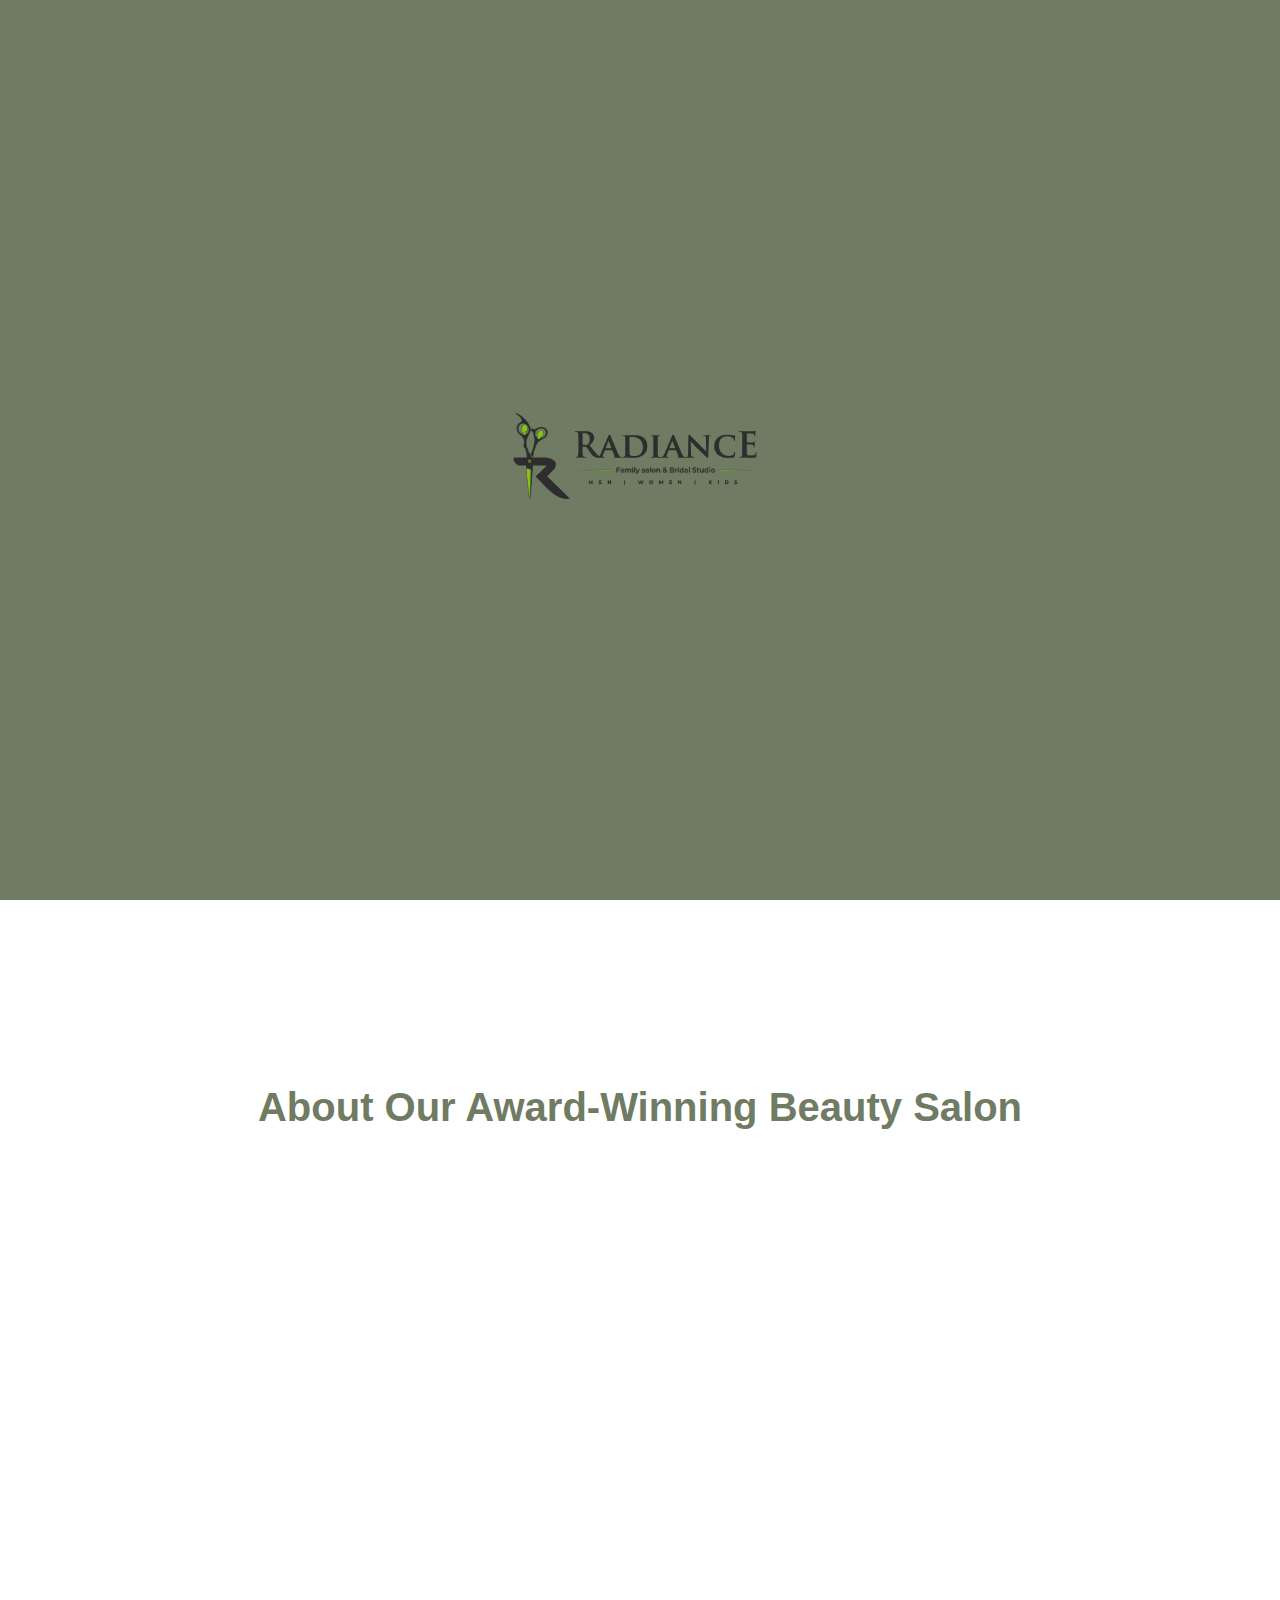
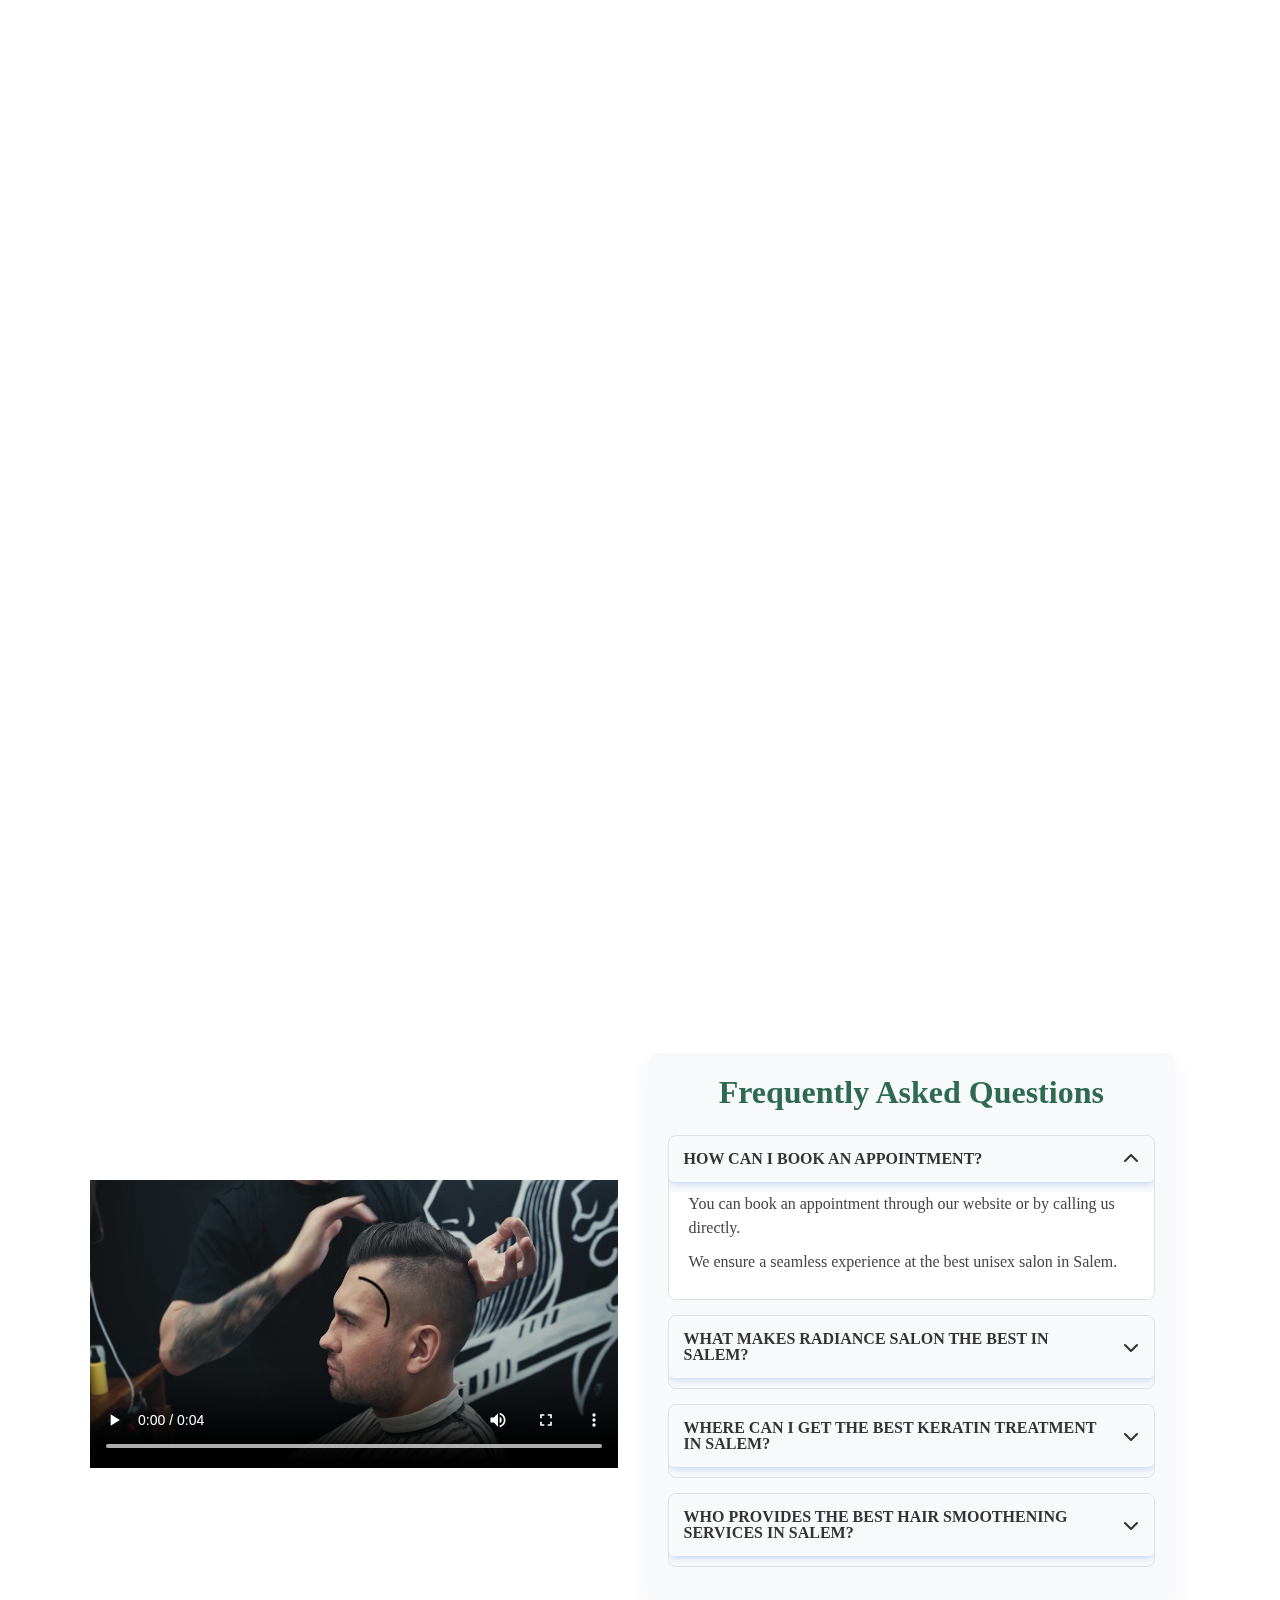
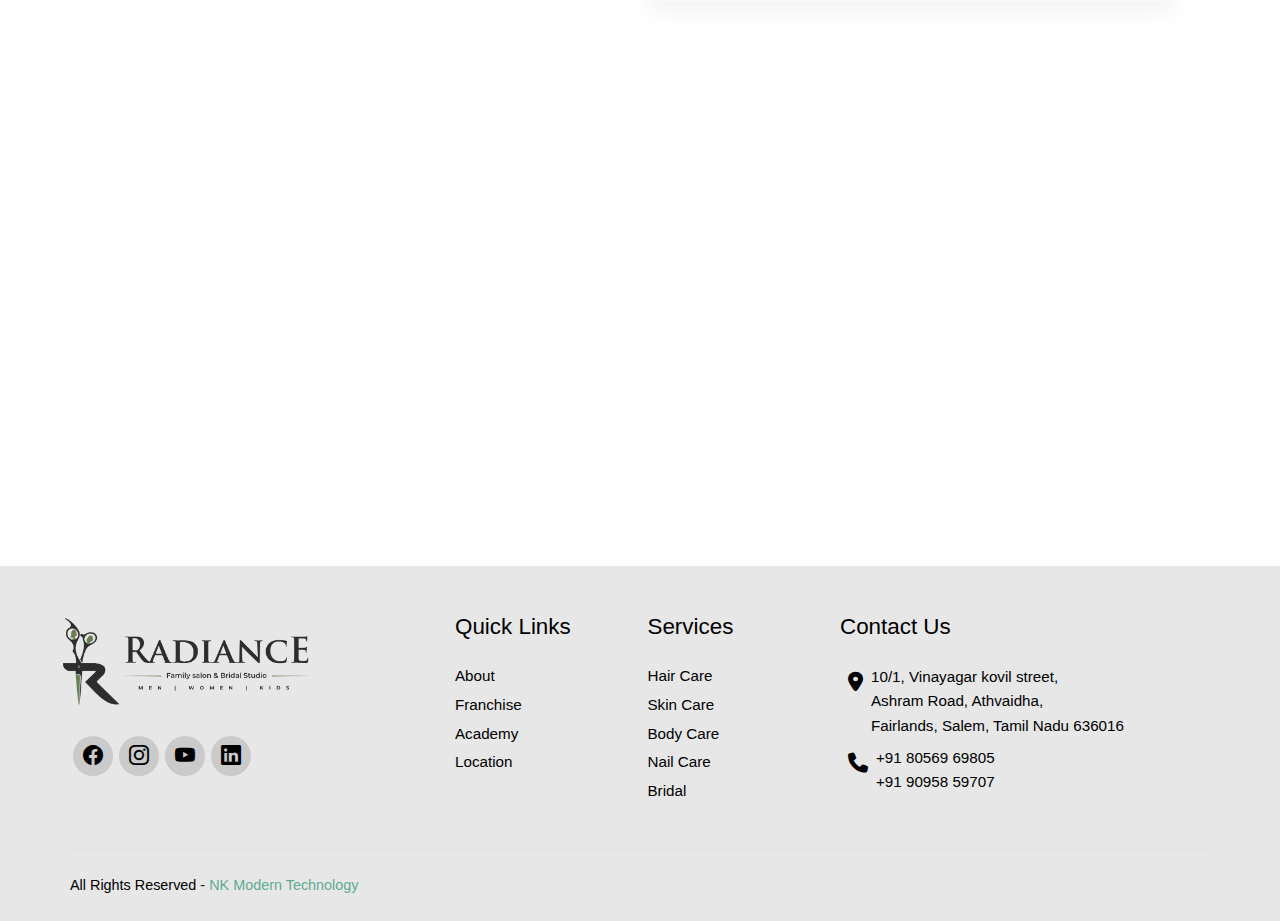
<file: about.html>
<!DOCTYPE html>
<html lang="en">

<head>
    <meta charset="utf-8">
    <title>About Radiance Beauty Salon | Our Story, Mission & Team</title>
    <meta content="width=device-width, initial-scale=1.0" name="viewport">
    <meta content="beauty salon" name="keywords">
    <meta
        content="Discover the story behind Radiance Beauty Salon. Learn about our mission to provide exceptional beauty services, our expert team, and our commitment to customer satisfaction."
        name="description">

    <!-- Favicon -->
    <link href="img/favicon.ico" rel="icon">

    <!-- Google Web Fonts -->
    <link rel="preconnect" href="https://fonts.gstatic.com">
    <link href="https://fonts.googleapis.com/css2?family=Poppins:wght@400;500;600;700&display=swap" rel="stylesheet">

    <!-- Font Awesome -->
    <link href="https://cdnjs.cloudflare.com/ajax/libs/font-awesome/5.10.0/css/all.min.css" rel="stylesheet">
    <link rel="stylesheet" href="https://cdnjs.cloudflare.com/ajax/libs/font-awesome/6.7.2/css/all.min.css"
        integrity="sha512-Evv84Mr4kqVGRNSgIGL/F/aIDqQb7xQ2vcrdIwxfjThSH8CSR7PBEakCr51Ck+w+/U6swU2Im1vVX0SVk9ABhg=="
        crossorigin="anonymous" referrerpolicy="no-referrer" />
    <!-- Bootstrap Icons CDN -->
    <link href="https://cdn.jsdelivr.net/npm/bootstrap-icons@1.11.1/font/bootstrap-icons.css" rel="stylesheet">

    <!-- Libraries Stylesheet -->
    <link href="lib/animate/animate.min.css" rel="stylesheet">
    <link href="lib/owlcarousel/assets/owl.carousel.min.css" rel="stylesheet">
    <link href="lib/tempusdominus/css/tempusdominus-bootstrap-4.min.css" rel="stylesheet" />
    <link href="https://unpkg.com/aos@2.3.1/dist/aos.css" rel="stylesheet">

    <!-- Customized Bootstrap Stylesheet -->
    <link href="css/style.css" rel="stylesheet">
    <link href="css/about.css" rel="stylesheet">
    <link href="css/1.css" rel="stylesheet">

</head>

<body>

    <!-- Preloader Start -->
    <div id="preloader">
        <div class="preloader-bg"></div>
        <img src="img/logo.svg" alt="Logo" class="preloader-logo">
    </div>
    <!-- Preloader End -->


<!-- Top Bar Start -->
<div class="top-bar bg-dark text-white">
   <div class="tob_bar py-2 px-3 d-flex justify-content-between align-items-center">
   <a href="images/rate_card.pdf" download target="_blank" class="btn btn-sm btn-warning text-white">
    Ratecard
</a>
 <a href="a"><div class="text-center font-weight-bold">Book Your Appointment</div></a>
    <div class="social-icons d-flex gap-2">
        <a href="https://www.facebook.com/radiancebridalstudio" class="text-warning mx-2"><i class="fab fa-facebook-f"></i></a>
        <a href="https://www.instagram.com/radiance_unisexsalon/?hl=en" class="text-warning mx-2"><i class="fab fa-instagram"></i></a>
        <a href="https://www.youtube.com/@rekharadianceunisexsaloon" class="text-warning mx-2"><i class="fab fa-youtube"></i></a>
         <a href="https://www.linkedin.com/in/rekha-k-1868a6275?utm_source=share&utm_campaign=share_via&utm_content=profile&utm_medium=android_app" class="text-warning mx-2"><i class="fab fa-linkedin"></i></a>
   </div>
  </div>
</div>
<!-- Top Bar End -->

    <!-- Navbar Start -->
    <nav class="navbar navbar-expand-lg bg-white navbar-light px-lg-5">
    <!-- Logo -->
    <a href="index.html" class="navbar-brand">
        <img class="nav-logo" src="images/Radiance Logo.png" alt="Logo">
    </a>

    <!-- Toggler for mobile -->
    <button class="navbar-toggler" type="button" data-toggle="collapse" data-target="#navbarCollapse">
        <span class="navbar-toggler-icon"></span>
    </button>

    <!-- Navbar links -->
    <div class="collapse navbar-collapse justify-content-center" id="navbarCollapse">
        <ul class="navbar-nav">

            
            <li class="nav-item"><a class="nav-link" href="about.html">About</a></li>
            <li class="nav-item dropdown">
                <a class="nav-link dropdown-toggle" href="#" data-toggle="dropdown">Services</a>
                <div class="dropdown-menu">
                    <a class="dropdown-item" href="hair-care.html">Hair Care</a>
                    <a class="dropdown-item" href="skin-care.html">Skin Care</a>
                    <a class="dropdown-item" href="nail-care.html">Nail Care</a>
                    <a class="dropdown-item" href="body-care.html">Body Care</a>
                    <a class="dropdown-item" href="Bridal.html">Bridal</a>
                </div>
            </li>
            <li class="nav-item"><a class="nav-link" href="Franchise.html">Franchise</a></li>
            <li class="nav-item"><a class="nav-link" href="academy.html">Academy</a></li>
            <li class="nav-item"><a class="nav-link" href="contact.html">Locations</a></li>
        </ul>
    </div>

    <!-- Cart Icon -->
    <!-- <div class="d-none d-lg-block">
        <a href="#" class="btn btn-dark rounded-pill">
            <i class="fas fa-shopping-cart text-white"></i>
        </a>
    </div> -->
</nav>

    <!-- Navbar End -->
    <!-- Header Start -->
    <div class="jumbotron jumbotron-fluid bg-jumbotron-about" style="margin-bottom: 40px;">
        <div class="container text-center py-5">
            <h3 class="text-white display-3 mb-4">About</h3>
            <div class="d-inline-flex align-items-center text-white">
                <p class="m-0"><a class="text-white" href="index.html">Home</a></p>
                <i class="far fa-circle px-3"></i>
                <p class="m-0">About</p>
            </div>
        </div>
    </div>
    <!-- Header End -->


    <!-- About Start -->
   <div class="container py-5">
    <div class="row align-items-center">
        <div class="col-lg-12 about_content">
            <h6 class="d-inline-block text-uppercase  py-1 px-2 about_us">About Us</h6>
            <h1 class="mb-4 fs-1" data-aos="fade-up" data-aos-delay="100">Empowering Beauty with Expertise & Care</h1>
            
            <p class="fs-5" data-aos="fade-up" data-aos-delay="150">
                With over <strong>14 years of experience</strong> in the beauty and cosmetology industry, Rekha K brings a unique blend of clinical knowledge and creative expertise. She holds a BSc in Nursing and a Master’s in Cosmetology.
            </p>
            
            <p class="fs-5" data-aos="fade-up" data-aos-delay="200">
                Her approach is driven by a belief that beauty is personal and empowering. Every treatment is crafted with care to help clients feel confident, radiant, and renewed.
            </p>
            
            <p class="pl-4 border-left border-primary fs-5" data-aos="fade-up" data-aos-delay="250">
                Rekha is also a proud member of Rotary, RMBF, JCI, and JCOM—organizations that reflect her dedication to growth, leadership, and community impact.
            </p>

            <div class="row pt-4">
                <div class="col-6">
                    <div class="text-center p-4 Specialist" data-aos="fade-left" data-aos-delay="300">
                        <h3 class="display-4 text-primary" data-toggle="counter-up">14</h3>
                        <h6 class="text-uppercase fs-5">Years of Excellence</h6>
                    </div>
                </div>
                <div class="col-6">
                    <div class="text-center p-4 Happy" data-aos="fade-right" data-aos-delay="300">
                        <h3 class="display-4 text-primary" data-toggle="counter-up">999</h3>
                        <h6 class="text-uppercase fs-5">Happy Clients</h6>
                    </div>
                </div>
            </div>
        </div>
    </div>
</div>

    <!-- About End -->

    <!-- award -->

   <!-- Awards Section -->
<div class="container-fluid award_head py-5 text-center">
    <h2 class="mb-5">About Our Award-Winning Beauty Salon</h2>
    <div class="row justify-content-center awards">
        <div class="col-md-4 mb-4" data-aos="zoom-in" data-aos-delay="500">
            <div class="award">
                <img src="images/background/104.jpg" class="img-fluid" alt="SIBA 2018 Award">
                <div class="info mt-2">
                    <span class="name">SIBA 2018</span>
                    <p>Best Bridal Makeup Artist, Salem</p>
                </div>
            </div>
        </div>
        <div class="col-md-4 mb-4" data-aos="zoom-in" data-aos-delay="600">
            <div class="award">
                <img src="images/background/105.jpg" class="img-fluid" alt="Singappenney Award">
                <div class="info mt-2">
                    <span class="name">Singappenney Award</span>
                    <p>Excellence in the beauty industry</p>
                </div>
            </div>
        </div>
        <div class="col-md-4 mb-4" data-aos="zoom-in" data-aos-delay="700">
            <div class="award">
                <img src="images/background/107.jpg" class="img-fluid" alt="Rotary Start-Up Award">
                <div class="info mt-2">
                    <span class="name">Rotary Start-Up Award</span>
                    <p>Entrepreneurial excellence</p>
                </div>
            </div>
        </div>
    </div>

    <div class="row justify-content-center award_sec mt-4">
        <div class="col-md-4 mb-4" data-aos="zoom-in" data-aos-delay="800">
            <div class="award1">
                <img src="images/background/109.jpg" class="img-fluid" alt="SIBA 2018">
                <div class="info mt-2">
                    <span class="name">SIBA 2018</span>
                    <p>Best Bridal Makeup Artist, Salem</p>
                </div>
            </div>
        </div>
        <div class="col-md-4 mb-4" data-aos="zoom-in" data-aos-delay="900">
            <div class="award1">
                <img src="images/background/110.jpg" class="img-fluid" alt="Singappenney Award">
                <div class="info mt-2">
                    <span class="name">Singappenney Award</span>
                    <p>Excellence in the beauty industry</p>
                </div>
            </div>
        </div>
    </div>
</div>
<div class="container my-5">
  <div class="row justify-content-center align-items-center">
    <!-- Video Section -->
    <div class="col-lg-6 mb-4 mb-lg-0 text-center">
      <video width="100%" controls>
        <source src="images/mullet-faq-aside-video.mp4" />
        Your browser does not support the video tag.
      </video>
    </div>

    <!-- FAQ Section -->
    <div class="col-lg-6">
      <div class="wrapper1">
        <h2 class="mb-4  text-center text-lg-start">Frequently Asked Questions</h2>

        <div class="faq active">
          <button class="accordion">How can I book an appointment?
            <i class="fa-solid fa-chevron-down"></i>
          </button>
          <div class="panel">
            <p>You can book an appointment through our website or by calling us directly.</p>
            <p>We ensure a seamless experience at the best unisex salon in Salem.</p>
          </div>
        </div>

        <div class="faq">
          <button class="accordion">What makes Radiance Salon the best in Salem?
            <i class="fa-solid fa-chevron-down"></i>
          </button>
          <div class="panel">
            <p>We combine expert stylists, premium products, and personalized care to give you the best results.</p>
            <p>Our reputation as Salem’s top-rated salon speaks for itself.</p>
          </div>
        </div>

        <div class="faq">
          <button class="accordion">Where can I get the best keratin treatment in Salem?
            <i class="fa-solid fa-chevron-down"></i>
          </button>
          <div class="panel">
            <p>Radiance Salon offers top-quality keratin treatments that leave your hair silky, smooth, and healthy.</p>
          </div>
        </div>

        <div class="faq">
          <button class="accordion">Who provides the best hair smoothening services in Salem?
            <i class="fa-solid fa-chevron-down"></i>
          </button>
          <div class="panel">
            <p>Our salon is trusted for professional hair smoothening, giving you frizz-free, glossy results that last.</p>
          </div>
        </div>
      </div>
    </div>
  </div>
</div>


    <div class="container">
        <div class="deffenition">
            <h2 data-aos="zoom-in" data-aos-duration="1000">Radiance - we specialize in providing an unforgettable
                experience for both men and women</h2>
        </div>
        <div class="para" data-aos="zoom-in" data-aos-duration="1200">
            <p>Radiance Unisex Salon is located in Salem, Tamil Nadu. We Offer Hair, Skin, Nails & Bridal Services and
                have been operational for over 9 years now. We are passionate about hair care, skincare, body care, and
                nail art/extensions, and we provide the highest quality services to our clients. Our Bridal Studio is
                one of the best in town and offers a range of services for Brides & Groom-to-be. Our team is experienced
                and passionate about our services providing the perfect look for each customer. We use only Premium &
                Latest products and technologies to give our clients the best possible results.</p>
        </div>
    </div>


    <!-- Footer start -->
    <footer id="footer" class="bg-black pt-5" data-bs-theme="dark">
        <div class="container">


            <div class="row">
                <div class="col-md-4 text-start text-md-end">
                    <div class="mb-4">
                        <a href="index.html">
                            <img src="images/Radiance Logo.png" class="logo footer-logo" alt="logo">
                        </a>
                    </div>


                    <div class="social-links">
                        <ul class="list-unstyled d-flex justify-content-start flex-wrap gap-3">
                            <li>
                                <a href="https://www.facebook.com/radiancebridalstudio" class="text-secondary">
                                    <i class="bi bi-facebook" style="font-size: 24px;"></i>
                                </a>
                            </li>
                            <li>
                                <a href="https://www.instagram.com/radiance_unisexsalon/?hl=en" class="text-secondary">
                                    <i class="bi bi-instagram" style="font-size: 24px;"></i>
                                    <!-- New Twitter (X) logo -->
                                </a>
                            </li>
                            <li>
                                <a href="https://www.youtube.com/@rekharadianceunisexsaloon" class="text-secondary">
                                    <i class="bi bi-youtube" style="font-size: 24px;"></i>
                                </a>
                            </li>
                            <li>
                                <a href="https://www.linkedin.com/in/rekha-k-1868a6275?utm_source=share&utm_campaign=share_via&utm_content=profile&utm_medium=android_app"
                                    class="text-secondary">
                                    <i class="bi bi-linkedin" style="font-size: 24px;"></i>
                                </a>
                            </li>
                        </ul>
                    </div>
                </div>
                <div class="col-6 col-md-2">
                    <div class="footer-menu">
                        <h5 class="widget-title mb-4">Quick Links</h5>
                        <ul class="menu-list list-unstyled fs-6">
                            <li class="menu-item">
                                <a href="about.html" class="item-anchor">About</a>
                            </li>
                            <li class="menu-item">
                                <a href="franchise.html" class="item-anchor">Franchise</a>
                            </li>
                            <li class="menu-item">
                                <a href="academy.html" class="item-anchor">Academy</a>
                            </li>
                            <li class="menu-item">
                                <a href="contact.html" class="item-anchor">Location</a>
                            </li>
                        </ul>
                    </div>
                </div>
                <div class="col-6 col-md-2">
                    <div class="footer-menu">
                        <h5 class="widget-title mb-4">Services</h5>
                        <ul class="menu-list list-unstyled fs-6">
                            <li class="menu-item">
                                <a href="hair-care.html" class="item-anchor">Hair Care</a>
                            </li>
                            <li class="menu-item">
                                <a href="skin-care.html" class="item-anchor">Skin Care</a>
                            </li>
                            <li class="menu-item">
                                <a href="body-care.html" class="item-anchor">Body Care</a>
                            </li>
                            <li class="menu-item">
                                <a href="nail-care.html" class="item-anchor">Nail Care</a>
                            </li>
                            <li class="menu-item">
                                <a href="bridal.html" class="item-anchor">Bridal</a>
                            </li>
                        </ul>
                    </div>
                </div>
                <div class="col-md-4 text-start text-md-end">
                    <div class="footer-menu">
                        <h5 class="widget-title mb-4">Contact Us</h5>

                        <p class="mb-2 branch_add d-flex"><i class="fa fa-map-marker-alt me-3 mx-2 foo-icon"></i>10/1,
                            Vinayagar kovil street, <br /> Ashram Road, Athvaidha, <br /> Fairlands, Salem, Tamil Nadu
                            636016</p>
                        <p class="mb-2 branch_add d-flex"><i class="fa fa-phone me-3 mx-2 foo-icon"></i>+91 80569 69805
                            <br /> +91 90958 59707</p>

                    </div>
                </div>

            </div>

            <div class="border-top py-4">
                <div class="row">
                    <div class="col-md-6">
                        <p>All Rights Reserved - <a href="https://nkmoderntechnology.com/"
                                style="color: rgb(97, 171, 146);">NK Modern Technology</a>
                        </p>
                    </div>

                </div>
            </div>

        </div>
    </footer>
    <!-- Footer End -->


    <!-- Back to Top -->
    <!-- <a href="#" class="btn btn-lg btn-primary back-to-top"><i class="fa fa-angle-double-up"></i></a> -->
    <a href="tel:8056969805" class="call-link" aria-label="Call Us">
        <img src="img/call.jpg" alt="Call" />
    </a>
    <a href="https://wa.me/8056969805" target="_blank" class="whatsapp-link" aria-label="Chat on WhatsApp">
        <img src="img/whatsapp-logo-1.png" alt="WhatsApp" />
    </a>

    <script>
        const counters = document.querySelectorAll('.counter');

        counters.forEach(counter => {
            counter.innerText = '0';
            const updateCounter = () => {
                const target = +counter.getAttribute('data-target');
                const current = +counter.innerText;
                const increment = target / 20; // speed

                if (current < target) {
                    counter.innerText = `${Math.ceil(current + increment)}`;
                    setTimeout(updateCounter, 200);
                } else {
                    counter.innerText = target.toLocaleString(); // add commas
                }
            };
            updateCounter();
        });


    </script>
    <script>
  document.querySelectorAll('.accordion').forEach(btn => {
    btn.addEventListener('click', function () {
      const faq = this.parentElement;
      faq.classList.toggle('active');
    });
  });
</script>

    <!-- JavaScript Libraries -->
    <script src="https://code.jquery.com/jquery-3.4.1.min.js"></script>
    <script src="https://stackpath.bootstrapcdn.com/bootstrap/4.4.1/js/bootstrap.bundle.min.js"></script>
    <script src="lib/easing/easing.min.js"></script>
    <script src="lib/waypoints/waypoints.min.js"></script>
    <script src="lib/counterup/counterup.min.js"></script>
    <script src="lib/owlcarousel/owl.carousel.min.js"></script>
    <script src="lib/tempusdominus/js/moment.min.js"></script>
    <script src="lib/tempusdominus/js/moment-timezone.min.js"></script>
    <script src="lib/tempusdominus/js/tempusdominus-bootstrap-4.min.js"></script>
    <script src="https://unpkg.com/aos@2.3.1/dist/aos.js"></script>
    <script>
        AOS.init();
    </script>
    <!-- Contact Javascript File -->
    <script src="mail/jqBootstrapValidation.min.js"></script>
    <script src="mail/contact.js"></script>

    <script>
        window.addEventListener('load', function () {
            const preloader = document.getElementById('preloader');
            const navbarDiv = document.querySelector('.nav-bar-div');

            // After preload animation
            setTimeout(() => {
                preloader.classList.add('hide');
                navbarDiv.classList.add('show'); // show the navbar
            }, 800); // match preloader animation time
        });
    </script>
    <!-- Template Javascript -->
    <script src="js/main.js"></script>
</body>

</html>
</file>
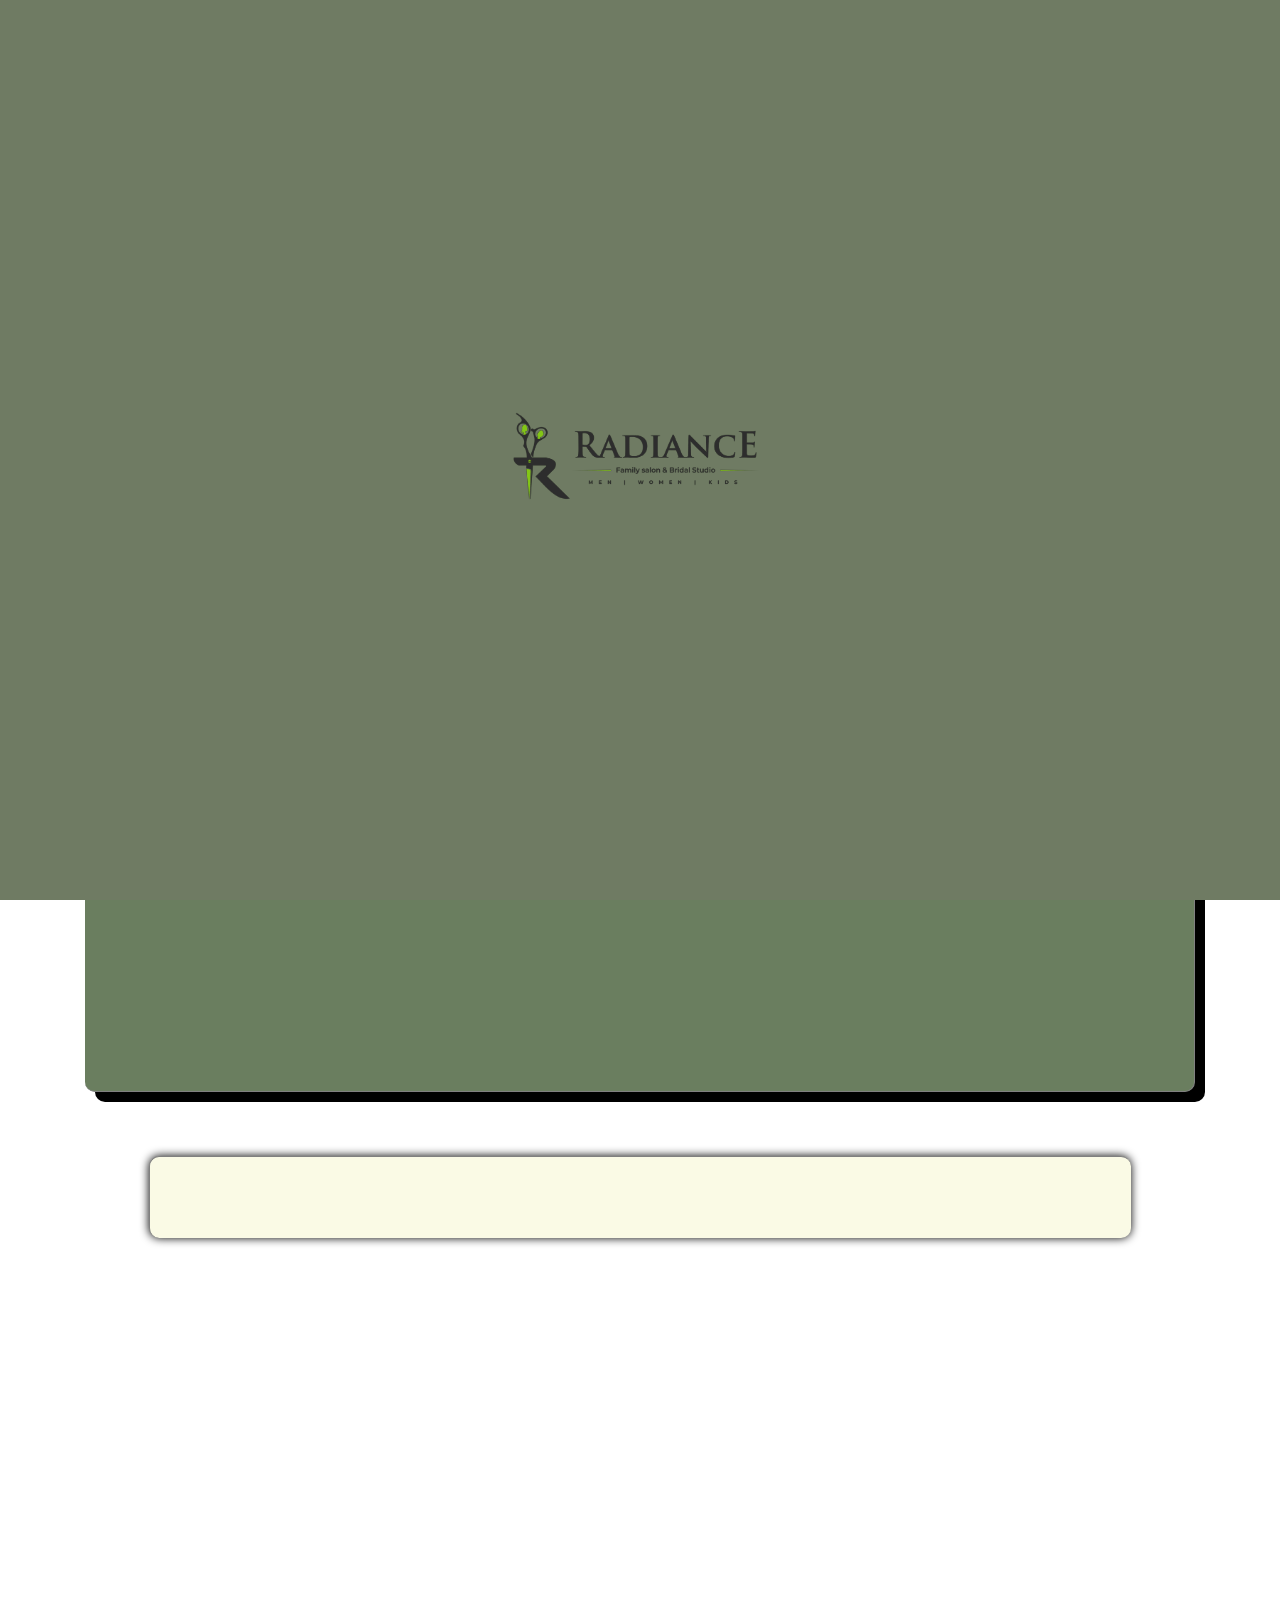
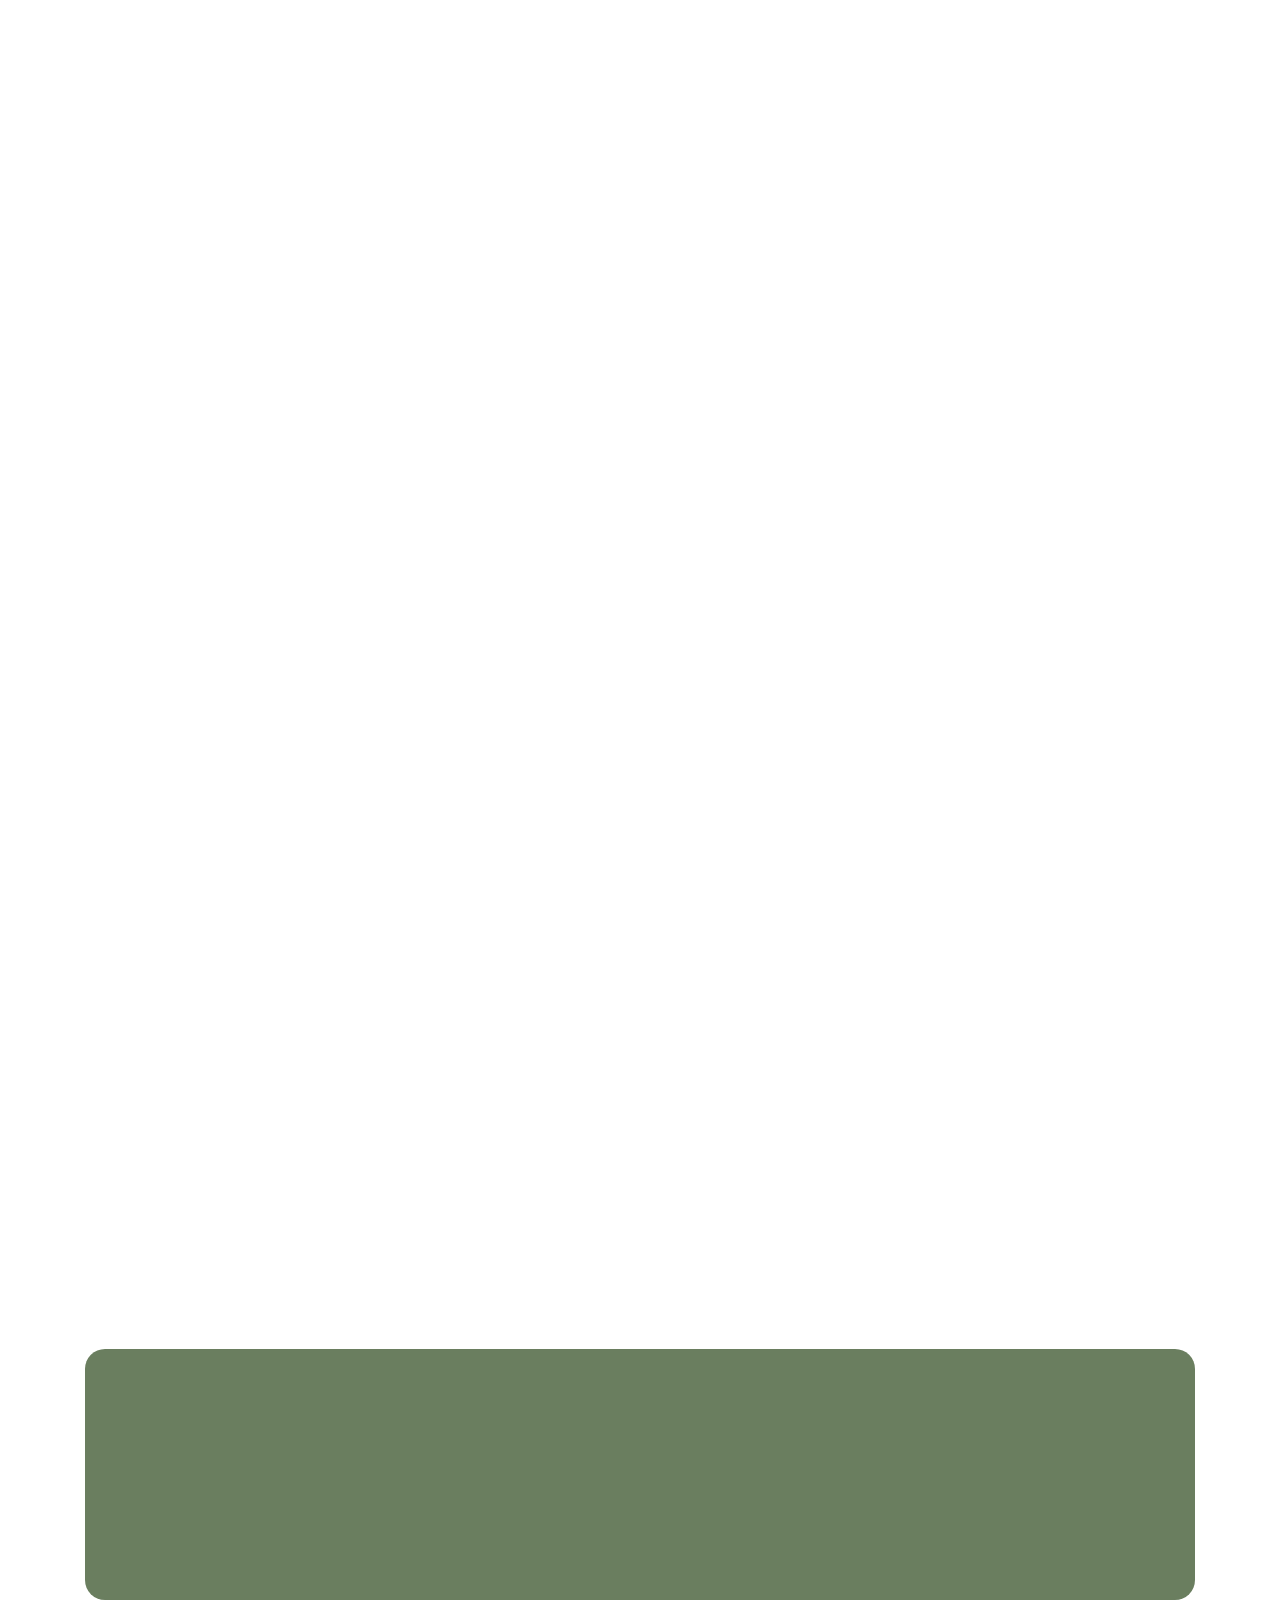
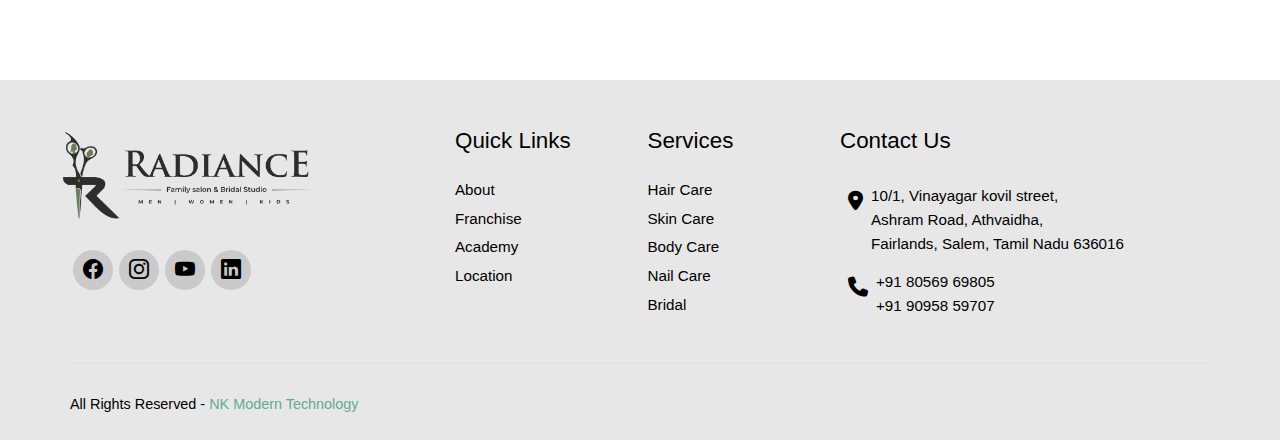
<file: academy.html>
<!DOCTYPE html>
<html lang="en">

<head>
    <meta charset="utf-8">
    <title>Radiance Beauty Academy | Professional Beauty Training Courses</title>
    <meta content="width=device-width, initial-scale=1.0" name="viewport">
    <meta content="beauty academy" name="keywords">
    <meta
        content="Launch your beauty career at Radiance Beauty Academy. Professional training in hair styling, makeup, skin care, nail technology, and more from industry experts."
        name="description">

    <!-- Favicon -->
    <link href="img/favicon.ico" rel="icon">

    <!-- Google Web Fonts -->
    <link rel="preconnect" href="https://fonts.gstatic.com">
    <link href="https://fonts.googleapis.com/css2?family=Poppins:wght@400;500;600;700&display=swap" rel="stylesheet">
    <!-- Bootstrap Icons CDN -->
    <link href="https://cdn.jsdelivr.net/npm/bootstrap-icons@1.11.1/font/bootstrap-icons.css" rel="stylesheet">

    <!-- Font Awesome -->
    <link href="https://cdnjs.cloudflare.com/ajax/libs/font-awesome/5.10.0/css/all.min.css" rel="stylesheet">
    <link rel="stylesheet" href="https://cdnjs.cloudflare.com/ajax/libs/font-awesome/6.7.2/css/all.min.css"
        integrity="sha512-Evv84Mr4kqVGRNSgIGL/F/aIDqQb7xQ2vcrdIwxfjThSH8CSR7PBEakCr51Ck+w+/U6swU2Im1vVX0SVk9ABhg=="
        crossorigin="anonymous" referrerpolicy="no-referrer" />

    <!-- Libraries Stylesheet -->
    <link href="lib/animate/animate.min.css" rel="stylesheet">
    <link href="lib/owlcarousel/assets/owl.carousel.min.css" rel="stylesheet">
    <link href="lib/tempusdominus/css/tempusdominus-bootstrap-4.min.css" rel="stylesheet" />
    <link href="https://unpkg.com/aos@2.3.1/dist/aos.css" rel="stylesheet">

    <!-- Customized Bootstrap Stylesheet -->
    <link href="css/style.css" rel="stylesheet">
    <link href="css/Acadamy.css" rel="stylesheet">
    <link href="css/1.css" rel="stylesheet">

</head>

<body>



    <!-- Preloader Start -->
    <div id="preloader">
        <div class="preloader-bg"></div>
        <img src="img/logo.svg" alt="Logo" class="preloader-logo">
    </div>
    <!-- Preloader End -->



<!-- Top Bar Start -->
<div class="top-bar bg-dark text-white">
   <div class="tob_bar py-2 px-3 d-flex justify-content-between align-items-center">
   <a href="images/rate_card.pdf" download target="_blank" class="btn btn-sm btn-warning text-white">
    Ratecard
</a>
 <a href="a"><div class="text-center font-weight-bold">Book Your Appointment</div></a>
    <div class="social-icons d-flex gap-2">
        <a href="https://www.facebook.com/radiancebridalstudio" class="text-warning mx-2"><i class="fab fa-facebook-f"></i></a>
        <a href="https://www.instagram.com/radiance_unisexsalon/?hl=en" class="text-warning mx-2"><i class="fab fa-instagram"></i></a>
        <a href="https://www.youtube.com/@rekharadianceunisexsaloon" class="text-warning mx-2"><i class="fab fa-youtube"></i></a>
         <a href="https://www.linkedin.com/in/rekha-k-1868a6275?utm_source=share&utm_campaign=share_via&utm_content=profile&utm_medium=android_app" class="text-warning mx-2"><i class="fab fa-linkedin"></i></a>
   </div>
  </div>
</div>
<!-- Top Bar End -->

    <!-- Navbar Start -->
    <nav class="navbar navbar-expand-lg bg-white navbar-light px-lg-5">
    <!-- Logo -->
    <a href="index.html" class="navbar-brand">
        <img class="nav-logo" src="images/Radiance Logo.png" alt="Logo">
    </a>

    <!-- Toggler for mobile -->
    <button class="navbar-toggler" type="button" data-toggle="collapse" data-target="#navbarCollapse">
        <span class="navbar-toggler-icon"></span>
    </button>

    <!-- Navbar links -->
    <div class="collapse navbar-collapse justify-content-center" id="navbarCollapse">
        <ul class="navbar-nav">

            
            <li class="nav-item"><a class="nav-link" href="about.html">About</a></li>
            <li class="nav-item dropdown">
                <a class="nav-link dropdown-toggle" href="#" data-toggle="dropdown">Services</a>
                <div class="dropdown-menu">
                    <a class="dropdown-item" href="hair-care.html">Hair Care</a>
                    <a class="dropdown-item" href="skin-care.html">Skin Care</a>
                    <a class="dropdown-item" href="nail-care.html">Nail Care</a>
                    <a class="dropdown-item" href="body-care.html">Body Care</a>
                    <a class="dropdown-item" href="Bridal.html">Bridal</a>
                </div>
            </li>
            <li class="nav-item"><a class="nav-link" href="Franchise.html">Franchise</a></li>
            <li class="nav-item"><a class="nav-link" href="academy.html">Academy</a></li>
            <li class="nav-item"><a class="nav-link" href="contact.html">Locations</a></li>
        </ul>
    </div>

    <!-- Cart Icon -->
    <!-- <div class="d-none d-lg-block">
        <a href="#" class="btn btn-dark rounded-pill">
            <i class="fas fa-shopping-cart text-white"></i>
        </a>
    </div> -->
</nav>

    <!-- Navbar End -->

    <!-- Header Start -->
    <div class="jumbotron jumbotron-fluid bg-jumbotron-acadamy bg-jumbotron header-div">
        <div class="container text-center py-5">
            <h3 class="text-white display-3 mb-4">Academy</h3>
            <div class="d-inline-flex align-items-center text-white">
                <p class="m-0"><a class="text-white" href="index.html">Home</a></p>
                <i class="far fa-circle px-3"></i>
                <p class="m-0">Academy</p>
            </div>
        </div>
    </div>
    <!-- Header End -->
    <div class="section container" data-aos="zoom-in" data-aos-duration="1000">
        <div class="our_acadamy">
            <h1 data-aos="zoom-in" data-aos-duration="1500">Radiance Beauty Academy - Excellence in Beauty Education
            </h1>
            <p data-aos="zoom-in" data-aos-duration="1800"><b>RADIANCE BEAUTY ACADEMY</b> is thrilled to offer the best
                beautician course in Salem! Hurray! Whether you’re dreaming of becoming a top makeup artist or a skilled
                beautician, our beautician courses in salem are your perfect start. Get ready to experience the best
                certified beauty courses in salem, designed for those who want to shine in the beauty industry.</p>
            <p data-aos="zoom-in" data-aos-duration="2000">Join our expert team and learn the latest techniques with
                hands-on training. From beauty hacks to industry secrets, we’ll make sure you’re ready to wow the world!
                Don’t miss out—start your journey to becoming a certified beauty pro with us today!</p>
        </div>
        <div class="Our_course">
            <h3 data-aos="zoom-in" data-aos-duration="2200">What Will You Learn in Our Course?</h3>
        </div>
    </div>

    <!-- ================= -->

    <section class="pricing-container">
        <div class="card" data-aos="zoom-in" data-aos-duration="1000">
            <h2>Basic Course <br>60 Days</h2>
            <p class="price"><span class="original">₹40000</span> ₹25000</p>
            <ul>
                <li>✔ Bleach (2 type)</li>
                <li>✔ Clean-up (Basic 3 types)</li>
                <li>✔ Facials (Basic 3 Types)</li>
                <li>✔ Threading, Waxing ,Manicure, Pedicure</li>
                <li>✔ Shampooing, Haircut ( Basic )</li>
                <li>✔ SHair Oil Massage ( 1 Type )</li>
                <li>✔ Blow Dry, Hair Do ( Basic )</li>
                <li>✔ Basic Make-up & Self Grooming</li>
            </ul>
            <button class="button"><a href="contact.html">Contact</a></button>
            <p>*T&C Applied</p>
        </div>

        <div class="card" data-aos="zoom-in-up" data-aos-duration="1000">
            <h2>Professional Course <br>120 Days</h2>
            <p class="price"><span class="original">₹80000</span> ₹48000</p>
            <ul>
                <li>✔ Bleach (4 type)</li>
                <li>✔ Clean-up (Advanced 5 types)</li>
                <li>✔ Facials (Basic + 5 Advanced)</li>
                <li>✔ Threading, Waxing ,Manicure, Pedicure</li>
                <li>✔ Haircuts (Basic), Shampooing, Ironing</li>
                <li>✔ Blow Dry, Hair Do, Hair Oil Massage ( Basic )</li>
                <li>✔ Hair Straightening</li>
                <li>✔ Hair Treatments</li>
                <li>✔ Hair Coloring, Lightening, Rebounding</li>
                <li>✔ Basic Make-up & Self Grooming</li>
                <li>✔ Saree Draping</li>
            </ul>
            <button class="button"><a href="contact.html">Contact</a></button>
            <p>*T&C Applied</p>
        </div>

        <div class="card" data-aos="zoom-in-down" data-aos-duration="1000">
            <h2>Adv Diploma Course <br>180 Days</h2>
            <p class="price"><span class="original">₹150000</span> ₹95000</p>
            <ul>
                <li>✔ Bleach (All types)</li>
                <li>✔ Clean-up (All types)</li>
                <li>✔ Advanced Facials (All Types)</li>
                <li>✔ Threading, Waxing ,Manicure, Pedicure</li>
                <li>✔ Haircuts (Adv), Shampooing, Blow dry, Hair Do</li>
                <li>✔ Skin Treatments (Advanced)</li>
                <li>✔ Hair Coloring, Lightening, Rebounding, Ironing, Tongs</li>
                <li>✔ Hair Treatments, (Advanced)</li>
                <li>✔ Hair Straightening, Shine Bond, Keratin, Botox</li>
                <li>✔ Bridal Make-up & Bridal Hair Do's</li>
                <li>✔ Saree Draping, Self Grooming</li>
                <li>✔ Salon Management</li>
            </ul>
            <button class="button"><a href="contact.html">Contact</a></button>
            <p>*T&C Applied</p>
        </div>
    </section>

    <!-- ==================== -->

    <section class="story-section">
        <div class="story-container">
            <div class="image-box" data-aos="fade-left" data-aos-duration="1000">
                <img src="images/team/102.jpg" alt="Woman with tablet">
                <div class="diagonal-lines"></div>
            </div>
            <div class="text-box">
                <p data-aos="fade-right" data-aos-duration="1000">
                    Hi, I’m Rekha K, and I bring over 14 years of experience in the beauty and cosmetology industry.
                    With a BSc in Nursing and a Master’s in Cosmetology, I’ve dedicated my career to blending science
                    and artistry to help people feel and look their best. My journey has been shaped by a passion for
                    beauty, a commitment to innovation, and the belief that every individual deserves to feel confident
                    and radiant.
                </p>
                <p data-aos="fade-right" data-aos-duration="1500">
                    I’m proud to be an active member of esteemed organizations like Rotary, RMBF, JCI, and JCOM. These
                    affiliations allow me to continuously grow, connect, and contribute to both the industry and my
                    community.
                </p>
            </div>
        </div>
    </section>

    <!-- award -->

    <div class="container">
        <div class="section award">
            <h3 class="head" data-aos="zoom-in" data-aos-duration="1000">Awards</h3>
            <ul>
                <li class="list" data-aos="fade-left" data-aos-duration="1200">✔ SIBA 2018: Best Bridal Makeup Artist,
                    Salem.</li>
                <li class="list" data-aos="fade-left" data-aos-duration="1400">✔ Singappenney Award: Excellence in the
                    beauty industry.</li>
                <li class="list" data-aos="fade-left" data-aos-duration="1600">✔ Rotary Start-Up Award: Entrepreneurial
                    excellence.</li>
                <li class="list" data-aos="fade-left" data-aos-duration="1800">✔ Excellence Award: Best Salon in Salem.
                </li>
                <li class="list" data-aos="fade-left" data-aos-duration="2000">✔ Best Makeup Artist: Awarded in Madurai
                    by actor Sneha.</li>
            </ul>
        </div>
    </div>


    <!-- Footer start -->
    <footer id="footer" class="bg-black pt-5" data-bs-theme="dark">
        <div class="container">


            <div class="row">
                <div class="col-md-4 text-start text-md-end">
                    <div class="mb-4">
                        <a href="index.html">
                            <img src="images/Radiance Logo.png" class="logo footer-logo" alt="logo">
                        </a>
                    </div>


                    <div class="social-links">
                        <ul class="list-unstyled d-flex justify-content-start flex-wrap gap-3">
                            <li>
                                <a href="https://www.facebook.com/radiancebridalstudio" class="text-secondary">
                                    <i class="bi bi-facebook" style="font-size: 24px;"></i>
                                </a>
                            </li>
                            <li>
                                <a href="https://www.instagram.com/radiance_unisexsalon/?hl=en" class="text-secondary">
                                    <i class="bi bi-instagram" style="font-size: 24px;"></i>
                                    <!-- New Twitter (X) logo -->
                                </a>
                            </li>
                            <li>
                                <a href="https://www.youtube.com/@rekharadianceunisexsaloon" class="text-secondary">
                                    <i class="bi bi-youtube" style="font-size: 24px;"></i>
                                </a>
                            </li>
                            <li>
                                <a href="https://www.linkedin.com/in/rekha-k-1868a6275?utm_source=share&utm_campaign=share_via&utm_content=profile&utm_medium=android_app"
                                    class="text-secondary">
                                    <i class="bi bi-linkedin" style="font-size: 24px;"></i>
                                </a>
                            </li>
                        </ul>
                    </div>
                </div>
                <div class="col-6 col-md-2">
                    <div class="footer-menu">
                        <h5 class="widget-title mb-4">Quick Links</h5>
                        <ul class="menu-list list-unstyled fs-6">
                            <li class="menu-item">
                                <a href="about.html" class="item-anchor">About</a>
                            </li>
                            <li class="menu-item">
                                <a href="franchise.html" class="item-anchor">Franchise</a>
                            </li>
                            <li class="menu-item">
                                <a href="academy.html" class="item-anchor">Academy</a>
                            </li>
                            <li class="menu-item">
                                <a href="contact.html" class="item-anchor">Location</a>
                            </li>
                        </ul>
                    </div>
                </div>
                <div class="col-6 col-md-2">
                    <div class="footer-menu">
                        <h5 class="widget-title mb-4">Services</h5>
                        <ul class="menu-list list-unstyled fs-6">
                            <li class="menu-item">
                                <a href="hair-care.html" class="item-anchor">Hair Care</a>
                            </li>
                            <li class="menu-item">
                                <a href="skin-care.html" class="item-anchor">Skin Care</a>
                            </li>
                            <li class="menu-item">
                                <a href="body-care.html" class="item-anchor">Body Care</a>
                            </li>
                            <li class="menu-item">
                                <a href="nail-care.html" class="item-anchor">Nail Care</a>
                            </li>
                            <li class="menu-item">
                                <a href="bridal.html" class="item-anchor">Bridal</a>
                            </li>
                        </ul>
                    </div>
                </div>
                <div class="col-md-4 text-start text-md-end">
                    <div class="footer-menu">
                        <h5 class="widget-title mb-4">Contact Us</h5>

                        <p class="mb-2 branch_add d-flex"><i class="fa fa-map-marker-alt me-3 mx-2 foo-icon"></i>10/1,
                            Vinayagar kovil street, <br /> Ashram Road, Athvaidha, <br /> Fairlands, Salem, Tamil Nadu
                            636016</p>
                        <p class="mb-2 branch_add d-flex"><i class="fa fa-phone me-3 mx-2 foo-icon"></i>+91 80569 69805
                            <br /> +91 90958 59707</p>

                    </div>
                </div>

            </div>

            <div class="border-top py-4">
                <div class="row">
                    <div class="col-md-6">
                        <p>All Rights Reserved - <a href="https://nkmoderntechnology.com/"
                                style="color: rgb(97, 171, 146);">NK Modern Technology</a>
                        </p>
                    </div>

                </div>
            </div>

        </div>
    </footer>
    <!-- Footer End -->


    <!-- Back to Top -->
    <!-- <a href="#" class="btn btn-lg btn-primary back-to-top"><i class="fa fa-angle-double-up"></i></a> -->
    <a href="tel:8056969805" class="call-link" aria-label="Call Us">
        <img src="img/call.jpg" alt="Call" />
    </a>
    <a href="https://wa.me/8056969805" target="_blank" class="whatsapp-link" aria-label="Chat on WhatsApp">
        <img src="img/whatsapp-logo-1.png" alt="WhatsApp" />
    </a>

    <!-- JavaScript Libraries -->
    <script src="https://code.jquery.com/jquery-3.4.1.min.js"></script>
    <script src="https://stackpath.bootstrapcdn.com/bootstrap/4.4.1/js/bootstrap.bundle.min.js"></script>
    <script src="lib/easing/easing.min.js"></script>
    <script src="lib/waypoints/waypoints.min.js"></script>
    <script src="lib/counterup/counterup.min.js"></script>
    <script src="lib/owlcarousel/owl.carousel.min.js"></script>
    <script src="lib/tempusdominus/js/moment.min.js"></script>
    <script src="lib/tempusdominus/js/moment-timezone.min.js"></script>
    <script src="lib/tempusdominus/js/tempusdominus-bootstrap-4.min.js"></script>
    <script src="https://unpkg.com/aos@2.3.1/dist/aos.js"></script>
    <script>
        AOS.init();
    </script>

    <!-- Contact Javascript File -->
    <script src="mail/jqBootstrapValidation.min.js"></script>
    <script src="mail/contact.js"></script>
    <script>
        window.addEventListener('load', function () {
            const preloader = document.getElementById('preloader');
            const navbarDiv = document.querySelector('.nav-bar-div');

            // After preload animation
            setTimeout(() => {
                preloader.classList.add('hide');
                navbarDiv.classList.add('show'); // show the navbar
            }, 2000); // match preloader animation time
        });
    </script>
    <!-- Template Javascript -->
    <script>
        window.addEventListener('load', function () {
            const preloader = document.getElementById('preloader');
            const navbarDiv = document.querySelector('.nav-bar-div');

            // After preload animation
            setTimeout(() => {
                preloader.classList.add('hide');
                navbarDiv.classList.add('show'); // show the navbar
            }, 800); // match preloader animation time
        });
    </script>
    <script src="js/main.js"></script>
</body>

</html>
</file>
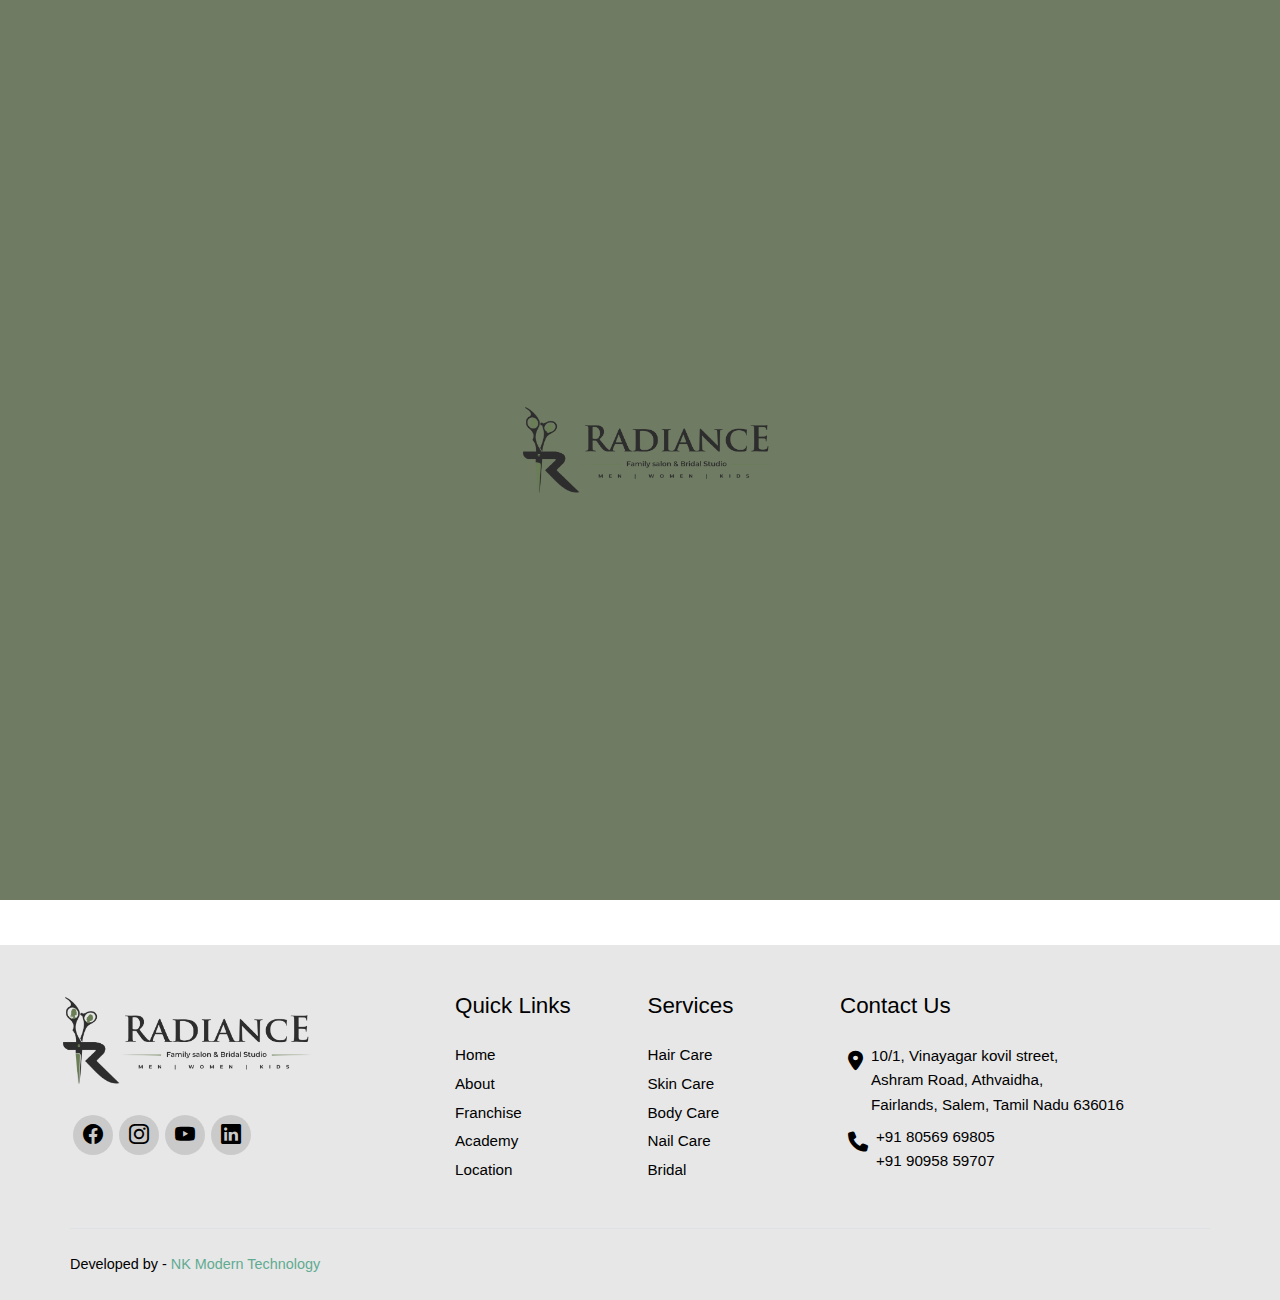
<file: appointment.html>
<!DOCTYPE html>
<html lang="en">

<head>
    <meta charset="utf-8">
    <title>Radiance Saloon</title>
    <meta content="width=device-width, initial-scale=1.0" name="viewport">
    <meta content="Free HTML Templates" name="keywords">
    <meta content="Free HTML Templates" name="description">

    <!-- Favicon -->
    <link href="img/favicon.ico" rel="icon">

    <!-- Google Web Fonts -->
    <link rel="preconnect" href="https://fonts.gstatic.com">
    <link href="https://fonts.googleapis.com/css2?family=Poppins:wght@400;500;600;700&display=swap" rel="stylesheet">

    <!-- Font Awesome -->
    <link href="https://cdnjs.cloudflare.com/ajax/libs/font-awesome/5.10.0/css/all.min.css" rel="stylesheet">
    <link rel="stylesheet" href="https://cdnjs.cloudflare.com/ajax/libs/font-awesome/6.7.2/css/all.min.css"
        integrity="sha512-Evv84Mr4kqVGRNSgIGL/F/aIDqQb7xQ2vcrdIwxfjThSH8CSR7PBEakCr51Ck+w+/U6swU2Im1vVX0SVk9ABhg=="
        crossorigin="anonymous" referrerpolicy="no-referrer" />
    <!-- Bootstrap Icons CDN -->
    <link href="https://cdn.jsdelivr.net/npm/bootstrap-icons@1.11.1/font/bootstrap-icons.css" rel="stylesheet">

    <!-- Libraries Stylesheet -->
    <link href="lib/animate/animate.min.css" rel="stylesheet">
    <link href="lib/owlcarousel/assets/owl.carousel.min.css" rel="stylesheet">
    <link href="lib/tempusdominus/css/tempusdominus-bootstrap-4.min.css" rel="stylesheet" />
    <link href="https://unpkg.com/aos@2.3.1/dist/aos.css" rel="stylesheet">

    <!-- Customized Bootstrap Stylesheet -->
    <link href="css/style.css" rel="stylesheet">
    <link href="css/1.css" rel="stylesheet">

    <style>
        .box{
            background-color: #6A7E5F;
            color: white;
        }
        .box:hover{
            color: black;
        }
    </style>
</head>

<body>

    <!-- Preloader Start -->
    <div id="preloader">
        <div class="preloader-bg"></div>
                <img src="images/Radiance Logo.png" alt="Logo" class="preloader-logo">
    </div>
    <!-- Preloader End -->


<!-- Top Bar Start -->
<div class="top-bar bg-dark text-white">
   <div class="tob_bar py-2 px-3 d-flex justify-content-between align-items-center">
   <a href="images/rate_card.pdf" target="_blank" class="btn btn-sm btn-warning text-white ratecard">
  Ratecard
</a>

 <a href="appointment.html" class="btn btn-sm btn-warning text-white"><div class="text-color font-weight-bold">Book Your Appointment</div></a>
    <div class="social-icons d-flex gap-2">
        <a href="https://www.facebook.com/radiancebridalstudio" class="text-color mx-2"><i class="fab fa-facebook-f"></i></a>
        <a href="https://www.instagram.com/radiance_unisexsalon/?hl=en" class="text-color mx-2"><i class="fab fa-instagram"></i></a>
        <a href="https://www.youtube.com/@rekharadianceunisexsaloon" class="text-color mx-2"><i class="fab fa-youtube"></i></a>
         <a href="https://www.linkedin.com/in/rekha-k-1868a6275?utm_source=share&utm_campaign=share_via&utm_content=profile&utm_medium=android_app" class="text-color mx-2"><i class="fab fa-linkedin"></i></a>
   </div>
  </div>
</div>
<!-- Top Bar End -->
    <!-- Navbar Start -->
    <nav class="navbar navbar-expand-lg bg-white navbar-light px-lg-5">
    <!-- Logo -->
    <a href="index.html" class="navbar-brand">
        <img class="nav-logo" src="images/Radiance Logo.png" alt="Logo">
    </a>

    <!-- Toggler for mobile -->
    <button class="navbar-toggler" type="button" data-toggle="collapse" data-target="#navbarCollapse">
        <span class="navbar-toggler-icon"></span>
    </button>

    <!-- Navbar links -->
    <div class="collapse navbar-collapse justify-content-center" id="navbarCollapse">
        <ul class="navbar-nav">

            
            <li class="nav-item"><a class="nav-link" href="index.html">Home</a></li>
            <li class="nav-item"><a class="nav-link" href="about.html">About</a></li>
            <li class="nav-item dropdown">
                <a class="nav-link dropdown-toggle" href="#" data-toggle="dropdown">Services</a>
                <div class="dropdown-menu">
                    <a class="dropdown-item" href="hair-care.html">Hair Care</a>
                    <a class="dropdown-item" href="skin-care.html">Skin Care</a>
                    <a class="dropdown-item" href="nail-care.html">Nail Care</a>
                    <a class="dropdown-item" href="body-care.html">Body Care</a>
                    <a class="dropdown-item" href="Bridal.html">Bridal</a>
                </div>
            </li>
            <li class="nav-item"><a class="nav-link" href="Franchise.html">Franchise</a></li>
            <li class="nav-item"><a class="nav-link" href="academy.html">Academy</a></li>
            <li class="nav-item"><a class="nav-link" href="contact.html">Locations</a></li>
        </ul>
    </div>

    <!-- Cart Icon -->
    <!-- <div class="d-none d-lg-block">
        <a href="#" class="btn btn-dark rounded-pill">
            <i class="fas fa-shopping-cart text-white"></i>
        </a>
    </div> -->
</nav>

    <!-- Navbar End -->

    <!-- Header Start -->
    <!-- <div class="jumbotron jumbotron-fluid bg-jumbotron" style="margin-bottom: 90px;">
        <div class="container text-center py-5">
            <h3 class="text-white display-3 mb-4">Appointment</h3>
            <div class="d-inline-flex align-items-center text-white">
                <p class="m-0"><a class="text-white" href="index.html">Home</a></p>
                <i class="far fa-circle px-3"></i>
                <p class="m-0">Appointment</p>
            </div>
        </div>
    </div> -->
    <!-- Header End -->


    <!-- Appointment Start -->
    <div class="container-fluid py-5">
        <div class="container py-5">
            <div class="row mx-0 justify-content-center text-center">
                <div class="col-lg-6">
                    <h6 class="d-inline-block box text-primary text-uppercase py-1 px-2">Appointment</h6>
                    <h1 class="mb-5">Make An Appointment</h1>
                </div>
            </div>
            <div class="row justify-content-center bg-appointment mx-0">
                <div class="col-lg-6 py-5">
                    <div class="p-5 my-5" style="background: rgba(255, 255, 255);">
                        <h1 class=" text-center mb-4">Make Appointment</h1>
                        <form>
                            <div class="form-row">
                                <div class="col-sm-6">
                                    <div class="form-group">
                                        <input type="text" class="form-control bg-transparent p-4"
                                            placeholder="Your Name" required="required" />
                                    </div>
                                </div>
                                <div class="col-sm-6">
                                    <div class="form-group">
                                        <input type="email" class="form-control bg-transparent p-4"
                                            placeholder="Your Email" required="required" />
                                    </div>
                                </div>
                            </div>
                            <div class="form-row">
                                <div class="col-sm-6">
                                    <div class="form-group">
                                        <div class="date" id="date" data-target-input="nearest">
                                            <input type="text"
                                                class="form-control bg-transparent p-4 datetimepicker-input"
                                                placeholder="Select Date" data-target="#date"
                                                data-toggle="datetimepicker" />
                                        </div>
                                    </div>
                                </div>
                                <div class="col-sm-6">
                                    <div class="form-group">
                                        <div class="time" id="time" data-target-input="nearest">
                                            <input type="text"
                                                class="form-control bg-transparent p-4 datetimepicker-input"
                                                placeholder="Select Time" data-target="#time"
                                                data-toggle="datetimepicker" />
                                        </div>
                                    </div>
                                </div>
                            </div>
                            <div class="form-row">
                                <div class="col-sm-6">
                                    <div class="form-group">
                                        <select class="custom-select bg-transparent px-4" style="height: 47px;">
                                            <option selected>Select A Service</option>
                                            <option value="1">Hair Care</option>
                                            <option value="2">Skin Care</option>
                                            <option value="3">Nail Care</option>
                                            <option value="4">Body Care</option>
                                        </select>
                                    </div>
                                </div>
                                <div class="col-sm-6">
                                    <button class="btn box btn-block" type="submit" style="height: 47px;">Make
                                        Appointment</button>
                                </div>
                            </div>
                        </form>
                    </div>
                </div>
            </div>
        </div>
    </div>
    <!-- Appointment End -->




    <!-- Footer start -->
    <footer id="footer" class="bg-black pt-5" data-bs-theme="dark">
        <div class="container">


            <div class="row">
                <div class="col-md-4 text-start text-md-end">
                    <div class="mb-4">
                        <a href="index.html">
                            <img src="images/Radiance Logo.png" class="logo footer-logo" alt="logo">
                        </a>
                    </div>


                    <div class="social-links">
                        <ul class="list-unstyled d-flex justify-content-start flex-wrap gap-3">
                            <li>
                                <a href="https://www.facebook.com/radiancebridalstudio" class="text-secondary">
                                    <i class="bi bi-facebook" style="font-size: 24px;"></i>
                                </a>
                            </li>
                            <li>
                                <a href="https://www.instagram.com/radiance_unisexsalon/?hl=en" class="text-secondary">
                                    <i class="bi bi-instagram" style="font-size: 24px;"></i>
                                    <!-- New Twitter (X) logo -->
                                </a>
                            </li>
                            <li>
                                <a href="https://www.youtube.com/@rekharadianceunisexsaloon" class="text-secondary">
                                    <i class="bi bi-youtube" style="font-size: 24px;"></i>
                                </a>
                            </li>
                            <li>
                                <a href="https://www.linkedin.com/in/rekha-k-1868a6275?utm_source=share&utm_campaign=share_via&utm_content=profile&utm_medium=android_app"
                                    class="text-secondary">
                                    <i class="bi bi-linkedin" style="font-size: 24px;"></i>
                                </a>
                            </li>
                        </ul>
                    </div>
                </div>
                <div class="col-6 col-md-2">
                    <div class="footer-menu">
                        <h5 class="widget-title mb-4">Quick Links</h5>
                        <ul class="menu-list list-unstyled fs-6">
                             <li class="menu-item">
                                    <a href="index.html" class="item-anchor">Home</a>
                                </li>
                                <li class="menu-item">
                                    <a href="about.html" class="item-anchor">About</a>
                            </li>
                            <li class="menu-item">
                                <a href="Franchise.html" class="item-anchor">Franchise</a>
                            </li>
                            <li class="menu-item">
                                <a href="academy.html" class="item-anchor">Academy</a>
                            </li>
                            <li class="menu-item">
                                <a href="contact.html" class="item-anchor">Location</a>
                            </li>
                        </ul>
                    </div>
                </div>
                <div class="col-6 col-md-2">
                    <div class="footer-menu">
                        <h5 class="widget-title mb-4">Services</h5>
                        <ul class="menu-list list-unstyled fs-6">
                            <li class="menu-item">
                                <a href="hair-care.html" class="item-anchor">Hair Care</a>
                            </li>
                            <li class="menu-item">
                                <a href="skin-care.html" class="item-anchor">Skin Care</a>
                            </li>
                            <li class="menu-item">
                                <a href="body-care.html" class="item-anchor">Body Care</a>
                            </li>
                            <li class="menu-item">
                                <a href="nail-care.html" class="item-anchor">Nail Care</a>
                            </li>
                            <li class="menu-item">
                                <a href="Bridal.html" class="item-anchor">Bridal</a>
                            </li>
                        </ul>
                    </div>
                </div>
                <div class="col-md-4 text-start text-md-end">
                    <div class="footer-menu">
                        <h5 class="widget-title mb-4">Contact Us</h5>

                        <p class="mb-2 branch_add d-flex"><i class="fa fa-map-marker-alt me-3 mx-2 foo-icon"></i>10/1,
                            Vinayagar kovil street, <br /> Ashram Road, Athvaidha, <br /> Fairlands, Salem, Tamil Nadu
                            636016</p>
                        <p class="mb-2 branch_add d-flex"><i class="fa fa-phone me-3 mx-2 foo-icon"></i>+91 80569 69805
                            <br /> +91 90958 59707</p>

                    </div>
                </div>

            </div>

            <div class="border-top py-4">
                <div class="row">
                    <div class="col-md-6">
                        <p>Developed by - <a href="https://nkmoderntechnology.com/"
                                style="color: rgb(97, 171, 146);">NK Modern Technology</a>
                        </p>
                    </div>

                </div>
            </div>

        </div>
    </footer>
    <!-- Footer End -->


    <!-- Back to Top -->
    <!-- <a href="#" class="btn btn-lg btn-primary back-to-top"><i class="fa fa-angle-double-up"></i></a> -->
    <a href="tel:9095859707" class="call-link" aria-label="Call Us">
        <img src="img/call.jpg" alt="Call" />
    </a>
    <a href="https://wa.me/9095859707" target="_blank" class="whatsapp-link" aria-label="Chat on WhatsApp">
        <img src="img/whatsapp-logo-1.png" alt="WhatsApp" />
    </a>
    <!-- JavaScript Libraries -->
    <script src="https://code.jquery.com/jquery-3.4.1.min.js"></script>
    <script src="https://stackpath.bootstrapcdn.com/bootstrap/4.4.1/js/bootstrap.bundle.min.js"></script>
    <script src="lib/easing/easing.min.js"></script>
    <script src="lib/waypoints/waypoints.min.js"></script>
    <script src="lib/counterup/counterup.min.js"></script>
    <script src="lib/owlcarousel/owl.carousel.min.js"></script>
    <script src="lib/tempusdominus/js/moment.min.js"></script>
    <script src="lib/tempusdominus/js/moment-timezone.min.js"></script>
    <script src="lib/tempusdominus/js/tempusdominus-bootstrap-4.min.js"></script>

    <!-- Contact Javascript File -->
    <script src="mail/jqBootstrapValidation.min.js"></script>
    <script src="mail/contact.js"></script>

    <!-- Template Javascript -->
    <script src="js/main.js"></script>

    <!-- Template Javascript -->
    <script>
        window.addEventListener('load', function () {
            const preloader = document.getElementById('preloader');
            const navbarDiv = document.querySelector('.nav-bar-div');

            // After preload animation
            setTimeout(() => {
                preloader.classList.add('hide');
                navbarDiv.classList.add('show'); // show the navbar
            }, 800); // match preloader animation time
        });
    </script>
</body>

</html>
</file>
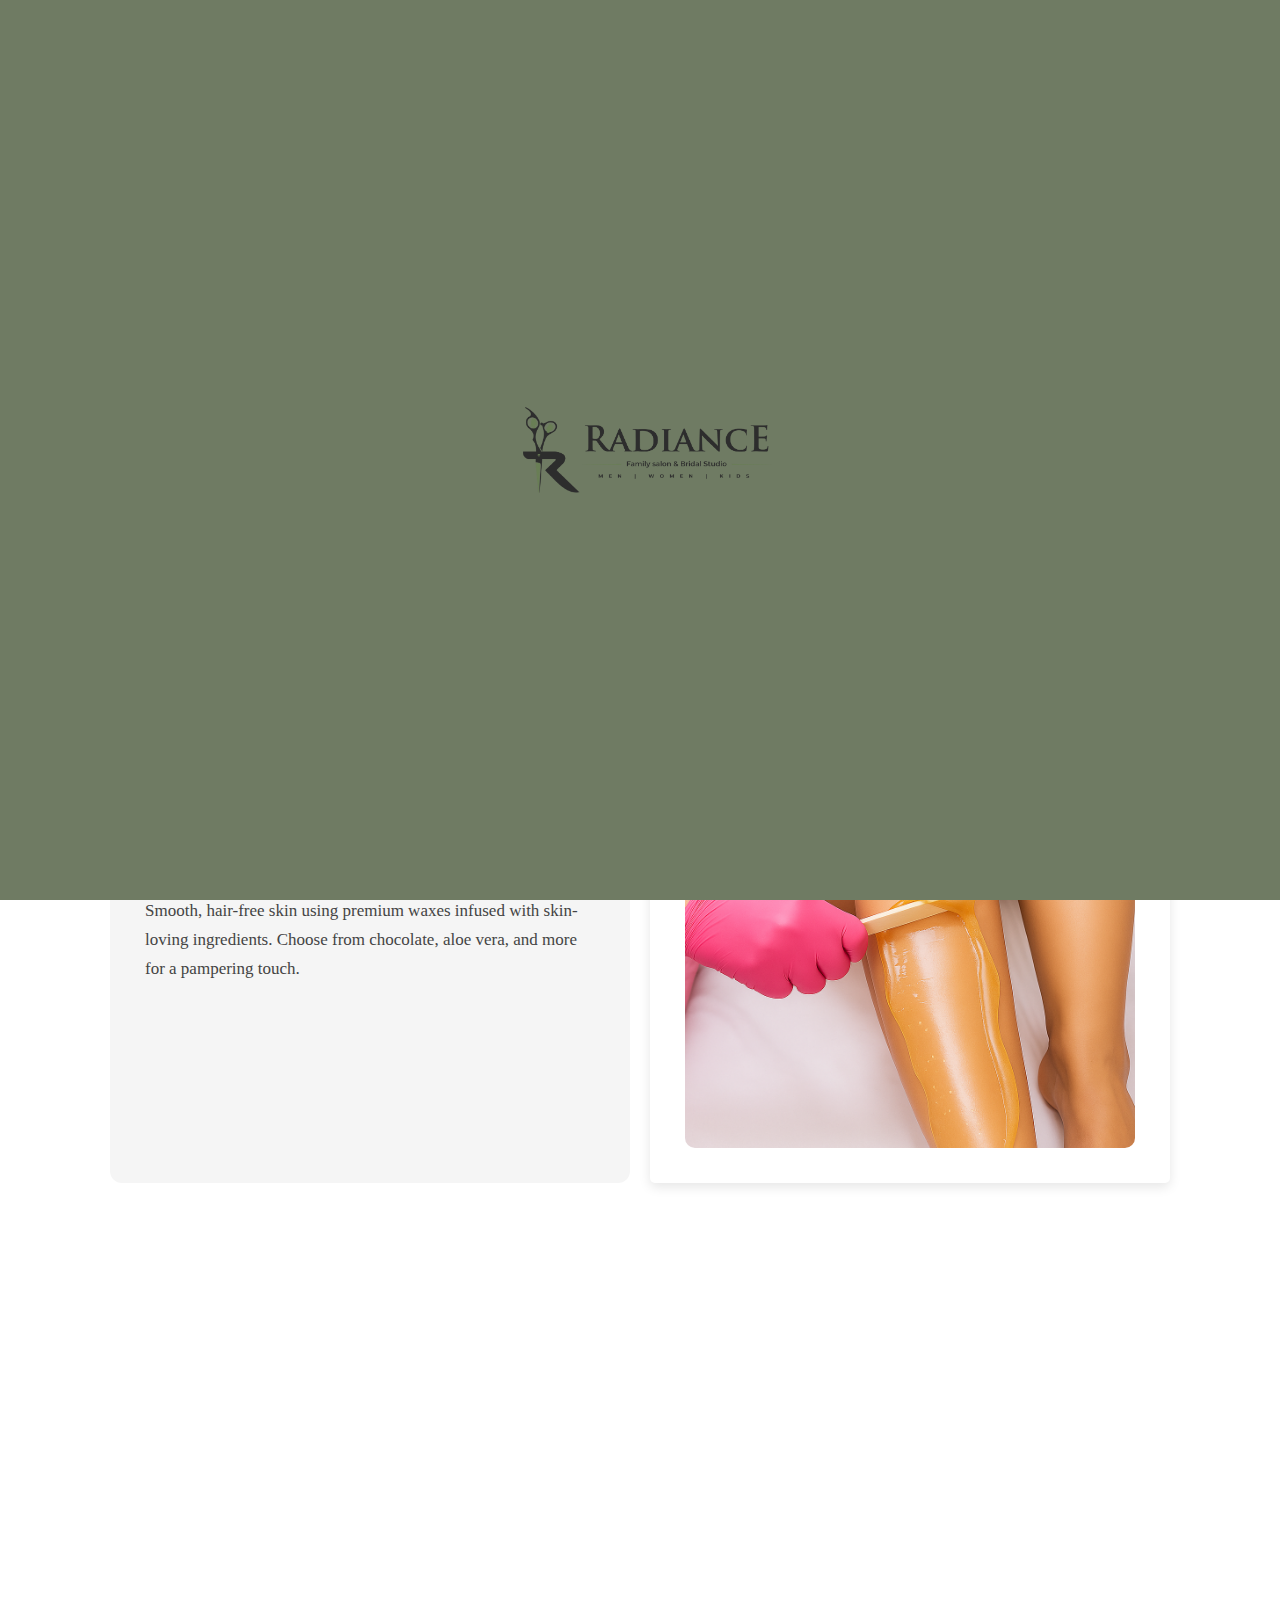
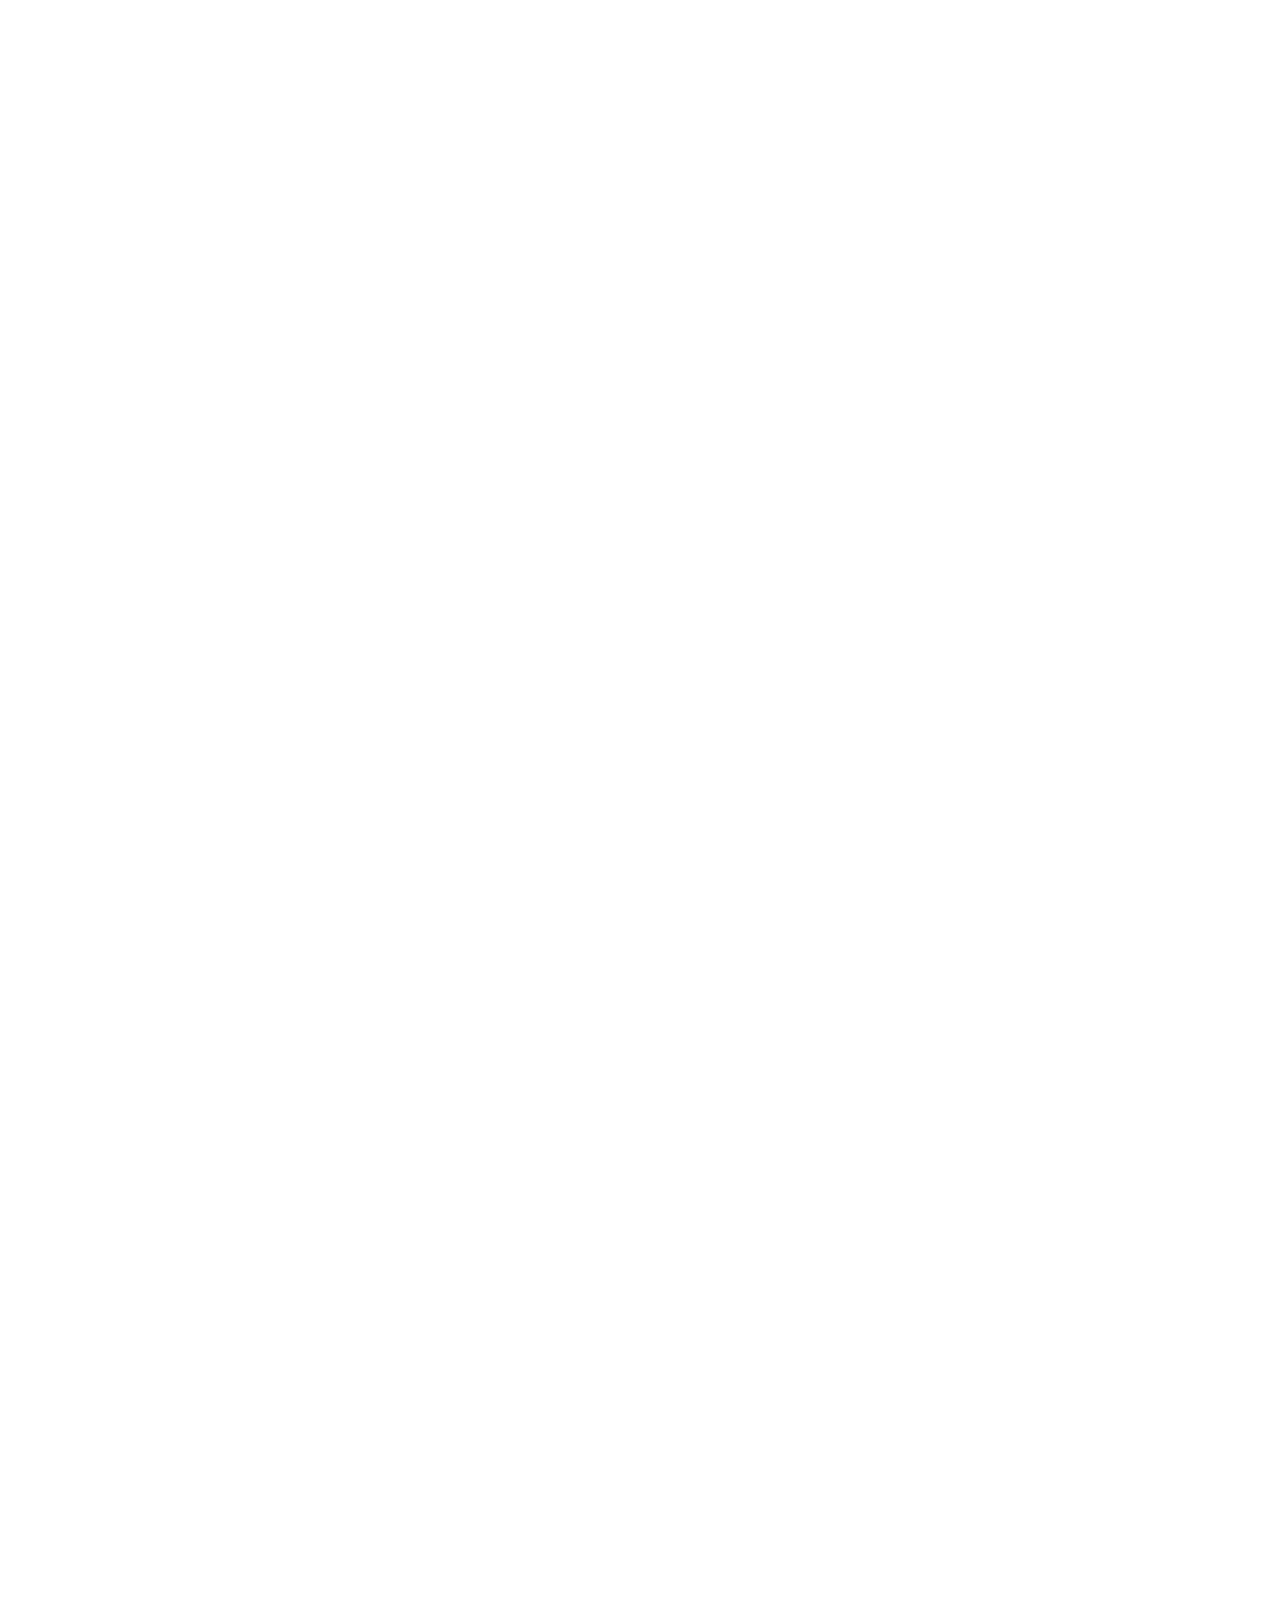
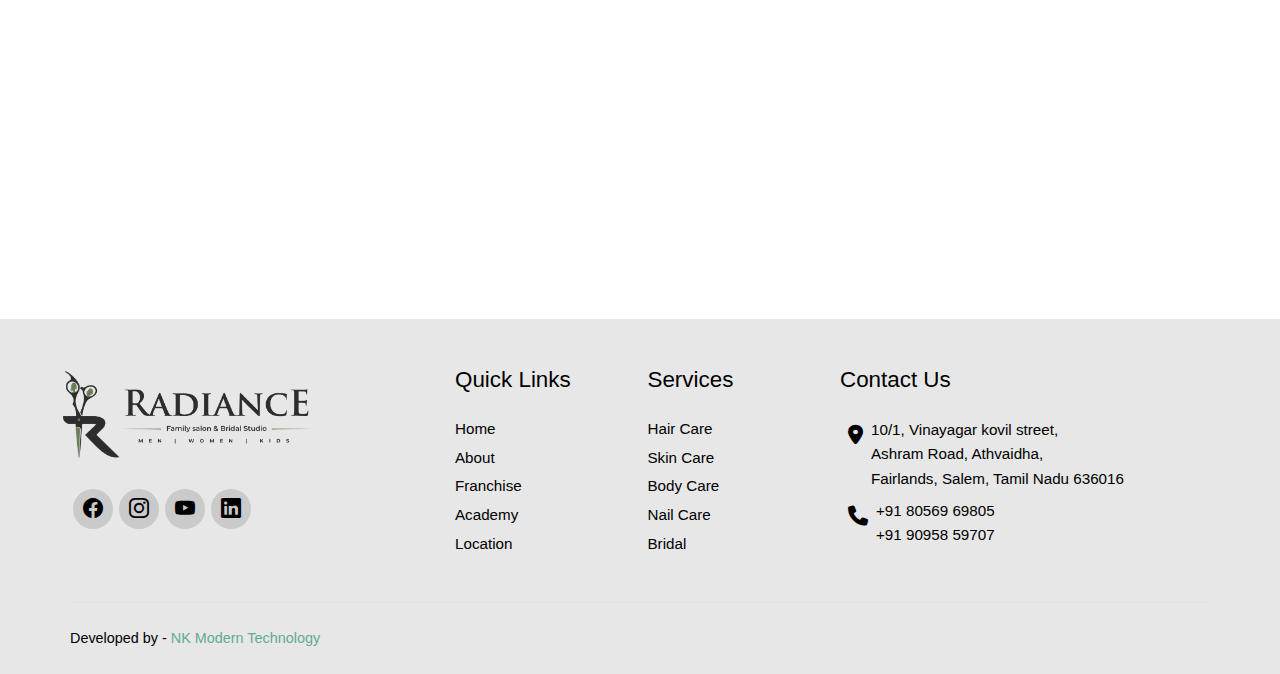
<file: body-care.html>
<!DOCTYPE html>
<html lang="en">

<head>
	<meta charset="utf-8">
	<title>Luxury Body Care & Massage Treatments | Radiance Salon</title>
	<meta content="width=device-width, initial-scale=1.0" name="viewport">
	<meta content="body care" name="keywords">
	<meta
		content="Indulge in premium body care services at Radiance Salon. Our therapists provide massages, scrubs, wraps, and cellulite treatments for total body wellness."
		name="description">

	<!-- Favicon -->
	<link href="img/favicon.ico" rel="icon">

	<!-- Google Web Fonts -->
	<link rel="preconnect" href="https://fonts.gstatic.com">
	<link href="https://fonts.googleapis.com/css2?family=Poppins:wght@400;500;600;700&display=swap" rel="stylesheet">

	<!-- Font Awesome -->
	<link href="https://cdnjs.cloudflare.com/ajax/libs/font-awesome/5.10.0/css/all.min.css" rel="stylesheet">
	<link rel="stylesheet" href="https://cdnjs.cloudflare.com/ajax/libs/font-awesome/6.7.2/css/all.min.css"
		integrity="sha512-Evv84Mr4kqVGRNSgIGL/F/aIDqQb7xQ2vcrdIwxfjThSH8CSR7PBEakCr51Ck+w+/U6swU2Im1vVX0SVk9ABhg=="
		crossorigin="anonymous" referrerpolicy="no-referrer" />
	<!-- Bootstrap Icons CDN -->
	<link href="https://cdn.jsdelivr.net/npm/bootstrap-icons@1.11.1/font/bootstrap-icons.css" rel="stylesheet">

	<!-- Libraries Stylesheet -->
	<link href="lib/animate/animate.min.css" rel="stylesheet">
	<link href="lib/owlcarousel/assets/owl.carousel.min.css" rel="stylesheet">
	<link href="lib/tempusdominus/css/tempusdominus-bootstrap-4.min.css" rel="stylesheet" />
	<link href="https://unpkg.com/aos@2.3.1/dist/aos.css" rel="stylesheet">

	<!-- Customized Bootstrap Stylesheet -->
	<link href="css/style.css" rel="stylesheet">
	<link href="css/1.css" rel="stylesheet">
	<link href="css/service.css" rel="stylesheet">

</head>

<body>


	<!-- Preloader Start -->
	<div id="preloader">
		<div class="preloader-bg"></div>
		        <img src="images/Radiance Logo.png" alt="Logo" class="preloader-logo">
	</div>
	<!-- Preloader End -->



<!-- Top Bar Start -->
<div class="top-bar bg-dark text-white">
   <div class="tob_bar py-2 px-3 d-flex justify-content-between align-items-center">
   <a href="images/rate_card.pdf" target="_blank" class="btn btn-sm btn-warning text-white ratecard">
  Ratecard
</a>

 <a href="appointment.html" class="btn btn-sm btn-warning text-white"><div class="text-color font-weight-bold">Book Your Appointment</div></a>
    <div class="social-icons d-flex gap-2">
        <a href="https://www.facebook.com/radiancebridalstudio" class="text-color mx-2"><i class="fab fa-facebook-f"></i></a>
        <a href="https://www.instagram.com/radiance_unisexsalon/?hl=en" class="text-color mx-2"><i class="fab fa-instagram"></i></a>
        <a href="https://www.youtube.com/@rekharadianceunisexsaloon" class="text-color mx-2"><i class="fab fa-youtube"></i></a>
         <a href="https://www.linkedin.com/in/rekha-k-1868a6275?utm_source=share&utm_campaign=share_via&utm_content=profile&utm_medium=android_app" class="text-color mx-2"><i class="fab fa-linkedin"></i></a>
   </div>
  </div>
</div>
<!-- Top Bar End -->

    <!-- Navbar Start -->
    <nav class="navbar navbar-expand-lg bg-white navbar-light px-lg-5">
    <!-- Logo -->
    <a href="index.html" class="navbar-brand">
        <img class="nav-logo" src="images/Radiance Logo.png" alt="Logo">
    </a>

    <!-- Toggler for mobile -->
    <button class="navbar-toggler" type="button" data-toggle="collapse" data-target="#navbarCollapse">
        <span class="navbar-toggler-icon"></span>
    </button>

    <!-- Navbar links -->
    <div class="collapse navbar-collapse justify-content-center" id="navbarCollapse">
        <ul class="navbar-nav">

            
            <li class="nav-item"><a class="nav-link" href="index.html">Home</a></li>
            <li class="nav-item"><a class="nav-link" href="about.html">About</a></li>
            <li class="nav-item dropdown">
                <a class="nav-link dropdown-toggle" href="#" data-toggle="dropdown">Services</a>
                <div class="dropdown-menu">
                    <a class="dropdown-item" href="hair-care.html">Hair Care</a>
                    <a class="dropdown-item" href="skin-care.html">Skin Care</a>
                    <a class="dropdown-item" href="nail-care.html">Nail Care</a>
                    <a class="dropdown-item" href="body-care.html">Body Care</a>
                    <a class="dropdown-item" href="Bridal.html">Bridal</a>
                </div>
            </li>
            <li class="nav-item"><a class="nav-link" href="Franchise.html">Franchise</a></li>
            <li class="nav-item"><a class="nav-link" href="academy.html">Academy</a></li>
            <li class="nav-item"><a class="nav-link" href="contact.html">Locations</a></li>
        </ul>
    </div>

    <!-- Cart Icon -->
    <!-- <div class="d-none d-lg-block">
        <a href="#" class="btn btn-dark rounded-pill">
            <i class="fas fa-shopping-cart text-white"></i>
        </a>
    </div> -->
</nav>

    <!-- Navbar End -->


	<!-- Header Start -->
	<div class="jumbotron jumbotron-fluid bg-jumbotron bg-jumbotron-body header-div">
		<div class="container text-center py-5">
			<h3 class="text-white display-3 mb-4">Body Care</h3>
			<div class="d-inline-flex align-items-center text-white">
				<p class="m-0"><a class="text-white" href="index.html">Home</a></p>
				<i class="far fa-circle px-3"></i>
				<p class="m-0">Body Care</p>
			</div>
		</div>
	</div>
	<!-- Header End -->



	<!-- Service Start -->
	<!-- <div class="container-fluid px-0 py-5 my-5 ">
		<div class="row mx-0 justify-content-center text-center">
			<div class="col-lg-6">
				<h6 class="d-inline-block bg-light text-primary text-uppercase py-1 px-2">Our Service</h6>
				<h1>Revitalize Your Body with Our Specialized Body Care Treatments</h1>
			</div>
		</div>
		<div class="owl-carousel service-carousel">
			<div class="service-item position-relative">
				<img class="img-fluid" src="img/service-1.jpg" alt="" data-aos="zoom-in" data-aos-duration="1200">
				<div class="service-text text-center">
					<h4 class="text-white font-weight-medium px-3">Body Massage</h4>
					<p class="text-white px-3 mb-3">Elitr labore sit dolor erat est lorem diam sea ipsum diam dolor duo
						sit ipsum</p>
					<div class="w-100 bg-white text-center p-4">
						<a class="btn btn-primary" href="">Make Order</a>
					</div>
				</div>
			</div>
			<div class="service-item position-relative">
				<img class="img-fluid" src="img/service-2.jpg" alt="Professional massage therapy at Radiance Salon"
					data-aos="zoom-in" data-aos-duration="1200">
				<div class="service-text text-center">
					<h4 class="text-white font-weight-medium px-3">Stone Therapy</h4>
					<p class="text-white px-3 mb-3">Elitr labore sit dolor erat est lorem diam sea ipsum diam dolor duo
						sit ipsum</p>
					<div class="w-100 bg-white text-center p-4">
						<a class="btn btn-primary" href="">Make Order</a>
					</div>
				</div>
			</div>
			<div class="service-item position-relative">
				<img class="img-fluid" src="img/service-3.jpg" alt="Professional  therapy" data-aos="zoom-in"
					data-aos-duration="1200">
				<div class="service-text text-center">
					<h4 class="text-white font-weight-medium px-3">Facial Therapy</h4>
					<p class="text-white px-3 mb-3">Elitr labore sit dolor erat est lorem diam sea ipsum diam dolor duo
						sit ipsum</p>
					<div class="w-100 bg-white text-center p-4">
						<a class="btn btn-primary" href="">Make Order</a>
					</div>
				</div>
			</div>
			<div class="service-item position-relative">
				<img class="img-fluid" src="img/service-4.jpg" alt="Professional  therapy" data-aos="zoom-in"
					data-aos-duration="1200">
				<div class="service-text text-center">
					<h4 class="text-white font-weight-medium px-3">Skin Care</h4>
					<p class="text-white px-3 mb-3">Elitr labore sit dolor erat est lorem diam sea ipsum diam dolor duo
						sit ipsum</p>
					<div class="w-100 bg-white text-center p-4">
						<a class="btn btn-primary" href="">Make Order</a>
					</div>
				</div>
			</div>
			<div class="service-item position-relative">
				<img class="img-fluid" src="img/service-5.jpg" alt="Professional  therapy" data-aos="zoom-in"
					data-aos-duration="1200">
				<div class="service-text text-center">
					<h4 class="text-white font-weight-medium px-3">Stream Bath</h4>
					<p class="text-white px-3 mb-3">Elitr labore sit dolor erat est lorem diam sea ipsum diam dolor duo
						sit ipsum</p>
					<div class="w-100 bg-white text-center p-4">
						<a class="btn btn-primary" href="">Make Order</a>
					</div>
				</div>
			</div>
			<div class="service-item position-relative">
				<img class="img-fluid" src="img/service-6.jpg" alt="Professional  therapy" data-aos="zoom-in"
					data-aos-duration="1200">
				<div class="service-text text-center">
					<h4 class="text-white font-weight-medium px-3">Face Masking</h4>
					<p class="text-white px-3 mb-3">Elitr labore sit dolor erat est lorem diam sea ipsum diam dolor duo
						sit ipsum</p>
					<div class="w-100 bg-white text-center p-4">
						<a class="btn btn-primary" href="">Make Order</a>
					</div>
				</div>
			</div>
		</div>

	</div> -->
	<!-- Service End -->




	<!-- <div class="toggle-buttons">
		<button class="toggle-btn active" data-gender="her">For Her</button>
		<button class="toggle-btn" data-gender="him">For Him</button>
	</div> -->

	<!-- Section 1 -->
	<div class="toggle-section">
		<div class="toggle-content her active">
			<div class="text-content" data-aos="zoom-in" data-aos-duration="1200">
				<h3 class="display-1">Waxing / Flavoured Waxing</h3>
				<p>Smooth, hair-free skin using premium waxes infused with skin-loving ingredients. Choose from chocolate, aloe vera, and more for a pampering touch.</p>
			</div>
			<div class="image-content" data-aos="zoom-in" data-aos-duration="1200">
				<img src="images/body/waxing.png">
			</div>
		</div>
		<div class="toggle-content him active mt-5 reverse">

			<div class="image-content" data-aos="zoom-in" data-aos-duration="1200">
				<img src="images/body/massage.png" alt="Professional therapy">
			</div>
			<div class="text-content" data-aos="zoom-in" data-aos-duration="1200">
				<h3>Massage</h3>
				<p>De-stress with our signature massages that release tension, improve blood flow, and promote total body relaxation.</p>
			</div>

		</div>
	</div>


	<!-- Section 1 -->
	<!-- Section 1 -->
	<div class="toggle-section">
		<div class="toggle-content her active">

			<div class="text-content" data-aos="zoom-in" data-aos-duration="1200">
				<h3>Sensi Peel-Off Waxing</h3>
				<p>Experience painless, skin-friendly waxing for sensitive areas. Ideal for delicate skin, offering smooth results without irritation.</p>
			</div>
			<div class="image-content" data-aos="zoom-in" data-aos-duration="1200">
				<img src="images/body/senii.png">
			</div>


		</div>

		<div class="toggle-content him active mt-5 reverse">

			<div class="image-content" data-aos="zoom-in" data-aos-duration="1200">
				<img src="images/body/Manicure.png" alt="Professional  therapy" data-aos="zoom-in" data-aos-duration="1200">
			</div>
			<div class="text-content" data-aos="zoom-in" data-aos-duration="1200">
				<h3>Manicure</h3>
				<p>Professional hand and foot grooming that focuses on hygiene, hydration, and a clean, confident appearance.
				</p>
			</div>

		</div>
	</div>


	<div class="toggle-section">
		<div class="toggle-content her active">

			<div class="text-content" data-aos="zoom-in" data-aos-duration="1200">
				<h3 class="display-1">Pedicure</h3>
				<p>Relax with nourishing manicures and pedicures that clean, exfoliate, and hydrate hands and feet for a polished, pampered finish.</p>
			</div>
			<div class="image-content" data-aos="zoom-in" data-aos-duration="1200">
				<img src="images/body/pedicure.png">
			</div>


		</div>
	</div>
	

	<!-- Footer start -->
	<footer id="footer" class="bg-black pt-5" data-bs-theme="dark">
		<div class="container">


			<div class="row">
				<div class="col-md-4 text-start text-md-end">
					<div class="mb-4">
						<a href="index.html">
							<img src="images/Radiance Logo.png" class="logo footer-logo" alt="logo">
						</a>
					</div>


					<div class="social-links">
						<ul class="list-unstyled d-flex justify-content-start flex-wrap gap-3">
							<li>
								<a href="https://www.facebook.com/radiancebridalstudio" class="text-secondary">
									<i class="bi bi-facebook" style="font-size: 24px;"></i>
								</a>
							</li>
							<li>
								<a href="https://www.instagram.com/radiance_unisexsalon/?hl=en" class="text-secondary">
									<i class="bi bi-instagram" style="font-size: 24px;"></i>
									<!-- New Twitter (X) logo -->
								</a>
							</li>
							<li>
								<a href="https://www.youtube.com/@rekharadianceunisexsaloon" class="text-secondary">
									<i class="bi bi-youtube" style="font-size: 24px;"></i>
								</a>
							</li>
							<li>
								<a href="https://www.linkedin.com/in/rekha-k-1868a6275?utm_source=share&utm_campaign=share_via&utm_content=profile&utm_medium=android_app"
									class="text-secondary">
									<i class="bi bi-linkedin" style="font-size: 24px;"></i>
								</a>
							</li>
						</ul>
					</div>
				</div>
				<div class="col-6 col-md-2">
					<div class="footer-menu">
						<h5 class="widget-title mb-4">Quick Links</h5>
						<ul class="menu-list list-unstyled fs-6">
							 <li class="menu-item">
                                    <a href="index.html" class="item-anchor">Home</a>
                                </li>
                                <li class="menu-item">
                                    <a href="about.html" class="item-anchor">About</a>
							</li>
							<li class="menu-item">
								<a href="Branchise.html" class="item-anchor">Franchise</a>
							</li>
							<li class="menu-item">
								<a href="academy.html" class="item-anchor">Academy</a>
							</li>
							<li class="menu-item">
								<a href="contact.html" class="item-anchor">Location</a>
							</li>
						</ul>
					</div>
				</div>
				<div class="col-6 col-md-2">
					<div class="footer-menu">
						<h5 class="widget-title mb-4">Services</h5>
						<ul class="menu-list list-unstyled fs-6">
							<li class="menu-item">
								<a href="hair-care.html" class="item-anchor">Hair Care</a>
							</li>
							<li class="menu-item">
								<a href="skin-care.html" class="item-anchor">Skin Care</a>
							</li>
							<li class="menu-item">
								<a href="body-care.html" class="item-anchor">Body Care</a>
							</li>
							<li class="menu-item">
								<a href="nail-care.html" class="item-anchor">Nail Care</a>
							</li>
							<li class="menu-item">
								<a href="Bridal.html" class="item-anchor">Bridal</a>
							</li>
						</ul>
					</div>
				</div>
				<div class="col-md-4 text-start text-md-end">
					<div class="footer-menu">
						<h5 class="widget-title mb-4">Contact Us</h5>

						<p class="mb-2 branch_add d-flex"><i class="fa fa-map-marker-alt me-3 mx-2 foo-icon"></i>10/1,
							Vinayagar kovil street, <br /> Ashram Road, Athvaidha, <br /> Fairlands, Salem, Tamil Nadu
							636016</p>
						<p class="mb-2 branch_add d-flex"><i class="fa fa-phone me-3 mx-2 foo-icon"></i>+91 80569 69805
							<br /> +91 90958 59707</p>

					</div>
				</div>

			</div>

			<div class="border-top py-4">
				<div class="row">
					<div class="col-md-6">
						<p>Developed by - <a href="https://nkmoderntechnology.com/"
								style="color: rgb(97, 171, 146);">NK Modern Technology</a>
						</p>
					</div>

				</div>
			</div>

		</div>
	</footer>
	<!-- Footer End -->


	<!-- Back to Top -->
	<!-- <a href="#" class="btn btn-lg btn-primary back-to-top"><i class="fa fa-angle-double-up"></i></a> -->
	<a href="tel:9095859707" class="call-link" aria-label="Call Us">
		<img src="img/call.jpg" alt="Call" />
	</a>
	<a href="https://wa.me/9095859707" target="_blank" class="whatsapp-link" aria-label="Chat on WhatsApp">
		<img src="img/whatsapp-logo-1.png" alt="WhatsApp" />
	</a>


	<link href="https://cdn.jsdelivr.net/npm/aos@2.3.4/dist/aos.css" rel="stylesheet">
	<!-- AOS JS -->
	<script src="https://cdn.jsdelivr.net/npm/aos@2.3.4/dist/aos.js"></script>
	<script>
		AOS.init();
	</script>
	<!-- JavaScript Libraries -->
	<script src="https://code.jquery.com/jquery-3.4.1.min.js"></script>
	<script src="https://stackpath.bootstrapcdn.com/bootstrap/4.4.1/js/bootstrap.bundle.min.js"></script>
	<script src="lib/easing/easing.min.js"></script>
	<script src="lib/waypoints/waypoints.min.js"></script>
	<script src="lib/counterup/counterup.min.js"></script>
	<script src="lib/owlcarousel/owl.carousel.min.js"></script>
	<script src="lib/tempusdominus/js/moment.min.js"></script>
	<script src="lib/tempusdominus/js/moment-timezone.min.js"></script>
	<script src="lib/tempusdominus/js/tempusdominus-bootstrap-4.min.js"></script>

	<!-- Contact Javascript File -->
	<script src="mail/jqBootstrapValidation.min.js"></script>
	<script src="mail/contact.js"></script>

	<!-- Template Javascript -->
	<script src="js/main.js"></script>

	<script src="js/jquery-1.11.0.min.js"></script>
	<script src="https://cdn.jsdelivr.net/npm/bootstrap@5.3.1/dist/js/bootstrap.bundle.min.js"
		integrity="sha384-HwwvtgBNo3bZJJLYd8oVXjrBZt8cqVSpeBNS5n7C8IVInixGAoxmnlMuBnhbgrkm"
		crossorigin="anonymous"></script>
	<script type="text/javascript" src="js/plugins.js"></script>
	<script type="text/javascript" src="js/script.js"></script>
	<script>
		const modeToggle = document.getElementById("modeToggle");
		const body = document.body;

		modeToggle.addEventListener("click", () => {
			body.classList.toggle("dark-mode");

			const icon = modeToggle.querySelector("i");
			if (body.classList.contains("dark-mode")) {
				icon.classList.remove("fa-moon");
				icon.classList.add("fa-sun");
			} else {
				icon.classList.remove("fa-sun");
				icon.classList.add("fa-moon");
			}
		});
	</script>
	<script>
		document.addEventListener('DOMContentLoaded', () => {
			const toggleButtons = document.querySelectorAll('.toggle-btn');

			toggleButtons.forEach(button => {
				button.addEventListener('click', () => {
					const selected = button.getAttribute('data-gender');

					// Toggle button active class
					toggleButtons.forEach(btn => btn.classList.remove('active'));
					button.classList.add('active');

					// Update all toggle sections
					const allSections = document.querySelectorAll('.toggle-section');
					allSections.forEach(section => {
						section.querySelectorAll('.toggle-content').forEach(content => {
							content.classList.remove('active');
						});
						const toShow = section.querySelector(`.toggle-content.${selected}`);
						if (toShow) toShow.classList.add('active');
					});
				});
			});
		});

	</script>
	<script>
		window.addEventListener('load', function () {
			const preloader = document.getElementById('preloader');
			const navbarDiv = document.querySelector('.nav-bar-div');

			// After preload animation
			setTimeout(() => {
				preloader.classList.add('hide');
				navbarDiv.classList.add('show'); // show the navbar
			}, 800); // match preloader animation time
		});
	</script>
</body>

</html>
</file>
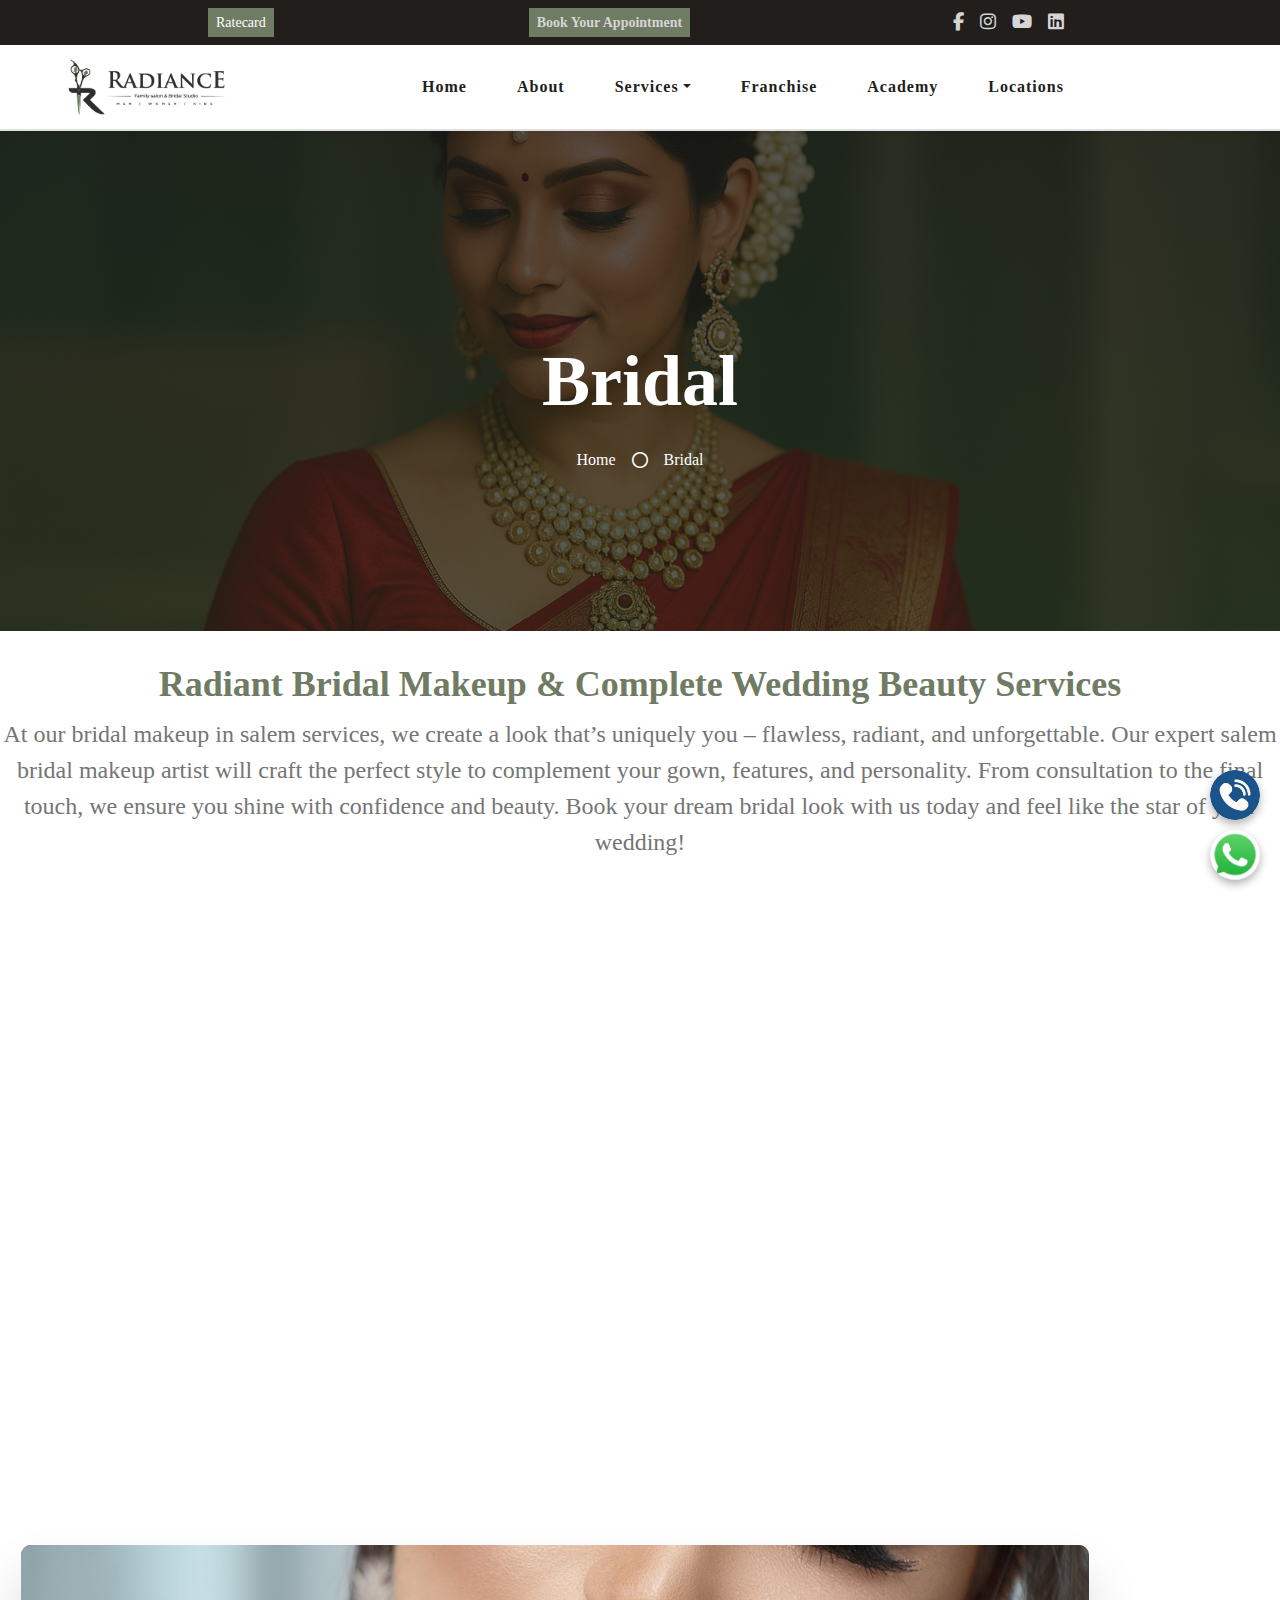
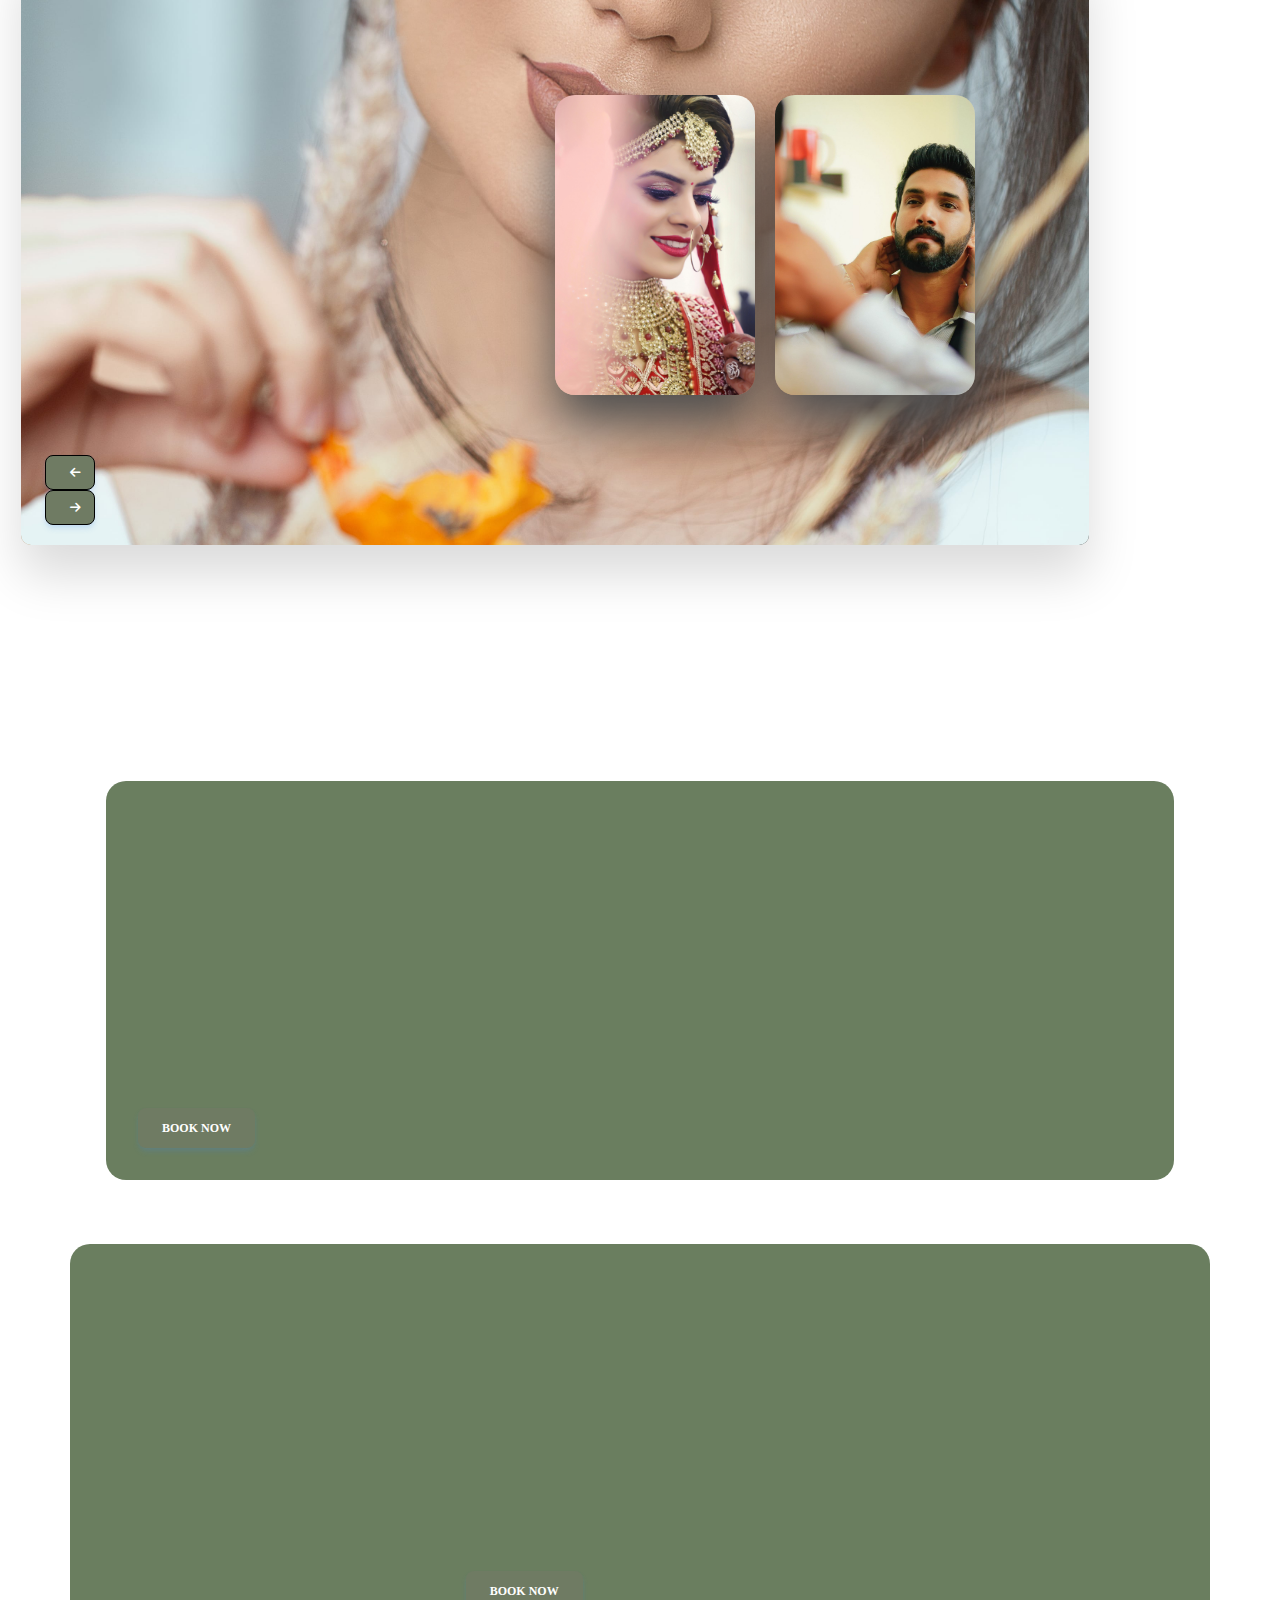
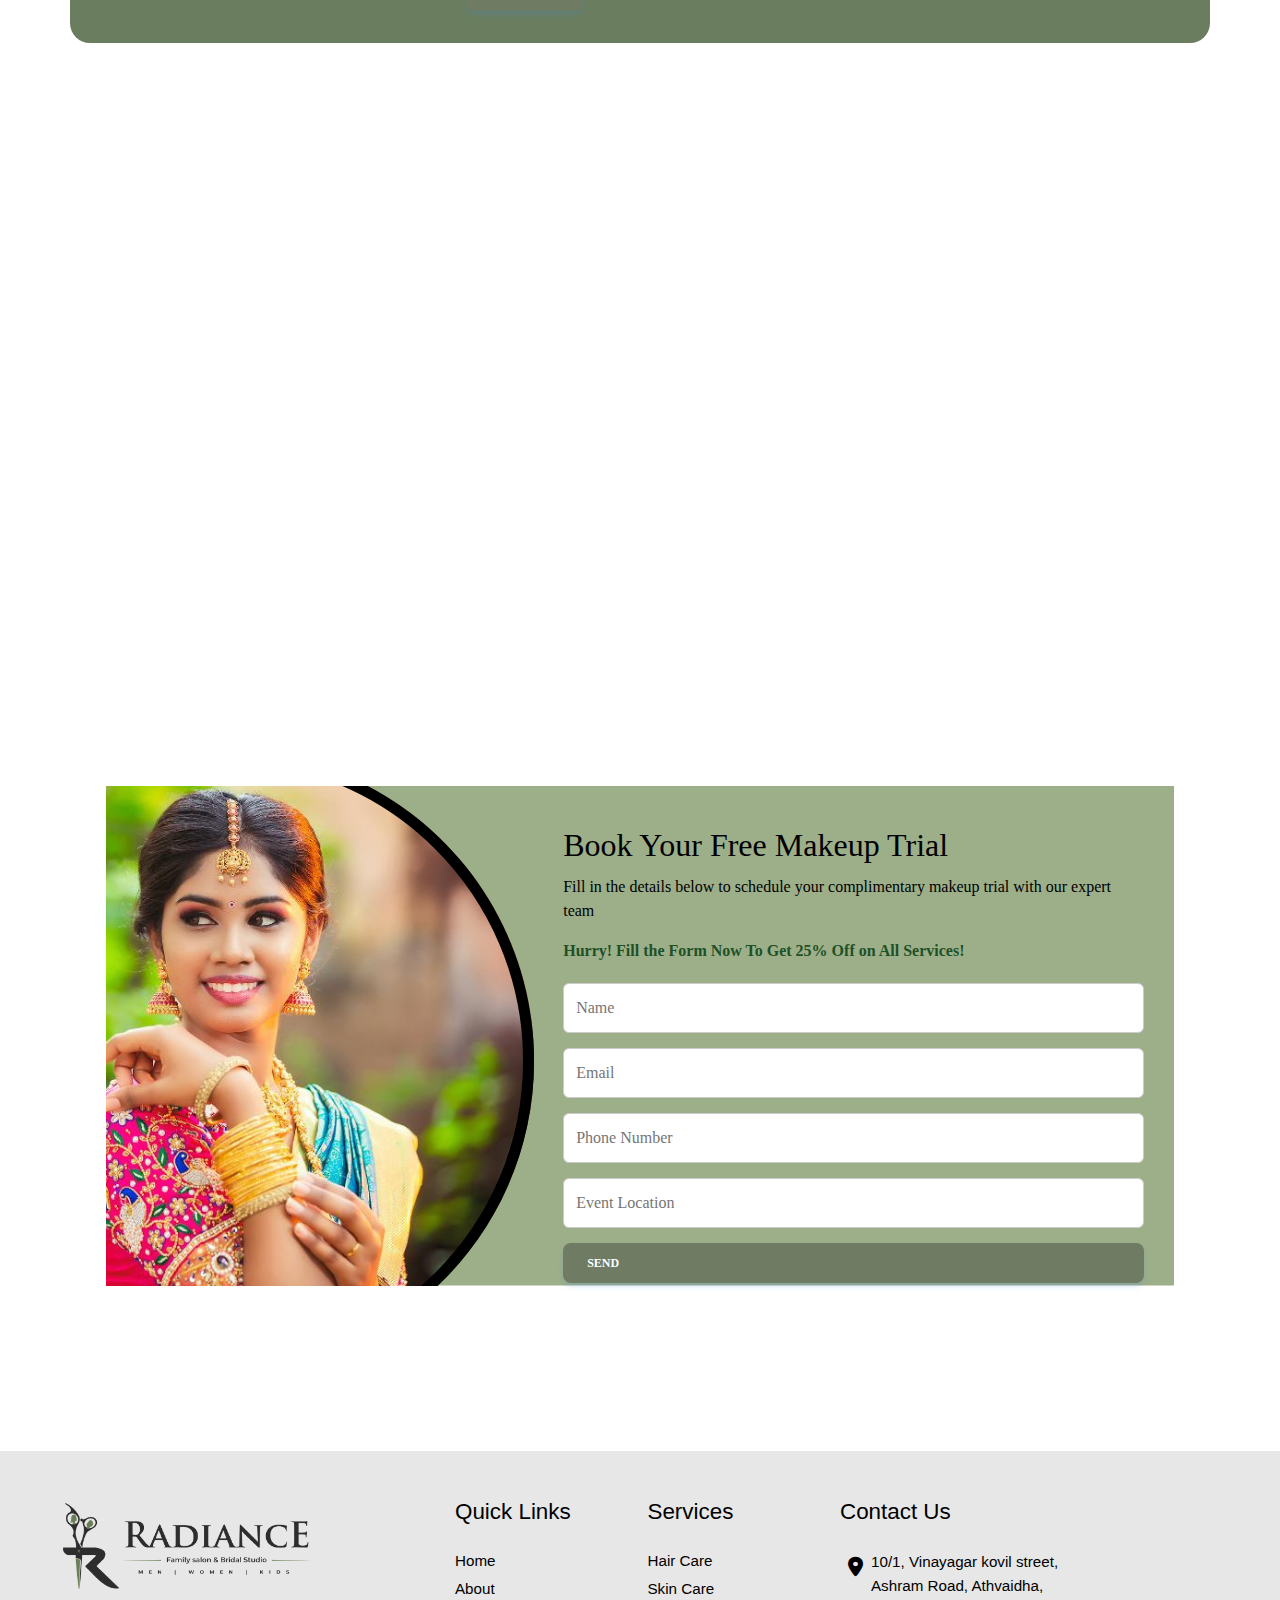
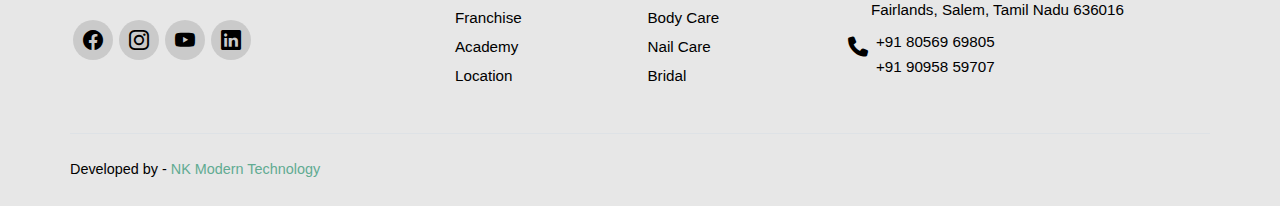
<file: Bridal.html>
<!DOCTYPE html>
<html lang="en">

<head>
  <meta charset="utf-8">
  <title>Professional Bridal Makeup & Wedding Services | Radiance Salon</title>
  <meta content="width=device-width, initial-scale=1.0" name="viewport">
  <meta content="bridal makeup" name="keywords">
  <meta
    content="Make your wedding day perfect with Radiance Salon's bridal makeup and beauty services. Customized packages for brides, bridesmaids, and wedding parties."
    name="description">

  <!-- Favicon -->
  <link href="img/favicon.ico" rel="icon">

  <!-- Google Web Fonts -->
  <link rel="preconnect" href="https://fonts.gstatic.com">
  <link href="https://fonts.googleapis.com/css2?family=Poppins:wght@400;500;600;700&display=swap" rel="stylesheet">

  <!-- Font Awesome -->
  <link href="https://cdnjs.cloudflare.com/ajax/libs/font-awesome/5.10.0/css/all.min.css" rel="stylesheet">
  <link rel="stylesheet" href="https://cdnjs.cloudflare.com/ajax/libs/font-awesome/6.7.2/css/all.min.css"
    integrity="sha512-Evv84Mr4kqVGRNSgIGL/F/aIDqQb7xQ2vcrdIwxfjThSH8CSR7PBEakCr51Ck+w+/U6swU2Im1vVX0SVk9ABhg=="
    crossorigin="anonymous" referrerpolicy="no-referrer" />
  <!-- Bootstrap Icons CDN -->
  <link href="https://cdn.jsdelivr.net/npm/bootstrap-icons@1.11.1/font/bootstrap-icons.css" rel="stylesheet">

  <!-- Libraries Stylesheet -->
  <link href="lib/animate/animate.min.css" rel="stylesheet">
  <link href="lib/owlcarousel/assets/owl.carousel.min.css" rel="stylesheet">
  <link href="lib/tempusdominus/css/tempusdominus-bootstrap-4.min.css" rel="stylesheet" />
  <link href="https://unpkg.com/aos@2.3.1/dist/aos.css" rel="stylesheet">

  <!-- Customized Bootstrap Stylesheet -->
  <link href="css/style.css" rel="stylesheet">
  <link href="css/bridal.css" rel="stylesheet">
  <link href="css/1.css" rel="stylesheet">
  <link href="css/service.css" rel="stylesheet">

</head>

<body>



  <!-- Preloader Start -->
  <div id="preloader">
    <div class="preloader-bg"></div>
            <img src="images/Radiance Logo.png" alt="Logo" class="preloader-logo">
  </div>
  <!-- Preloader End -->


<!-- Top Bar Start -->
<div class="top-bar bg-dark text-white">
   <div class="tob_bar py-2 px-3 d-flex justify-content-between align-items-center">
   <a href="images/rate_card.pdf" target="_blank" class="btn btn-sm btn-warning text-white ratecard">
  Ratecard
</a>

 <a href="appointment.html" class="btn btn-sm btn-warning text-white"><div class="text-color font-weight-bold">Book Your Appointment</div></a>
    <div class="social-icons d-flex gap-2">
        <a href="https://www.facebook.com/radiancebridalstudio" class="text-color mx-2"><i class="fab fa-facebook-f"></i></a>
        <a href="https://www.instagram.com/radiance_unisexsalon/?hl=en" class="text-color mx-2"><i class="fab fa-instagram"></i></a>
        <a href="https://www.youtube.com/@rekharadianceunisexsaloon" class="text-color mx-2"><i class="fab fa-youtube"></i></a>
         <a href="https://www.linkedin.com/in/rekha-k-1868a6275?utm_source=share&utm_campaign=share_via&utm_content=profile&utm_medium=android_app" class="text-color mx-2"><i class="fab fa-linkedin"></i></a>
   </div>
  </div>
</div>
<!-- Top Bar End -->

    <!-- Navbar Start -->
    <nav class="navbar navbar-expand-lg bg-white navbar-light px-lg-5">
    <!-- Logo -->
    <a href="index.html" class="navbar-brand">
        <img class="nav-logo" src="images/Radiance Logo.png" alt="Logo">
    </a>

    <!-- Toggler for mobile -->
    <button class="navbar-toggler" type="button" data-toggle="collapse" data-target="#navbarCollapse">
        <span class="navbar-toggler-icon"></span>
    </button>

    <!-- Navbar links -->
    <div class="collapse navbar-collapse justify-content-center" id="navbarCollapse">
        <ul class="navbar-nav">

            
            <li class="nav-item"><a class="nav-link" href="index.html">Home</a></li>
            <li class="nav-item"><a class="nav-link" href="about.html">About</a></li>
            <li class="nav-item dropdown">
                <a class="nav-link dropdown-toggle" href="#" data-toggle="dropdown">Services</a>
                <div class="dropdown-menu">
                    <a class="dropdown-item" href="hair-care.html">Hair Care</a>
                    <a class="dropdown-item" href="skin-care.html">Skin Care</a>
                    <a class="dropdown-item" href="nail-care.html">Nail Care</a>
                    <a class="dropdown-item" href="body-care.html">Body Care</a>
                    <a class="dropdown-item" href="Bridal.html">Bridal</a>
                </div>
            </li>
            <li class="nav-item"><a class="nav-link" href="Franchise.html">Franchise</a></li>
            <li class="nav-item"><a class="nav-link" href="academy.html">Academy</a></li>
            <li class="nav-item"><a class="nav-link" href="contact.html">Locations</a></li>
        </ul>
    </div>

    <!-- Cart Icon -->
    <!-- <div class="d-none d-lg-block">
        <a href="#" class="btn btn-dark rounded-pill">
            <i class="fas fa-shopping-cart text-white"></i>
        </a>
    </div> -->
</nav>

    <!-- Navbar End -->


  <!-- Header Start -->
  <div class="jumbotron jumbotron-fluid bg-jumbotron bg-jumbotron-bridal header-div">
    <div class="container text-center py-5">
      <h3 class="text-white display-3 mb-4">Bridal</h3>
      <div class="d-inline-flex align-items-center text-white">
        <p class="m-0"><a class="text-white" href="index.html">Home</a></p>
        <i class="far fa-circle px-3"></i>
        <p class="m-0">Bridal</p>
      </div>
    </div>
  </div>
  <!-- Header End -->

  <!-- contant -->

  <div class="content">
    <h1>Radiant Bridal Makeup & Complete Wedding Beauty Services</h1>
    <p>At our bridal makeup in salem services, we create a look that’s uniquely you – flawless, radiant, and
      unforgettable. Our expert salem bridal makeup artist will craft the perfect style to complement your gown,
      features, and personality. From consultation to the final touch, we ensure you shine with confidence and beauty.
      Book your dream bridal look with us today and feel like the star of your wedding!</p>
  </div>

  <!-- galary -->
  <div class="section">
    <div class="container">
      <div class="row mt-2">
        <div class="col-lg-6">
          <div class="hero-image">
            <img src="images/makeup/101.png" alt="image" data-aos="zoom-in-up" data-aos-duration="2000">
          </div>
        </div>
        <div class="col-lg-6" data-aos="fade-right" data-aos-duration="4000">
          <div class="hero-text">
            <h2>Best Bridal Makeup Artist in Salem</h2>
            <p>
              Be the stunning bride you’ve always dreamed of with our expert
              <strong>wedding makeup artist in salem</strong>. From flawless makeup to pre-wedding pampering, we’ll make
              sure you glow on your big day with our
              <strong>best bridal makeup artist in salem</strong>. Let us create the perfect bridal look just for you!
            </p>
          </div>
        </div>
      </div>

     
    </div>
  </div>

  <!-- makeup card -->

  <div class="section">
    <div class="container slider">
      <div class="slide">
        <div class="item" style="background-image: url(images/makeup/105.jpg);">
          <div class="cont">
            <div class="name">Air Bruch Makeup</div>
            <div class="des">Airbrush makeup is a technique that involves using an airbrush gun to apply makeup in a
              fine mist, creating a seamless and flawless finish. Weddings, red carpet-events, and photo sessions are
              just a few professional venues where this technique is frequently applied. Long-lasting, lightweight
              coverage is offered by airbrush makeup.</div>
            <button><a href="contact.html">Book Now</a></button>
          </div>
        </div>
        <div class="item" style="background-image: url(images/makeup/106.jpg);">
          <div class="cont">
            <div class="name">HD Makeup</div>
            <div class="des">High Definition (HD)” makeup is a method and product composition created to produce a
              flawless, camera-ready look. Since high-definition cameras can detect even the most minor flaws, it was
              initially designed for the film and television industries. Smooth skin and a naturally glowing appearance
              are the main goals of HD makeup.Generally preferred for receptions and engagements.</div>
            <button><a href="contact.html">Book Now</a></button>
          </div>
        </div>
       
        <div class="item" style="background-image: url(images/makeup/108.jpg);">
          <div class="cont">
            <div class="name">Soft Glam Makeup</div>
            <div class="des">A popular and adaptable makeup look known as "soft glam" mixes a gentle and natural look
              with modest glam components. It highlights the features, making them shine out and give the appearance of
              polish without being excessively theatrical. Soft glam makeup is appropriate for various settings, from
              daytime gatherings to nighttime parties.</div>
            <button><a href="contact.html">Book Now</a></button>
          </div>
        </div>
        <div class="item" style="background-image: url(images/makeup/102.png);">
          <div class="cont">
            <div class="name">Luxury HD Makeover</div>
            <div class="des">A popular and adaptable makeup look known as "soft glam" mixes a gentle and natural look
              with modest glam components. It highlights the features, making them shine out and give the appearance of
              polish without being excessively theatrical. Soft glam makeup is appropriate for various settings, from
              daytime gatherings to nighttime parties.</div>
            <button><a href="contact.html">Book Now</a></button>
          </div>
        </div>
        
      </div>
      <div class="button">
        <button class="next"><i class="fa-solid fa-arrow-left"></i></button>
        <button class="prev"><i class="fa-solid fa-arrow-right"></i></button>
      </div>
    </div>
  </div>

  <!-- trail makeup -->
  <div class="section">
    <div class="container Trail">
      <div class="row">
        <div class="col-lg-7">
          <h1 data-aos="zoom-in-up" data-aos-duration="1000">Trial Makeup<br>Sessions</h1>
          <p data-aos="zoom-in-up" data-aos-duration="2000">We know that choosing the right makeup look can be a
            daunting task, which is why we offer trial makeup sessions. During your trial, our makeup artist will work
            with you to create a look that highlights your best features and complements your personal style.</p>
          <button class="book"><a href="contact.html">Book Now</a></button>
        </div>
        <div class="col-lg-4">
          <div class="Trail_img" data-aos="fade-right" data-aos-duration="1500">
            <img src="images/makeup/103.png">
          </div>
        </div>
      </div>
    </div>
  </div>
  <div class="container Trail" style="margin-top: 1rem;">
    <div class="row">
      <div class="col-lg-4">
        <div class="Trail_img" data-aos="fade-right" data-aos-duration="1500">
          <img src="images/makeup/104.png">
        </div>
      </div>
      <div class="col-lg-8">
        <h1 data-aos="zoom-in-up" data-aos-duration="1000">Pre-Bridal<br>Service</h1>
        <p data-aos="zoom-in-up" data-aos-duration="000">Pre - bridal preparation is vital in achieving a flawless and
          radiant bridal makeup look. Before the wedding, a range of skincare and beauty regimens are included. The
          objective is to bring out the bride's natural beauty, ensure her skin is in perfect condition, and add
          skincare that will stay all day.</p>
 <button class="book"><a href="contact.html">Book Now</a></button>
      </div>
    </div>
  </div>


  <!-- bridal_service -->

  <section class="bridal-services">
    <h1 data-aos="zoom-in" data-aos-duration="1000">Bridal Services</h1>
    <div class="services-grid">

      <div class="service-card" data-aos="zoom-in-up" data-aos-duration="1200">
        <img src="images/bridal_service/101.png" alt="Post bridal care">
        <h3>Post bridal care</h3>
        <button class="book-btn">Book Now</button>
      </div>

      <div class="service-card" data-aos="zoom-in-up" data-aos-duration="1400">
        <img src="images/bridal_service/102.png" alt="Pre bridal photoshoot">
        <h3>Pre bridal photoshoot</h3>
        <button class="book-btn">Book Now</button>
      </div>

      <div class="service-card" data-aos="zoom-in-up" data-aos-duration="1600">
        <img src="images/bridal_service/103.png" alt="Bridal services">
        <h3>Bridal services</h3>
        <button class="book-btn">Book Now</button>
      </div>

      <div class="service-card" data-aos="zoom-in-up" data-aos-duration="1800">
        <img src="images/bridal_service/104.png" alt="Pre bridal">
        <h3>Pre bridal</h3>
        <button class="book-btn">Book Now</button>
      </div>

      <div class="service-card" data-aos="zoom-in-up" data-aos-duration="2000">
        <img src="images/bridal_service/105.png" alt="Mehndi">
        <h3>Mehndi</h3>
        <button class="book-btn">Book Now</button>
      </div>

    </div>
  </section>


  <div class="section">
    <div class="makeup">
      <div class="form-section">
        <h1>Book Your Free Makeup Trial</h1>
        <p class="black">
          Fill in the details below to schedule your complimentary makeup trial with our expert team
        </p>
        <p class="offer">Hurry! Fill the Form Now To Get 25% Off on All Services!</p>

        <form>
          <input type="text" placeholder="Name" required />
          <input type="email" placeholder="Email" required />
          <input type="tel" placeholder="Phone Number" required />
          <input type="text" placeholder="Event Location" required />
          <button type="submit">Send</button>
        </form>
      </div>
    </div>
  </div>

  <!-- Footer start -->
  <footer id="footer" class="bg-black pt-5" data-bs-theme="dark">
    <div class="container">


      <div class="row">
        <div class="col-md-4 text-start text-md-end">
          <div class="mb-4">
            <a href="index.html">
              <img src="images/Radiance Logo.png" class="logo footer-logo" alt="logo">
            </a>
          </div>


          <div class="social-links">
            <ul class="list-unstyled d-flex justify-content-start flex-wrap gap-3">
              <li>
                <a href="https://www.facebook.com/radiancebridalstudio" class="text-secondary">
                  <i class="bi bi-facebook" style="font-size: 24px;"></i>
                </a>
              </li>
              <li>
                <a href="https://www.instagram.com/radiance_unisexsalon/?hl=en" class="text-secondary">
                  <i class="bi bi-instagram" style="font-size: 24px;"></i>
                  <!-- New Twitter (X) logo -->
                </a>
              </li>
              <li>
                <a href="https://www.youtube.com/@rekharadianceunisexsaloon" class="text-secondary">
                  <i class="bi bi-youtube" style="font-size: 24px;"></i>
                </a>
              </li>
              <li>
                <a href="https://www.linkedin.com/in/rekha-k-1868a6275?utm_source=share&utm_campaign=share_via&utm_content=profile&utm_medium=android_app"
                  class="text-secondary">
                  <i class="bi bi-linkedin" style="font-size: 24px;"></i>
                </a>
              </li>
            </ul>
          </div>
        </div>
        <div class="col-6 col-md-2">
          <div class="footer-menu">
            <h5 class="widget-title mb-4">Quick Links</h5>
            <ul class="menu-list list-unstyled fs-6">
               <li class="menu-item">
                                    <a href="index.html" class="item-anchor">Home</a>
                                </li>
                                <li class="menu-item">
                                    <a href="about.html" class="item-anchor">About</a>
              </li>
              <li class="menu-item">
                <a href="Franchise.html" class="item-anchor">Franchise</a>
              </li>
              <li class="menu-item">
                <a href="academy.html" class="item-anchor">Academy</a>
              </li>
              <li class="menu-item">
                <a href="contact.html" class="item-anchor">Location</a>
              </li>
            </ul>
          </div>
        </div>
        <div class="col-6 col-md-2">
          <div class="footer-menu">
            <h5 class="widget-title mb-4">Services</h5>
            <ul class="menu-list list-unstyled fs-6">
              <li class="menu-item">
                <a href="hair-care.html" class="item-anchor">Hair Care</a>
              </li>
              <li class="menu-item">
                <a href="skin-care.html" class="item-anchor">Skin Care</a>
              </li>
              <li class="menu-item">
                <a href="body-care.html" class="item-anchor">Body Care</a>
              </li>
              <li class="menu-item">
                <a href="nail-care.html" class="item-anchor">Nail Care</a>
              </li>
              <li class="menu-item">
                <a href="Bridal.html" class="item-anchor">Bridal</a>
              </li>
            </ul>
          </div>
        </div>
        <div class="col-md-4 text-start text-md-end">
          <div class="footer-menu">
            <h5 class="widget-title mb-4">Contact Us</h5>

            <p class="mb-2 branch_add d-flex"><i class="fa fa-map-marker-alt me-3 mx-2 foo-icon"></i>10/1, Vinayagar
              kovil street, <br /> Ashram Road, Athvaidha, <br /> Fairlands, Salem, Tamil Nadu 636016</p>
            <p class="mb-2 branch_add d-flex"><i class="fa fa-phone me-3 mx-2 foo-icon"></i>+91 80569 69805 <br /> +91
              90958 59707</p>

          </div>
        </div>

      </div>

      <div class="border-top py-4">
        <div class="row">
          <div class="col-md-6">
            <p>Developed by - <a href="https://nkmoderntechnology.com/" style="color: rgb(97, 171, 146);">NK
                Modern Technology</a>
            </p>
          </div>

        </div>
      </div>

    </div>
  </footer>
  <!-- Footer End -->


  <!-- Back to Top -->
  <!-- <a href="#" class="btn btn-lg btn-primary back-to-top"><i class="fa fa-angle-double-up"></i></a> -->
  <a href="tel:9095859707" class="call-link" aria-label="Call Us">
    <img src="img/call.jpg" alt="Call" />
  </a>
  <a href="https://wa.me/9095859707" target="_blank" class="whatsapp-link" aria-label="Chat on WhatsApp">
    <img src="img/whatsapp-logo-1.png" alt="WhatsApp" />
  </a>


  <script>
    // Accordion toggle logic
    document.querySelectorAll('.faq-question').forEach((btn) => {
      btn.addEventListener('click', function () {
        const item = btn.parentElement;
        const accordion = item.parentElement;
        // Toggle this item
        const isOpen = item.classList.contains('open');
        document.querySelectorAll('.faq-item', accordion).forEach(child => {
          child.classList.remove('open');
          child.querySelector('button.faq-question').setAttribute('aria-expanded', 'false');
          child.querySelector('.faq-icon').textContent = '+';
        });
        if (!isOpen) {
          item.classList.add('open');
          btn.setAttribute('aria-expanded', 'true');
          btn.querySelector('.faq-icon').textContent = '\u2013';
        } else {
          item.classList.remove('open');
          btn.setAttribute('aria-expanded', 'false');
          btn.querySelector('.faq-icon').textContent = '+';
        }
      });
    });

    let next = document.querySelector('.next')
    let prev = document.querySelector('.prev')

    next.addEventListener('click', function () {
      let items = document.querySelectorAll('.item')
      document.querySelector('.slide').appendChild(items[0])
    })

    prev.addEventListener('click', function () {
      let items = document.querySelectorAll('.item')
      document.querySelector('.slide').prepend(items[items.length - 1])
    })
  </script>

  <!-- JavaScript Libraries -->
  <script src="https://code.jquery.com/jquery-3.4.1.min.js"></script>
  <script src="https://stackpath.bootstrapcdn.com/bootstrap/4.4.1/js/bootstrap.bundle.min.js"></script>
  <script src="lib/easing/easing.min.js"></script>
  <script src="lib/waypoints/waypoints.min.js"></script>
  <script src="lib/counterup/counterup.min.js"></script>
  <script src="lib/owlcarousel/owl.carousel.min.js"></script>
  <script src="lib/tempusdominus/js/moment.min.js"></script>
  <script src="lib/tempusdominus/js/moment-timezone.min.js"></script>
  <script src="lib/tempusdominus/js/tempusdominus-bootstrap-4.min.js"></script>
  <script src="https://unpkg.com/aos@2.3.1/dist/aos.js"></script>
  <script>
    AOS.init();
  </script>

  <!-- Contact Javascript File -->
  <script src="mail/jqBootstrapValidation.min.js"></script>
  <script src="mail/contact.js"></script>
  <script>
    window.addEventListener('load', function () {
      const preloader = document.getElementById('preloader');
      const navbarDiv = document.querySelector('.nav-bar-div');

      // After preload animation
      setTimeout(() => {
        preloader.classList.add('hide');
        navbarDiv.classList.add('show'); // show the navbar
      }, 800); // match preloader animation time
    });
  </script>
  <!-- Template Javascript -->
  <script src="js/main.js"></script>
</body>

</html>
</file>
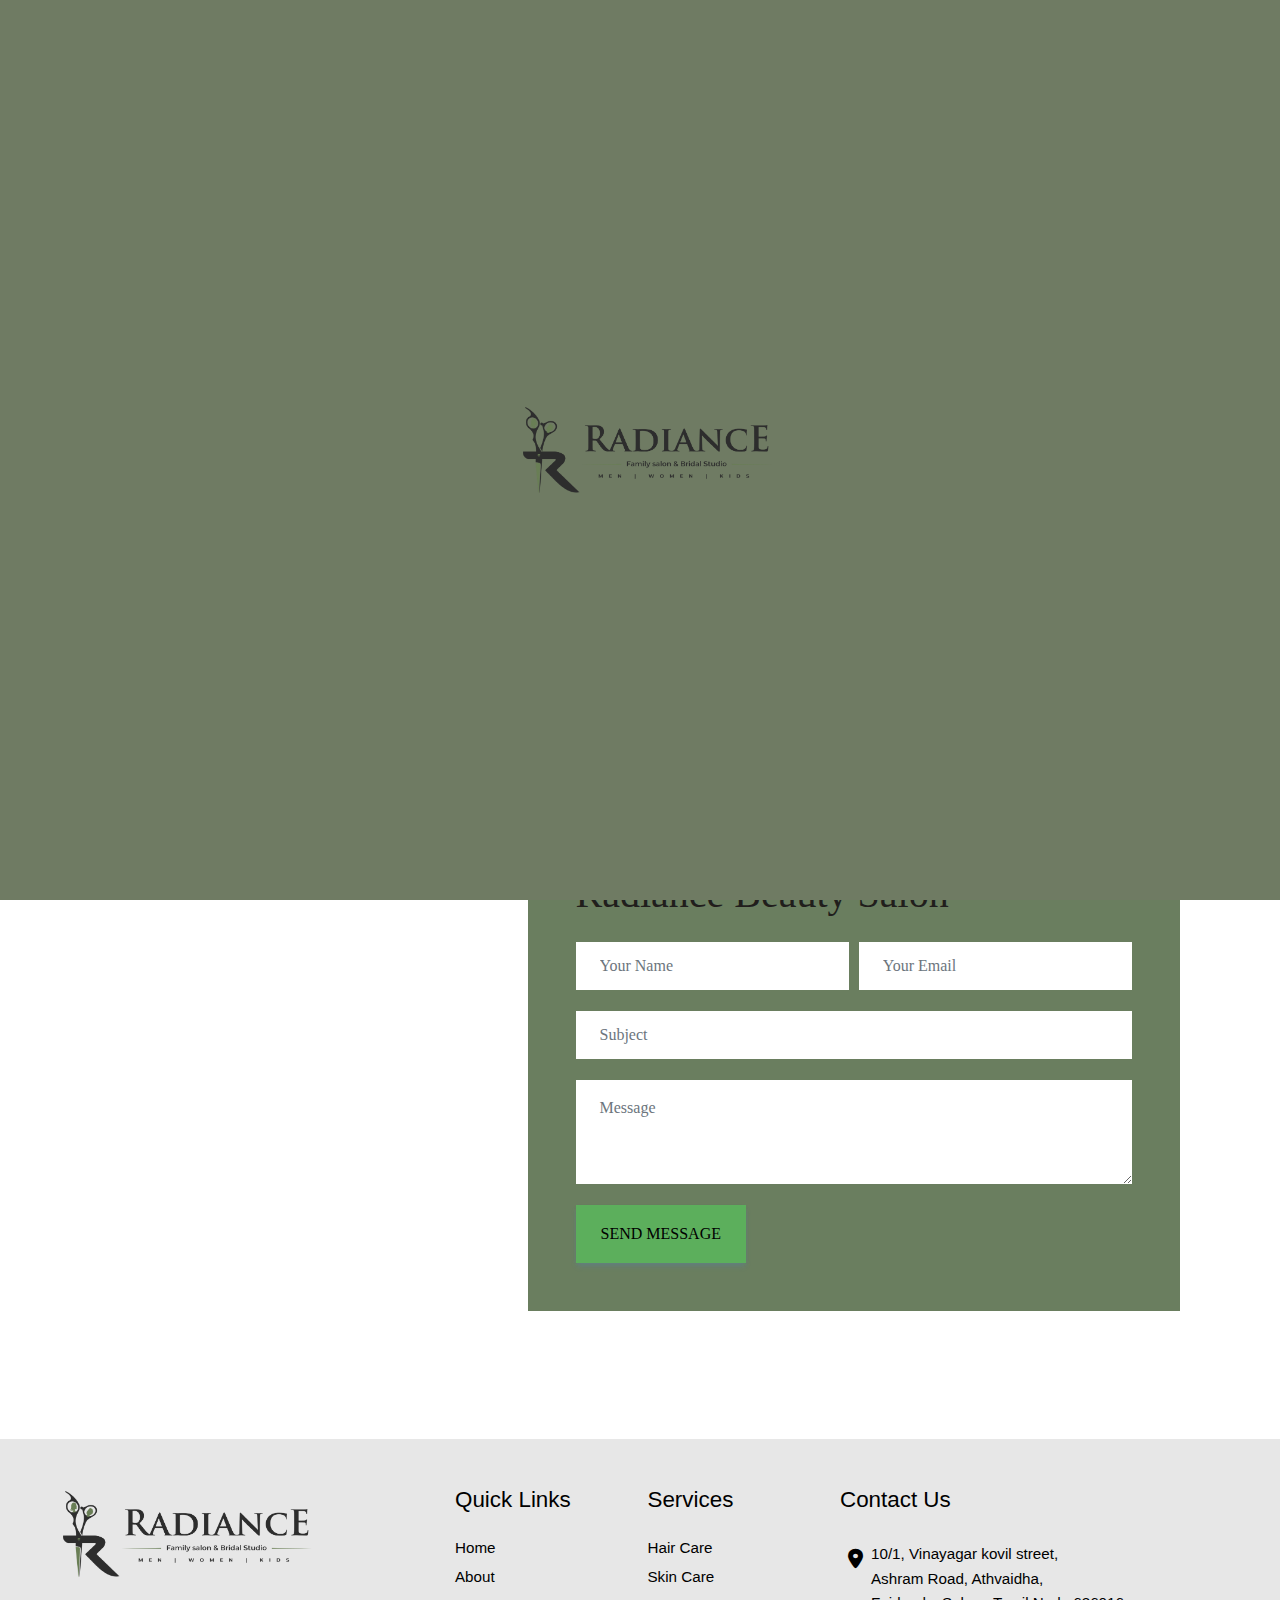
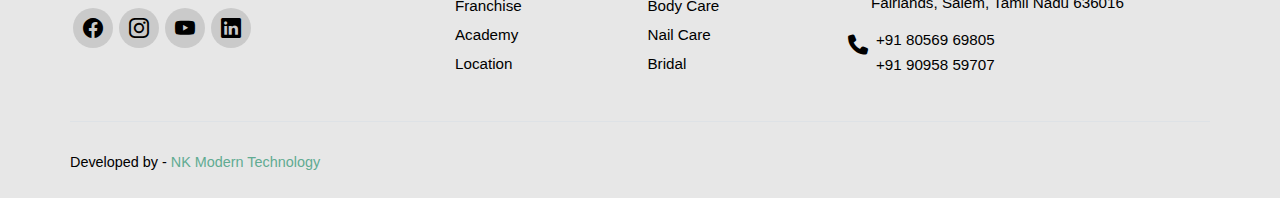
<file: contact.html>
<!DOCTYPE html>
<html lang="en">

<head>
    <meta charset="utf-8">
    <title>Contact Radiance - The Best Salon for All Your Beauty Needs</title>
    <meta content="width=device-width, initial-scale=1.0" name="viewport">
    <meta content="best salon" name="keywords">
    <meta
        content="Reach out to Radiance, the best salon in Salem. Book appointments, ask questions, or inquire about our premium beauty services. We're here to assist you."
        name="description">

    <!-- Favicon -->
    <link href="img/favicon.ico" rel="icon">

    <!-- Google Web Fonts -->
    <link rel="preconnect" href="https://fonts.gstatic.com">
    <link href="https://fonts.googleapis.com/css2?family=Poppins:wght@400;500;600;700&display=swap" rel="stylesheet">

    <!-- Font Awesome -->
    <link href="https://cdnjs.cloudflare.com/ajax/libs/font-awesome/5.10.0/css/all.min.css" rel="stylesheet">
    <link rel="stylesheet" href="https://cdnjs.cloudflare.com/ajax/libs/font-awesome/6.7.2/css/all.min.css"
        integrity="sha512-Evv84Mr4kqVGRNSgIGL/F/aIDqQb7xQ2vcrdIwxfjThSH8CSR7PBEakCr51Ck+w+/U6swU2Im1vVX0SVk9ABhg=="
        crossorigin="anonymous" referrerpolicy="no-referrer" />
    <!-- Bootstrap Icons CDN -->
    <link href="https://cdn.jsdelivr.net/npm/bootstrap-icons@1.11.1/font/bootstrap-icons.css" rel="stylesheet">

    <!-- Libraries Stylesheet -->
    <link href="lib/animate/animate.min.css" rel="stylesheet">
    <link href="lib/owlcarousel/assets/owl.carousel.min.css" rel="stylesheet">
    <link href="lib/tempusdominus/css/tempusdominus-bootstrap-4.min.css" rel="stylesheet" />
    <link href="https://unpkg.com/aos@2.3.1/dist/aos.css" rel="stylesheet">

    <!-- Customized Bootstrap Stylesheet -->
    <link href="css/style.css" rel="stylesheet">
    <link href="css/Acadamy.css" rel="stylesheet">
    <link href="css/1.css" rel="stylesheet">

    <Style>
        .contact-form {
            background-color: #6A7E5F;
        }

        .btn {
            background-color: rgb(92, 175, 92);
            color: black;
        }

        .btn:hover {
            background-color: #6A7E5F;
            color: white;
        }
    </Style>

</head>

<body>

    <!-- Preloader Start -->
    <div id="preloader">
        <div class="preloader-bg"></div>
                <img src="images/Radiance Logo.png" alt="Logo" class="preloader-logo">
    </div>
    <!-- Preloader End -->




<!-- Top Bar Start -->
<div class="top-bar bg-dark text-white">
   <div class="tob_bar py-2 px-3 d-flex justify-content-between align-items-center">
   <a href="images/rate_card.pdf" target="_blank" class="btn btn-sm btn-warning text-white ratecard">
  Ratecard
</a>

 <a href="appointment.html" class="btn btn-sm btn-warning text-white"><div class="text-color font-weight-bold">Book Your Appointment</div></a>
    <div class="social-icons d-flex gap-2">
        <a href="https://www.facebook.com/radiancebridalstudio" class="text-color mx-2"><i class="fab fa-facebook-f"></i></a>
        <a href="https://www.instagram.com/radiance_unisexsalon/?hl=en" class="text-color mx-2"><i class="fab fa-instagram"></i></a>
        <a href="https://www.youtube.com/@rekharadianceunisexsaloon" class="text-color mx-2"><i class="fab fa-youtube"></i></a>
         <a href="https://www.linkedin.com/in/rekha-k-1868a6275?utm_source=share&utm_campaign=share_via&utm_content=profile&utm_medium=android_app" class="text-color mx-2"><i class="fab fa-linkedin"></i></a>
   </div>
  </div>
</div>
<!-- Top Bar End -->

    <!-- Navbar Start -->
    <nav class="navbar navbar-expand-lg bg-white navbar-light px-lg-5">
    <!-- Logo -->
    <a href="index.html" class="navbar-brand">
        <img class="nav-logo" src="images/Radiance Logo.png" alt="Logo">
    </a>

    <!-- Toggler for mobile -->
    <button class="navbar-toggler" type="button" data-toggle="collapse" data-target="#navbarCollapse">
        <span class="navbar-toggler-icon"></span>
    </button>

    <!-- Navbar links -->
    <div class="collapse navbar-collapse justify-content-center" id="navbarCollapse">
        <ul class="navbar-nav">

            
            <li class="nav-item"><a class="nav-link" href="index.html">Home</a></li>
            <li class="nav-item"><a class="nav-link" href="about.html">About</a></li>
            <li class="nav-item dropdown">
                <a class="nav-link dropdown-toggle" href="#" data-toggle="dropdown">Services</a>
                <div class="dropdown-menu">
                    <a class="dropdown-item" href="hair-care.html">Hair Care</a>
                    <a class="dropdown-item" href="skin-care.html">Skin Care</a>
                    <a class="dropdown-item" href="nail-care.html">Nail Care</a>
                    <a class="dropdown-item" href="body-care.html">Body Care</a>
                    <a class="dropdown-item" href="Bridal.html">Bridal</a>
                </div>
            </li>
            <li class="nav-item"><a class="nav-link" href="Franchise.html">Franchise</a></li>
            <li class="nav-item"><a class="nav-link" href="academy.html">Academy</a></li>
            <li class="nav-item"><a class="nav-link" href="contact.html">Locations</a></li>
        </ul>
    </div>

    <!-- Cart Icon -->
    <!-- <div class="d-none d-lg-block">
        <a href="#" class="btn btn-dark rounded-pill">
            <i class="fas fa-shopping-cart text-white"></i>
        </a>
    </div> -->
</nav>

    <!-- Navbar End -->
    <!-- Navbar End -->

    <!-- Header Start -->
    <div class="jumbotron bg-jumbotron-contact jumbotron-fluid" style="margin-bottom: 90px;">
        <div class="container text-center py-5">
            <h3 class="text-white display-3 mb-4">Contact</h3>
            <div class="d-inline-flex align-items-center text-white">
                <p class="m-0"><a class="text-white" href="index.html">Home</a></p>
                <i class="far fa-circle px-3"></i>
                <p class="m-0">Contact</p>
            </div>
        </div>
    </div>
    <!-- Header End -->


    <!-- Contact Start -->
    <div class="container-fluid py-5">
        <div class="container py-5">
            <div class="row">
                <div class="col-lg-6" style="min-height: 500px;">
                    <div class="position-relative h-100">
                        <iframe class="position-absolute w-100 h-100"
                            src="https://www.google.com/maps/embed?pb=!1m18!1m12!1m3!1d3907.2670469506006!2d78.1431284!3d11.6754769!2m3!1f0!2f0!3f0!3m2!1i1024!2i768!4f13.1!3m3!1m2!1s0x3babf045302e43bb%3A0x3d217a8b949d3d63!2sRadiance%20Unisex%20Salon%20%26%20Bridal%20Makeup%20Studio!5e0!3m2!1sen!2sin!4v1745909430769!5m2!1sen!2sin"
                            frameborder="0" style="border:0;" allowfullscreen="" aria-hidden="false"
                            tabindex="0"></iframe>


                    </div>
                </div>
                <div class="col-lg-6 pt-5 pb-lg-5">
                    <div class="contact-form p-4 p-lg-5 my-lg-5">
                        <h6 class="d-inline-block text-white text-uppercase  py-1 px-2">Contact</h6>
                        <h1 class="mb-4">Contact the Best Salon in Salem - Radiance Beauty Salon</h1>
                        <div id="success"></div>
                        <form name="sentMessage" id="contactForm" novalidate="novalidate">
                            <div class="form-row">
                                <div class="col-sm-6 control-group">
                                    <input type="text" class="form-control border-0 p-4" id="name"
                                        placeholder="Your Name" required="required"
                                        data-validation-required-message="Please enter your name" />
                                    <p class="help-block text-danger"></p>
                                </div>
                                <div class="col-sm-6 control-group">
                                    <input type="email" class="form-control border-0 p-4" id="email"
                                        placeholder="Your Email" required="required"
                                        data-validation-required-message="Please enter your email" />
                                    <p class="help-block text-danger"></p>
                                </div>
                            </div>
                            <div class="control-group">
                                <input type="text" class="form-control border-0 p-4" id="subject" placeholder="Subject"
                                    required="required" data-validation-required-message="Please enter a subject" />
                                <p class="help-block text-danger"></p>
                            </div>
                            <div class="control-group">
                                <textarea class="form-control border-0 py-3 px-4" rows="3" id="message"
                                    placeholder="Message" required="required"
                                    data-validation-required-message="Please enter your message"></textarea>
                                <p class="help-block text-danger"></p>
                            </div>
                            <div>
                                <button class="btn py-3 px-4" type="submit" id="sendMessageButton">Send
                                    Message</button>
                            </div>
                        </form>
                    </div>
                </div>
            </div>
        </div>
    </div>
    <!-- Contact End -->


    <!-- Footer start -->
    <footer id="footer" class="bg-black pt-5" data-bs-theme="dark">
        <div class="container">


            <div class="row">
                <div class="col-md-4 text-start text-md-end">
                    <div class="mb-4">
                        <a href="index.html">
                            <img src="images/Radiance Logo.png" class="logo footer-logo" alt="logo">
                        </a>
                    </div>


                    <div class="social-links">
                        <ul class="list-unstyled d-flex justify-content-start flex-wrap gap-3">
                            <li>
                                <a href="https://www.facebook.com/radiancebridalstudio" class="text-secondary">
                                    <i class="bi bi-facebook" style="font-size: 24px;"></i>
                                </a>
                            </li>
                            <li>
                                <a href="https://www.instagram.com/radiance_unisexsalon/?hl=en" class="text-secondary">
                                    <i class="bi bi-instagram" style="font-size: 24px;"></i>
                                    <!-- New Twitter (X) logo -->
                                </a>
                            </li>
                            <li>
                                <a href="https://www.youtube.com/@rekharadianceunisexsaloon" class="text-secondary">
                                    <i class="bi bi-youtube" style="font-size: 24px;"></i>
                                </a>
                            </li>
                            <li>
                                <a href="https://www.linkedin.com/in/rekha-k-1868a6275?utm_source=share&utm_campaign=share_via&utm_content=profile&utm_medium=android_app"
                                    class="text-secondary">
                                    <i class="bi bi-linkedin" style="font-size: 24px;"></i>
                                </a>
                            </li>
                        </ul>
                    </div>
                </div>
                <div class="col-6 col-md-2">
                    <div class="footer-menu">
                        <h5 class="widget-title mb-4">Quick Links</h5>
                        <ul class="menu-list list-unstyled fs-6">
                             <li class="menu-item">
                                    <a href="index.html" class="item-anchor">Home</a>
                                </li>
                                <li class="menu-item">
                                    <a href="about.html" class="item-anchor">About</a>
                            </li>
                            <li class="menu-item">
                                <a href="Franchise.html" class="item-anchor">Franchise</a>
                            </li>
                            <li class="menu-item">
                                <a href="academy.html" class="item-anchor">Academy</a>
                            </li>
                            <li class="menu-item">
                                <a href="contact.html" class="item-anchor">Location</a>
                            </li>
                        </ul>
                    </div>
                </div>
                <div class="col-6 col-md-2">
                    <div class="footer-menu">
                        <h5 class="widget-title mb-4">Services</h5>
                        <ul class="menu-list list-unstyled fs-6">
                            <li class="menu-item">
                                <a href="hair-care.html" class="item-anchor">Hair Care</a>
                            </li>
                            <li class="menu-item">
                                <a href="skin-care.html" class="item-anchor">Skin Care</a>
                            </li>
                            <li class="menu-item">
                                <a href="body-care.html" class="item-anchor">Body Care</a>
                            </li>
                            <li class="menu-item">
                                <a href="nail-care.html" class="item-anchor">Nail Care</a>
                            </li>
                            <li class="menu-item">
                                <a href="Bridal.html" class="item-anchor">Bridal</a>
                            </li>
                        </ul>
                    </div>
                </div>
                <div class="col-md-4 text-start text-md-end">
                    <div class="footer-menu">
                        <h5 class="widget-title mb-4">Contact Us</h5>

                        <p class="mb-2 branch_add d-flex"><i class="fa fa-map-marker-alt me-3 mx-2 foo-icon"></i>10/1,
                            Vinayagar kovil street, <br /> Ashram Road, Athvaidha, <br /> Fairlands, Salem, Tamil Nadu
                            636016</p>
                        <p class="mb-2 branch_add d-flex"><i class="fa fa-phone me-3 mx-2 foo-icon"></i>+91 80569 69805
                            <br /> +91 90958 59707</p>

                    </div>
                </div>

            </div>

            <div class="border-top py-4">
                <div class="row">
                    <div class="col-md-6">
                        <p>Developed by - <a href="https://nkmoderntechnology.com/"
                                style="color: rgb(97, 171, 146);">NK Modern Technology</a>
                        </p>
                    </div>

                </div>
            </div>

        </div>
    </footer>
    <!-- Footer End -->


    <!-- Back to Top -->
    <!-- <a href="#" class="btn btn-lg btn-primary back-to-top"><i class="fa fa-angle-double-up"></i></a> -->
    <a href="tel:9095859707" class="call-link" aria-label="Call Us">
        <img src="img/call.jpg" alt="Call" />
    </a>
    <a href="https://wa.me/9095859707" target="_blank" class="whatsapp-link" aria-label="Chat on WhatsApp">
        <img src="img/whatsapp-logo-1.png" alt="WhatsApp" />
    </a>

    <!-- JavaScript Libraries -->
    <script src="https://code.jquery.com/jquery-3.4.1.min.js"></script>
    <script src="https://stackpath.bootstrapcdn.com/bootstrap/4.4.1/js/bootstrap.bundle.min.js"></script>
    <script src="lib/easing/easing.min.js"></script>
    <script src="lib/waypoints/waypoints.min.js"></script>
    <script src="lib/counterup/counterup.min.js"></script>
    <script src="lib/owlcarousel/owl.carousel.min.js"></script>
    <script src="lib/tempusdominus/js/moment.min.js"></script>
    <script src="lib/tempusdominus/js/moment-timezone.min.js"></script>
    <script src="lib/tempusdominus/js/tempusdominus-bootstrap-4.min.js"></script>

    <!-- Contact Javascript File -->
    <script src="mail/jqBootstrapValidation.min.js"></script>
    <script src="mail/contact.js"></script>
    <script>
        window.addEventListener('load', function () {
            const preloader = document.getElementById('preloader');
            const navbarDiv = document.querySelector('.nav-bar-div');

            // After preload animation
            setTimeout(() => {
                preloader.classList.add('hide');
                navbarDiv.classList.add('show'); // show the navbar
            }, 800); // match preloader animation time
        });
    </script>
    <!-- Template Javascript -->
    <script src="js/main.js"></script>
</body>

</html>
</file>
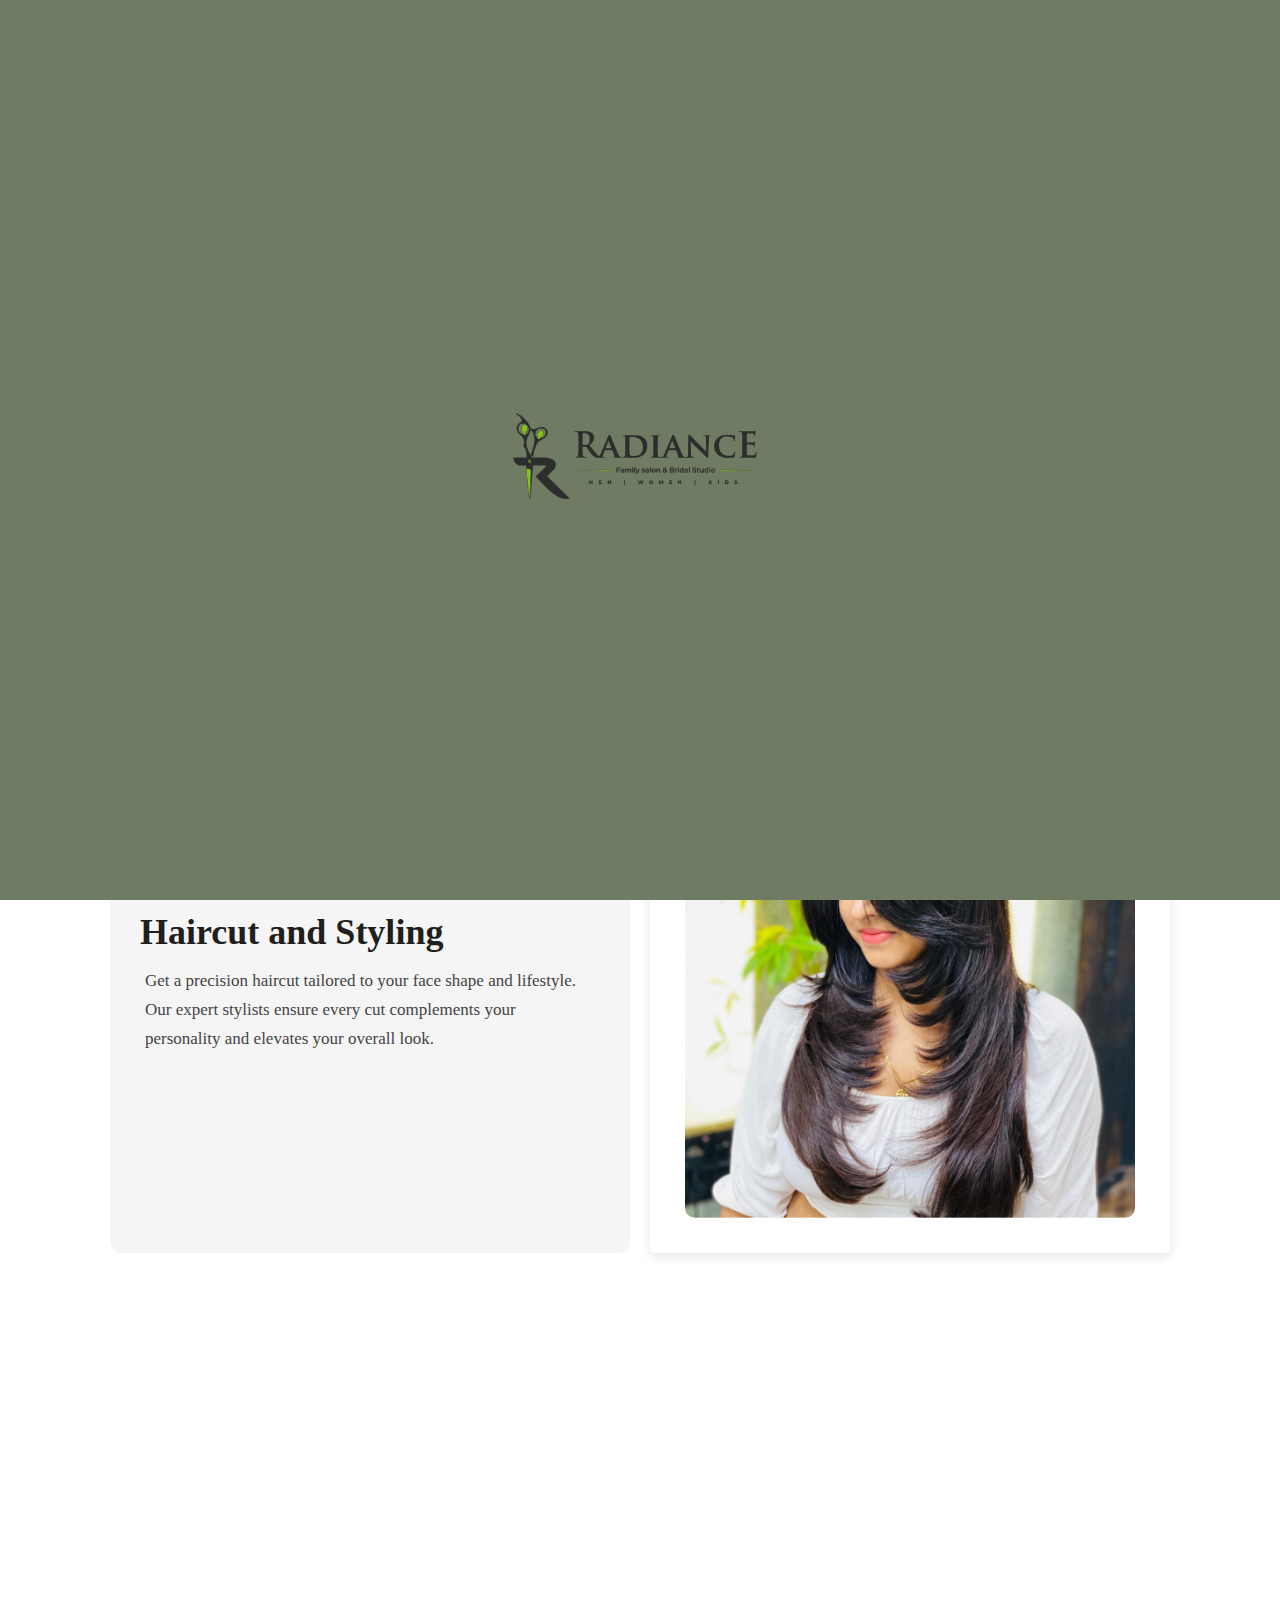
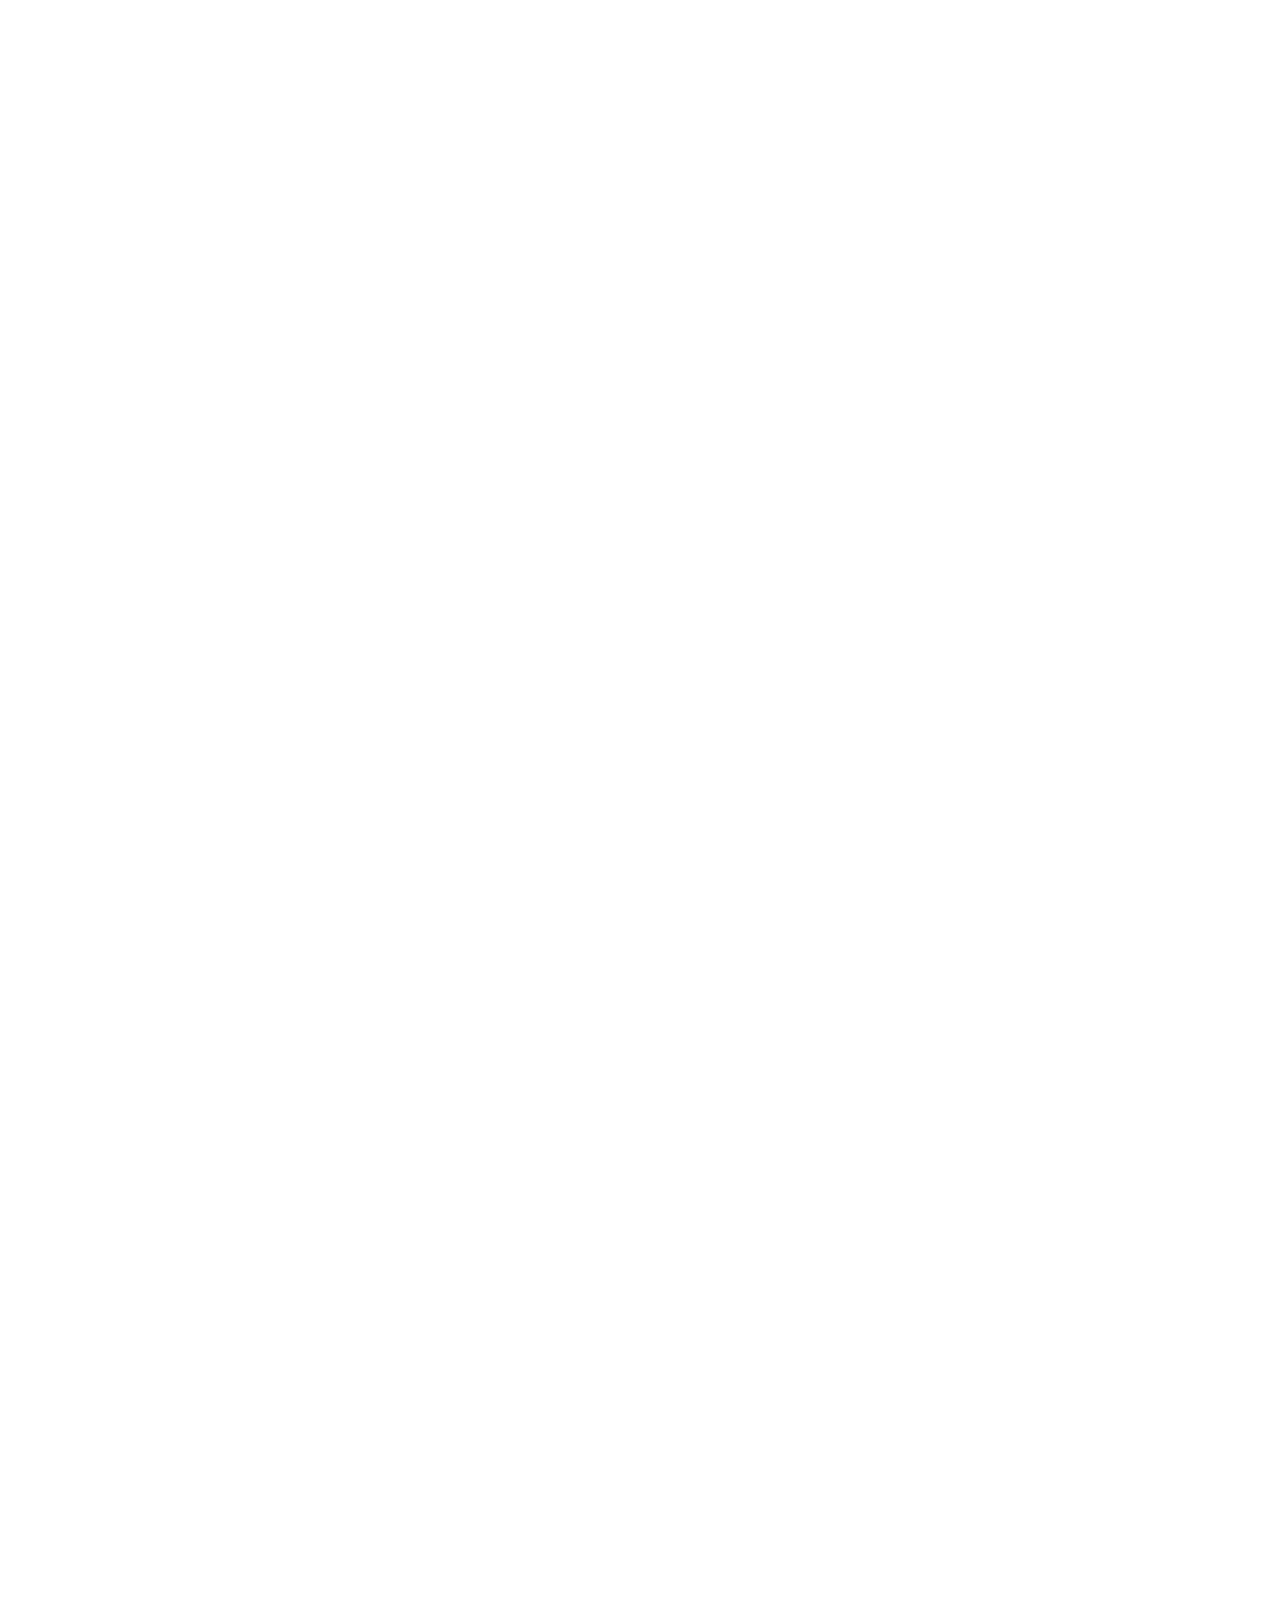
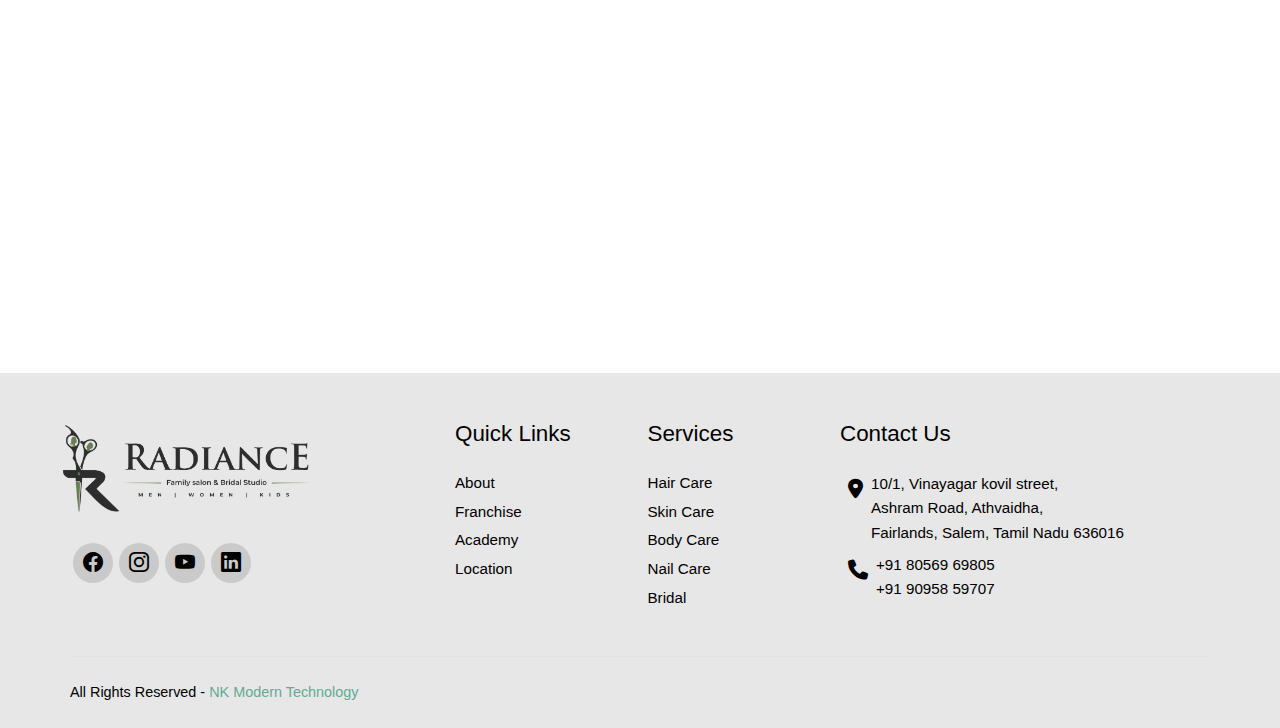
<file: hair-care.html>
<!DOCTYPE html>
<html lang="en">

<head>
	<meta charset="utf-8">
	<title>Professional Hair Salon Services | Radiance Beauty Salon</title>
	<meta content="width=device-width, initial-scale=1.0" name="viewport">
	<meta content="hair salon" name="keywords">
	<meta
		content="Experience exceptional hair care at Radiance Hair Salon. Our expert stylists offer cutting, coloring, styling, treatments, and more to transform your look. Book now!"
		name="description">

	<!-- Favicon -->
	<link href="img/favicon.ico" rel="icon">

	<!-- Google Web Fonts -->
	<link rel="preconnect" href="https://fonts.gstatic.com">
	<link href="https://fonts.googleapis.com/css2?family=Poppins:wght@400;500;600;700&display=swap" rel="stylesheet">

	<!-- Font Awesome -->
	<link href="https://cdnjs.cloudflare.com/ajax/libs/font-awesome/5.10.0/css/all.min.css" rel="stylesheet">
	<link rel="stylesheet" href="https://cdnjs.cloudflare.com/ajax/libs/font-awesome/6.7.2/css/all.min.css"
		integrity="sha512-Evv84Mr4kqVGRNSgIGL/F/aIDqQb7xQ2vcrdIwxfjThSH8CSR7PBEakCr51Ck+w+/U6swU2Im1vVX0SVk9ABhg=="
		crossorigin="anonymous" referrerpolicy="no-referrer" />
	<!-- Bootstrap Icons CDN -->
	<link href="https://cdn.jsdelivr.net/npm/bootstrap-icons@1.11.1/font/bootstrap-icons.css" rel="stylesheet">

	<!-- Libraries Stylesheet -->
	<link href="lib/animate/animate.min.css" rel="stylesheet">
	<link href="lib/owlcarousel/assets/owl.carousel.min.css" rel="stylesheet">
	<link href="lib/tempusdominus/css/tempusdominus-bootstrap-4.min.css" rel="stylesheet" />
	<link href="https://unpkg.com/aos@2.3.1/dist/aos.css" rel="stylesheet">

	<!-- Customized Bootstrap Stylesheet -->
	<link href="css/style.css" rel="stylesheet">
	<link href="css/1.css" rel="stylesheet">
	<link href="css/service.css" rel="stylesheet">

</head>

<body>



	<!-- Preloader Start -->
	<div id="preloader">
		<div class="preloader-bg"></div>
		<img src="img/logo.svg" alt="Logo" class="preloader-logo">
	</div>
	<!-- Preloader End -->




<!-- Top Bar Start -->
<div class="top-bar bg-dark text-white">
   <div class="tob_bar py-2 px-3 d-flex justify-content-between align-items-center">
   <a href="images/rate_card.pdf" download target="_blank" class="btn btn-sm btn-warning text-white">
    Ratecard
</a>
 <a href="a"><div class="text-center font-weight-bold">Book Your Appointment</div></a>
    <div class="social-icons d-flex gap-2">
        <a href="https://www.facebook.com/radiancebridalstudio" class="text-warning mx-2"><i class="fab fa-facebook-f"></i></a>
        <a href="https://www.instagram.com/radiance_unisexsalon/?hl=en" class="text-warning mx-2"><i class="fab fa-instagram"></i></a>
        <a href="https://www.youtube.com/@rekharadianceunisexsaloon" class="text-warning mx-2"><i class="fab fa-youtube"></i></a>
         <a href="https://www.linkedin.com/in/rekha-k-1868a6275?utm_source=share&utm_campaign=share_via&utm_content=profile&utm_medium=android_app" class="text-warning mx-2"><i class="fab fa-linkedin"></i></a>
   </div>
  </div>
</div>
<!-- Top Bar End -->

    <!-- Navbar Start -->
    <nav class="navbar navbar-expand-lg bg-white navbar-light px-lg-5">
    <!-- Logo -->
    <a href="index.html" class="navbar-brand">
        <img class="nav-logo" src="images/Radiance Logo.png" alt="Logo">
    </a>

    <!-- Toggler for mobile -->
    <button class="navbar-toggler" type="button" data-toggle="collapse" data-target="#navbarCollapse">
        <span class="navbar-toggler-icon"></span>
    </button>

    <!-- Navbar links -->
    <div class="collapse navbar-collapse justify-content-center" id="navbarCollapse">
        <ul class="navbar-nav">

            
            <li class="nav-item"><a class="nav-link" href="about.html">About</a></li>
            <li class="nav-item dropdown">
                <a class="nav-link dropdown-toggle" href="#" data-toggle="dropdown">Services</a>
                <div class="dropdown-menu">
                    <a class="dropdown-item" href="hair-care.html">Hair Care</a>
                    <a class="dropdown-item" href="skin-care.html">Skin Care</a>
                    <a class="dropdown-item" href="nail-care.html">Nail Care</a>
                    <a class="dropdown-item" href="body-care.html">Body Care</a>
                    <a class="dropdown-item" href="Bridal.html">Bridal</a>
                </div>
            </li>
            <li class="nav-item"><a class="nav-link" href="Franchise.html">Franchise</a></li>
            <li class="nav-item"><a class="nav-link" href="academy.html">Academy</a></li>
            <li class="nav-item"><a class="nav-link" href="contact.html">Locations</a></li>
        </ul>
    </div>

    <!-- Cart Icon -->
    <!-- <div class="d-none d-lg-block">
        <a href="#" class="btn btn-dark rounded-pill">
            <i class="fas fa-shopping-cart text-white"></i>
        </a>
    </div> -->
</nav>

    <!-- Navbar End -->
	<!-- Header Start -->
	<div class="jumbotron jumbotron-fluid bg-jumbotron bg-jumbotron-hair header-div">
		<div class="container text-center py-5">
			<h3 class="text-white display-3 mb-4">Hair Care</h3>
			<div class="d-inline-flex align-items-center text-white">
				<p class="m-0"><a class="text-white" href="index.html">Home</a></p>
				<i class="far fa-circle px-3"></i>
				<p class="m-0">Hair Care</p>
			</div>
		</div>
	</div>
	<!-- Header End -->


	<div class="toggle-buttons">
		<button class="toggle-btn active" data-gender="her">For Her</button>
		<button class="toggle-btn" data-gender="him">For Him</button>
	</div>

	<!-- Section 1 -->
	<div class="toggle-section">
		<div class="toggle-content her active">
			<div class="text-content" data-aos="zoom-in-down" data-aos-duration="1000">
				<h3 class="">Haircut and Styling</h3>
				<p>Get a precision haircut tailored to your face shape and lifestyle. Our expert stylists ensure every cut complements your personality and elevates your overall look.
				</p>
			</div>
			<div class="image-content" data-aos="zoom-in" data-aos-duration="1200">
				<img src="img/hair/10001.png" alt="Hair Styling at Radiance Salon">
			</div>
		</div>
		<div class="toggle-content him">
			<div class="text-content" data-aos="zoom-in-down" data-aos-duration="1000">
				<h3>Haircut and Styling</h3>
				<p>Get a sharp, modern look with expert haircuts tailored to your face shape and style. Perfect grooming for the contemporary gentleman.</p>
			</div>
			<div class="image-content" data-aos="zoom-in" data-aos-duration="1200">
				<img src="img/hair/10003.jpg" alt="Men's Haircut at Radiance Salon">
			</div>
		</div>
	</div>

	<!-- Section 1 -->
	<!-- Section 1 -->
	<div class="toggle-section">
		<div class="toggle-content her active">

			<div class="image-content" data-aos="zoom-in" data-aos-duration="1000">
				<img src="img/hair/10002.png" alt="Hair Styling at Radiance Salon">
			</div>
			<div class="text-content" data-aos="zoom-in" data-aos-duration="1200">
				<h3>Hair Wash & Blow Dry</h3>
				<p>Revitalize your hair with a luxurious wash followed by a voluminous, smooth blow-dry. Ideal for adding bounce, shine, and salon-fresh vibes to any day.</p>
			</div>

		</div>
		<div class="toggle-content him">
			<div class="image-content" data-aos="zoom-in" data-aos-duration="1000">
				<img src="img/hair/10008.jpg" alt="Men's Haircut at Radiance Salon">
			</div>
			<div class="text-content" data-aos="zoom-in" data-aos-duration="1200">
				<h3>Hair Coloring</h3>
				<p>Cover greys or go bold with premium hair color for men. Natural-looking, low-maintenance options for a confident, refreshed appearance.</p>
			</div>

		</div>
	</div>

	<!-- Section 1 -->
	<!-- Section 1 -->
	<div class="toggle-section">
		<div class="toggle-content her active">
			<div class="text-content" data-aos="fade-right" data-aos-duration="1000">
				<h3>Colouring & Highlights</h3>
				<p>Transform your look with premium hair colouring and expertly placed highlights. We use high-quality, ammonia-free colours that nourish and shine.</p>
			</div>
			<div class="image-content" data-aos="fade-left" data-aos-duration="1200">
				<img src="img/hair/100011.jpg" alt="Hair Styling at Radiance Salon">
			</div>
		</div>
		<div class="toggle-content him">
			<div class="text-content" data-aos="fade-right" data-aos-duration="1000">
				<h3> Hair Spa Treatments</h3>
				<p>Nourish and relax with targeted spa treatments that strengthen roots, boost shine, and relieve scalp stress.</p>
			</div>
			<div class="image-content" data-aos="fade-left" data-aos-duration="1200">
				<img src="img/hair/10010.jpg" alt="Men's Haircut at Radiance Salon">
			</div>
		</div>
	</div>

	<!-- Section 1 -->
	<!-- Section 1 -->
	<!-- Section 1 -->
	<div class="toggle-section">
		<div class="toggle-content her active">

			<div class="image-content" data-aos="zoom-in" data-aos-duration="1000">
				<img src="img/hair/100021.jpg" alt="Hair Styling at Radiance Salon">
			</div>
			<div class="text-content" data-aos="zoom-in" data-aos-duration="1200">
				<h3>Hair Texture</h3>
				<p>From sleek straightening to glamorous curls, redefine your hair texture with our safe and long-lasting treatments for a fresh, fabulous finish.
				</p>
			</div>

		</div>
		<div class="toggle-content him">
			<div class="image-content" data-aos="zoom-in" data-aos-duration="1000">
				<img src="img/hair/10011.jpg" alt="Men's Haircut at Radiance Salon">
			</div>
			<div class="text-content" data-aos="zoom-in" data-aos-duration="1200">
				<h3>Hair Treatments</h3>
				<p>From dandruff control to hair fall solutions, our advanced hair treatments are designed to restore scalp health and improve hair quality.</p>
			</div>

		</div>
	</div>

	<!-- Section 1 -->
	<!-- Section 1 -->
	<div class="toggle-section">
		<div class="toggle-content her active">
			<div class="text-content" data-aos="zoom-in" data-aos-duration="1000">
				<h3>Blow Dry</h3>
				<p>Add instant polish with our professional blow dry service. Choose your preferred style—sleek, voluminous, or wavy—and let your hair do the talking.
				</p>
			</div>
			<div class="image-content" data-aos="zoom-in" data-aos-duration="1200">
				<img src="img/hair/10009.jpg" alt="Hair Styling at Radiance Salon">
			</div>
		</div>
		<div class="toggle-content him">
			<div class="text-content" data-aos="zoom-in" data-aos-duration="1000">
				<h3>Straightening / Smoothening</h3>
				<p>De-frizzing & smoothing treatment for curly or wavy hair to make it more manageable. *Same price for
					any Boy style length, thickness and condition of hair</p>
			</div>
			<div class="image-content" data-aos="zoom-in" data-aos-duration="1200">
				<img src="img/hair/10006.jpg" alt="Men's Haircut at Radiance Salon">
			</div>
		</div>
	</div>

	<!-- Section 1 -->



	<!-- Repeat .toggle-section as needed -->





	<!-- Footer start -->
	<footer id="footer" class="bg-black pt-5" data-bs-theme="dark">
		<div class="container">


			<div class="row">
				<div class="col-md-4 text-start text-md-end">
					<div class="mb-4">
						<a href="index.html">
							<img src="images/Radiance Logo.png" class="logo footer-logo" alt="logo">
						</a>
					</div>


					<div class="social-links">
						<ul class="list-unstyled d-flex justify-content-start flex-wrap gap-3">
							<li>
								<a href="https://www.facebook.com/radiancebridalstudio" class="text-secondary">
									<i class="bi bi-facebook" style="font-size: 24px;"></i>
								</a>
							</li>
							<li>
								<a href="https://www.instagram.com/radiance_unisexsalon/?hl=en" class="text-secondary">
									<i class="bi bi-instagram" style="font-size: 24px;"></i>
									<!-- New Twitter (X) logo -->
								</a>
							</li>
							<li>
								<a href="https://www.youtube.com/@rekharadianceunisexsaloon" class="text-secondary">
									<i class="bi bi-youtube" style="font-size: 24px;"></i>
								</a>
							</li>
							<li>
								<a href="https://www.linkedin.com/in/rekha-k-1868a6275?utm_source=share&utm_campaign=share_via&utm_content=profile&utm_medium=android_app"
									class="text-secondary">
									<i class="bi bi-linkedin" style="font-size: 24px;"></i>
								</a>
							</li>
						</ul>
					</div>
				</div>
				<div class="col-6 col-md-2">
					<div class="footer-menu">
						<h5 class="widget-title mb-4">Quick Links</h5>
						<ul class="menu-list list-unstyled fs-6">
							<li class="menu-item">
								<a href="about.html" class="item-anchor">About</a>
							</li>
							<li class="menu-item">
								<a href="franchise.html" class="item-anchor">Franchise</a>
							</li>
							<li class="menu-item">
								<a href="academy.html" class="item-anchor">Academy</a>
							</li>
							<li class="menu-item">
								<a href="contact.html" class="item-anchor">Location</a>
							</li>
						</ul>
					</div>
				</div>
				<div class="col-6 col-md-2">
					<div class="footer-menu">
						<h5 class="widget-title mb-4">Services</h5>
						<ul class="menu-list list-unstyled fs-6">
							<li class="menu-item">
								<a href="hair-care.html" class="item-anchor">Hair Care</a>
							</li>
							<li class="menu-item">
								<a href="skin-care.html" class="item-anchor">Skin Care</a>
							</li>
							<li class="menu-item">
								<a href="body-care.html" class="item-anchor">Body Care</a>
							</li>
							<li class="menu-item">
								<a href="nail-care.html" class="item-anchor">Nail Care</a>
							</li>
							<li class="menu-item">
								<a href="bridal.html" class="item-anchor">Bridal</a>
							</li>
						</ul>
					</div>
				</div>
				<div class="col-md-4 text-start text-md-end">
					<div class="footer-menu">
						<h5 class="widget-title mb-4">Contact Us</h5>

						<p class="mb-2 branch_add d-flex"><i class="fa fa-map-marker-alt me-3 mx-2 foo-icon"></i>10/1,
							Vinayagar kovil street, <br /> Ashram Road, Athvaidha, <br /> Fairlands, Salem, Tamil Nadu
							636016</p>
						<p class="mb-2 branch_add d-flex"><i class="fa fa-phone me-3 mx-2 foo-icon"></i>+91 80569 69805
							<br /> +91 90958 59707</p>

					</div>
				</div>

			</div>

			<div class="border-top py-4">
				<div class="row">
					<div class="col-md-6">
						<p>All Rights Reserved - <a href="https://nkmoderntechnology.com/"
								style="color: rgb(97, 171, 146);">NK Modern Technology</a>
						</p>
					</div>

				</div>
			</div>

		</div>
	</footer>
	<!-- Footer End -->


	<!-- Back to Top -->
	<!-- <a href="#" class="btn btn-lg btn-primary back-to-top"><i class="fa fa-angle-double-up"></i></a> -->
	<a href="tel:8056969805" class="call-link" aria-label="Call Us">
		<img src="img/call.jpg" alt="Call" />
	</a>
	<a href="https://wa.me/8056969805" target="_blank" class="whatsapp-link" aria-label="Chat on WhatsApp">
		<img src="img/whatsapp-logo-1.png" alt="WhatsApp" />
	</a>
	<!-- JavaScript Libraries -->
	<script src="https://code.jquery.com/jquery-3.4.1.min.js"></script>
	<script src="https://stackpath.bootstrapcdn.com/bootstrap/4.4.1/js/bootstrap.bundle.min.js"></script>
	<script src="lib/easing/easing.min.js"></script>
	<script src="lib/waypoints/waypoints.min.js"></script>
	<script src="lib/counterup/counterup.min.js"></script>
	<script src="lib/owlcarousel/owl.carousel.min.js"></script>
	<script src="lib/tempusdominus/js/moment.min.js"></script>
	<script src="lib/tempusdominus/js/moment-timezone.min.js"></script>
	<script src="lib/tempusdominus/js/tempusdominus-bootstrap-4.min.js"></script>
	<script src="https://unpkg.com/aos@2.3.1/dist/aos.js"></script>
	<script>
		AOS.init();
	</script>

	<!-- Contact Javascript File -->
	<script src="mail/jqBootstrapValidation.min.js"></script>
	<script src="mail/contact.js"></script>

	<!-- Template Javascript -->
	<script src="js/main.js"></script>

	<script src="js/jquery-1.11.0.min.js"></script>
	<script src="https://cdn.jsdelivr.net/npm/bootstrap@5.3.1/dist/js/bootstrap.bundle.min.js"
		integrity="sha384-HwwvtgBNo3bZJJLYd8oVXjrBZt8cqVSpeBNS5n7C8IVInixGAoxmnlMuBnhbgrkm"
		crossorigin="anonymous"></script>
	<script type="text/javascript" src="js/plugins.js"></script>
	<script type="text/javascript" src="js/script.js"></script>
	<script>
		const modeToggle = document.getElementById("modeToggle");
		const body = document.body;

		modeToggle.addEventListener("click", () => {
			body.classList.toggle("dark-mode");

			const icon = modeToggle.querySelector("i");
			if (body.classList.contains("dark-mode")) {
				icon.classList.remove("fa-moon");
				icon.classList.add("fa-sun");
			} else {
				icon.classList.remove("fa-sun");
				icon.classList.add("fa-moon");
			}
		});
	</script>
	<script>
		document.addEventListener('DOMContentLoaded', () => {
			const toggleButtons = document.querySelectorAll('.toggle-btn');

			toggleButtons.forEach(button => {
				button.addEventListener('click', () => {
					const selected = button.getAttribute('data-gender');

					// Toggle button active class
					toggleButtons.forEach(btn => btn.classList.remove('active'));
					button.classList.add('active');

					// Update all toggle sections
					const allSections = document.querySelectorAll('.toggle-section');
					allSections.forEach(section => {
						section.querySelectorAll('.toggle-content').forEach(content => {
							content.classList.remove('active');
						});
						const toShow = section.querySelector(`.toggle-content.${selected}`);
						if (toShow) toShow.classList.add('active');
					});
				});
			});
		});

	</script>
	<script>
		window.addEventListener('load', function () {
			const preloader = document.getElementById('preloader');
			const navbarDiv = document.querySelector('.nav-bar-div');

			// After preload animation
			setTimeout(() => {
				preloader.classList.add('hide');
				navbarDiv.classList.add('show'); // show the navbar
			}, 900); // match preloader animation time
		});
	</script>


</body>

</html>
</file>
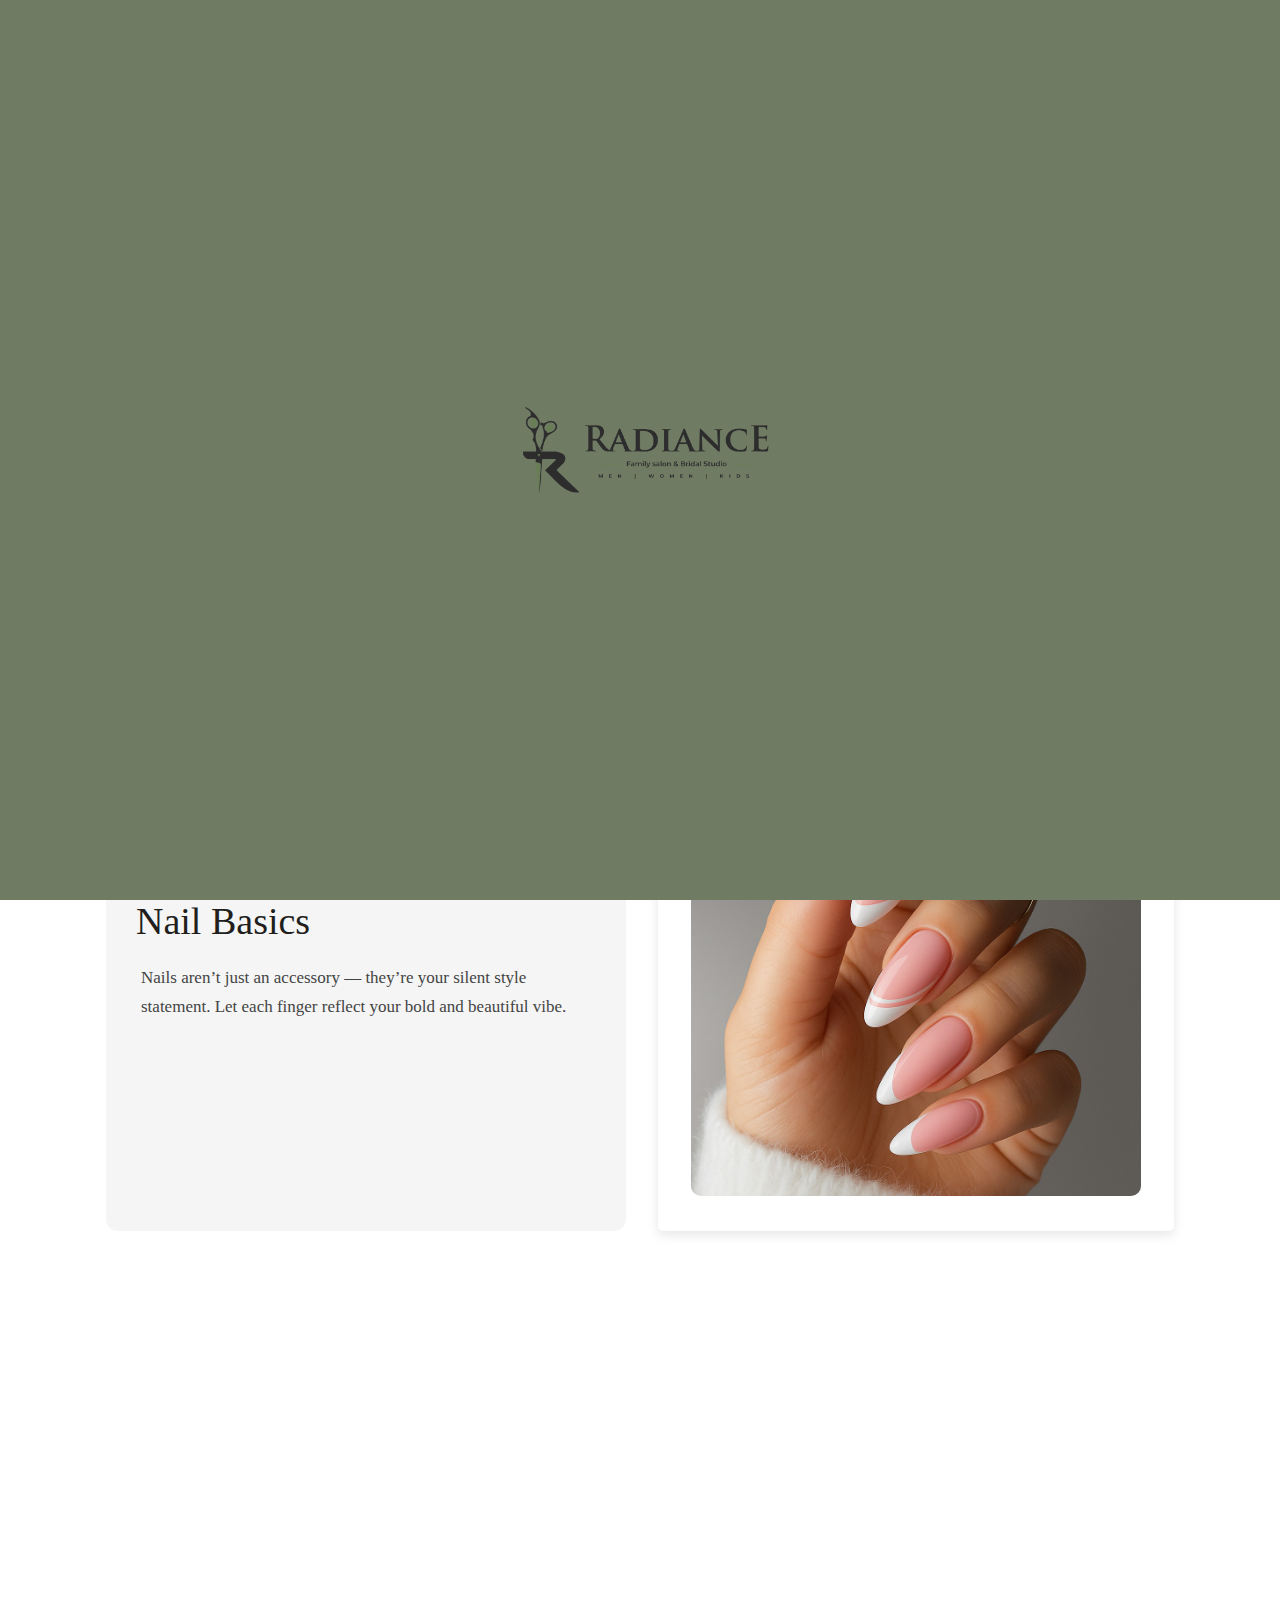
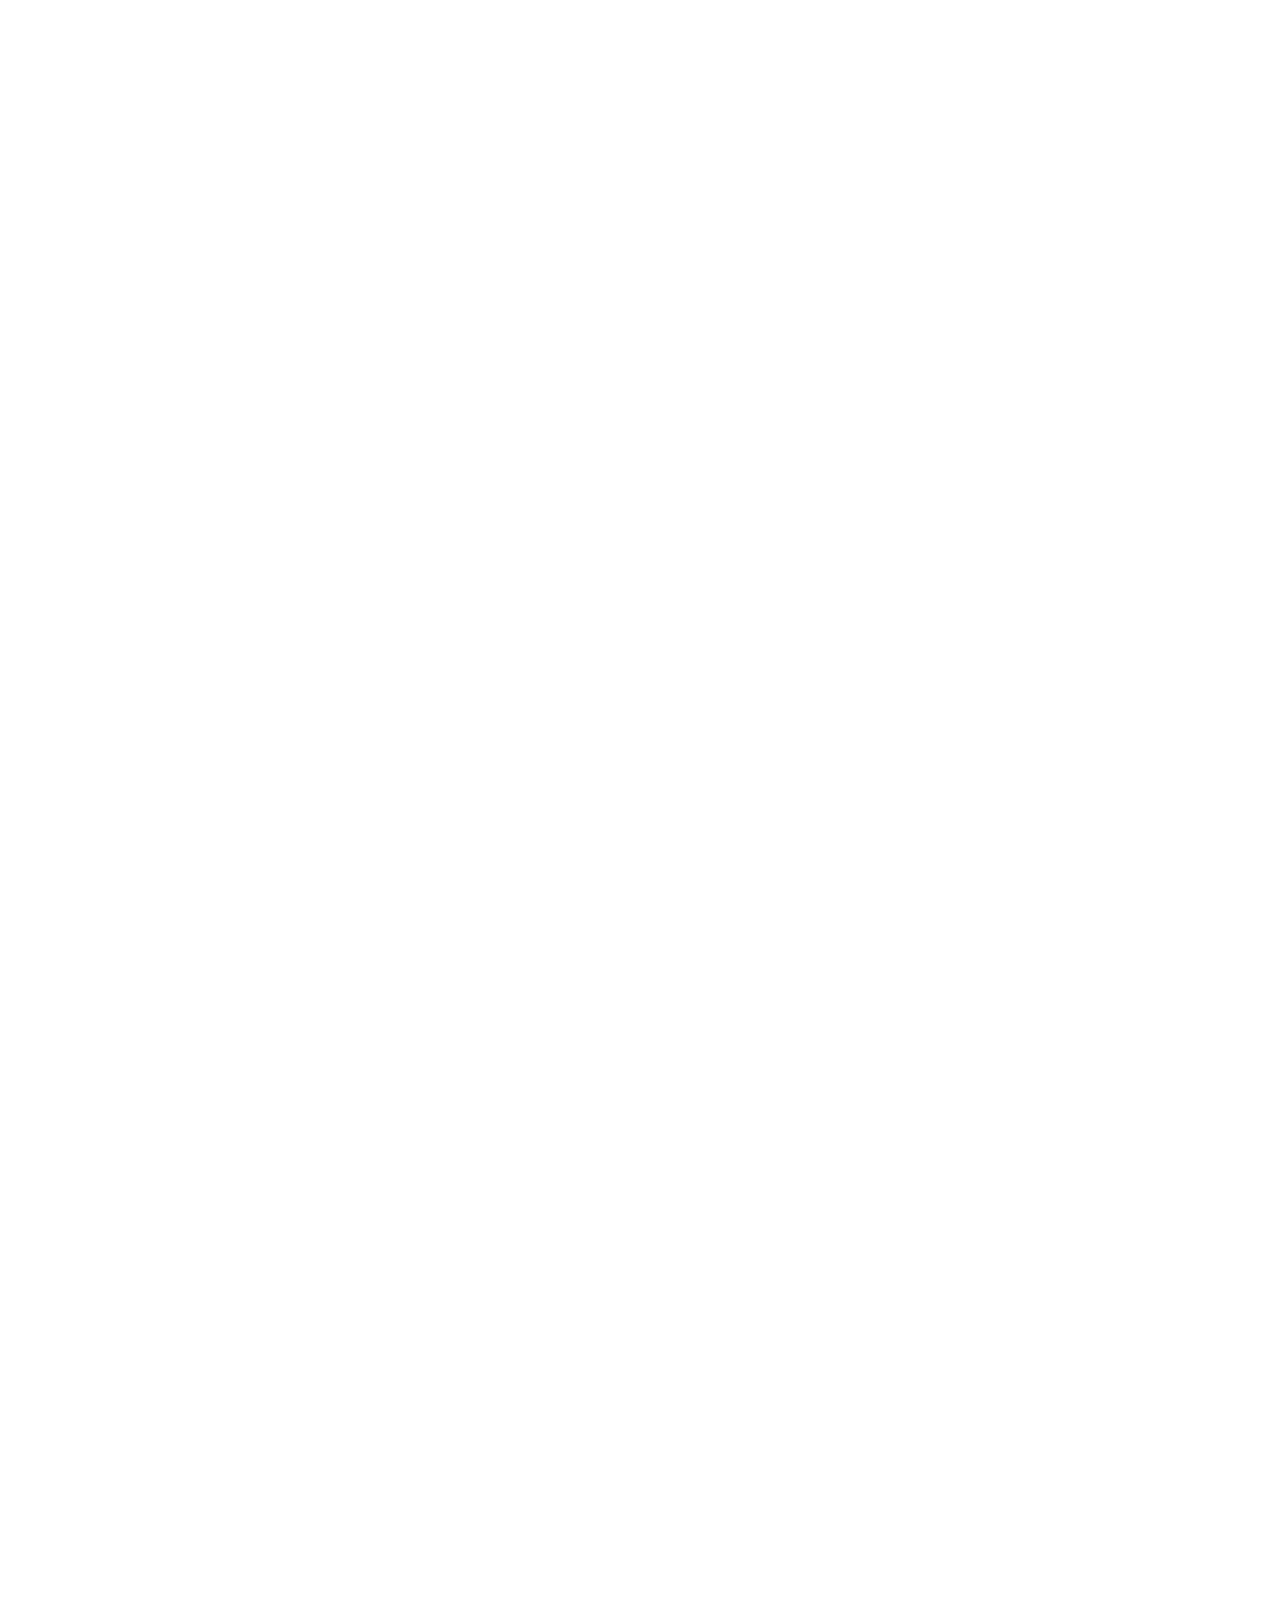
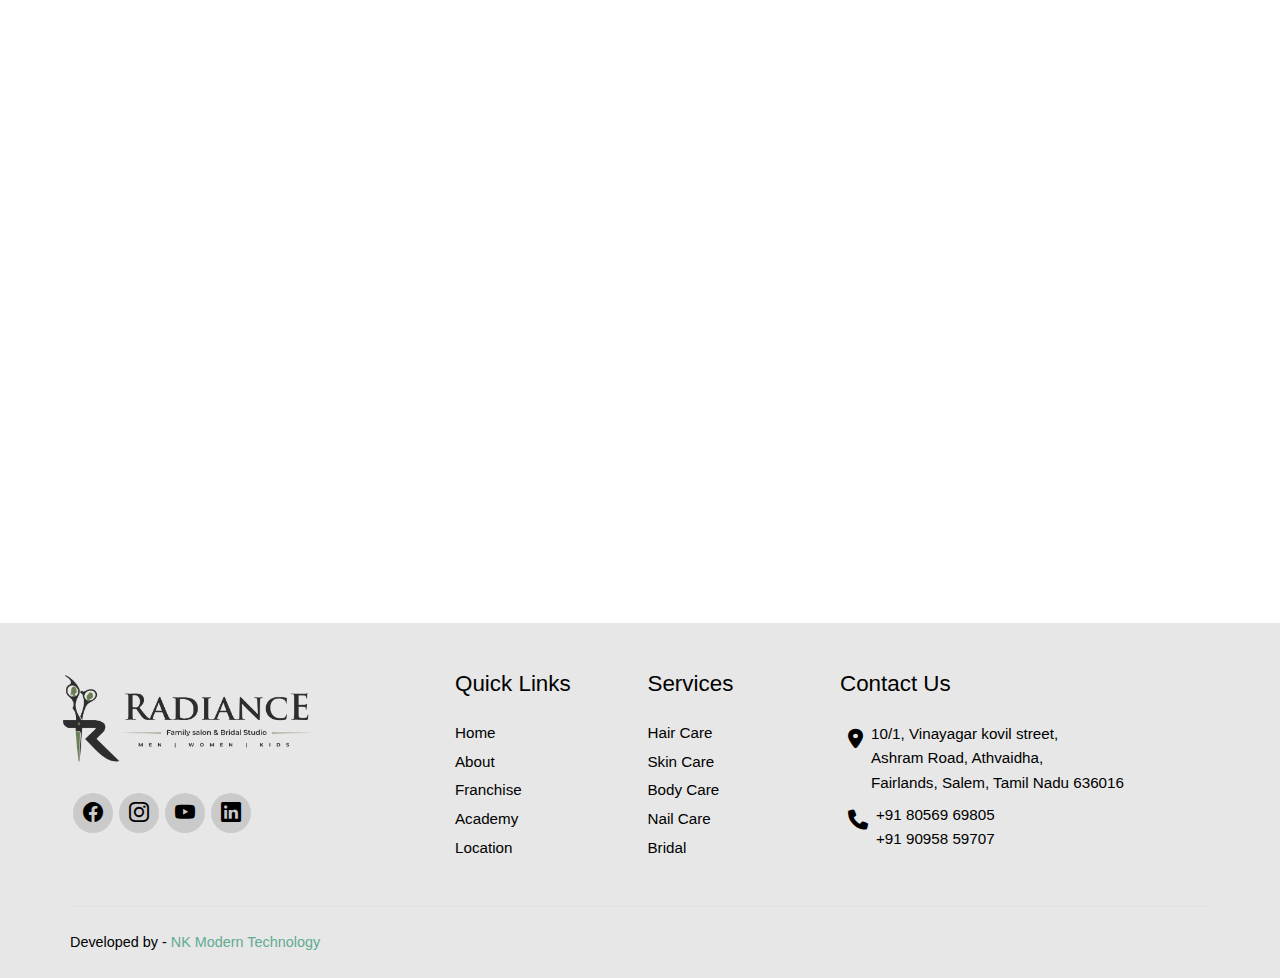
<file: nail-care.html>
<!DOCTYPE html>
<html lang="en">

<head>
	<meta charset="utf-8">
	<title>Professional Nail Care Services | Manicures & Pedicures | Radiance Salon</title>
	<meta content="width=device-width, initial-scale=1.0" name="viewport">
	<meta content="nail care" name="keywords">
	<meta
		content="Pamper your hands and feet with Radiance Salon's premium nail care services. Expert manicures, pedicures, nail art, and treatments using quality products."
		name="description">

	<!-- Favicon -->
	<link href="img/favicon.ico" rel="icon">

	<!-- Google Web Fonts -->
	<link rel="preconnect" href="https://fonts.gstatic.com">
	<link href="https://fonts.googleapis.com/css2?family=Poppins:wght@400;500;600;700&display=swap" rel="stylesheet">

	<!-- Font Awesome -->
	<link href="https://cdnjs.cloudflare.com/ajax/libs/font-awesome/5.10.0/css/all.min.css" rel="stylesheet">
	<link rel="stylesheet" href="https://cdnjs.cloudflare.com/ajax/libs/font-awesome/6.7.2/css/all.min.css"
		integrity="sha512-Evv84Mr4kqVGRNSgIGL/F/aIDqQb7xQ2vcrdIwxfjThSH8CSR7PBEakCr51Ck+w+/U6swU2Im1vVX0SVk9ABhg=="
		crossorigin="anonymous" referrerpolicy="no-referrer" />
	<!-- Bootstrap Icons CDN -->
	<link href="https://cdn.jsdelivr.net/npm/bootstrap-icons@1.11.1/font/bootstrap-icons.css" rel="stylesheet">

	<!-- Libraries Stylesheet -->
	<link href="lib/animate/animate.min.css" rel="stylesheet">
	<link href="lib/owlcarousel/assets/owl.carousel.min.css" rel="stylesheet">
	<link href="lib/tempusdominus/css/tempusdominus-bootstrap-4.min.css" rel="stylesheet" />
	<link href="https://unpkg.com/aos@2.3.1/dist/aos.css" rel="stylesheet">

	<!-- Customized Bootstrap Stylesheet -->
	<link href="css/style.css" rel="stylesheet">
	<link href="css/1.css" rel="stylesheet">
	<link href="css/service.css" rel="stylesheet">

</head>

<body>


	<!-- Preloader Start -->
	<div id="preloader">
		<div class="preloader-bg"></div>
		        <img src="images/Radiance Logo.png" alt="Logo" class="preloader-logo">
	</div>
	<!-- Preloader End -->



<!-- Top Bar Start -->
<div class="top-bar bg-dark text-white">
   <div class="tob_bar py-2 px-3 d-flex justify-content-between align-items-center">
   <a href="images/rate_card.pdf" target="_blank" class="btn btn-sm btn-warning text-white ratecard">
  Ratecard
</a>

 <a href="appointment.html" class="btn btn-sm btn-warning text-white"><div class="text-color font-weight-bold">Book Your Appointment</div></a>
    <div class="social-icons d-flex gap-2">
        <a href="https://www.facebook.com/radiancebridalstudio" class="text-color mx-2"><i class="fab fa-facebook-f"></i></a>
        <a href="https://www.instagram.com/radiance_unisexsalon/?hl=en" class="text-color mx-2"><i class="fab fa-instagram"></i></a>
        <a href="https://www.youtube.com/@rekharadianceunisexsaloon" class="text-color mx-2"><i class="fab fa-youtube"></i></a>
         <a href="https://www.linkedin.com/in/rekha-k-1868a6275?utm_source=share&utm_campaign=share_via&utm_content=profile&utm_medium=android_app" class="text-color mx-2"><i class="fab fa-linkedin"></i></a>
   </div>
  </div>
</div>
<!-- Top Bar End -->

    <!-- Navbar Start -->
    <nav class="navbar navbar-expand-lg bg-white navbar-light px-lg-5">
    <!-- Logo -->
    <a href="index.html" class="navbar-brand">
        <img class="nav-logo" src="images/Radiance Logo.png" alt="Logo">
    </a>

    <!-- Toggler for mobile -->
    <button class="navbar-toggler" type="button" data-toggle="collapse" data-target="#navbarCollapse">
        <span class="navbar-toggler-icon"></span>
    </button>

    <!-- Navbar links -->
    <div class="collapse navbar-collapse justify-content-center" id="navbarCollapse">
        <ul class="navbar-nav">

            
            <li class="nav-item"><a class="nav-link" href="index.html">Home</a></li>
            <li class="nav-item"><a class="nav-link" href="about.html">About</a></li>
            <li class="nav-item dropdown">
                <a class="nav-link dropdown-toggle" href="#" data-toggle="dropdown">Services</a>
                <div class="dropdown-menu">
                    <a class="dropdown-item" href="hair-care.html">Hair Care</a>
                    <a class="dropdown-item" href="skin-care.html">Skin Care</a>
                    <a class="dropdown-item" href="nail-care.html">Nail Care</a>
                    <a class="dropdown-item" href="body-care.html">Body Care</a>
                    <a class="dropdown-item" href="Bridal.html">Bridal</a>
                </div>
            </li>
            <li class="nav-item"><a class="nav-link" href="Franchise.html">Franchise</a></li>
            <li class="nav-item"><a class="nav-link" href="academy.html">Academy</a></li>
            <li class="nav-item"><a class="nav-link" href="contact.html">Locations</a></li>
        </ul>
    </div>

    <!-- Cart Icon -->
    <!-- <div class="d-none d-lg-block">
        <a href="#" class="btn btn-dark rounded-pill">
            <i class="fas fa-shopping-cart text-white"></i>
        </a>
    </div> -->
</nav>

    <!-- Navbar End -->



	<!-- Header Start -->
	<div class="jumbotron jumbotron-fluid bg-jumbotron bg-jumbotron-nail header-div">
		<div class="container text-center py-5">
			<h3 class="text-white display-3 mb-4">Nail Care</h3>
			<div class="d-inline-flex align-items-center text-white">
				<p class="m-0"><a class="text-white" href="index.html">Home</a></p>
				<i class="far fa-circle px-3"></i>
				<p class="m-0">Nail Care</p>
			</div>
		</div>
	</div>
	<!-- Header End -->



	<!-- <section id="services" class="personal-info py-2 py-md-5 overflow-hidden">
		<div class="service-about">
			<div class="row">
				<div class="col-md-5">
					<div class="m-1 p-1 m-md-5 p-md-5" data-aos="slide-right">
						<h2 class="display-1 text-uppercase">Nail Basics</h2>
						<p>Maintain clean, shaped, and polished nails with our essential manicure and pedicure services. A must for healthy, elegant hands and feet.</p>
						<a href="contact.html" class="btn btn-dark px-5 py-3">Book Now</a>
					</div>
				</div>
				<div class="col-md-7">
					<figure data-aos="slide-left">
						<img src="images/nail/nil.png" class="img-fluid" alt="Beauty">
					</figure>
				</div>
			</div>
		</div>
	</section> -->

	<section class="section">
		<div class="text-content" data-aos="zoom-in" data-aos-duration="1200">
			<h1 class="display-1">Nail Basics</h1>
			<p>
			Nails aren’t just an accessory — they’re your silent style statement.
Let each finger reflect your bold and beautiful vibe.
			</p>
		</div>
		<div class="image-content" data-aos="zoom-in" data-aos-duration="1200">
			<img src="images/nail/nail-basics.jpeg" alt="Nail Design Set">
		</div>
	</section>

<section class="section reverse">
		<div class="image-content" data-aos="zoom-in" data-aos-duration="1200">
			<img src="images/nail/lux.png" alt="Nail Art Showcase">
		</div>
		<div class="text-content" data-aos="zoom-in" data-aos-duration="1200">
			<h1 class="display-1">Luxury Nail Art</h1>
			<p>
				Flaunt unique, artistic nails with intricate designs, crystals, and textures. Perfect for special occasions or a bold fashion statement.
			</p>
			<p>
				Add some glamour with glitter-infused nail designs that shimmer and shine—ideal for parties and festive vibes.
			</p>
		</div>

	</section>


	<section class="section">
		<div class="text-content" data-aos="zoom-in" data-aos-duration="1200">
			<h1 class="display-1">Gel Polish</h1>
			<p>
				Enjoy long-lasting, chip-resistant colour with our gel polish range. Glossy, smooth, and perfect for busy lifestyles.
			</p>
		</div>
		<div class="image-content" data-aos="zoom-in" data-aos-duration="1200">
			<img src="images/nail/gail.png" alt="Nail Design Set">
		</div>
	</section>


<section class="section reverse">
		<div class="image-content" data-aos="zoom-in" data-aos-duration="1200">
			<img src="images/nail/spark.png" alt="Nail Art Showcase">
		</div>
		<div class="text-content" data-aos="zoom-in" data-aos-duration="1200">
			<h1 class="display-1">Sparkle Nail Art</h1>
			<p>Maintain clean, shaped, and polished nails with our essential manicure and pedicure services. A must for healthy, elegant hands and feet.</p>
		</div>

	</section>
	


	

	<section class="section">
		
		<div class="text-content" data-aos="zoom-in" data-aos-duration="1200">
			<h1 class="display-1">Nail Extension</h1>
			<p>Add instant charm to your hands with stylish nail extensions.
Crafted with care to suit your personality and style.</p>
		
		</div>
		<div class="image-content" data-aos="zoom-in" data-aos-duration="1200">
			<img src="images/nail/nil.png" alt="Nail Art Showcase">
		</div>

	</section>


	<!-- Footer start -->
	<footer id="footer" class="bg-black pt-5" data-bs-theme="dark">
		<div class="container">


			<div class="row">
				<div class="col-md-4 text-start text-md-end">
					<div class="mb-4">
						<a href="index.html">
							<img src="images/Radiance Logo.png" class="logo footer-logo" alt="logo">
						</a>
					</div>


					<div class="social-links">
						<ul class="list-unstyled d-flex justify-content-start flex-wrap gap-3">
							<li>
								<a href="https://www.facebook.com/radiancebridalstudio" class="text-secondary">
									<i class="bi bi-facebook" style="font-size: 24px;"></i>
								</a>
							</li>
							<li>
								<a href="https://www.instagram.com/radiance_unisexsalon/?hl=en" class="text-secondary">
									<i class="bi bi-instagram" style="font-size: 24px;"></i>
									<!-- New Twitter (X) logo -->
								</a>
							</li>
							<li>
								<a href="https://www.youtube.com/@rekharadianceunisexsaloon" class="text-secondary">
									<i class="bi bi-youtube" style="font-size: 24px;"></i>
								</a>
							</li>
							<li>
								<a href="https://www.linkedin.com/in/rekha-k-1868a6275?utm_source=share&utm_campaign=share_via&utm_content=profile&utm_medium=android_app"
									class="text-secondary">
									<i class="bi bi-linkedin" style="font-size: 24px;"></i>
								</a>
							</li>
						</ul>
					</div>
				</div>
				<div class="col-6 col-md-2">
					<div class="footer-menu">
						<h5 class="widget-title mb-4">Quick Links</h5>
						<ul class="menu-list list-unstyled fs-6">
							<li class="menu-item">
                                    <a href="index.html" class="item-anchor">Home</a>
                                </li>
							<li class="menu-item">
								<a href="about.html" class="item-anchor">About</a>
							</li>
							<li class="menu-item">
								<a href="Franchise.html" class="item-anchor">Franchise</a>
							</li>
							<li class="menu-item">
								<a href="academy.html" class="item-anchor">Academy</a>
							</li>
							<li class="menu-item">
								<a href="contact.html" class="item-anchor">Location</a>
							</li>
						</ul>
					</div>
				</div>
				<div class="col-6 col-md-2">
					<div class="footer-menu">
						<h5 class="widget-title mb-4">Services</h5>
						<ul class="menu-list list-unstyled fs-6">
							<li class="menu-item">
								<a href="hair-care.html" class="item-anchor">Hair Care</a>
							</li>
							<li class="menu-item">
								<a href="skin-care.html" class="item-anchor">Skin Care</a>
							</li>
							<li class="menu-item">
								<a href="body-care.html" class="item-anchor">Body Care</a>
							</li>
							<li class="menu-item">
								<a href="nail-care.html" class="item-anchor">Nail Care</a>
							</li>
							<li class="menu-item">
								<a href="Bridal.html" class="item-anchor">Bridal</a>
							</li>
						</ul>
					</div>
				</div>
				<div class="col-md-4 text-start text-md-end">
					<div class="footer-menu">
						<h5 class="widget-title mb-4">Contact Us</h5>

						<p class="mb-2 branch_add d-flex"><i class="fa fa-map-marker-alt me-3 mx-2 foo-icon"></i>10/1,
							Vinayagar kovil street, <br /> Ashram Road, Athvaidha, <br /> Fairlands, Salem, Tamil Nadu
							636016</p>
						<p class="mb-2 branch_add d-flex"><i class="fa fa-phone me-3 mx-2 foo-icon"></i>+91 80569 69805
							<br /> +91 90958 59707</p>

					</div>
				</div>

			</div>

			<div class="border-top py-4">
				<div class="row">
					<div class="col-md-6">
						<p>Developed by - <a href="https://nkmoderntechnology.com/"
								style="color: rgb(97, 171, 146);">NK Modern Technology</a>
						</p>
					</div>

				</div>
			</div>

		</div>
	</footer>
	<!-- Footer End -->


	<!-- Back to Top -->
	<!-- <a href="#" class="btn btn-lg btn-primary back-to-top"><i class="fa fa-angle-double-up"></i></a> -->
	<a href="tel:9095859707" class="call-link" aria-label="Call Us">
		<img src="img/call.jpg" alt="Call" />
	</a>
	<a href="https://wa.me/9095859707" target="_blank" class="whatsapp-link" aria-label="Chat on WhatsApp">
		<img src="img/whatsapp-logo-1.png" alt="WhatsApp" />
	</a>
	<!-- Back to Top -->
	<!-- <a href="#" class="btn btn-lg btn-primary back-to-top"><i class="fa fa-angle-double-up"></i></a> -->

	<!-- JavaScript Libraries -->
	<script src="https://code.jquery.com/jquery-3.4.1.min.js"></script>
	<script src="https://stackpath.bootstrapcdn.com/bootstrap/4.4.1/js/bootstrap.bundle.min.js"></script>
	<script src="lib/easing/easing.min.js"></script>
	<script src="lib/waypoints/waypoints.min.js"></script>
	<script src="lib/counterup/counterup.min.js"></script>
	<script src="lib/owlcarousel/owl.carousel.min.js"></script>
	<script src="lib/tempusdominus/js/moment.min.js"></script>
	<script src="lib/tempusdominus/js/moment-timezone.min.js"></script>
	<script src="lib/tempusdominus/js/tempusdominus-bootstrap-4.min.js"></script>
	<script src="https://unpkg.com/aos@2.3.1/dist/aos.js"></script>
	<script>
		AOS.init();
	</script>

	<!-- Contact Javascript File -->
	<script src="mail/jqBootstrapValidation.min.js"></script>
	<script src="mail/contact.js"></script>

	<!-- Template Javascript -->
	<script src="js/main.js"></script>

	<script src="js/jquery-1.11.0.min.js"></script>
	<script src="https://cdn.jsdelivr.net/npm/bootstrap@5.3.1/dist/js/bootstrap.bundle.min.js"
		integrity="sha384-HwwvtgBNo3bZJJLYd8oVXjrBZt8cqVSpeBNS5n7C8IVInixGAoxmnlMuBnhbgrkm"
		crossorigin="anonymous"></script>
	<script type="text/javascript" src="js/plugins.js"></script>
	<script type="text/javascript" src="js/script.js"></script>
	<script>
		const modeToggle = document.getElementById("modeToggle");
		const body = document.body;

		modeToggle.addEventListener("click", () => {
			body.classList.toggle("dark-mode");

			const icon = modeToggle.querySelector("i");
			if (body.classList.contains("dark-mode")) {
				icon.classList.remove("fa-moon");
				icon.classList.add("fa-sun");
			} else {
				icon.classList.remove("fa-sun");
				icon.classList.add("fa-moon");
			}
		});
	</script>
	<script>
		window.addEventListener('load', function () {
			const preloader = document.getElementById('preloader');
			const navbarDiv = document.querySelector('.nav-bar-div');

			// After preload animation
			setTimeout(() => {
				preloader.classList.add('hide');
				navbarDiv.classList.add('show'); // show the navbar
			}, 800); // match preloader animation time
		});
	</script>

</body>

</html>
</file>
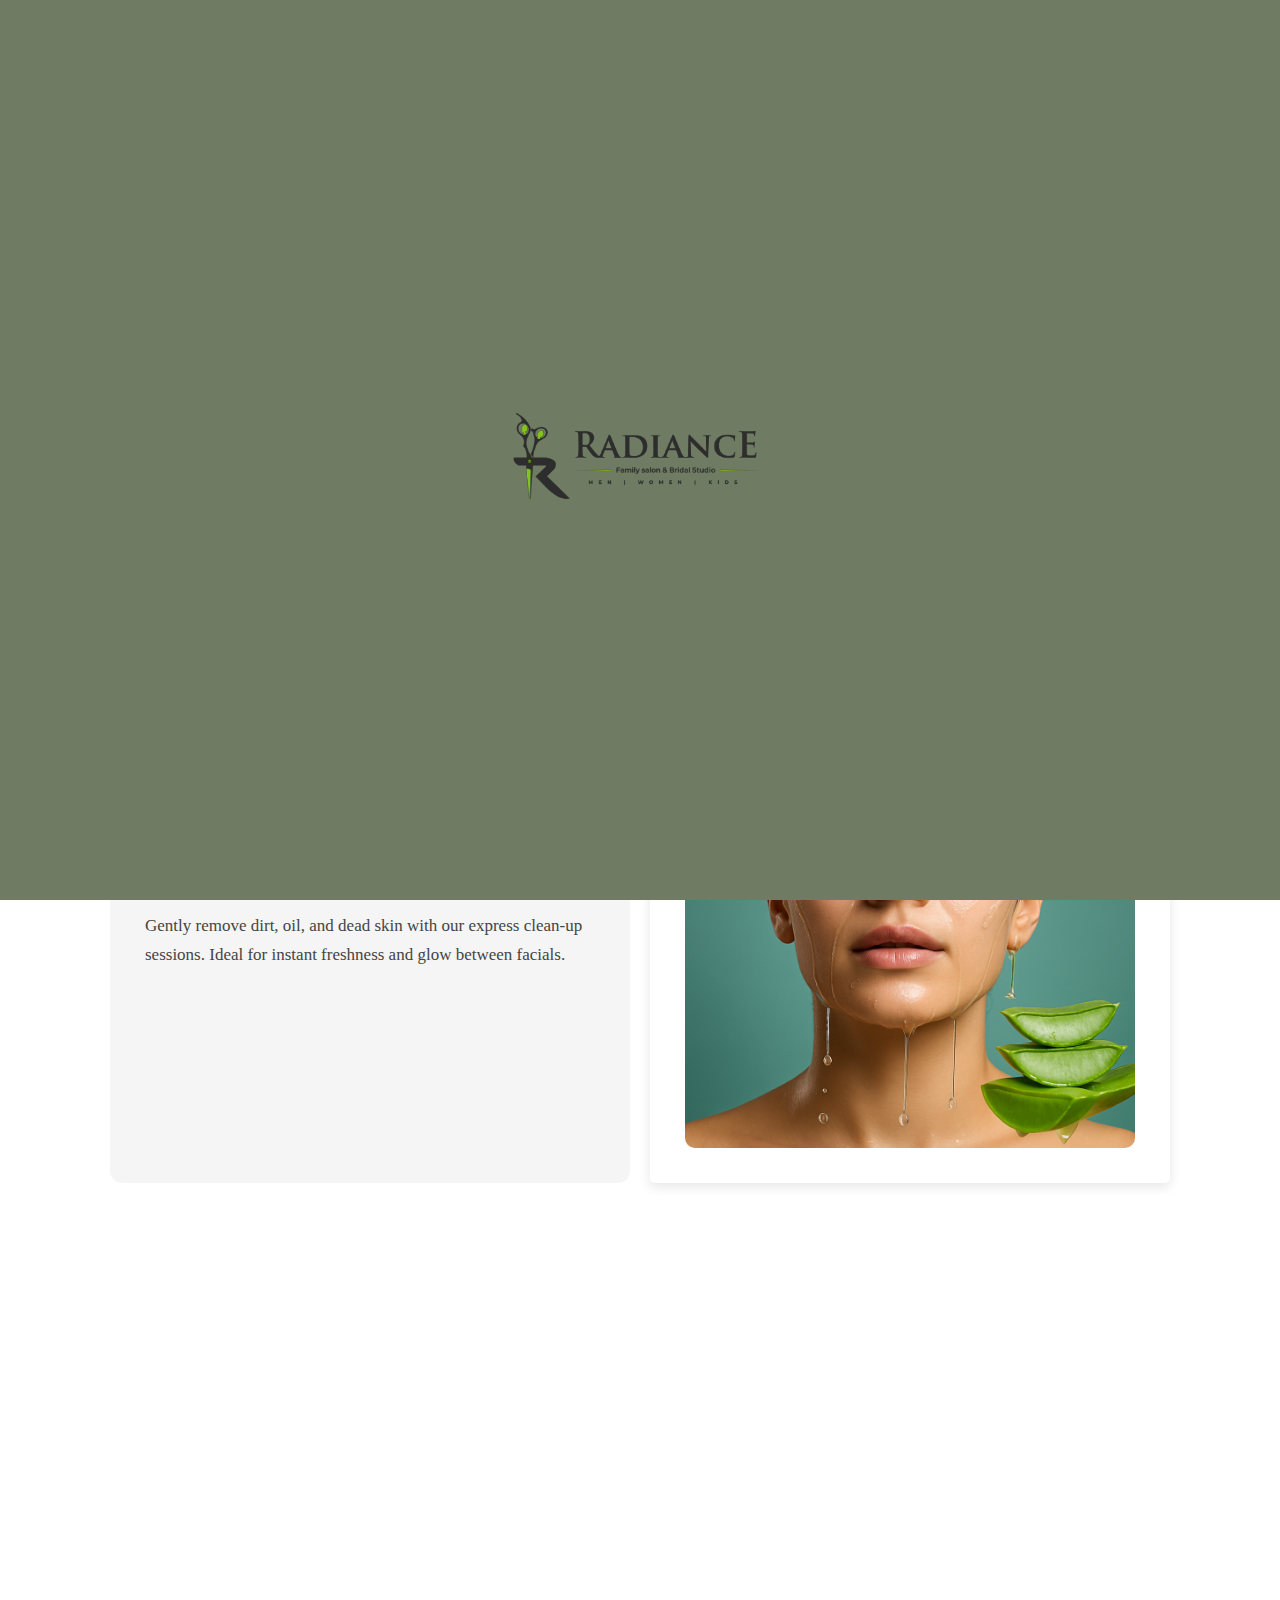
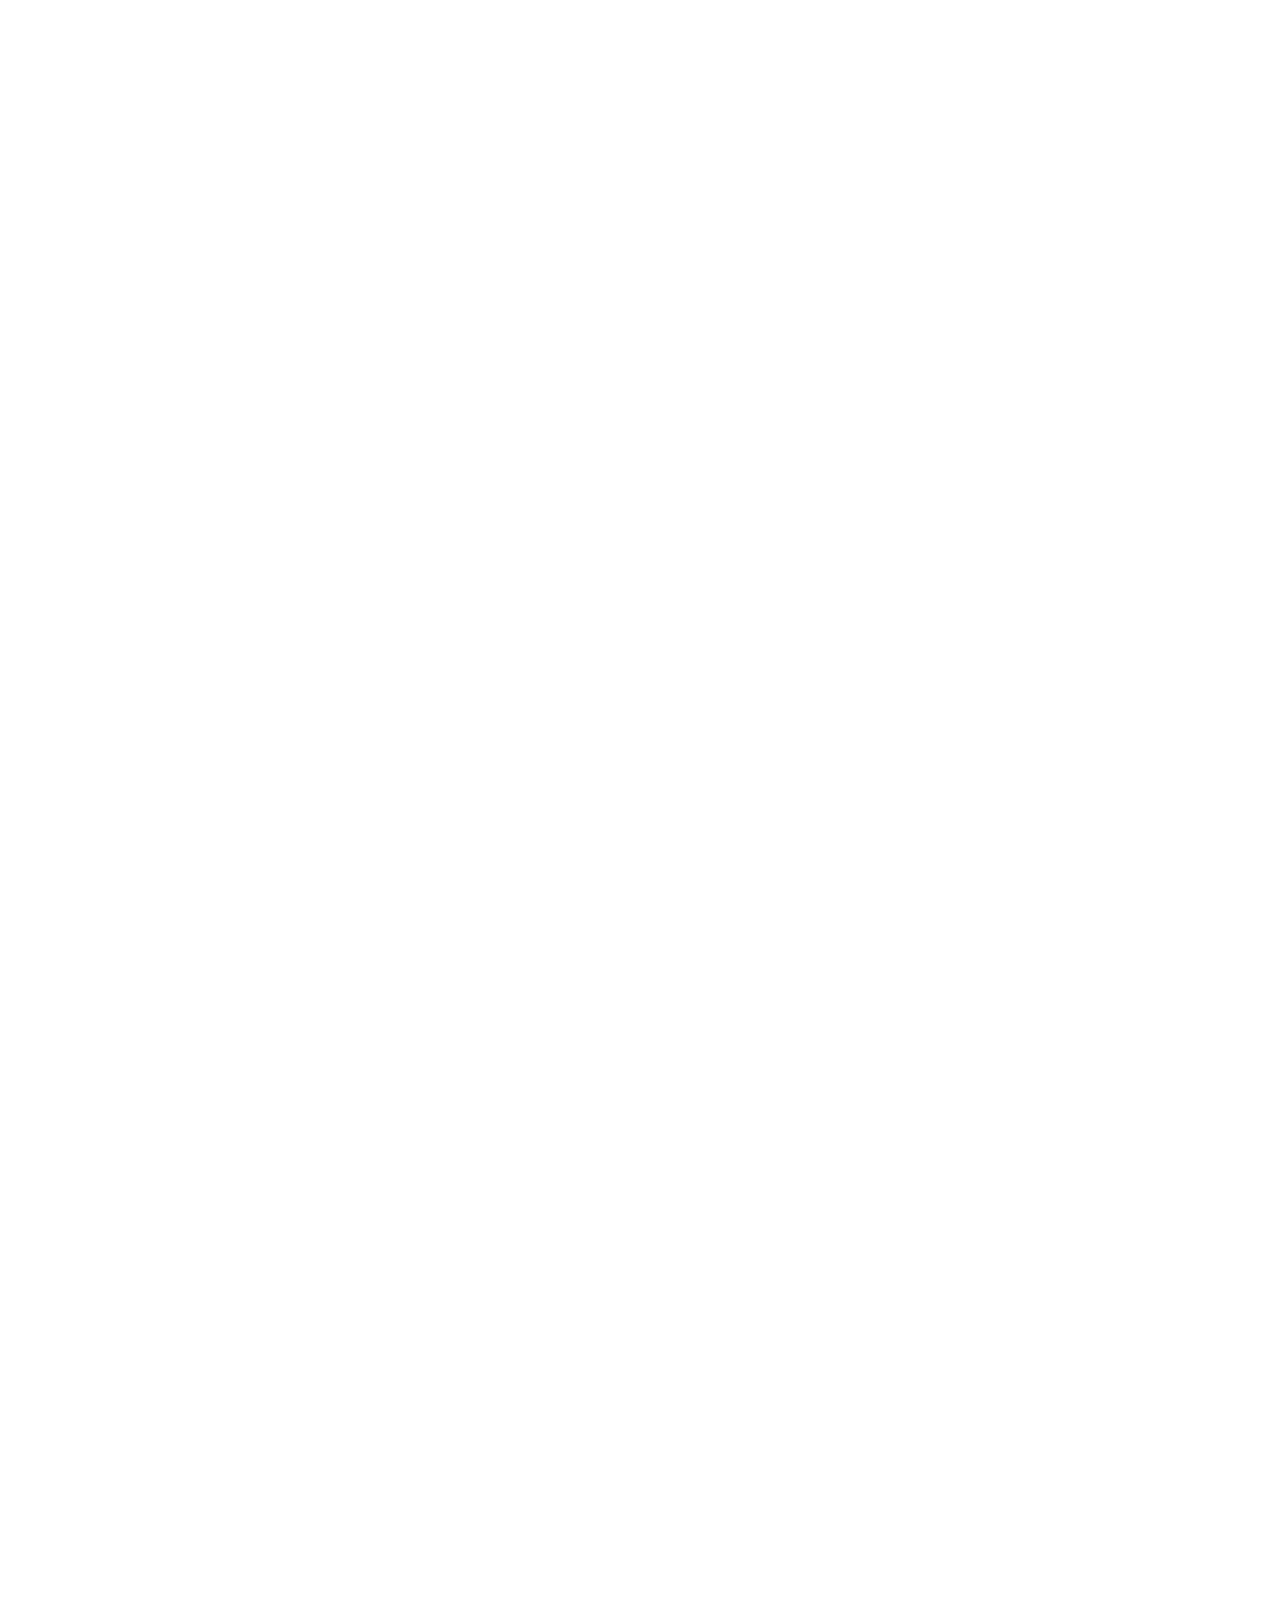
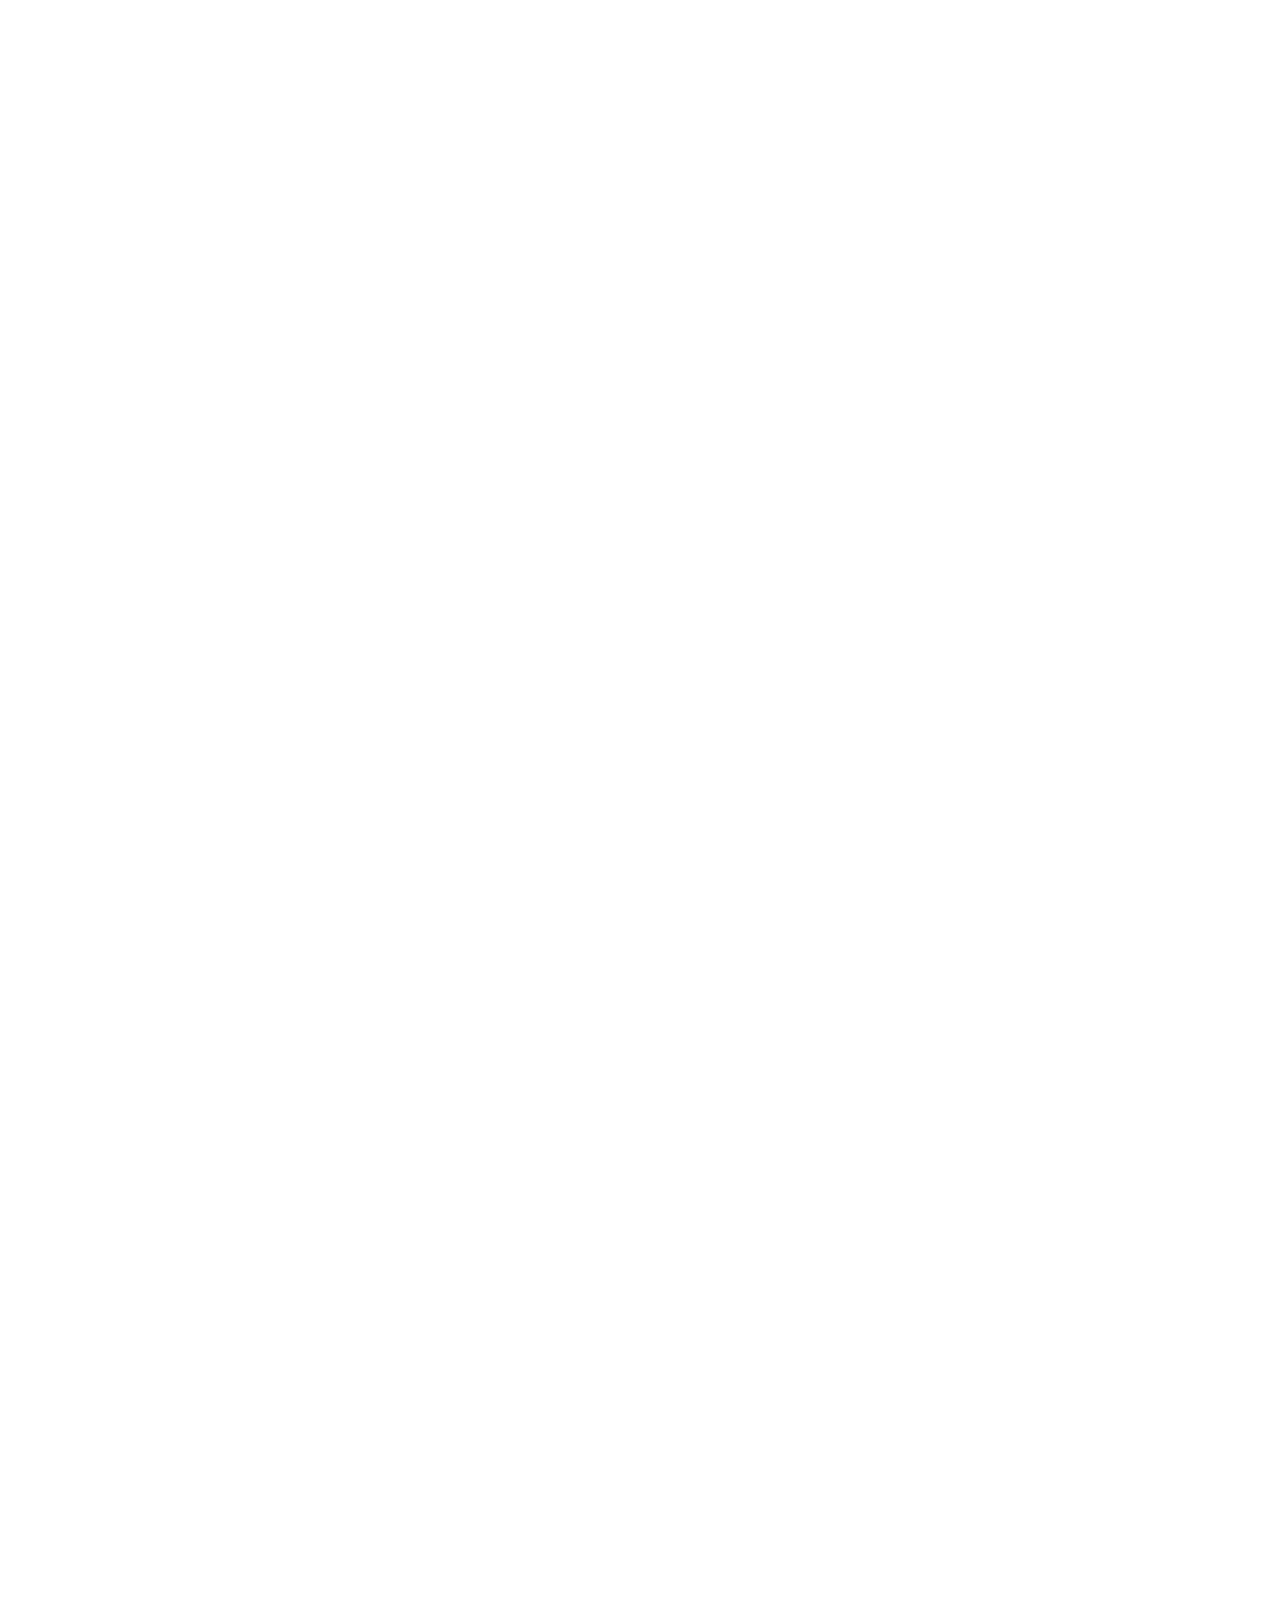
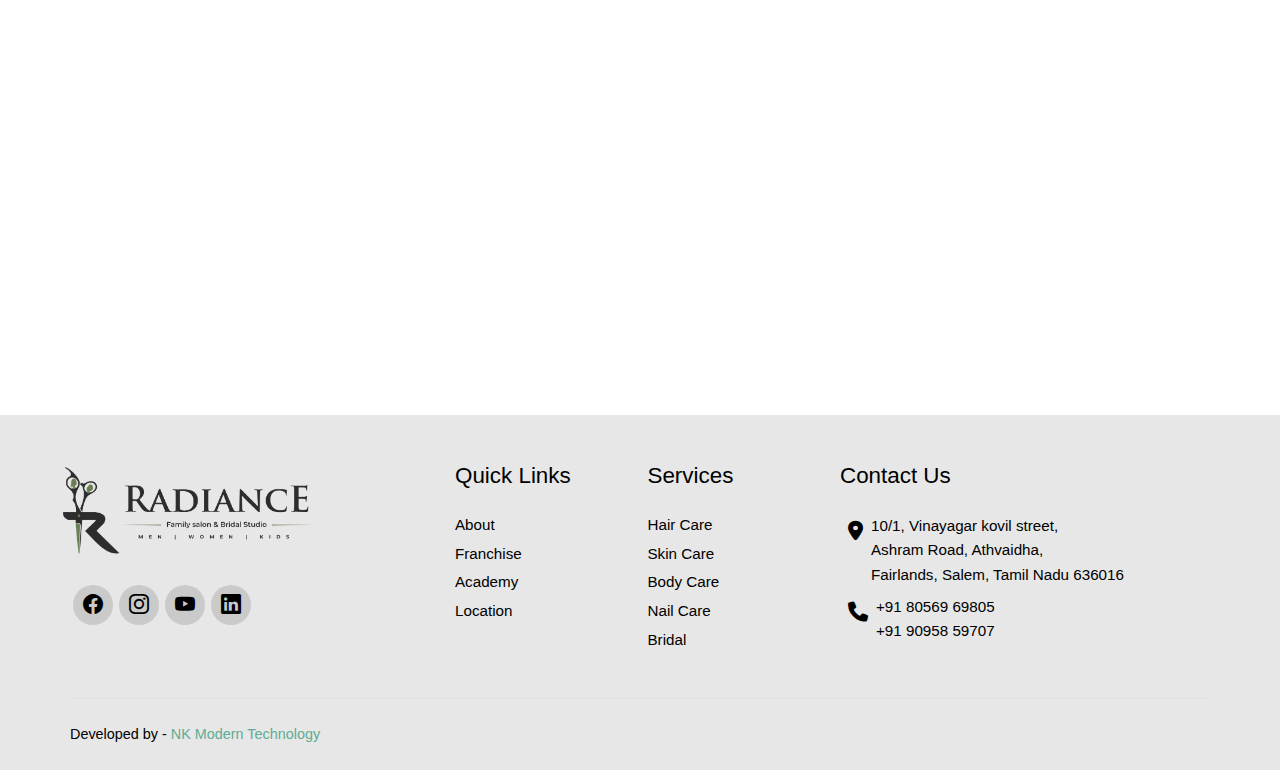
<file: skin-care.html>
<!DOCTYPE html>
<html lang="en">

<head>
	<meta charset="utf-8">
	<title>Professional Skin Care Services & Treatments | Radiance Salon</title>
	<meta content="width=device-width, initial-scale=1.0" name="viewport">
	<meta content="skin care" name="keywords">
	<meta
		content="Revitalize your skin with Radiance Salon's professional skin care treatments. From facials to advanced therapies, our skin experts deliver glowing, healthy results."
		name="description">

	<!-- Favicon -->
	<link href="img/favicon.ico" rel="icon">

	<!-- Google Web Fonts -->
	<link rel="preconnect" href="https://fonts.gstatic.com">
	<link href="https://fonts.googleapis.com/css2?family=Poppins:wght@400;500;600;700&display=swap" rel="stylesheet">

	<!-- Font Awesome -->
	<link href="https://cdnjs.cloudflare.com/ajax/libs/font-awesome/5.10.0/css/all.min.css" rel="stylesheet">
	<link rel="stylesheet" href="https://cdnjs.cloudflare.com/ajax/libs/font-awesome/6.7.2/css/all.min.css"
		integrity="sha512-Evv84Mr4kqVGRNSgIGL/F/aIDqQb7xQ2vcrdIwxfjThSH8CSR7PBEakCr51Ck+w+/U6swU2Im1vVX0SVk9ABhg=="
		crossorigin="anonymous" referrerpolicy="no-referrer" />
	<!-- Bootstrap Icons CDN -->
	<link href="https://cdn.jsdelivr.net/npm/bootstrap-icons@1.11.1/font/bootstrap-icons.css" rel="stylesheet">

	<!-- Libraries Stylesheet -->
	<link href="lib/animate/animate.min.css" rel="stylesheet">
	<link href="lib/owlcarousel/assets/owl.carousel.min.css" rel="stylesheet">
	<link href="lib/tempusdominus/css/tempusdominus-bootstrap-4.min.css" rel="stylesheet" />
	<link href="https://unpkg.com/aos@2.3.1/dist/aos.css" rel="stylesheet">

	<!-- Customized Bootstrap Stylesheet -->
	<link href="css/style.css" rel="stylesheet">
	<link href="css/1.css" rel="stylesheet">
	<link href="css/service.css" rel="stylesheet">

</head>

<body>



	<!-- Preloader Start -->
	<div id="preloader">
		<div class="preloader-bg"></div>
		<img src="img/logo.svg" alt="Logo" class="preloader-logo">
	</div>
	<!-- Preloader End -->




<!-- Top Bar Start -->
<div class="top-bar bg-dark text-white">
   <div class="tob_bar py-2 px-3 d-flex justify-content-between align-items-center">
   <a href="images/rate_card.pdf" download target="_blank" class="btn btn-sm btn-warning text-white">
    Ratecard
</a>
 <a href="a"><div class="text-center font-weight-bold">Book Your Appointment</div></a>
    <div class="social-icons d-flex gap-2">
        <a href="https://www.facebook.com/radiancebridalstudio" class="text-warning mx-2"><i class="fab fa-facebook-f"></i></a>
        <a href="https://www.instagram.com/radiance_unisexsalon/?hl=en" class="text-warning mx-2"><i class="fab fa-instagram"></i></a>
        <a href="https://www.youtube.com/@rekharadianceunisexsaloon" class="text-warning mx-2"><i class="fab fa-youtube"></i></a>
         <a href="https://www.linkedin.com/in/rekha-k-1868a6275?utm_source=share&utm_campaign=share_via&utm_content=profile&utm_medium=android_app" class="text-warning mx-2"><i class="fab fa-linkedin"></i></a>
   </div>
  </div>
</div>
<!-- Top Bar End -->

    <!-- Navbar Start -->
    <nav class="navbar navbar-expand-lg bg-white navbar-light px-lg-5">
    <!-- Logo -->
    <a href="index.html" class="navbar-brand">
        <img class="nav-logo" src="images/Radiance Logo.png" alt="Logo">
    </a>

    <!-- Toggler for mobile -->
    <button class="navbar-toggler" type="button" data-toggle="collapse" data-target="#navbarCollapse">
        <span class="navbar-toggler-icon"></span>
    </button>

    <!-- Navbar links -->
    <div class="collapse navbar-collapse justify-content-center" id="navbarCollapse">
        <ul class="navbar-nav">

            
            <li class="nav-item"><a class="nav-link" href="about.html">About</a></li>
            <li class="nav-item dropdown">
                <a class="nav-link dropdown-toggle" href="#" data-toggle="dropdown">Services</a>
                <div class="dropdown-menu">
                    <a class="dropdown-item" href="hair-care.html">Hair Care</a>
                    <a class="dropdown-item" href="skin-care.html">Skin Care</a>
                    <a class="dropdown-item" href="nail-care.html">Nail Care</a>
                    <a class="dropdown-item" href="body-care.html">Body Care</a>
                    <a class="dropdown-item" href="Bridal.html">Bridal</a>
                </div>
            </li>
            <li class="nav-item"><a class="nav-link" href="Franchise.html">Franchise</a></li>
            <li class="nav-item"><a class="nav-link" href="academy.html">Academy</a></li>
            <li class="nav-item"><a class="nav-link" href="contact.html">Locations</a></li>
        </ul>
    </div>

    <!-- Cart Icon -->
    <!-- <div class="d-none d-lg-block">
        <a href="#" class="btn btn-dark rounded-pill">
            <i class="fas fa-shopping-cart text-white"></i>
        </a>
    </div> -->
</nav>

    <!-- Navbar End -->

	<!-- Header Start -->
	<div class="jumbotron jumbotron-fluid bg-jumbotron bg-jumbotron-skin header-div">
		<div class="container text-center py-5">
			<h3 class="text-white display-3 mb-4">Skin Care</h3>
			<div class="d-inline-flex align-items-center text-white">
				<p class="m-0"><a class="text-white" href="index.html">Home</a></p>
				<i class="far fa-circle px-3"></i>
				<p class="m-0">Skin Care</p>
			</div>
		</div>
	</div>
	<!-- Header End -->





	<!-- Service Start -->
	<!-- <div class="container-fluid px-0 py-5 my-5 ">
		<div class="row mx-0 justify-content-center text-center">
			<div class="col-lg-6">
				<h6 class="d-inline-block bg-light text-primary text-uppercase py-1 px-2">Our Service</h6>
				<h1>Transform Your Skin with Our Professional Skin Care Services</h1>
			</div>
		</div>
		<div class="owl-carousel service-carousel">
			<div class="service-item position-relative">
				<img class="img-fluid" src="img/service-1.jpg" alt="Professional facial treatment at Radiance Salon">
				<div class="service-text text-center">
					<h4 class="text-white font-weight-medium px-3">Body Massage</h4>
					<p class="text-white px-3 mb-3">Elitr labore sit dolor erat est lorem diam sea ipsum diam dolor duo
						sit ipsum</p>
					<div class="w-100 bg-white text-center p-4">
						<a class="btn btn-primary" href="">Make Order</a>
					</div>
				</div>
			</div>
			<div class="service-item position-relative">
				<img class="img-fluid" src="img/service-2.jpg" alt="Professional facial treatment at Radiance Salon">
				<div class="service-text text-center">
					<h4 class="text-white font-weight-medium px-3">Stone Therapy</h4>
					<p class="text-white px-3 mb-3">Elitr labore sit dolor erat est lorem diam sea ipsum diam dolor duo
						sit ipsum</p>
					<div class="w-100 bg-white text-center p-4">
						<a class="btn btn-primary" href="">Make Order</a>
					</div>
				</div>
			</div>
			<div class="service-item position-relative">
				<img class="img-fluid" src="img/service-3.jpg" alt="Professional facial treatment at Radiance Salon">
				<div class="service-text text-center">
					<h4 class="text-white font-weight-medium px-3">Facial Therapy</h4>
					<p class="text-white px-3 mb-3">Elitr labore sit dolor erat est lorem diam sea ipsum diam dolor duo
						sit ipsum</p>
					<div class="w-100 bg-white text-center p-4">
						<a class="btn btn-primary" href="">Make Order</a>
					</div>
				</div>
			</div>
			<div class="service-item position-relative">
				<img class="img-fluid" src="img/service-4.jpg" alt="Professional facial treatment at Radiance Salon">
				<div class="service-text text-center">
					<h4 class="text-white font-weight-medium px-3">Skin Care</h4>
					<p class="text-white px-3 mb-3">Elitr labore sit dolor erat est lorem diam sea ipsum diam dolor duo
						sit ipsum</p>
					<div class="w-100 bg-white text-center p-4">
						<a class="btn btn-primary" href="">Make Order</a>
					</div>
				</div>
			</div>
			<div class="service-item position-relative">
				<img class="img-fluid" src="img/service-5.jpg" alt="Professional facial treatment at Radiance Salon">
				<div class="service-text text-center">
					<h4 class="text-white font-weight-medium px-3">Stream Bath</h4>
					<p class="text-white px-3 mb-3">Elitr labore sit dolor erat est lorem diam sea ipsum diam dolor duo
						sit ipsum</p>
					<div class="w-100 bg-white text-center p-4">
						<a class="btn btn-primary" href="">Make Order</a>
					</div>
				</div>
			</div>
			<div class="service-item position-relative">
				<img class="img-fluid" src="img/service-6.jpg" alt="Professional facial treatment at Radiance Salon">
				<div class="service-text text-center">
					<h4 class="text-white font-weight-medium px-3">Face Masking</h4>
					<p class="text-white px-3 mb-3">Elitr labore sit dolor erat est lorem diam sea ipsum diam dolor duo
						sit ipsum</p>
					<div class="w-100 bg-white text-center p-4">
						<a class="btn btn-primary" href="">Make Order</a>
					</div>
				</div>
			</div>
		</div>

	</div> -->
	<!-- Service End -->


	<!-- 
	<div class="toggle-buttons">
		<button class="toggle-btn active" data-gender="her">For Her</button>
		<button class="toggle-btn" data-gender="him">For Him</button>
	</div> -->

	<!-- Section 1 -->

	<div class="toggle-section">
		<div class="toggle-content her active">
			<div class="text-content" data-aos="zoom-in" data-aos-duration="1200">
				<h3 class="display-1">Clean-up</h3>
				<p>Gently remove dirt, oil, and dead skin with our express clean-up sessions. Ideal for instant freshness and glow between facials.</p>
			</div>
			<div class="image-content" data-aos="zoom-in" data-aos-duration="1200">
				<img src="images/skin/clean.png" alt="Professional facial treatment at Radiance Salon">
			</div>
		</div>

		<div class="toggle-content him active mt-5">

			<div class="image-content" data-aos="zoom-in" data-aos-duration="1200">
				<img src="images/skin/facial.png" alt="Professional facial treatment at Radiance Salon">
			</div>

			<div class="text-content" data-aos="zoom-in" data-aos-duration="1200">

				<h3>Facials</h3>
				<p>Choose from a variety of facials that target acne, dullness, pigmentation, and aging—delivering visible results and healthier skin.</p>
			</div>

		</div>
	</div>


	<!-- Section 1 -->
	<!-- Section 1 -->
	<div class="toggle-section">
		<div class="toggle-content her active">

			<div class="text-content" data-aos="zoom-in" data-aos-duration="1200">
				<h3>Luxury Facials</h3>
				<p>Indulge in premium skincare rituals with high-end ingredients. Tailored to your skin type, these facials restore radiance, youthfulness, and hydration.</p>
			</div>
			<div class="image-content" data-aos="zoom-in" data-aos-duration="1200">
				<img src="images/skin/luxgy.png" alt="Professional facial treatment at Radiance Salon">
			</div>
		</div>

		<div class="toggle-content him active mt-5">

			<div class="image-content" data-aos="zoom-in" data-aos-duration="1200">
				<img src="images/skin/mask.png" alt="Professional facial treatment at Radiance Salon">
			</div>
			<div class="text-content" data-aos="zoom-in" data-aos-duration="1200">
				<h3>Add-On Mask</h3>
				<p>Boost your skin treatment with targeted masks that address dryness, acne, or pigmentation—customized to elevate your facial results.</p>
			</div>

		</div>
	</div>

	<div class="toggle-section">
		<div class="toggle-content her active">
			<div class="text-content" data-aos="zoom-in" data-aos-duration="1200">
				<h3>Glow Instantly with Our Face Clean-Up</h3>
				<p>Radiance Salon’s face clean-up cleanses, exfoliates, and hydrates your skin, leaving it refreshed and
					radiant. Say goodbye to dullness and hello to a natural glow with expert care crafted just for you!
				</p>
			</div>
			<div class="image-content" data-aos="zoom-in" data-aos-duration="1200">
				<img src="img/skin/10003 (1).jpg" alt="Professional facial treatment at Radiance Salon">
			</div>
		</div>


		<div class="toggle-content him active mt-5">

			<div class="image-content" data-aos="zoom-in" data-aos-duration="1200">
				<img src="img/skin/10006 (1).jpg" alt="Professional facial treatment at Radiance Salon">
			</div>
			<div class="text-content" data-aos="zoom-in" data-aos-duration="1200">
				<h3>Face Clean up</h3>
				<p> A face clean-up in the salon is a process of improving the appearance of the skin on your face. This
					can be done by cleansing, exfoliating, and moisturizing the skin.</p>
			</div>

		</div>
	</div>

	<div class="toggle-section">
		<div class="toggle-content her active">

			<div class="text-content" data-aos="zoom-in" data-aos-duration="1200">
				<h3>Glow Naturally with Our Face Mask Service</h3>
				<p>Refresh and rejuvenate your skin with Radiance Salon’s face mask treatment. From cleansing to gentle
					exfoliation and massage, our service leaves your skin soft, nourished, and radiant. Simple care,
					visible results—try it today!</p>
			</div>
			<div class="image-content" data-aos="zoom-in" data-aos-duration="1200">
				<img src="img/skin/10004 (1).jpg" alt="Professional facial treatment at Radiance Salon">
			</div>


		</div>

		<div class="toggle-content him active mt-5">

			<div class="image-content" data-aos="zoom-in" data-aos-duration="1200">
				<img src="img/skin/10008.jpg" alt="Professional facial treatment at Radiance Salon">
			</div>
			<div class="text-content" data-aos="zoom-in" data-aos-duration="1200">
				<h3>Face Mask</h3>
				<p>The face mask service at the salon is a great way to relax and rejuvenate your skin. Radiance unisex
					salon that uses high-quality products. The face mask service includes deep cleansing, exfoliation,
					and massaging of the face.</p>
			</div>

		</div>
	</div>


	<!-- Footer start -->
	<footer id="footer" class="bg-black pt-5" data-bs-theme="dark">
		<div class="container">


			<div class="row">
				<div class="col-md-4 text-start text-md-end">
					<div class="mb-4">
						<a href="index.html">
							<img src="images/Radiance Logo.png" class="logo footer-logo" alt="logo">
						</a>
					</div>


					<div class="social-links">
						<ul class="list-unstyled d-flex justify-content-start flex-wrap gap-3">
							<li>
								<a href="https://www.facebook.com/radiancebridalstudio" class="text-secondary">
									<i class="bi bi-facebook" style="font-size: 24px;"></i>
								</a>
							</li>
							<li>
								<a href="https://www.instagram.com/radiance_unisexsalon/?hl=en" class="text-secondary">
									<i class="bi bi-instagram" style="font-size: 24px;"></i>
									<!-- New Twitter (X) logo -->
								</a>
							</li>
							<li>
								<a href="https://www.youtube.com/@rekharadianceunisexsaloon" class="text-secondary">
									<i class="bi bi-youtube" style="font-size: 24px;"></i>
								</a>
							</li>
							<li>
								<a href="https://www.linkedin.com/in/rekha-k-1868a6275?utm_source=share&utm_campaign=share_via&utm_content=profile&utm_medium=android_app"
									class="text-secondary">
									<i class="bi bi-linkedin" style="font-size: 24px;"></i>
								</a>
							</li>
						</ul>
					</div>
				</div>
				<div class="col-6 col-md-2">
					<div class="footer-menu">
						<h5 class="widget-title mb-4">Quick Links</h5>
						<ul class="menu-list list-unstyled fs-6">
							<li class="menu-item">
								<a href="about.html" class="item-anchor">About</a>
							</li>
							<li class="menu-item">
								<a href="Franchise.html" class="item-anchor">Franchise</a>
							</li>
							<li class="menu-item">
								<a href="academy.html" class="item-anchor">Academy</a>
							</li>
							<li class="menu-item">
								<a href="contact.html" class="item-anchor">Location</a>
							</li>
						</ul>
					</div>
				</div>
				<div class="col-6 col-md-2">
					<div class="footer-menu">
						<h5 class="widget-title mb-4">Services</h5>
						<ul class="menu-list list-unstyled fs-6">
							<li class="menu-item">
								<a href="hair-care.html" class="item-anchor">Hair Care</a>
							</li>
							<li class="menu-item">
								<a href="skin-care.html" class="item-anchor">Skin Care</a>
							</li>
							<li class="menu-item">
								<a href="body-care.html" class="item-anchor">Body Care</a>
							</li>
							<li class="menu-item">
								<a href="nail-care.html" class="item-anchor">Nail Care</a>
							</li>
							<li class="menu-item">
								<a href="Bridal.html" class="item-anchor">Bridal</a>
							</li>
						</ul>
					</div>
				</div>
				<div class="col-md-4 text-start text-md-end">
					<div class="footer-menu">
						<h5 class="widget-title mb-4">Contact Us</h5>

						<p class="mb-2 branch_add d-flex"><i class="fa fa-map-marker-alt me-3 mx-2 foo-icon"></i>10/1,
							Vinayagar kovil street, <br /> Ashram Road, Athvaidha, <br /> Fairlands, Salem, Tamil Nadu
							636016</p>
						<p class="mb-2 branch_add d-flex"><i class="fa fa-phone me-3 mx-2 foo-icon"></i>+91 80569 69805
							<br /> +91 90958 59707</p>

					</div>
				</div>

			</div>

			<div class="border-top py-4">
				<div class="row">
					<div class="col-md-6">
						<p>Developed by - <a href="https://nkmoderntechnology.com/"
								style="color: rgb(97, 171, 146);">NK Modern Technology</a>
						</p>
					</div>

				</div>
			</div>

		</div>
	</footer>
	<!-- Footer End -->


	<!-- Back to Top -->
	<!-- <a href="#" class="btn btn-lg btn-primary back-to-top"><i class="fa fa-angle-double-up"></i></a> -->
	<a href="tel:9095859707" class="call-link" aria-label="Call Us">
		<img src="img/call.jpg" alt="Call" />
	</a>
	<a href="https://wa.me/9095859707" target="_blank" class="whatsapp-link" aria-label="Chat on WhatsApp">
		<img src="img/whatsapp-logo-1.png" alt="WhatsApp" />
	</a>
	<!-- JavaScript Libraries -->
	<script src="https://code.jquery.com/jquery-3.4.1.min.js"></script>
	<script src="https://stackpath.bootstrapcdn.com/bootstrap/4.4.1/js/bootstrap.bundle.min.js"></script>
	<script src="lib/easing/easing.min.js"></script>
	<script src="lib/waypoints/waypoints.min.js"></script>
	<script src="lib/counterup/counterup.min.js"></script>
	<script src="lib/owlcarousel/owl.carousel.min.js"></script>
	<script src="lib/tempusdominus/js/moment.min.js"></script>
	<script src="lib/tempusdominus/js/moment-timezone.min.js"></script>
	<script src="lib/tempusdominus/js/tempusdominus-bootstrap-4.min.js"></script>
	<script src="https://unpkg.com/aos@2.3.1/dist/aos.js"></script>
	<script>
		AOS.init();
	</script>

	<!-- Contact Javascript File -->
	<script src="mail/jqBootstrapValidation.min.js"></script>
	<script src="mail/contact.js"></script>

	<!-- Template Javascript -->
	<script src="js/main.js"></script>

	<script src="js/jquery-1.11.0.min.js"></script>
	<script src="https://cdn.jsdelivr.net/npm/bootstrap@5.3.1/dist/js/bootstrap.bundle.min.js"
		integrity="sha384-HwwvtgBNo3bZJJLYd8oVXjrBZt8cqVSpeBNS5n7C8IVInixGAoxmnlMuBnhbgrkm"
		crossorigin="anonymous"></script>
	<script type="text/javascript" src="js/plugins.js"></script>
	<script type="text/javascript" src="js/script.js"></script>
	<script>
		const modeToggle = document.getElementById("modeToggle");
		const body = document.body;

		modeToggle.addEventListener("click", () => {
			body.classList.toggle("dark-mode");

			const icon = modeToggle.querySelector("i");
			if (body.classList.contains("dark-mode")) {
				icon.classList.remove("fa-moon");
				icon.classList.add("fa-sun");
			} else {
				icon.classList.remove("fa-sun");
				icon.classList.add("fa-moon");
			}
		});
	</script>
	<!-- <script>
	document.addEventListener('DOMContentLoaded', () => {
			const toggleButtons = document.querySelectorAll('.toggle-btn');

			toggleButtons.forEach(button => {
				button.addEventListener('click', () => {
					const selected = button.getAttribute('data-gender');

					// Toggle button active class
					toggleButtons.forEach(btn => btn.classList.remove('active'));
					button.classList.add('active');

					// Update all toggle sections
					const allSections = document.querySelectorAll('.toggle-section');
					allSections.forEach(section => {
						section.querySelectorAll('.toggle-content').forEach(content => {
							content.classList.remove('active');
						});
						const toShow = section.querySelector(`.toggle-content.${selected}`);
						if (toShow) toShow.classList.add('active');
					});
				});
			});
		});
	
	</script> -->
	<script>
		window.addEventListener('load', function () {
			const preloader = document.getElementById('preloader');
			const navbarDiv = document.querySelector('.nav-bar-div');

			// After preload animation
			setTimeout(() => {
				preloader.classList.add('hide');
				navbarDiv.classList.add('show'); // show the navbar
			}, 800); // match preloader animation time
		});
	</script>
</body>

</html>
</file>
<file: css/about.css>
/* about */
.about_us{
    background-color: #6A7E5F;
}
.Specialist{
    background-color: #6A7E5F;

}
.Happy{
    background-color: #6A7E5F;

}
.about_head img{
    position: absolute;
    display: flex;
    background-position: center;
    background-repeat: no-repeat;
    background-clip: border-box;
    margin-top: -70px;
    width: 40%;
    margin-left: 50%;
    height: auto;
    
}
.about img{
    border: 1px solid gray;
    border-radius: 10% 10% 10% 10%;
}
.about_content .about_img img{
    width: 50px;
    height: auto;
}
/*** FAQ'S Start ***/
.wrapper1 {
  padding: 20px;
  background: #f8f9fa;
  border-radius: 10px;
  box-shadow: 0 10px 25px rgba(0, 0, 0, 0.05);
}

h2 {
  font-weight: 700;
  color: #2d6a4f;
}

.accordion {
  background-color: #fff;
  color: #333;
  cursor: pointer;
  padding: 15px 20px;
  width: 100%;
  border: none;
  outline: none;
  text-align: left;
  font-size: 1.1rem;
  font-weight: 600;
  border-radius: 8px;
  transition: background 0.3s ease;
  display: flex;
  justify-content: space-between;
  align-items: center;
}

.accordion:hover {
  background-color: #e9f5ef;
}

.faq {
  margin-bottom: 15px;
  border: 1px solid #e0e0e0;
  border-radius: 8px;
  overflow: hidden;
}

.panel {
  padding: 0 20px 15px;
  display: none;
  background-color: #fff;
  animation: fadeIn 0.3s ease-in-out;
}

.faq.active .panel {
  display: block;
}
.wrapper1 {
  padding: 20px;
  border-radius: 10px;
  box-shadow: 0 10px 25px rgba(0, 0, 0, 0.05);
}

.accordion {
  background-color: #fff;
  color: #333;
  cursor: pointer;
  padding: 15px 20px;
  width: 100%;
  border: none;
  outline: none;
  text-align: left;
  font-size: 1rem;
  font-weight: 600;
  border-radius: 8px;
  transition: background 0.3s ease;
  display: flex;
  justify-content: space-between;
  align-items: center;
}

.accordion:hover {
  background-color: #e9f5ef;
}

.panel {
  padding: 0 20px 15px;
  display: none;
  background-color: #fff;
}

.faq.active .panel {
  display: block;
}

.panel p {
  margin: 10px 0;
  color: #444;
}

.fa-chevron-down {
  transition: transform 0.3s ease;
}

.faq.active .fa-chevron-down {
  transform: rotate(180deg);
}

.panel p {
  margin: 10px 0;
  color: #444;
}

.fa-chevron-down {
  transition: transform 0.3s ease;
}

.faq.active .fa-chevron-down {
  transform: rotate(180deg);
}

@keyframes fadeIn {
  from {
    opacity: 0;
    transform: translateY(-5px);
  }
  to {
    opacity: 1;
    transform: translateY(0);
  }
}


/*** FAQ'S End ***/

.stats-section {
    margin-top: 5rem;
    margin-bottom: 5rem;
    background: #beb7be; /* purple */
    color: white;
    text-align: center;
    padding: 60px 20px;
  }
  
  .stats-title {
    font-size: 2rem;
    margin-bottom: 40px;
    font-family: 'Georgia', serif;
  }
  
  .stats-grid {
    display: grid;
    grid-template-columns: repeat(auto-fit, minmax(180px, 1fr));
    gap: 30px;
    max-width: 1200px;
    margin: 0 auto;
  }
  
  .stat-card {
    background: transparent;
    padding: 20px 10px;
  }
  
  .stat-icon {
    width: 60px;
    height: auto;
    margin-bottom: 15px;
  }
  
  .stat-card h3 {
    font-size: 1.2rem;
    font-weight: normal;
    margin-top: 1rem;
  }
  
  .counter {
    font-size: 1.8rem;
    font-weight: bold;
  }
  
  /* Responsive tweaks */
  @media (max-width: 768px) {
    .stats-title {
      font-size: 1.8rem;
    }
  
    .stat-icon {
      width: 50px;
    }
  }
  
  @media (max-width: 480px) {
    .stats-grid {
      grid-template-columns: 1fr 1fr;
    }
  
    .stat-card h3 {
      font-size: 1rem;
    }
  
    .counter {
      font-size: 1.5rem;
    }
  }
  

/* media query */
@media (min-width: 320px) and (max-width:425px){

    .awards{
        display: block;
        width: 100%;
        height: 120%;
    }
    .award {
        margin-top: 1rem;
        margin-left: 0px;
        width: 100%;
      
      }
      .award_sec{
        display: block;
        width: 100%;
        padding-top: 60px;
      }
      .award1{
       margin-left: 0px;
        width: 100%;
        margin-top: 1rem;
      }
      .about_head img{
        display: none;
      }
  
}
@media (min-width: 767px) and (max-width:900px){

    .award_sec{
        /* margin-top: -45%; */
        width: 717px;
    }
    .award1{
        margin-top: -9rem;
    }
    .about_head img{
        display: none;
      }
  
}
@media (min-width: 1024px) and (max-width:1200px){

    .award_sec{
        margin-top: -35%;
        width: 98%;
    }
    .award1{
        margin-top: 1%;
    }
}

.award, .award1 {
    background: #fff;
    padding: 15px;
    border-radius: 10px;
    box-shadow: 0 0 15px rgba(0,0,0,0.1);
}

.award img, .award1 img {
    border-radius: 10px;
}

.accordion {
    background: #f8f9fa;
    border: none;
    padding: 15px;
    font-weight: 600;
    width: 100%;
    text-align: left;
    border-radius: 5px;
    margin-bottom: 10px;
    cursor: pointer;
}

.pannel {
    padding: 10px 15px;
    background-color: #fff;
    margin-bottom: 15px;
    border-radius: 5px;
}
.award_head {
  background: #fff;
  color: #222;
  font-family: 'Segoe UI', Tahoma, Geneva, Verdana, sans-serif;
}

.award_head h2 {
  font-weight: 700;
  font-size: 2.5rem;
  color: #6f7b63; /* A nice green shade for beauty salons */
  margin-bottom: 3rem;
}


.awards,
.award_sec {
  display: flex;
  flex-wrap: wrap;
  gap: 30px;
  justify-content: center;
  max-width: 1200px;
  margin: 0 auto;
  box-sizing: border-box;
}

.award,
.award1 {
  background: #f9f9f9;
  border-radius: 12px;
  box-shadow: 0 8px 20px rgba(45, 106, 79, 0.15);
  overflow: hidden;
  transition: transform 0.3s ease, box-shadow 0.3s ease;
  cursor: pointer;
  text-align: center;
  padding: 15px;

  flex: 0 1 calc(33.333% - 20px); /* 3 items per row */
  box-sizing: border-box;
  min-height: 420px;
  display: flex;
  flex-direction: column;
  justify-content: flex-start;
}

.award:hover,
.award1:hover {
  transform: translateY(-10px);
  box-shadow: 0 14px 28px rgba(45, 106, 79, 0.3);
}

.award img,
.award1 img {
  width: 100%;
  height: 250px;
  border-radius: 10px;
  object-fit: cover;
}

.info {
  margin-top: 15px;
  flex-grow: 1;
  display: flex;
  flex-direction: column;
  justify-content: center;
}

.name {
  display: block;
  font-weight: 700;
  font-size: 1.3rem;
  color: #2d6a4f;
  margin-bottom: 5px;
}

.info p {
  font-size: 1rem;
  color: #555;
  margin: 0;
}

/* RESPONSIVE */
@media (max-width: 991px) {
  .award,
  .award1 {
    flex: 0 1 calc(50% - 20px);
  }
}

@media (max-width: 576px) {
  .award,
  .award1 {
    flex: 0 1 100%;
  }
}
.container1{
    background-color: #6f7b63;
}

.container {
  max-width: 1140px;
  margin: 0 auto;
  padding: 40px 20px;
}

.deffenition h2 {
  font-size: 2rem;
  font-weight: 700;
  text-align: center;
  color: #6f7b63; /* Deep green for premium feel */
  margin-bottom: 25px;
  line-height: 1.4;
}

.para p {
  font-size: 1.05rem;
  color: #444;
  line-height: 1.8;
  text-align: center;
  max-width: 900px;
  margin: 0 auto;
  background-color: #f9f9f9;
  padding: 20px 25px;
  border-top: 5px solid #6f7b63;
  border-bottom: 5px solid #6f7b63;
  border-left: 5px solid #6f7b63;
  border-right: 5px solid #6f7b63;
  border-radius: 8px;
  box-shadow: 0 8px 25px rgba(0, 0, 0, 0.05);
  transition: all 0.3s ease;
}

@media (max-width: 768px) {
  .deffenition h2 {
    font-size: 1.5rem;
  }

  .para p {
    font-size: 1rem;
    padding: 15px;
  }
}
</file>
<file: css/1.css>
/* Preloader */
#preloader {
  position: fixed;
  top: 0;
  left: 0;
  width: 100%;
  height: 100%;
  background-color: #6f7b63; /* Base green */
  display: flex;
  align-items: center;
  justify-content: center;
  z-index: 9999;
  overflow: hidden;
}

/* Logo Style */
.preloader-logo {
  max-width: 180px;
  height: auto;
  z-index: 2;
  animation: fadeInLogo 1s ease-in-out;
}

/* Background Animation (Slide Up) */
.preloader-bg {
  position: absolute;
  width: 100%;
  height: 200%;
  background: #6f7b63;
  animation: slideUp 2s ease forwards;
  z-index: 1;
}

/* Logo fade-in */
@keyframes fadeInLogo {
  0% { opacity: 0; transform: scale(0.8); }
  100% { opacity: 1; transform: scale(1); }
}

/* Background Slide Up */
@keyframes slideUp {
  0% { transform: translateY(0); }
  100% { transform: translateY(-100%); }
}

/* Hide Preloader */
#preloader.hide {
  opacity: 0;
  visibility: hidden;
  transition: opacity 0.8s ease, visibility 0.8s ease;
}
.top-bar {
    background-color: #0e0e0e;
    font-size: 14px;
}
.text-color{
  color: rgb(213, 213, 213);
}
.top-bar .btn-warning {
    background-color: #6f7b63;
    border: none;
}
.top-bar i:hover{
  color: white;
}
.social-icons a {
    font-size: 18px;
}

.nav-logo {
    width: 190px;
    /* margin-left: 150px; */
}
.navbar-nav .nav-link {
    margin: 0 10px;
    font-weight: 600;
}

.btn-dark i {
    font-size: 18px;
}

.navbar {
    border-bottom: 2px solid #e0e0e0; /* Light grey border */
    box-shadow: 0 2px 5px rgba(0, 0, 0, 0.05); /* Optional subtle shadow */
    margin: auto;
    
}
@media (max-width: 800px) {
  .ratecard{
    display: none;
  }
.tob_bar{
    width: 85% !important;
    margin: auto;
  }

}
@media (max-width: 500px) {

.tob_bar{
    width: 98% !important;
    margin: auto;
  }

}
.tob_bar{
  width: 70%;
  margin: auto;
  max-width: 1500px;
}
.btn-book-now {
  background-color: #000;
  color: #fff;
  padding: 8px 22px;
  border-radius: 10px;
  font-weight: 600;
  transition: 0.3s ease-in-out;
  border: 2px solid transparent;
}
.navbar-content{
  
    max-width: 1500px;
}

.btn-book-now:hover {
  background-color:  #6f7b63;
  color: #000;
  border-color: #000;
}
.toggle-mode-btn {
  background: transparent;
  border: none;
  font-size: 1.5rem;
  color: #000;
  cursor: pointer;
  transition: 0.3s;
}
.toggle-section h3{
  font-size: 36px;
}

.toggle-mode-btn:hover {
  color: #888;
}

.toggle-buttons{
  display: flex;
  justify-content: center;
  align-items: center;
}

.radiance-carousel {
  margin-top: 84px;
  position: relative;
  width: 100%;
  height: 650px;
  overflow: hidden;
}

.radiance-carousel > .radiance-slide > img {
  filter: brightness(0.4);
}
.radiance-slide {
  /* position: absolute; */
  width: 100%;
  height: 100%;
  background-size: cover;
  background-position: center;
  background-repeat: no-repeat;
  display: flex;
  align-items: center;
  justify-content: center;
}

.radiance-overlay {
  position: absolute;
  text-align: center;
  z-index: 1000;
  color: white;
  padding: 20px;
  max-width: 800px;
}

.radiance-overlay h5 {
  font-size: 18px;
  letter-spacing: 2px;
  margin-bottom: 10px;
  color: white;
}

.radiance-overlay h1 {
  font-size: 48px;
  margin-bottom: 20px;
  color: white;
}

.radiance-overlay h1 em {
  font-style: italic;
  color: #4cc05e;
}

.radiance-overlay p {
  font-size: 20px;
  color: whitesmoke;
}

.radiance-services {
  display: flex;
  justify-content: center;
  gap: 80px;
  margin-bottom: 30px;
  flex-wrap: wrap;
}

.radiance-service img {
  width: 50px;
  height: 50px;
  margin-bottom: 10px;
}

.radiance-service h4 {
  font-size: 18px;
  color: white;
  margin-bottom: 5px;
}

.radiance-service p {
  font-size: 14px;
  opacity: 0.8;
}

.radiance-buttons {
  display: flex;
  justify-content: center;
  align-items: center;
  gap: 20px;
  margin-top: 20px;
}

.radiance-btn {
  background-color: #4fd743;
  color: black;
  padding: 12px 30px;
  border-radius: 25px;
  text-decoration: none;
  font-weight: bold;
}

.radiance-call-box {
  color: #ffffff;
  padding: 10px 20px;
  border-radius: 30px;
  display: flex;
  align-items: center;
  color: whitesmoke;
  gap: 10px;
}

.radiance-call-info h4 {
  margin-bottom: 2px;
  color: white;
}

.radiance-call-info p {
  font-size: 12px;
  color: #ebebeb;
}

.radiance-arrow {
  position: absolute;
  top: 50%;
  font-size: 30px;
  color: white;
  padding: 10px;
  cursor: pointer;
  user-select: none;
  transform: translateY(-50%);
}

.radiance-arrow.radiance-left {
  left: 20px;
}

.radiance-arrow.radiance-right {
  right: 20px;
}

.radiance-bottom-features {
  position: absolute;
  bottom: 0px;
  width: 100%;
  background-color: rgba(0,0,0,0.5);
  padding: 10px;
  text-align: center;
  font-size: 14px;
  display: flex;
  justify-content: center;
  gap: 20px;
  color: white;
  flex-wrap: wrap;
}

/* Default already looks good for Desktop */
/* Let's add responsive for smaller devices */

@media (max-width: 1200px) {
  .radiance-overlay h1 {
    font-size: 40px;
  }
  .radiance-overlay p {
    font-size: 16px;
  }
}

@media (max-width: 992px) {
  .radiance-carousel {
    height: 500px;
  }
  
  .radiance-overlay h1 {
    font-size: 32px;
  }

  .radiance-overlay p {
    font-size: 15px;
  }

  .radiance-service img {
    width: 40px;
    height: 40px;
  }

  .radiance-services {
    gap: 25px;
  }

  .radiance-btn {
    padding: 10px 25px;
    font-size: 14px;
  }

  .radiance-call-box {
    padding: 8px 16px;
  }

  .radiance-call-info h4 {
    font-size: 14px;
  }

  .radiance-call-info p {
    font-size: 10px;
  }
 
}

@media (max-width: 768px) {
  .radiance-carousel {
    height: 450px;
  }

  .radiance-overlay {
    padding: 15px;
  }

  .radiance-overlay h1 {
    font-size: 26px;
  }

  .radiance-overlay p {
    font-size: 14px;
    margin-bottom: 20px;
  }

  .radiance-services {
    flex-direction: column;
    align-items: center;
    gap: 15px;
  }

  .radiance-service h4 {
    font-size: 16px;
  }

  .radiance-bottom-features {
    flex-wrap: wrap;
    font-size: 12px;
    padding: 8px;
  }

  .radiance-arrow {
    font-size: 24px;
  }
}

@media (max-width: 576px) {
  .radiance-carousel {
    margin-top: 100px;
    height: 560px;
  }
  .radiance-overlay{
    padding-top: 70px;
  }
  .radiance-overlay h1 {
    font-size: 22px;
    margin-bottom: 10px;
  }

  .radiance-overlay p {
    font-size: 13px;
  }

  .radiance-buttons {
    flex-direction: column;
    gap: 10px;
  }

  .radiance-btn, .radiance-call-box {
    width: 100%;
    justify-content: center;
  }


  
}
.radiance-phone-icon {
  font-size: 30px !important;
}

.radiance-bottom-features {
  overflow: hidden;
  background-color: #1b1b1b;
  padding: 15px 0;
  white-space: nowrap;
  position: absolute;
}

.radiance-marquee {
  display: flex;
  width: fit-content;
}

.radiance-marquee-group {
  display: flex;
  animation: scrollMarquee 50s linear infinite;
}

.radiance-marquee-group span {
  display: inline-block;
  margin: 0 40px;
  font-size: 18px;
  color: #c9f5d0;
  font-family: 'Poppins', sans-serif;
  font-weight: 500;
}

/* Animation for smooth infinite scrolling */
@keyframes scrollMarquee {
  0% {
    transform: translateX(0%);
  }
  100% {
    transform: translateX(-50%);
  }
}

/* Pause on hover */
.radiance-bottom-features:hover .radiance-marquee-group {
  animation-play-state: paused;
}

/* Optional: pause on hover */
.radiance-bottom-features:hover .radiance-marquee {
  animation-play-state: paused;
}


.hair-salon-bg{

  background: url(/img/Mullet-transparent-bg-01.png) no-repeat;
  background-color: #ced7cf;
  margin-top: 80px;
}


.hair-salon-section {
  width: 90% !important;
  margin: auto;
  padding: 70px 20px;
  max-width: 1200px;
  margin: 0 auto;
  position: relative;
}

.hair-header-text {
  text-align: center;
  margin-bottom: 40px;
}

.hair-small-title {
  letter-spacing: 2px;
  font-size: 12px;
  color: #7aa67e;
  margin-bottom: 10px;
}

.hair-header-text h1 {
  font-size: 2.5rem;
  font-weight: normal;
}

.hair-header-text em {
  font-style: italic;
  color: #7aa67e;
  font-weight: bold;
}

.hair-content-grid {
  display: grid;
  grid-template-columns: 1fr 1fr;
  gap: 30px;
  align-items: center;
}
.hair-image-box{
  width: 80%;
  margin: auto;
}
.hair-image-box img {
  width: 100%;
  height: auto;
  border-radius: 10px;
}
.hair-text-box{
  width: 80%;
  margin: auto;
}
.hair-text-box h2 {
  font-size: 14px;
  letter-spacing: 2px;
  color: #7aa67e;
  margin-bottom: 10px;
  text-transform: uppercase;
  font-weight: 800;
}

.hair-text-box h3 {
  font-size: 42px;
  margin-bottom: 15px;
  font-weight: 800;
}

.hair-text-box p {
  margin-bottom: 20px;
  font-size: 18px;
  color: black;
}

.hair-text-box ul {
  margin-bottom: 20px;
  color: black;
}

.hair-text-box ul li {
  margin-bottom: 8px;
  list-style-type: disc;
  margin-left: 20px;
  font-size: 18px;
}
.svg-con{
  display: flex;
  flex-direction: column;
  width: 120px;
}
.hair-svg{
 fill: #4cc05e !important;
 height: 80px;
 
}
.hair-features {
  width: 80%;
  display: flex;
  gap: 5px;
  margin-bottom: 20px;
}

.hair-features p {
  /* display: flex;
  align-items: center;
  font-size: 16px; */
  text-align: center;
}

.hair-btn {
  display: inline-block;
  background-color: #306b37;
  color: #fff;
  padding: 10px 25px;
  border-radius: 5px;
  text-decoration: none;
  font-size: 16px;
  transition: background-color 0.3s ease;
}

.hair-btn:hover {
  background-color: #2b5d31;
}

/* ----------------- RESPONSIVE ----------------- */

/* Tablet devices (768px and smaller) */
@media (max-width: 768px) {
  .hair-header-text h1 {
      font-size: 2rem;
  }

  .hair-content-grid {
      grid-template-columns: 1fr;
      gap: 20px;
  }

  .hair-text-box h3 {
      font-size: 20px;
  }

  .hair-btn {
      padding: 10px 20px;
      font-size: 15px;
  }
}

/* Mobile devices (480px and smaller) */
@media (max-width: 480px) {
  .hair-header-text h1 {
      font-size: 1.7rem;
  }
.hair-salon-section{
  padding: 20px;
  margin: 20px;
}
  .hair-small-title {
      font-size: 10px;
  }

  .hair-content-grid {
      gap: 15px;
  }

  .hair-text-box h2 {
      font-size: 12px;
  }

  .hair-text-box h3 {
      font-size: 18px;
  }

  .hair-text-box p,
  .hair-features p,
  .hair-text-box ul li {
      font-size: 14px;
  }

  .hair-btn {
      padding: 8px 18px;
      font-size: 14px;
  }
  .hair-features{
    margin-left: -50px;
  }
}

.plans-container {
  display: flex;
  justify-content: space-between;
  gap: 20px;
}

.plans-left {
  width: 60%;
}

.plans-right {
  width: 35%;
}

#plans-image {
  width: 100%;
  height: auto;
}

.plans-item {
  cursor: pointer;
}

.plans-item:hover {
  opacity: 0.7;
}

.plans-container {
  display: flex;
  justify-content: space-between;
  padding: 50px;
  align-items: center;
  min-height: 600px;
}

.plans-left {
  width: 50%;
}

.plans-left h2 {
  font-size: 36px;
  margin-bottom: 20px;
}

.plans-left h2 span {
  font-style: italic;
  color: #6f7b63;
}

.plans-list {
  display: flex;
  flex-direction: column;
  gap: 20px;
}

.plans-item {
  display: flex;
  align-items: center;
  justify-content: space-between;
  padding: 20px;
  border-radius: 15px;
  box-shadow: 0 4px 10px rgba(0,0,0,0.1);
  cursor: pointer;
  transition: all 0.3s ease;
}

.plans-item:hover {
  background: #6f7b63;
  color: white;
}

.plans-item h3 {
  margin: 0 0 10px 0;
  font-size: 22px;
}

.plans-item p {
  margin: 0 0 10px 0;
  font-size: 14px;
}

.plans-item span {
  font-weight: bold;
  font-size: 18px;
}

.plans-right {
  width: 45%;
  display: flex;
  justify-content: center;
  align-items: center;
}

.plans-right img {
  width: 400px;
  border-radius: 20px;
  object-fit: cover;
}

.plans-container {
  display: flex;
  justify-content: space-between;
  gap: 20px;
}

.plans-left {
  width: 60%;
}

.plans-right {
  width: 35%;
}

#plans-image {
  width: 100%;
  height: auto;
}

.plans-item {
  cursor: pointer;
}

.plans-item:hover {
  opacity: 0.7;
}
/* Basic styling */
.plans-container {
  display: flex;
  justify-content: space-between;
  gap: 20px;
  flex-wrap: wrap; /* Allows elements to wrap on smaller screens */
}

.plans-left {
  width: 60%; /* Default width for larger screens */
}

.plans-right {
  width: 35%; /* Default width for larger screens */
}

#plans-image {
  width: 100%; /* Make sure the image takes the full width of its container */
  height: auto;
}

.plans-item {
  cursor: pointer;
}

.plans-item:hover {
  opacity: 0.7;
}

/* Responsive adjustments for smaller screens */
@media (max-width: 1024px) {
  .plans-container {
      flex-direction: column; /* Stack the plans and the image vertically */
      align-items: center;
  }

  .plans-left, .plans-right {
      width: 90%; /* Make both columns take up most of the width */
      margin-bottom: 20px; /* Add some space between the left and right sections */
  }

  #plans-image {
      max-width: 80%; /* Limit the image width for smaller screens */
  }
}

@media (max-width: 768px) {
  .plans-left {
      width: 100%; /* Full width for the plans list on smaller screens */
  }

  .plans-right {
      width: 100%; /* Full width for the image on smaller screens */
      margin-top: 20px; /* Space between the plans and the image */
  }

  #plans-image {
      max-width: 100%; /* Full width for the image */
  }
}

@media (max-width: 480px) {
  .plans-container {
      padding: 10px;
}
  .plans-item {
      font-size: 14px; /* Make the text smaller for mobile devices */
  }

  h2 {
      font-size: 18px; /* Smaller heading size for mobile */
  }
}







/* General billboard styling */
#billboard {
  /* min-height: 90vh !important; */
  margin-top: 70px; /* adjust if your navbar is fixed */
  display: flex;
  align-items: center;
}
#billboard .text-content {
  position: relative;
  z-index: 2;
  width: 100%;
  color: black !important;
  margin-top: 20px; /* reduced spacing */
}

#billboard .text-content .display-1 {
  font-size: calc(2.5rem + 5vw); /* slightly smaller */
  line-height: 1.1;
}

#billboard .btn {
  padding: 0.75rem 2rem; /* less padding */
  font-size: 1rem;
}

#billboard figure {
  margin: 0;
  padding: 0;
}

#billboard figure img {
  max-width: 100%;
  height: auto;
  display: block;
}

#billboard figure figcaption {
  position: absolute;
  top: 10px;
  right: 10px;
  background: white;
  padding: 1.5rem !important;
  margin: 0;
  font-size: 0.95rem;
  line-height: 1.4;
  box-shadow: 0 2px 8px rgba(0, 0, 0, 0.1);
  color: #000;
  max-width: 280px;
}

/* Tablet view (768px - 991px) */
@media screen and (max-width: 991px) {
  #billboard .text-content {
    margin-top: 30px;
    text-align: center;
  }

  #billboard figure figcaption {
    position: relative;
    padding: 1rem 1.25rem;
    margin: 20px auto 0 auto;
    max-width: 90%;
  }

  #billboard .text-content .display-1 {
    font-size: calc(2.8rem + 2vw) !important;
  }
}
@media screen and (max-width: 991px) and (min-width: 768px) {
  #billboard .text-content {
    text-align: left !important;
  }

  #billboard .text-content .display-1 {
    font-size: 3rem;
  }
}

/* Mobile view (up to 767px) */
@media screen and (max-width: 767px) {
  #billboard {
    margin-top: 30px;
  }

  #billboard .text-content {
    margin-top: 20px;
    margin-bottom: 20px;
    text-align: center;
  }

  #billboard .text-content .display-1 {
    font-size: 3rem;
  }

  #billboard .btn {
    padding: 0.5rem 1.5rem;
    font-size: 0.95rem;
  }

  #billboard figure figcaption {
    position: relative;
    padding: 1rem;
    margin: 15px auto 0 auto;
    max-width: 100%;
    font-size: 0.9rem;
  }
}
@media screen and (max-width: 767px) {
  #billboard {
    margin-top: 70px; 
  }

  #billboard .text-content {
    margin-top: 20px;
    text-align: left;
  }

  #billboard .text-content .display-1 {
    font-size: 2.4rem; /* slightly larger text for mobile */
    line-height: 1.2;
  }

  #billboard .btn {
    padding: 7px 12px !important; /* smaller button */
    font-size: 0.9rem;
  }

  #billboard figure figcaption {
    position: relative;
    margin: 15px auto 0 auto;
    max-width: 100%;
    font-size: 0.9rem;
  }
}

.billboard-sec{
  width: 90%;
  margin: auto;
  max-width: 1500px;
}

.preloader {
  z-index: 1000;
  background-color: var(--primary-700);
  justify-content: center;
  align-items: center;
  display: none;
  position: absolute;
  inset: 0%;
}




.preloader-logo {
  width: 300px;
  max-width: 100%;
  display: block;
}
.logo{
  width: 300px !important;
  max-width: 100%;
  display: block;
}

.nav-bar-div{
  position: fixed !important;
  top: 0;
  background-color: white !important;
  z-index: 10001;
}




/* Footer Base Styling */
#footer {
  background-color: #e7e7e7 !important; /* Pure black */
  margin-top: 80px;
  color: #000000;
  width: 100%;
  font-family: 'Segoe UI', Tahoma, Geneva, Verdana, sans-serif;
}
#footer .container {
   padding: 0 !important;
}

#footer a {
  color: #000000;
  text-decoration: none;
  transition: color 0.3s ease;
}

#footer a:hover {
  color: #43ce7b;
}

#footer .widget-title {
  color: #000000;
  font-size: 1.4rem;
  text-align: left;
  font-weight: 600;
}

#footer ul.menu-list li {
  margin-bottom: 8px;
}

#footer p {
  font-size: 0.95rem;
  line-height: 1.6;
  color: #000000;
}

/* Contact info */
#footer ul.list-unstyled li {
  margin-bottom: 6px;
  color: #000000;
  font-size: 0.95rem;
}

/* Social Icons */
#footer .social-links a {
  display: inline-flex;
  align-items: center;
  justify-content: center;
  background-color: #cacaca;
  border-radius: 50%;
  width: 36px;
  margin: 3px;
  height: 36px;
  transition: background-color 0.3s ease, color 0.3s ease;
}
.foo-icon{
  margin-top: 7px;
}
#footer .social-links a:hover {
  background-color: #ffffff;
  color: #000000;
}
#footer i {
font-size: 20px !important;
color: #000;
}
#footer .social-links svg {
  fill: currentColor;
}

/* Bottom Border Section */
#footer .border-top {
  border-top: 1px solid #333;
}

#footer .border-top p {
  font-size: 0.9rem;
  color: #000000;
}

#footer .border-top a {
  color: #000000;
}

#footer .border-top a:hover {
  color: #000000;
}


.footer-div{
  width: 82%;
  margin: auto;
}
/* Responsive Fixes */
@media (max-width: 767px) {
  #footer .text-md-end {
    text-align: start !important;
  }



  #footer .social-links {
    justify-content: center !important;
  }

  #footer{
    padding: 15px;
  }

  #footer .border-top {
    text-align: center;
  }
}
.footer-logo{
  margin-left: -40px;
}

.about .display-1{
  font-size: 50px;
}

.service .display-1{
  font-size: 50px;
}

.specialist .display-1{
  font-size: 50px;
}

.header-div{
  height: 500px !important;
  display: flex;
  justify-content: center;
  align-items: center;
}


.service-about{
  width: 90%;
  max-width: 1500px;
  margin: auto;
  margin-top: 50px;
}

@media (max-width: 1300px) {
  .personal-info h2.display-1 {
    font-size: 3rem;
  }

  .personal-info .btn {
    padding: 12px 40px;
    font-size: 1.1rem;
  }
}

@media (max-width: 1024px) {
  .personal-info h2.display-1 {
    font-size: 2.5rem;
  }

  .personal-info .btn {
    padding: 10px 30px;
    font-size: 1rem;
  }

  .personal-info p {
    font-size: 1rem;
  }
}

@media (max-width: 991px) {
  .personal-info .row {
    flex-direction: column;
  }

  .personal-info .col-md-7,
  .personal-info .col-md-5 {
    width: 100%;
    max-width: 100%;
  }

  .personal-info figure img {
    width: 100%;
    height: auto;
    object-fit: cover;
  }

  .personal-info .m-md-5,
  .personal-info .p-md-5 {
    margin: 1rem !important;
    padding: 1.5rem !important;
  }

  .personal-info h2.display-1 {
    font-size: 2.3rem !important;
    text-align: left !important;
  }

  .personal-info p {
    font-size: 0.95rem;
    text-align: left;
  }

  .personal-info .btn {
    display: block;
    margin: 20px auto 0;
    padding: 10px 25px;
    font-size: 1rem;
  }
}

@media (max-width: 767px) {
  .personal-info h2.display-1 {
    font-size: 1.9rem !important;
  }

  .personal-info p {
    font-size: 0.9rem;
  }

  .personal-info .btn {
    font-size: 0.9rem;
    padding: 8px 20px;
  }
}

@media (max-width: 576px) {
  .personal-info h2.display-1 {
    font-size: 1.6rem !important;
    text-align: left !important;
  }

  .personal-info p {
    font-size: 0.85rem;
    text-align: left;
  }

  .personal-info .btn {
    font-size: 0.85rem;
    padding: 6px 16px;
    margin-left: 0;
  }
}




/* ===== MOBILE RESPONSIVE ===== */
@media (max-width: 768px) {
  .radiance-overlay h1 {
    font-size: 1.5rem;
  }

  .radiance-overlay p {
    font-size: 0.9rem;
  }

  .radiance-services {
    display: none; /* Hide services on mobile */
  }

  .radiance-buttons {
    flex-direction: column;
    gap: 10px;
  }

  .radiance-call-box {
    flex-direction: column;
    align-items: center;
  }
}
/* ===== Default button style ===== */


/* ===== Tablet view (up to 991px) ===== */
@media (max-width: 991px) {
  .radiance-services {
    display: none; /* Hide services for tab and mobile */
  }
}

/* ===== Mobile view (up to 576px) ===== */
@media (max-width: 576px) {
  .radiance-btn {
    width: 100%; /* Full width button */
    padding: 18px 0; /* More height */
    font-size: 1.2rem;
    border-radius: 10px; /* Slightly less rounded */
  }

  .radiance-buttons {
    display: flex;
    flex-direction: column;
    gap: 15px;
    align-items: center;
    margin-top: 20px;
  }

  .radiance-call-box {
    flex-direction: column;
    align-items: center;
  }

  .radiance-overlay h1 {
    font-size: 1.5rem;
  }

  .radiance-overlay p {
    font-size: 1rem;
  }
}


/* From Uiverse.io by Yaya12085 */ 
button {
  border: none;
  display: flex;
  padding: 0.75rem 1.5rem;
  background-color:#6f7b63;
  color: #ffffff;
  font-size: 0.75rem;
  line-height: 1rem;
  font-weight: 700;
  cursor: pointer;
  text-align: center;
  text-transform: uppercase;
  vertical-align: middle;
  align-items: center;
  border-radius: 0.5rem;
  user-select: none;
  gap: 0.75rem;
  box-shadow: 0 4px 6px -1px #488aec31, 0 2px 4px -1px #488aec17;
  transition: all 0.6s ease;
}

button:hover {
  box-shadow: 0 10px 15px -3px #488aec4f, 0 4px 6px -2px #488aec17;
}

button:focus,
button:active {
  opacity: 0.85;
  box-shadow: none;
}

button svg {
  width: 1.25rem;
  height: 1.25rem;
}



/* ===== Footer Social Icons ===== */
#footer .social-links a {
  display: inline-flex;
  align-items: center;
  justify-content: center;
  background-color: #cacaca;
  border-radius: 50%;
  width: 40px;
  height: 40px;
  transition: background-color 0.3s ease, color 0.3s ease;
  text-decoration: none;
}

#footer .social-links a i {
  font-size: 20px;
  color: #000;
  transition: color 0.3s ease;
}

#footer .social-links a:hover {
  background-color: #ffffff;
}

#footer .social-links a:hover i {
  color: #000000; /* Icon color stays black on hover */
}

/* No need for this anymore because you're not using SVGs */
/* #footer .social-links svg {
  fill: currentColor;
} */

/* ===== Bottom Border Section ===== */
#footer .border-top {
  border-top: 1px solid #333;
  margin-top: 30px;
  padding-top: 20px;
}

#footer .border-top p {
  font-size: 0.9rem;
  color: #000;
  margin: 0;
}

#footer .border-top a {
  color: #000;
  /* text-decoration: underline; */
}

#footer .border-top a:hover {
  color: #000;
  text-decoration: none;
}

/* ===== Footer Container Width ===== */
.footer-div {
  width: 82%;
  margin: auto;
  padding: 40px 0;
}
.salon-promo {
  display: flex;
  align-items: center;
  justify-content: space-between;
  max-width: 1200px;
  margin: auto;
  padding: 50px 20px; /* Add some side padding for small screens */
  height: auto;
  /* margin-top: 84px; */
  gap: 40px;
  flex-wrap: wrap; /* Allow wrapping on small screens */
}

.salon-text {
  flex: 1;
  min-width: 300px;
}

.salon-text h1 {
  font-size: 3rem;
  color: #333;
  margin-bottom: 20px;
}

.salon-text p {
  font-size: 1.1rem;
  color: #666;
  margin-bottom: 30px;
}

.salon-button {
  display: inline-block;
  padding: 12px 25px;
  background-color: #6f7b63;
  color: white;
  text-decoration: none;
  font-weight: bold;
  border-radius: 5px;
}

.salon-image {
  flex: 1;
  position: relative;
  display: flex;
  justify-content: center;
  align-items: flex-end;
  min-height: 500px;
}

.salon-image::before {
  content: "";
  position: absolute;
  bottom: 0;
  width: 400px;
  height: 400px;
  background-color: #778569;
  border-radius: 50%;
  z-index: 0;
}

.salon-image img {
  position: relative;
  z-index: 1;
  max-height: 500px;
  width: auto;
  object-fit: cover;
}

/* RESPONSIVE: Tablet and below */
@media (max-width: 992px) {
  .salon-promo {
    flex-direction: column-reverse;
    text-align: left;
    height: auto;
    padding: 40px 20px;
  }
  .salon-text{
    width: 82%;
  }
  .salon-text h1 {
    font-size: 2.5rem;
  }

  .salon-text p {
    font-size: 1rem;
  }

  .salon-image {
    min-height: 400px;
  }

  .salon-image::before {
    width: 300px;
    height: 300px;
  }

  .salon-image img {
    max-height: 400px;
  }
}

/* RESPONSIVE: Mobile */
@media (max-width: 576px) {
  .salon-text h1 {
    font-size: 2rem;
  }

  .salon-text p {
    font-size: 0.95rem;
  }

  .salon-button {
    padding: 10px 20px;
    font-size: 0.95rem;
  }

  .salon-image {
    min-height: 300px;
  }

  .salon-image::before {
    width: 220px;
    height: 220px;
  }

  .salon-image img {
    max-height: 300px;
  }
}
.call_to_action{
  width: 80%;
  height: 100px;
  background-color: #009CFF;
  top: -50px;
  left: 100px;
}



.whatsapp-link {
  position: fixed;
  bottom: 20px; /* Adjust for vertical position */
  right: 20px;  /* Adjust for horizontal position */
  z-index: 1000; /* Ensure it stays on top */
}

.whatsapp-link img {
  width: 50px;  /* Adjust the size as needed */
  height: 50px;
  border-radius: 50%;
  box-shadow: 0 4px 8px rgba(0, 0, 0, 0.3);
  transition: transform 0.3s ease;
}

.whatsapp-link img:hover {
  transform: scale(1.1); /* Slightly enlarges on hover */
}


.call-link {
  position: fixed;
  bottom: 80px;  /* Matches WhatsApp icon's vertical position */
  right: 20px;   /* Adjust horizontal distance from WhatsApp icon */
  z-index: 1000;
}

.call-link img {
  width: 50px;  /* Adjust size as needed */
  height: 50px;
  border-radius: 50%;
  box-shadow: 0 4px 8px rgba(0, 0, 0, 0.3);
  transition: transform 0.3s ease;
}

.call-link img:hover {
  transform: scale(1.1); /* Enlarges slightly on hover */
}



.controls-button, .slide-side-text, .slide-content-cta {
  font-family: "Montserrat";
  text-transform: uppercase;
  color: #fff;
  letter-spacing: 0.12rem;
  font-size: 0.7rem;
  line-height: 1; }

[v-cloak] {
  opacity: 0; }

body {
  cursor: default; }
  body ::selection {
    background-color: rgba(46, 49, 52, 0.7);
    color: #f5f5f1; }
  body ::-moz-selection {
    background-color: rgba(46, 49, 52, 0.7);
    color: #f5f5f1; }

.wrapper {
  height: calc(50vh - 50px);
  min-height: 36rem;
  position: relative; }

@media (max-width: 630px) {
  .wrapper {
    height: 50vh;
    min-height: 0; } }

.slide-wrapper {
  background-size: cover;
  height: 100%;
  background-position: center center;
  position: absolute;
  width: 100%;
  background-blend-mode: darken; }
  .slide-wrapper:nth-child(1) {
    background-color: rgba(115, 129, 153, 0.4); }
    .slide-wrapper:nth-child(1):before {
      background-color: rgba(115, 129, 153, 0.25); }
    .slide-wrapper:nth-child(1) .slide-content-text {
      text-shadow: 2px 5px 45px rgba(85, 96, 113, 0.25); }
  .slide-wrapper:nth-child(2) {
    background-color: rgba(144, 171, 184, 0.7); }
    .slide-wrapper:nth-child(2):before {
      background-color: rgba(144, 171, 184, 0.3); }
    .slide-wrapper:nth-child(2) .slide-content-text {
      text-shadow: 2px 5px 45px rgba(121, 142, 152, 0.2); }
  .slide-wrapper:nth-child(3) {
    background-color: rgba(86, 125, 156, 0.5); }
    .slide-wrapper:nth-child(3):before {
      background-color: rgba(86, 125, 156, 0.2); }
    .slide-wrapper:nth-child(3) .slide-content-text {
      text-shadow: 2px 5px 55px rgba(57, 83, 103, 0.4); }
  .slide-wrapper:before {
    content: "";
    position: absolute;
    width: 100%;
    height: 100%;
    z-index: 1; }

.slide-inner {
  position: relative;
  z-index: 2;
  height: 100%;
  overflow: hidden; }

.slide-bg-text {
  font-family: "Playfair Display";
  color: #000;
  font-size: 42vh;
  line-height: 0.8;
  opacity: 0.03;
  font-weight: 900;
  margin-top: -4rem;
  position: absolute;
  top: 50%;
  left: 5vw;
  transform: translateY(-50%); }
  .slide-bg-text > p:last-child {
    padding-left: 4rem; }

.slide-content {
  color: #fff;
  margin-top: 5rem;
  position: absolute;
  top: 50%;
  left: calc(13vw + (0.7) * 30vh);
  transform: translateY(-50%);
  display: flex;
  flex-direction: column; }

@media (max-width: 1000px) {
  .slide-content {
    left: calc(13vw + 1rem); } }

@media (max-height: 730px) {
  .slide-content {
    top: 30%;
    transform: translateY(-30%);
    left: calc(9vw + (0.7) * 16vw); } }
  .slide-content-text {
    font-family: "Playfair Display";
    font-size: 9rem;
    letter-spacing: 0.2rem;
    line-height: 0.87;
    font-weight: 700;
    will-change: auto; }

@media (max-height: 790px) {
  .slide-content-text {
    font-size: 7rem; } }

@media (max-width: 1150px) {
  .slide-content-text {
    font-size: 7rem; } }

@media (max-width: 840px) {
  .slide-content-text {
    font-size: 5.5rem; } }

@media (max-width: 630px) {
  .slide-content-text {
    margin-bottom: 5.5rem; } }

@media (max-width: 500px) {
  .slide-content-text {
    font-size: 3.5rem; } }
    .slide-content-text > p:last-child {
      padding-left: 3rem; }
  .slide-content-cta {
    cursor: pointer;
    align-self: flex-start;
    margin-top: 4.5rem;
    margin-left: calc((0.3) * 48vh + 4.5rem);
    padding: 0.9rem 2.2rem;
    border-left: 1px solid #fff;
    border-right: 1px solid #fff;
    transition: 0.18s ease-in-out;
    font-weight: 700; }

@media (max-width: 1000px) {
  .slide-content-cta {
    background-color: rgba(255, 255, 255, 0.3);
    padding-top: 1.2rem;
    padding-bottom: 1.2rem; } }

@media (max-width: 630px) {
  .slide-content-cta {
    display: none; } }
    .slide-content-cta:hover {
      color: #000;
      background-color: #fff; }

.slide-rect {
  height: 42vh;
  width: 25vh;
  border-image-slice: 10%;
  position: absolute;
  top: 50%;
  transform: translateY(-50%);
  left: 13vw;
  border-width: 4vh;
  border-style: solid;
  box-shadow: 2px 2px 90px 30px rgba(41, 50, 61, 0.22);
  will-change: auto; }

@media (max-height: 790px) {
  .slide-rect {
    left: 9vw;
    height: 20vw;
    width: 16vw;
    border-width: 5vh; } }

@media (max-height: 730px) {
  .slide-rect {
    top: 30%;
    transform: translateY(-30%); } }
  .slide-rect-filter {
    filter: brightness(110%) contrast(110%) saturate(110%); }

.slide-side-text {
  position: absolute;
  left: calc(13vw - 3rem);
  writing-mode: vertical-rl;
  top: calc((50% - (62vh / 2)) + (5vh / 2)); }

@media (max-height: 790px) {
  .slide-side-text {
    left: calc(9vw - 3rem);
    top: calc( (50% - (20vw / 2)) + (5vh / 2)); } }

@media (max-height: 730px) {
  .slide-side-text {
    top: calc( (40% - (20vw / 2)) + (5vh / 2)); } }
  .slide-side-text > span:first-child {
    font-weight: 700; }
  .slide-side-text:after {
    content: "";
    width: 1px;
    background-color: #fff;
    height: 40px;
    display: block;
    position: absolute;
    top: calc(100% + 25px);
    left: 50%;
    transform: translateX(-50%); }

.controls-container {
  position: absolute;
  z-index: 200;
  display: flex;
  bottom: 0;
  right: 0;
  align-items: flex-end; }

@media (max-width: 630px) {
  .controls-container {
    display: none; } }

.controls-button {
  cursor: pointer;
  background-color: rgba(208, 206, 204, 0.32);
  border: 0;
  padding: 1.6rem 2.2rem;
  flex-basis: 0;
  flex-grow: 1;
  min-width: 15rem;
  transition: 0.25s ease-in-out;
  outline: 0; }

@media (max-width: 730px) {
  .controls-button {
    padding: 1.2rem 1.4rem;
    min-width: 13rem; } }
  .controls-button:not(.active):hover {
    color: #000;
    background-color: #fff; }
  .controls-button.active {
    cursor: default;
    font-weight: 700;
    background-color: #3b3e45;
    padding-top: 1.9rem;
    padding-bottom: 1.9rem;
    margin-bottom: -0.3rem;
    position: relative; }

@media (max-width: 730px) {
  .controls-button.active {
    padding-top: 1.4rem;
    padding-bottom: 1.4rem;
    margin-bottom: -0.15rem; } }
    .controls-button.active:after {
      content: "";
      background-color: #e3e3e3;
      height: 5px;
      width: calc(100% - 8px);
      position: absolute;
      top: 100%;
      left: 4px; }
  .controls-button:not(.active) + .controls-button {
    border-left: 1px solid rgba(255, 255, 255, 0.2); }

.pagination-container {
  position: absolute;
  z-index: 200;
  display: flex;
  flex-direction: column;
  align-items: flex-end;
  right: 2rem;
  top: 50%;
  transform: translateY(-50%); }

@media (max-width: 920px) {
  .pagination-container {
    display: none; } }

  

.pagination-item {
  width: 30px;
  height: 1px;
  background-color: rgba(255, 255, 255, 0.6);
  transition: 0.18s ease-in-out; }
  .pagination-item + .pagination-item {
    margin-top: 1rem; }
  .pagination-item.active {
    background-color: #fff;
    position: relative;
    transform: translateX(-0.6rem);
    width: 35px; }
    .pagination-item.active:after {
      content: "";
      height: 4px;
      width: 2px;
      border-radius: 35%;
      background-color: #fff;
      display: inline-block;
      position: absolute;
      right: 0;
      top: 50%;
      transform: translateX(0.6rem) translateY(-50%); }
  .pagination-item:not(.active) {
    cursor: pointer; }
    .pagination-item:not(.active):hover {
      background-color: #fff;
      width: 35px; }

@keyframes slideLeft {
  from {
    transform: translateX(0); }
  to {
    transform: translateX(-100%); } }

@keyframes slideRight {
  from {
    transform: translateX(-100%); }
  to {
    transform: translateX(0); } }

@keyframes cutTextUp {
  from {
    clip-path: inset(0 0 -10% 0); }
  to {
    clip-path: inset(0 0 100% 0); } }

@keyframes cutTextDown {
  from {
    clip-path: inset(100% 0 0 0); }
  to {
    clip-path: inset(-10% 0 -20% 0);
    opacity: 1; } }

@keyframes cutTextDownFromTop {
  from {
    clip-path: inset(0 0 100% 0); }
  to {
    clip-path: inset(0 0 -30% 0);
    opacity: 1; } }

@keyframes rectMovement {
  0% {
    transform: translateX(0) rotate(0) translateY(-50%); }
  60% {
    opacity: 1; }
  100% {
    transform: translateX(calc(-48vh + -13vw)) rotate(12deg) translateY(-50%);
    opacity: 0; } }

@media (max-height: 730px) {
  @keyframes rectMovement {
    0% {
      transform: translateX(0) rotate(0) translateY(-30%); }
    60% {
      opacity: 1; }
    100% {
      transform: translateX(calc(-48vh + -13vw)) rotate(12deg) translateY(-30%);
      opacity: 0; } } }

@keyframes rectMovementFromRight {
  0% {
    transform: translateX(calc(48vh)) rotate(12deg) translateY(-50%);
    opacity: 0; }
  60% {
    opacity: 1; }
  100% {
    transform: translateX(0) rotate(0) translateY(-50%);
    opacity: 1;
    @media (max-height: 730px) {
      transform: translateX(0) rotate(0) translateY(-30%); } } }

@media (max-height: 730px) {
  @keyframes rectMovementFromRight {
    0% {
      transform: translateX(calc(48vh)) rotate(12deg) translateY(-30%);
      opacity: 0; }
    60% {
      opacity: 1; }
    100% {
      transform: translateX(0) rotate(0) translateY(-30%);
      opacity: 1; } } }

@keyframes rectMovementRight {
  0% {
    transform: translateX(calc(-48vh + -13vw)) rotate(12deg) translateY(-50%); }
  40% {
    opacity: 1; }
  100% {
    transform: translateX(0) rotate(0) translateY(-50%);
    opacity: 1;
    @media (max-height: 730px) {
      transform: translateX(0) rotate(0) translateY(-30%); } } }

@media (max-height: 730px) {
  @keyframes rectMovementRight {
    0% {
      transform: translateX(calc(-48vh + -13vw)) rotate(12deg) translateY(-30%); }
    40% {
      opacity: 1; }
    100% {
      transform: translateX(0) rotate(0) translateY(-30%);
      opacity: 1; } } }

@keyframes fadeIn {
  from {
    opacity: 0; }
  to {
    opacity: 1; } }

.slide-wrapper {
  opacity: 0;
  transition-delay: 1.4s;
  transition-duration: 0s;
  transition-property: opacity;
  will-change: opacity, transform; }
  .slide-wrapper:not(.active) {
    animation-delay: 0.5s;
    animation-name: slideLeft;
    animation-duration: 0.9s;
    animation-timing-function: cubic-bezier(0.18, 0.54, 0.52, 0.93);
    pointer-events: none; }
    .slide-wrapper:not(.active) .slide-content-text > p,
.slide-wrapper:not(.active) .slide-side-text {
      animation-name: cutTextUp;
      animation-duration: 0.5s;
      animation-timing-function: ease-out; }
    .slide-wrapper:not(.active) .slide-rect {
      animation-name: rectMovement;
      animation-duration: 0.5s;
      animation-timing-function: ease;
      animation-fill-mode: forwards; }
  .slide-wrapper.active {
    transition-delay: 0s;
    opacity: 1; }
    .slide-wrapper.active .slide-content-text > p {
      opacity: 0;
      animation-delay: 0.8s;
      animation-name: cutTextDown;
      animation-duration: 0.5s;
      animation-timing-function: ease;
      animation-fill-mode: forwards; }
    .slide-wrapper.active .slide-rect {
      opacity: 0;
      animation-name: rectMovementFromRight;
      animation-duration: 0.45s;
      animation-timing-function: ease;
      animation-fill-mode: forwards;
      animation-delay: 0.9s; }
  .is-previous .slide-wrapper:not(.active) {
    animation: none; }
    .is-previous .slide-wrapper:not(.active) .slide-rect {
      animation: none; }
  .is-previous .slide-wrapper.active {
    transform: translateX(-100%);
    animation-fill-mode: forwards;
    animation-delay: 0.5s;
    animation-name: slideRight;
    animation-duration: 0.8s;
    animation-timing-function: cubic-bezier(0.18, 0.54, 0.52, 0.93); }
    .is-previous .slide-wrapper.active .slide-rect {
      opacity: 0;
      animation-name: rectMovementRight;
      animation-duration: 0.5s;
      animation-timing-function: ease-out;
      animation-fill-mode: forwards;
      animation-delay: 0.9s; }

.first-load .slide-wrapper.active .slide-side-text,
.first-load .slide-wrapper.active .slide-content-cta,
.first-load .slide-wrapper.active .slide-rect,
.first-load .controls-container {
  opacity: 0;
  animation-name: fadeIn;
  animation-delay: 0.3s;
  animation-duration: 0.3s;
  animation-fill-mode: forwards;
  animation-timing-function: ease-in; }

.first-load .slide-wrapper.active .slide-content-text > p {
  animation-name: fadeIn;
  animation-delay: 0.5s;
  animation-duration: 0.7s; }


  .slide-content-text{
    color: whitesmoke !important;
  }
  .wrapper{
    margin-top: 70px;
    margin-bottom: 50px;
  }
   .bg-jumbotron-franchise {
    background: linear-gradient(rgba(33, 30, 28, 0.7), rgba(33, 40, 28, 0.7)), url(../images/home/Radiance\ 1920\ X\ 1080.png_Franchaise.png), no-repeat center center;
    background-size: cover;
    height: 600px !important;
  }
     .bg-jumbotron-acadamy {
    background: linear-gradient(rgba(33, 30, 28, 0.7), rgba(33, 40, 28, 0.7)), url(../images/home/Radiance\ 1920\ X\ 1080.png\ academy.png), no-repeat center center;
    background-size: cover;
    height: 600px !important;
  }
    .bg-jumbotron-contact {
    background-color: #6f7b63 !important;
  }
     .bg-jumbotron-about {
    background-color: #6f7b63 !important;
  }

    @media (max-width: 420px) {
    
      .slide-wrapper.active .slide-content-text > p {
     font-size: 42px;
      }
    
    }
    .bg-light-green {
  background-color: #607b5e; /* Soothing green */
}
.text-white {
  color: #fff !important;
}
.btn-success {
  background-color: #aee1b9;
  color: #1e3d2f;
  border: none;
  font-weight: 600;
}
.btn-success:hover {
  background-color: #607b5e;
}
.open-hours{
  margin-bottom: 100px;
  margin-top: 100px;
}
.opn-btn{
  padding: 20px 50px;
}
.black{
  color: #000;
}
.col-6{
  padding-right: 0;
}
</file>
<file: css/Acadamy.css>
.our_acadamy {
  margin-top: 2rem;
  text-align: center;
  border: 1px solid gray;
  border-radius: 10px;
  padding: 20px;
  box-shadow: 10px 10px black;
  border-left: none;
  border-top: none;
  background-color: #6A7E5F;
}

.our_acadamy h1 {
  margin: 30px;
  color: white;
}

.our_acadamy p {
  font-size: 17px;
  color: black;
}

.Our_course {
  text-align: center;
  margin-top: 5rem;
  border: 1px solid gray;
  padding: 20px;
  border-radius: 10px;
  box-shadow: 0px 0px 10px black;
  border-right: none;
  border-bottom: none;
  margin: 4rem;
  background-color: #fafae5;
}

.pricing-container {
  display: flex;
  flex-wrap: wrap;
  gap: 20px;
  justify-content: center;
}

.card {
  background-color: #fff;
  border: 2px solid #ddd;
  border-radius: 10px;
  background-color: #f3f3f3;
  width: 400px;
  max-width: 100%;
  box-shadow: 0 4px 8px rgba(0, 0, 0, 0.1);
  text-align: center;
}

h2 {
  background-color: black;
  color: white;
  padding: 10px 0;
  margin-bottom: 10px;
  font-size: 1.5em;
}

.price {
  font-size: 2em;
  margin-bottom: 15px;
  color: #000;
}

.original {
  text-decoration: line-through;
  color: #888;
  font-size: 0.6em;
  margin-right: 10px;
}

ul {
  text-align: left;
  margin-top: 10px;
  list-style: none;
  padding-left: 0;
}
ul li{
  color: #000;
}

.pricing-container li {
  margin-bottom: 8px;
  padding-bottom: 1rem;
  border-bottom: 1px solid gray;
  width: 350px;
  margin-left: 1rem;
}

.button a {
  text-decoration: none;
  color: white;
  font-size: 20px;
  margin: 10px;

}

.button {
  background-color: #5e7445;
  width: 150px;
  text-align: center;
  margin-left: 30%;
  border-radius: 10px;
  border: none;
}

p {
  padding-top: 5px;
}

.story-section {
  padding: 40px 20px;
  margin-top: 3rem;
}

.story-container {
  display: flex;
  flex-wrap: wrap;
  align-items: center;
  gap: 20px;
  max-width: 1200px;
  margin: auto;
}

.image-box {
  position: relative;
  flex: 1 1 400px;
  min-width: 280px;
}

.image-box img {
  width: 90%;
  height: 600px;
  border: 8px solid white;
  box-shadow: 0 5px 15px rgba(0, 0, 0, 0.1);
}

.diagonal-lines {
  position: absolute;
  top: -20px;
  left: -20px;
  width: 100%;
  height: 100%;
  background-image: repeating-linear-gradient(-45deg,
      transparent,
      transparent 8px,
      #ccc 8px,
      #ccc 10px);
  z-index: -1;
}

.text-box {
  flex: 1 1 400px;
  min-width: 280px;
}

.text-box p {
  font-size: 24px;
  margin-bottom: 1rem;
  color: #333;
  line-height: 1.6;
}

.award {
  margin-top: 1rem;
  background-color: #6A7E5F;
  padding: 1rem;
  border-radius: 20px;
}

.award .head {
  text-align: center;
  font-weight: bold;
  font-size: 36px;

}

.award .list {
  border-bottom: none;
  width: 100%;
  font-size: 20px;
  color: white;
}

@media (min-width: 320px) and (max-width:425px) {



  .image-box img {
    width: 100%;
    object-fit: cover;
  }

  .text-box p {
    font-size: 16px;
  }

  .award .list {
    font-size: 16px;
  }
}
</file>
<file: css/service.css>
.section {
    display: flex;
    flex-wrap: wrap;
    padding: 3rem 1rem; /* more vertical padding */
    justify-content: center;
    align-items: stretch;
    gap: 2rem;
    max-width: 1100px;     /* reduced overall width */
    margin: 0 auto;         /* center it */
  }
  
  .text-content,
  .image-content {
    flex: 1 1 450px;
    max-width: 520px;
    height: 520px; /* increased height */
  }
  
  
  .text-content {
    background-color: #fefee9;
    padding: 2rem;
    border-radius: 5px;
    display: flex;
    flex-direction: column;
    justify-content: center;
  }
  
  .text-content h1 {
    font-size: 2.5rem;
    margin-bottom: 1rem;
  }
  
  .text-content p {
    font-size: 1.2rem;
    line-height: 32px;
    color: #444;
    padding: 5px;
  }
  
  .image-content {
    display: flex;
    align-items: center;
    justify-content: center;
    overflow: hidden;
    border-radius: 5px;
    box-shadow: 0 4px 12px rgba(0, 0, 0, 0.1);
  }
  
  .image-content img {
    width: 100%;
    height: 100%;
    object-fit: cover; /* Keeps proportions and fills the container */
    border-radius: 5px;
  }
  
  /* Responsive for mobile */
  @media (max-width: 768px) {
    .section {
      flex-direction: column;
      text-align: left;
    }
      .reverse{
    flex-direction: column-reverse !important;
  }
  
    .text-content,
    .image-content {
      height: auto;
      max-width: 100%;
    }
  
    .text-content h1 {
      font-size: 2rem;
    }
  
    .text-content p {
      font-size: 1rem;
    }
  
    .image-content img {
      height: auto;
    }
  }
  
.bg-jumbotron-nail {
  background: linear-gradient(rgba(33, 30, 28, 0.7), rgba(33, 40, 28, 0.7)),
              url(../images/nail/103.png) no-repeat center center;
  background-size: cover;
  height: 500px;
}

  .bg-jumbotron-hair {
    background: linear-gradient(rgba(33, 30, 28, 0.7), rgba(33, 40, 28, 0.7)), url(../images/home/10002.jpg), no-repeat center center;
    background-size: cover;
  }
   .bg-jumbotron-skin {
  background: linear-gradient(rgba(34, 34, 34, 0.2), rgba(28, 28, 28, 0.2)), 
              url(../images/skin/107.png) no-repeat center center;
  background-size: cover;
}
 .bg-jumbotron-body {
    background: linear-gradient(rgba(33, 30, 28, 0.7), rgba(33, 40, 28, 0.7)), url(../images/home/Radiance\ 1920\ X\ 1080.png\ body\ care.png) no-repeat center center;
  background-size: cover;
  height: 500px;
  }
    .bg-jumbotron-bridal {
    background: linear-gradient(rgba(33, 30, 28, 0.7), rgba(33, 40, 28, 0.7)), url(../images/makeup/100.png) no-repeat center center;
  background-size: cover;
  height: 500px;
  }
  .toggle-container {
    max-width: 1200px;
    margin: 0 auto;
    padding: 40px 20px;
  }

  .toggle-buttons {
    text-align: center;
    margin-bottom: 30px;
  }

  .toggle-btn {
    padding: 12px 30px;
    margin: 0 10px;
    font-size: 16px;
    border: none;
    background: #ddd;
    color: #333;
    cursor: pointer;
    border-radius: 30px;
    transition: all 0.3s ease;
  }

  .toggle-btn.active {
    background: #000;
    color: #fff;
  }

  .toggle-wrapper {
    position: relative;
    width: 100%;
    min-height: 500px;
  }

  .toggle-content {
    position: absolute;
    top: 0;
    left: 0;
    width: 100%;
    display: flex;
    gap: 30px;
    align-items: center;
    justify-content: center;
    opacity: 0;
    visibility: hidden;
    transition: opacity 0.5s ease, visibility 0.5s ease;
  }

  .toggle-content.active {
    opacity: 1;
    visibility: visible;
    position: relative;
  }

  .text-content {
    flex: 1;
    background-color: #f5f5f5;
    padding: 30px;
    border-radius: 12px;
  }

  .text-content h1 {
    font-size: 38px;
    margin-bottom: 15px;
  }

  .text-content p {
    font-size: 17px;
    line-height: 1.7;
  }

  .image-content {
    flex: 1;
    text-align: center;
  }

  .image-content img {
    width: 100%;
    max-width: 450px;
    height: auto;
    border-radius: 12px;
  }

  @media (max-width: 768px) {
    .toggle-content {
      flex-direction: column;
    }

    .image-content img {
      max-width: 100%;
    }
  }

  .toggle-section {
    display: flex;
    flex-wrap: wrap;
    margin-bottom: 40px;
    position: relative;
  }
  
  .toggle-content {
    display: none;
    flex: 1 1 100%;
    gap: 20px;
    align-items: center;
  }
  
  .toggle-content.active {
    display: flex;
  }
  
  .text-content, .image-content {
    flex: 1;
    /* padding: 20px; */
  }
  
  .image-content img {
    width: 100%;
    max-width: 450px;
    border-radius: 10px;
  }

  
.toggle-btn.active {
    background-color: #000;
    color: #fff;
  }
  
  .toggle-section {
    display: flex;
    flex-wrap: wrap;
    margin-bottom: 40px;
    position: relative;
  }
  
  .toggle-content {
    display: none;
    flex: 1 1 100%;
    gap: 20px;
    align-items: center;
  }
  
  .toggle-content.active {
    display: flex;
  }
  
  .text-content, .image-content {
    flex: 1;
    /* padding: 20px; */
  }
  
  .image-content img {
    width: 100%;
    max-width: 450px;
    border-radius: 10px;
  }
</file>
<file: css/bridal.css>
.makeup {
  display: flex;
  width: 100%;
  max-height: 100vh;
  flex-wrap: wrap;
  background-image: url(/images/radiaance\ 1920\ x\ 500.png);
  background-repeat: no-repeat;
}

.form-section {
  width: 50%;
  margin-left: 40%;
  flex: 1;
  padding: 40px 30px;
  display: flex;
  flex-direction: column;
}

h1 {
  font-size: 2rem;
  margin-bottom: 10px;
  color: #000;
}

.description {
  font-size: 1rem;
  margin-bottom: 10px;
}

.offer {
  color: #1e5128;
  font-weight: bold;
  margin-bottom: 20px;
}

form {
  display: flex;
  flex-direction: column;
}

input {
  padding: 12px;
  margin-bottom: 15px;
  border: 1px solid #ccc;
  border-radius: 6px;
  font-size: 1rem;
}

button {
  padding: 12px;
  background-color: #ffffff;
  color: #1e5128;
  border: none;
  font-weight: bold;
  cursor: pointer;
  border-radius: 6px;
  transition: background 0.3s ease;
}

button:hover {
  background-color: #d8f3a0;
}
button a{
  color: white;
}
.container {
  position: relative;
}

.hours-text {
  background-color: #c2e766;
}

.content {
  text-align: center;
  margin: 1rem;
  max-width: 1500px;
  margin: auto;
}


.content h1 {
  font-optical-sizing: auto;
  font-weight: 600;
  font-style: italic 0;
  color: #6f7b63; 
  font-size: 36px;
}

.content p {
  font-size: 24px;
}

.hero-text {
  flex: 1;
  padding: 60px 40px;
  background-color: #fefee5;
  display: flex;
  flex-direction: column;
  justify-content: center;
  width: 100%;
  height: 100%;
}

.hero-text h2 {
  font-size: 2.2rem;
  margin-bottom: 20px;
  color: #111;
}

.hero-text p {
  font-size: 1.1rem;
  line-height: 1.6;
  color: #333;
}

.hero-text strong {
  font-weight: bold;
}

.hero-image img {
  width: 100%;
  height: 100%;
  object-fit: cover;
  display: block;
}

.slider {
  position: relative;
  margin-top: 30%;
  left: 42%;
  transform: translate(-50%, -50%);
  width: 1500px;
  height: 600px;
  background: #f5f5f5;
  box-shadow: 0 30px 50px #dbdbdb;
  overflow: hidden;
  border-radius: 10px;
}

.slider .slide .item {
  width: 200px;
  height: 300px;
  position: absolute;
  top: 50%;
  transform: translate(0, -50%);
  border-radius: 20px;
  box-shadow: 0 30px 50px #505050;
  background-position: 50% 50%;
  background-size: cover;
  display: inline-block;
  transition: 0.5s;
}

.slide .item:nth-child(1),
.slide .item:nth-child(2) {
  top: 0;
  left: 0;
  transform: translate(0, 0);
  border-radius: 0;
  width: 100%;
  height: 100%;
}

.slide .item:nth-child(3) {
  left: 50%;
}

.slide .item:nth-child(4) {
  left: calc(50% + 220px);
}

.slide .item:nth-child(5) {
  left: calc(50% + 440px);
}

.slide .item:nth-child(n + 6) {
  left: calc(50% + 660px);
  opacity: 0;
}

.item .cont {
  position: absolute;
  top: 50%;
  left: 50px;
  width: 45%;
  text-align: left;
  color: #f5f5f5;
  transform: translate(0, -50%);
  font-family: system-ui;
  display: none;
}

.slide .item:nth-child(2) .cont {
  display: block;
}

.cont .name {
  font-size: 40px;
  text-transform: uppercase;
  font-weight: bold;
  opacity: 0;
  animation: animate 1s ease-in-out 1 forwards;
}

.cont .des {
  margin-top: 10px;
  margin-bottom: 20px;
  opacity: 0;
  animation: animate 1s ease-in-out 0.3s 1 forwards;
}

.cont button {
  padding: 10px 20px;
  border: none;
  cursor: pointer;
  opacity: 0;
  animation: animate 1s ease-in-out 0.6s 1 forwards;
}

@keyframes animate {
  from {
    opacity: 0;
    transform: translate(0, 100px);
    filter: blur(33px);
  }

  to {
    opacity: 1;
    transform: translate(0);
    filter: blur(0);
  }
}

.button {
  width: 100%;
  text-align: center;
  position: absolute;
  bottom: 20px;
}

.button button {
  width: 40px;
  height: 35px;
  border-radius: 8px;
  border: none;
  cursor: pointer;
  margin: 0 9px;
  border: 1px solid #000;
  transition: 0.3s;
}

.button button i {
  text-align: center;
}

.button button:hover {
  background-color: #d8f3a0;
  color: white;
}

/* bridal_service */


.bridal-services {
  text-align: center;
  padding: 40px 20px;
}

.bridal-services h1 {
  font-size: 48px;
  color: #201e1e;
  margin-bottom: 40px;
  font-family: 'Cursive', sans-serif;
}

.services-grid {
  display: grid;
  grid-template-columns: repeat(3, 1fr);
  gap: 30px;
  justify-content: center;
}

.service-card {
  background: #c4c1c2;
  padding: 30px 20px;
  border-radius: 20px;
  box-shadow: 0 2px 8px rgba(0,0,0,0.1);
  transition: transform 0.3s ease;
}

.service-card:hover {
  transform: translateY(-8px);
}

.service-card img {
  width: 80px;
  height: 80px;
  margin-bottom: 20px;
}

.service-card h3 {
  font-size: 20px;
  margin-bottom: 20px;
  font-family: 'Poppins', sans-serif;
}

.book-btn {
  padding: 10px 25px;
  background: transparent;
  border: 2px solid #bddf86;
  color: #fcfdf9;
  border-radius: 25px;
  font-weight: 600;
  cursor: pointer;
  transition: all 0.3s ease;
}

.book-btn:hover {
  background: #bddf86;
  color: #fff;
}

/* Tablet Responsive */
@media (max-width: 992px) {
  .services-grid {
    grid-template-columns: repeat(2, 1fr);
  }

  .bridal-services h1 {
    font-size: 36px;
  }
  .makeup {
  
    background: none;
    background-color: #6f7b63 !important;
  }
}

/* Mobile Responsive */
@media (max-width: 576px) {
  .services-grid {
    grid-template-columns: 1fr;
  }

  .bridal-services h1 {
    font-size: 28px;
  }
}

.Trail {
  margin-top: -10rem;
  background-color: #6A7E5F;
  padding: 2rem;
  border-radius: 20px;
}

.Trail h1 {
  font-family: 'Playfair Display', serif;
  font-weight: 700;
  font-size: 5rem;
  color: #c2e766;
  letter-spacing: 0.5px;
}

.Trail p {
  font-family: 'Playfair Display', serif;
  font-weight: 400;
  font-size: 1rem;
  color: white;
  line-height: 1.6;
}

.Trail .Trail_img img {
  width: 100%;
}

@media (max-width: 700px) {
 

  .faq-title {
    font-size: 2.2rem;
    margin-bottom: 36px;
  }

  .faq-question {
    font-size: 1.05rem;
    padding: 20px 18px 18px 14px;
  }

  .faq-answer {
    padding-left: 14px;
    padding-right: 18px;
    font-size: 0.98rem;
  }
}

@media (max-width: 430px) {
  .container {
    padding: 10px 2vw 24px;
  }

  .faq-title {
    font-size: 1.4rem;
  }

  .faq-question {
    font-size: 0.98rem;
    padding: 16px 10px 14px 8px;
  }

  .faq-answer {
    font-size: 0.92rem;
  }
}

@media (min-width: 320px) and (max-width:425px) {



  .form-section {
    width: 100%;
    background-color: #6f7b63;
    margin-left: 0px;
  }

  .content h1 {
    font-size: 24px;
  }

  .content p {
    font-size: 16px;
  }

  .slider {
    position: relative;
    margin-top: 90%;
    left: 50%;
    transform: translate(-50%, -50%);
    width: 100%;

  }

  .item .cont {
    width: 40%;
    margin-left: -30px;
  }

  .item .cont .name {
    font-size: 22px;
  }

  .item .cont .des {
    font-size: 12px;
  }

  .Trail {
    margin-top: -250px;
  }

  .Trail h1 {
    font-size: 3rem;
  }
}

@media (min-width: 767px) and (max-width:900px) {
  .makeup {
    height: 700px;
  }

  .form-section {
    width: 40%;
    height: 200px;
    margin-left: 60%;

  }

  input {
    height: 20px;
  }

  .slider {
    margin-top: 50%;
    left: 47%;
  }

  .item .cont .des {
    font-size: 14px;
  }

  .item .cont {
    margin-left: -1rem;
  }

}

@media (min-width: 1024px) and (max-width:1200px) {

  .form-section {
    margin-left: 50%;
  }

  .slider {
    margin-top: 40%;
    left: 47%;
  }
}

/* Responsive Design */
@media (max-width: 768px) {
  .container {
    flex-direction: column !important;
    padding: 22px 2vw 36px;

  }
 
  .form-section {
    padding: 20px;
  }

  h1 {
    font-size: 1.5rem;
  }
}
</file>
<file: css/style.css>
/******* Bootstrap Theming ********/
/*!
 * Bootstrap v4.5.3 (https://getbootstrap.com/)
 * Copyright 2011-2020 The Bootstrap Authors
 * Copyright 2011-2020 Twitter, Inc.
 * Licensed under MIT (https://github.com/twbs/bootstrap/blob/main/LICENSE)
 */
:root {
  --shades-white: white;
  --primary-800: #004b49;
  --primary-700: rgb(0,100,88)
  --primary-900: #00211d;
  --shades-black: #001412;
  --primary-600: #008576;
  --primary-400: #A8D5BA;
  --neutral-800: #323b50;
  --primary-500: #00a693;
  --neutral-500: #9ca6c1;
  --neutral-700: #546286;
  --neutral-600: #818eb0;
  --primary-50: #e5f6f4;;
  --primary-100: #ccede9;
  --primary-200: #A8D5BA;
  --primary-300: #66cabe;
  --neutral-50: #f5f6f9;
  --neutral-100: #e6e9f0;
  --neutral-200: #d7dbe6;
  --neutral-300: #c9cedd;
  --neutral-400: #bac1d4;
  --neutral-900: #11141b;
  --breakpoint-xs: 0;
  --breakpoint-sm: 576px;
  --breakpoint-md: 768px;
  --breakpoint-lg: 992px;
  --breakpoint-xl: 1200px;
  }

*,
*::before,
*::after {
  box-sizing: border-box;
}

html {
  line-height: 1.15;
  -webkit-text-size-adjust: 100%;
  -webkit-tap-highlight-color: rgba(0, 0, 0, 0);
}

article, aside, figcaption, figure, footer, header, hgroup, main, nav, section {
  display: block;
}

body {
  margin: 0;
  font-size: 1rem;
  font-weight: 400;
  line-height: 1.5;
  color: #757575;
  text-align: left;
  background-color: #fff;
}

[tabindex="-1"]:focus:not(:focus-visible) {
  outline: 0 !important;
}

hr {
  box-sizing: content-box;
  height: 0;
  overflow: visible;
}

h1, h2, h3, h4, h5, h6 {
  margin-top: 0;
  margin-bottom: 0.5rem;
}

p {
  margin-top: 0;
  margin-bottom: 1rem;
}

abbr[title],
abbr[data-original-title] {
  text-decoration: underline;
  text-decoration: underline dotted;
  cursor: help;
  border-bottom: 0;
  text-decoration-skip-ink: none;
}

address {
  margin-bottom: 1rem;
  font-style: normal;
  line-height: inherit;
}

ol,
ul,
dl {
  margin-top: 0;
  margin-bottom: 1rem;
}

ol ol,
ul ul,
ol ul,
ul ol {
  margin-bottom: 0;
}

dt {
  font-weight: 700;
}

dd {
  margin-bottom: .5rem;
  margin-left: 0;
}

blockquote {
  margin: 0 0 1rem;
}

b,
strong {
  font-weight: bolder;
}

small {
  font-size: 80%;
}

sub,
sup {
  position: relative;
  font-size: 75%;
  line-height: 0;
  vertical-align: baseline;
}

sub {
  bottom: -.25em;
}

sup {
  top: -.5em;
}

a {
  color: #A8D5BA;
  text-decoration: none;
  background-color: transparent;
}

a:hover {
  color: #A8D5BA;
  /* text-decoration: underline; */
}

a:not([href]):not([class]) {
  color: inherit;
  text-decoration: none;
}

a:not([href]):not([class]):hover {
  color: inherit;
  text-decoration: none;
}

pre,
code,
kbd,
samp {
 font-size: 1em;
}

pre {
  margin-top: 0;
  margin-bottom: 1rem;
  overflow: auto;
  -ms-overflow-style: scrollbar;
}

figure {
  margin: 0 0 1rem;
}

img {
  vertical-align: middle;
  border-style: none;
}

svg {
  overflow: hidden;
  vertical-align: middle;
}

table {
  border-collapse: collapse;
}

caption {
  padding-top: 0.75rem;
  padding-bottom: 0.75rem;
  color: #6c757d;
  text-align: left;
  caption-side: bottom;
}

th {
  text-align: inherit;
  text-align: -webkit-match-parent;
}

label {
  display: inline-block;
  margin-bottom: 0.5rem;
}

button {
  border-radius: 0;
}

button:focus {
  outline: 1px dotted;
  outline: 5px auto -webkit-focus-ring-color;
}

input,
button,
select,
optgroup,
textarea {
  margin: 0;
  font-family: inherit;
  font-size: inherit;
  line-height: inherit;
}

button,
input {
  overflow: visible;
}

button,
select {
  text-transform: none;
}

[role="button"] {
  cursor: pointer;
}

select {
  word-wrap: normal;
}

button,
[type="button"],
[type="reset"],
[type="submit"] {
  -webkit-appearance: button;
}

button:not(:disabled),
[type="button"]:not(:disabled),
[type="reset"]:not(:disabled),
[type="submit"]:not(:disabled) {
  cursor: pointer;
}

button::-moz-focus-inner,
[type="button"]::-moz-focus-inner,
[type="reset"]::-moz-focus-inner,
[type="submit"]::-moz-focus-inner {
  padding: 0;
  border-style: none;
}

input[type="radio"],
input[type="checkbox"] {
  box-sizing: border-box;
  padding: 0;
}

textarea {
  overflow: auto;
  resize: vertical;
}

fieldset {
  min-width: 0;
  padding: 0;
  margin: 0;
  border: 0;
}

legend {
  display: block;
  width: 100%;
  max-width: 100%;
  padding: 0;
  margin-bottom: .5rem;
  font-size: 1.5rem;
  line-height: inherit;
  color: inherit;
  white-space: normal;
}

@media (max-width: 1200px) {
  legend {
    font-size: calc(1.275rem + 0.3vw) ;
  }
}

progress {
  vertical-align: baseline;
}

[type="number"]::-webkit-inner-spin-button,
[type="number"]::-webkit-outer-spin-button {
  height: auto;
}

[type="search"] {
  outline-offset: -2px;
  -webkit-appearance: none;
}

[type="search"]::-webkit-search-decoration {
  -webkit-appearance: none;
}

::-webkit-file-upload-button {
  font: inherit;
  -webkit-appearance: button;
}

output {
  display: inline-block;
}

summary {
  display: list-item;
  cursor: pointer;
}

template {
  display: none;
}

[hidden] {
  display: none !important;
}

h1, h2, h3, h4, h5, h6,
.h1, .h2, .h3, .h4, .h5, .h6 {
  margin-bottom: 0.5rem;
  font-weight: 500;
  line-height: 1.2;
  color: #211E1C;
}

h1, .h1 {
  font-size: 2.5rem;
}

@media (max-width: 1200px) {
  h1, .h1 {
    font-size: calc(1.375rem + 1.5vw) ;
  }
}

h2, .h2 {
  font-size: 2rem;
}

@media (max-width: 1200px) {
  h2, .h2 {
    font-size: calc(1.325rem + 0.9vw) ;
  }
}

h3, .h3 {
  font-size: 1.75rem;
}

@media (max-width: 1200px) {
  h3, .h3 {
    font-size: calc(1.3rem + 0.6vw) ;
  }
}

h4, .h4 {
  font-size: 1.5rem;
}

@media (max-width: 1200px) {
  h4, .h4 {
    font-size: calc(1.275rem + 0.3vw) ;
  }
}

h5, .h5 {
  font-size: 1.25rem;
}

h6, .h6 {
  font-size: 1rem;
}

.lead {
  font-size: 1.25rem;
  font-weight: 300;
}

.display-1 {
  font-size: 6rem;
  font-weight: 300;
  line-height: 1.2;
}

@media (max-width: 1200px) {
  .display-1 {
    font-size: calc(1.725rem + 5.7vw) ;
  }
}

.display-2 {
  font-size: 5.5rem;
  font-weight: 300;
  line-height: 1.2;
}

@media (max-width: 1200px) {
  .display-2 {
    font-size: calc(1.675rem + 5.1vw) ;
  }
}

.display-3 {
  font-size: 4.5rem;
  font-weight: 300;
  line-height: 1.2;
}

@media (max-width: 1200px) {
  .display-3 {
    font-size: calc(1.575rem + 3.9vw) ;
  }
}

.display-4 {
  font-size: 3.5rem;
  font-weight: 300;
  line-height: 1.2;
}

@media (max-width: 1200px) {
  .display-4 {
    font-size: calc(1.475rem + 2.7vw) ;
  }
}

hr {
  margin-top: 1rem;
  margin-bottom: 1rem;
  border: 0;
  border-top: 1px solid rgba(0, 0, 0, 0.1);
}

small,
.small {
  font-size: 80%;
  font-weight: 400;
}

mark,
.mark {
  padding: 0.2em;
  background-color: #fcf8e3;
}

.list-unstyled {
  padding-left: 0;
  list-style: none;
}

.list-inline {
  padding-left: 0;
  list-style: none;
}

.list-inline-item {
  display: inline-block;
}

.list-inline-item:not(:last-child) {
  margin-right: 0.5rem;
}

.initialism {
  font-size: 90%;
  text-transform: uppercase;
}

.blockquote {
  margin-bottom: 1rem;
  font-size: 1.25rem;
}

.blockquote-footer {
  display: block;
  font-size: 80%;
  color: #6c757d;
}

.blockquote-footer::before {
  content: "\2014\00A0";
}

.img-fluid {
  max-width: 100%;
  height: auto;
}

.img-thumbnail {
  padding: 0.25rem;
  background-color: #fff;
  border: 1px solid #dee2e6;
  max-width: 100%;
  height: auto;
}

.figure {
  display: inline-block;
}

.figure-img {
  margin-bottom: 0.5rem;
  line-height: 1;
}

.figure-caption {
  font-size: 90%;
  color: #6c757d;
}

code {
  font-size: 87.5%;
  color: #e83e8c;
  word-wrap: break-word;
}

a > code {
  color: inherit;
}

kbd {
  padding: 0.2rem 0.4rem;
  font-size: 87.5%;
  color: #fff;
  background-color: #5e7445;
}

kbd kbd {
  padding: 0;
  font-size: 100%;
  font-weight: 700;
}

pre {
  display: block;
  font-size: 87.5%;
  color: #5e7445;
}

pre code {
  font-size: inherit;
  color: inherit;
  word-break: normal;
}

.pre-scrollable {
  max-height: 340px;
  overflow-y: scroll;
}

.container,
.container-fluid,
.container-sm,
.container-md,
.container-lg,
.container-xl {
  width: 100%;
  padding-right: 15px;
  padding-left: 15px;
  margin-right: auto;
  margin-left: auto;
}

@media (min-width: 576px) {
  .container, .container-sm {
    max-width: 540px;
  }
}

@media (min-width: 768px) {
  .container, .container-sm, .container-md {
    max-width: 720px;
  }
}

@media (min-width: 992px) {
  .container, .container-sm, .container-md, .container-lg {
    max-width: 960px;
  }
}

@media (min-width: 1200px) {
  .container, .container-sm, .container-md, .container-lg, .container-xl {
    max-width: 1140px;
  }
}

.row {
  display: flex;
  flex-wrap: wrap;
  /* margin-right: -15px; */
  margin-left: -15px;
}

.no-gutters {
  margin-right: 0;
  margin-left: 0;
}

.no-gutters > .col,
.no-gutters > [class*="col-"] {
  padding-right: 0;
  padding-left: 0;
}

.col-1, .col-2, .col-3, .col-4, .col-5, .col-6, .col-7, .col-8, .col-9, .col-10, .col-11, .col-12, .col,
.col-auto, .col-sm-1, .col-sm-2, .col-sm-3, .col-sm-4, .col-sm-5, .col-sm-6, .col-sm-7, .col-sm-8, .col-sm-9, .col-sm-10, .col-sm-11, .col-sm-12, .col-sm,
.col-sm-auto, .col-md-1, .col-md-2, .col-md-3, .col-md-4, .col-md-5, .col-md-6, .col-md-7, .col-md-8, .col-md-9, .col-md-10, .col-md-11, .col-md-12, .col-md,
.col-md-auto, .col-lg-1, .col-lg-2, .col-lg-3, .col-lg-4, .col-lg-5, .col-lg-6, .col-lg-7, .col-lg-8, .col-lg-9, .col-lg-10, .col-lg-11, .col-lg-12, .col-lg,
.col-lg-auto, .col-xl-1, .col-xl-2, .col-xl-3, .col-xl-4, .col-xl-5, .col-xl-6, .col-xl-7, .col-xl-8, .col-xl-9, .col-xl-10, .col-xl-11, .col-xl-12, .col-xl,
.col-xl-auto {
  position: relative;
  width: 100%;
  padding-right: 15px;
  padding-left: 15px;
}

.col {
  flex-basis: 0;
  flex-grow: 1;
  max-width: 100%;
}

.row-cols-1 > * {
  flex: 0 0 100%;
  max-width: 100%;
}

.row-cols-2 > * {
  flex: 0 0 50%;
  max-width: 50%;
}

.row-cols-3 > * {
  flex: 0 0 33.33333%;
  max-width: 33.33333%;
}

.row-cols-4 > * {
  flex: 0 0 25%;
  max-width: 25%;
}

.row-cols-5 > * {
  flex: 0 0 20%;
  max-width: 20%;
}

.row-cols-6 > * {
  flex: 0 0 16.66667%;
  max-width: 16.66667%;
}

.col-auto {
  flex: 0 0 auto;
  width: auto;
  max-width: 100%;
}

.col-1 {
  flex: 0 0 8.33333%;
  max-width: 8.33333%;
}

.col-2 {
  flex: 0 0 16.66667%;
  max-width: 16.66667%;
}

.col-3 {
  flex: 0 0 25%;
  max-width: 25%;
}

.col-4 {
  flex: 0 0 33.33333%;
  max-width: 33.33333%;
}

.col-5 {
  flex: 0 0 41.66667%;
  max-width: 41.66667%;
}

.col-6 {
  flex: 0 0 50%;
  max-width: 50%;
}

.col-7 {
  flex: 0 0 58.33333%;
  max-width: 58.33333%;
}

.col-8 {
  flex: 0 0 66.66667%;
  max-width: 66.66667%;
}

.col-9 {
  flex: 0 0 75%;
  max-width: 75%;
}

.col-10 {
  flex: 0 0 83.33333%;
  max-width: 83.33333%;
}

.col-11 {
  flex: 0 0 91.66667%;
  max-width: 91.66667%;
}

.col-12 {
  flex: 0 0 100%;
  max-width: 100%;
}

.order-first {
  order: -1;
}

.order-last {
  order: 13;
}

.order-0 {
  order: 0;
}

.order-1 {
  order: 1;
}

.order-2 {
  order: 2;
}

.order-3 {
  order: 3;
}

.order-4 {
  order: 4;
}

.order-5 {
  order: 5;
}

.order-6 {
  order: 6;
}

.order-7 {
  order: 7;
}

.order-8 {
  order: 8;
}

.order-9 {
  order: 9;
}

.order-10 {
  order: 10;
}

.order-11 {
  order: 11;
}

.order-12 {
  order: 12;
}

.offset-1 {
  margin-left: 8.33333%;
}

.offset-2 {
  margin-left: 16.66667%;
}

.offset-3 {
  margin-left: 25%;
}

.offset-4 {
  margin-left: 33.33333%;
}

.offset-5 {
  margin-left: 41.66667%;
}

.offset-6 {
  margin-left: 50%;
}

.offset-7 {
  margin-left: 58.33333%;
}

.offset-8 {
  margin-left: 66.66667%;
}

.offset-9 {
  margin-left: 75%;
}

.offset-10 {
  margin-left: 83.33333%;
}

.offset-11 {
  margin-left: 91.66667%;
}

@media (min-width: 576px) {
  .col-sm {
    flex-basis: 0;
    flex-grow: 1;
    max-width: 100%;
  }
  .row-cols-sm-1 > * {
    flex: 0 0 100%;
    max-width: 100%;
  }
  .row-cols-sm-2 > * {
    flex: 0 0 50%;
    max-width: 50%;
  }
  .row-cols-sm-3 > * {
    flex: 0 0 33.33333%;
    max-width: 33.33333%;
  }
  .row-cols-sm-4 > * {
    flex: 0 0 25%;
    max-width: 25%;
  }
  .row-cols-sm-5 > * {
    flex: 0 0 20%;
    max-width: 20%;
  }
  .row-cols-sm-6 > * {
    flex: 0 0 16.66667%;
    max-width: 16.66667%;
  }
  .col-sm-auto {
    flex: 0 0 auto;
    width: auto;
    max-width: 100%;
  }
  .col-sm-1 {
    flex: 0 0 8.33333%;
    max-width: 8.33333%;
  }
  .col-sm-2 {
    flex: 0 0 16.66667%;
    max-width: 16.66667%;
  }
  .col-sm-3 {
    flex: 0 0 25%;
    max-width: 25%;
  }
  .col-sm-4 {
    flex: 0 0 33.33333%;
    max-width: 33.33333%;
  }
  .col-sm-5 {
    flex: 0 0 41.66667%;
    max-width: 41.66667%;
  }
  .col-sm-6 {
    flex: 0 0 50%;
    max-width: 50%;
  }
  .col-sm-7 {
    flex: 0 0 58.33333%;
    max-width: 58.33333%;
  }
  .col-sm-8 {
    flex: 0 0 66.66667%;
    max-width: 66.66667%;
  }
  .col-sm-9 {
    flex: 0 0 75%;
    max-width: 75%;
  }
  .col-sm-10 {
    flex: 0 0 83.33333%;
    max-width: 83.33333%;
  }
  .col-sm-11 {
    flex: 0 0 91.66667%;
    max-width: 91.66667%;
  }
  .col-sm-12 {
    flex: 0 0 100%;
    max-width: 100%;
  }
  .order-sm-first {
    order: -1;
  }
  .order-sm-last {
    order: 13;
  }
  .order-sm-0 {
    order: 0;
  }
  .order-sm-1 {
    order: 1;
  }
  .order-sm-2 {
    order: 2;
  }
  .order-sm-3 {
    order: 3;
  }
  .order-sm-4 {
    order: 4;
  }
  .order-sm-5 {
    order: 5;
  }
  .order-sm-6 {
    order: 6;
  }
  .order-sm-7 {
    order: 7;
  }
  .order-sm-8 {
    order: 8;
  }
  .order-sm-9 {
    order: 9;
  }
  .order-sm-10 {
    order: 10;
  }
  .order-sm-11 {
    order: 11;
  }
  .order-sm-12 {
    order: 12;
  }
  .offset-sm-0 {
    margin-left: 0;
  }
  .offset-sm-1 {
    margin-left: 8.33333%;
  }
  .offset-sm-2 {
    margin-left: 16.66667%;
  }
  .offset-sm-3 {
    margin-left: 25%;
  }
  .offset-sm-4 {
    margin-left: 33.33333%;
  }
  .offset-sm-5 {
    margin-left: 41.66667%;
  }
  .offset-sm-6 {
    margin-left: 50%;
  }
  .offset-sm-7 {
    margin-left: 58.33333%;
  }
  .offset-sm-8 {
    margin-left: 66.66667%;
  }
  .offset-sm-9 {
    margin-left: 75%;
  }
  .offset-sm-10 {
    margin-left: 83.33333%;
  }
  .offset-sm-11 {
    margin-left: 91.66667%;
  }
}

@media (min-width: 768px) {
  .col-md {
    flex-basis: 0;
    flex-grow: 1;
    max-width: 100%;
  }
  .row-cols-md-1 > * {
    flex: 0 0 100%;
    max-width: 100%;
  }
  .row-cols-md-2 > * {
    flex: 0 0 50%;
    max-width: 50%;
  }
  .row-cols-md-3 > * {
    flex: 0 0 33.33333%;
    max-width: 33.33333%;
  }
  .row-cols-md-4 > * {
    flex: 0 0 25%;
    max-width: 25%;
  }
  .row-cols-md-5 > * {
    flex: 0 0 20%;
    max-width: 20%;
  }
  .row-cols-md-6 > * {
    flex: 0 0 16.66667%;
    max-width: 16.66667%;
  }
  .col-md-auto {
    flex: 0 0 auto;
    width: auto;
    max-width: 100%;
  }
  .col-md-1 {
    flex: 0 0 8.33333%;
    max-width: 8.33333%;
  }
  .col-md-2 {
    flex: 0 0 16.66667%;
    max-width: 16.66667%;
  }
  .col-md-3 {
    flex: 0 0 25%;
    max-width: 25%;
  }
  .col-md-4 {
    flex: 0 0 33.33333%;
    max-width: 33.33333%;
  }
  .col-md-5 {
    flex: 0 0 41.66667%;
    max-width: 41.66667%;
  }
  .col-md-6 {
    flex: 0 0 50%;
    max-width: 50%;
  }
  .col-md-7 {
    flex: 0 0 58.33333%;
    max-width: 58.33333%;
  }
  .col-md-8 {
    flex: 0 0 66.66667%;
    max-width: 66.66667%;
  }
  .col-md-9 {
    flex: 0 0 75%;
    max-width: 75%;
  }
  .col-md-10 {
    flex: 0 0 83.33333%;
    max-width: 83.33333%;
  }
  .col-md-11 {
    flex: 0 0 91.66667%;
    max-width: 91.66667%;
  }
  .col-md-12 {
    flex: 0 0 100%;
    max-width: 100%;
  }
  .order-md-first {
    order: -1;
  }
  .order-md-last {
    order: 13;
  }
  .order-md-0 {
    order: 0;
  }
  .order-md-1 {
    order: 1;
  }
  .order-md-2 {
    order: 2;
  }
  .order-md-3 {
    order: 3;
  }
  .order-md-4 {
    order: 4;
  }
  .order-md-5 {
    order: 5;
  }
  .order-md-6 {
    order: 6;
  }
  .order-md-7 {
    order: 7;
  }
  .order-md-8 {
    order: 8;
  }
  .order-md-9 {
    order: 9;
  }
  .order-md-10 {
    order: 10;
  }
  .order-md-11 {
    order: 11;
  }
  .order-md-12 {
    order: 12;
  }
  .offset-md-0 {
    margin-left: 0;
  }
  .offset-md-1 {
    margin-left: 8.33333%;
  }
  .offset-md-2 {
    margin-left: 16.66667%;
  }
  .offset-md-3 {
    margin-left: 25%;
  }
  .offset-md-4 {
    margin-left: 33.33333%;
  }
  .offset-md-5 {
    margin-left: 41.66667%;
  }
  .offset-md-6 {
    margin-left: 50%;
  }
  .offset-md-7 {
    margin-left: 58.33333%;
  }
  .offset-md-8 {
    margin-left: 66.66667%;
  }
  .offset-md-9 {
    margin-left: 75%;
  }
  .offset-md-10 {
    margin-left: 83.33333%;
  }
  .offset-md-11 {
    margin-left: 91.66667%;
  }
}

@media (min-width: 992px) {
  .col-lg {
    flex-basis: 0;
    flex-grow: 1;
    max-width: 100%;
  }
  .row-cols-lg-1 > * {
    flex: 0 0 100%;
    max-width: 100%;
  }
  .row-cols-lg-2 > * {
    flex: 0 0 50%;
    max-width: 50%;
  }
  .row-cols-lg-3 > * {
    flex: 0 0 33.33333%;
    max-width: 33.33333%;
  }
  .row-cols-lg-4 > * {
    flex: 0 0 25%;
    max-width: 25%;
  }
  .row-cols-lg-5 > * {
    flex: 0 0 20%;
    max-width: 20%;
  }
  .row-cols-lg-6 > * {
    flex: 0 0 16.66667%;
    max-width: 16.66667%;
  }
  .col-lg-auto {
    flex: 0 0 auto;
    width: auto;
    max-width: 100%;
  }
  .col-lg-1 {
    flex: 0 0 8.33333%;
    max-width: 8.33333%;
  }
  .col-lg-2 {
    flex: 0 0 16.66667%;
    max-width: 16.66667%;
  }
  .col-lg-3 {
    flex: 0 0 25%;
    max-width: 25%;
  }
  .col-lg-4 {
    flex: 0 0 33.33333%;
    max-width: 33.33333%;
  }
  .col-lg-5 {
    flex: 0 0 41.66667%;
    max-width: 41.66667%;
  }
  .col-lg-6 {
    flex: 0 0 50%;
    max-width: 50%;
  }
  .col-lg-7 {
    flex: 0 0 58.33333%;
    max-width: 58.33333%;
  }
  .col-lg-8 {
    flex: 0 0 66.66667%;
    max-width: 66.66667%;
  }
  .col-lg-9 {
    flex: 0 0 75%;
    max-width: 75%;
  }
  .col-lg-10 {
    flex: 0 0 83.33333%;
    max-width: 83.33333%;
  }
  .col-lg-11 {
    flex: 0 0 91.66667%;
    max-width: 91.66667%;
  }
  .col-lg-12 {
    flex: 0 0 100%;
    max-width: 100%;
  }
  .order-lg-first {
    order: -1;
  }
  .order-lg-last {
    order: 13;
  }
  .order-lg-0 {
    order: 0;
  }
  .order-lg-1 {
    order: 1;
  }
  .order-lg-2 {
    order: 2;
  }
  .order-lg-3 {
    order: 3;
  }
  .order-lg-4 {
    order: 4;
  }
  .order-lg-5 {
    order: 5;
  }
  .order-lg-6 {
    order: 6;
  }
  .order-lg-7 {
    order: 7;
  }
  .order-lg-8 {
    order: 8;
  }
  .order-lg-9 {
    order: 9;
  }
  .order-lg-10 {
    order: 10;
  }
  .order-lg-11 {
    order: 11;
  }
  .order-lg-12 {
    order: 12;
  }
  .offset-lg-0 {
    margin-left: 0;
  }
  .offset-lg-1 {
    margin-left: 8.33333%;
  }
  .offset-lg-2 {
    margin-left: 16.66667%;
  }
  .offset-lg-3 {
    margin-left: 25%;
  }
  .offset-lg-4 {
    margin-left: 33.33333%;
  }
  .offset-lg-5 {
    margin-left: 41.66667%;
  }
  .offset-lg-6 {
    margin-left: 50%;
  }
  .offset-lg-7 {
    margin-left: 58.33333%;
  }
  .offset-lg-8 {
    margin-left: 66.66667%;
  }
  .offset-lg-9 {
    margin-left: 75%;
  }
  .offset-lg-10 {
    margin-left: 83.33333%;
  }
  .offset-lg-11 {
    margin-left: 91.66667%;
  }
}

@media (min-width: 1200px) {
  .col-xl {
    flex-basis: 0;
    flex-grow: 1;
    max-width: 100%;
  }
  .row-cols-xl-1 > * {
    flex: 0 0 100%;
    max-width: 100%;
  }
  .row-cols-xl-2 > * {
    flex: 0 0 50%;
    max-width: 50%;
  }
  .row-cols-xl-3 > * {
    flex: 0 0 33.33333%;
    max-width: 33.33333%;
  }
  .row-cols-xl-4 > * {
    flex: 0 0 25%;
    max-width: 25%;
  }
  .row-cols-xl-5 > * {
    flex: 0 0 20%;
    max-width: 20%;
  }
  .row-cols-xl-6 > * {
    flex: 0 0 16.66667%;
    max-width: 16.66667%;
  }
  .col-xl-auto {
    flex: 0 0 auto;
    width: auto;
    max-width: 100%;
  }
  .col-xl-1 {
    flex: 0 0 8.33333%;
    max-width: 8.33333%;
  }
  .col-xl-2 {
    flex: 0 0 16.66667%;
    max-width: 16.66667%;
  }
  .col-xl-3 {
    flex: 0 0 25%;
    max-width: 25%;
  }
  .col-xl-4 {
    flex: 0 0 33.33333%;
    max-width: 33.33333%;
  }
  .col-xl-5 {
    flex: 0 0 41.66667%;
    max-width: 41.66667%;
  }
  .col-xl-6 {
    flex: 0 0 50%;
    max-width: 50%;
  }
  .col-xl-7 {
    flex: 0 0 58.33333%;
    max-width: 58.33333%;
  }
  .col-xl-8 {
    flex: 0 0 66.66667%;
    max-width: 66.66667%;
  }
  .col-xl-9 {
    flex: 0 0 75%;
    max-width: 75%;
  }
  .col-xl-10 {
    flex: 0 0 83.33333%;
    max-width: 83.33333%;
  }
  .col-xl-11 {
    flex: 0 0 91.66667%;
    max-width: 91.66667%;
  }
  .col-xl-12 {
    flex: 0 0 100%;
    max-width: 100%;
  }
  .order-xl-first {
    order: -1;
  }
  .order-xl-last {
    order: 13;
  }
  .order-xl-0 {
    order: 0;
  }
  .order-xl-1 {
    order: 1;
  }
  .order-xl-2 {
    order: 2;
  }
  .order-xl-3 {
    order: 3;
  }
  .order-xl-4 {
    order: 4;
  }
  .order-xl-5 {
    order: 5;
  }
  .order-xl-6 {
    order: 6;
  }
  .order-xl-7 {
    order: 7;
  }
  .order-xl-8 {
    order: 8;
  }
  .order-xl-9 {
    order: 9;
  }
  .order-xl-10 {
    order: 10;
  }
  .order-xl-11 {
    order: 11;
  }
  .order-xl-12 {
    order: 12;
  }
  .offset-xl-0 {
    margin-left: 0;
  }
  .offset-xl-1 {
    margin-left: 8.33333%;
  }
  .offset-xl-2 {
    margin-left: 16.66667%;
  }
  .offset-xl-3 {
    margin-left: 25%;
  }
  .offset-xl-4 {
    margin-left: 33.33333%;
  }
  .offset-xl-5 {
    margin-left: 41.66667%;
  }
  .offset-xl-6 {
    margin-left: 50%;
  }
  .offset-xl-7 {
    margin-left: 58.33333%;
  }
  .offset-xl-8 {
    margin-left: 66.66667%;
  }
  .offset-xl-9 {
    margin-left: 75%;
  }
  .offset-xl-10 {
    margin-left: 83.33333%;
  }
  .offset-xl-11 {
    margin-left: 91.66667%;
  }
}

.table {
  width: 100%;
  margin-bottom: 1rem;
  color: #757575;
}

.table th,
.table td {
  padding: 0.75rem;
  vertical-align: top;
  border-top: 1px solid #dee2e6;
}

.table thead th {
  vertical-align: bottom;
  border-bottom: 2px solid #dee2e6;
}

.table tbody + tbody {
  border-top: 2px solid #dee2e6;
}

.table-sm th,
.table-sm td {
  padding: 0.3rem;
}

.table-bordered {
  border: 1px solid #dee2e6;
}

.table-bordered th,
.table-bordered td {
  border: 1px solid #dee2e6;
}

.table-bordered thead th,
.table-bordered thead td {
  border-bottom-width: 2px;
}

.table-borderless th,
.table-borderless td,
.table-borderless thead th,
.table-borderless tbody + tbody {
  border: 0;
}

.table-striped tbody tr:nth-of-type(odd) {
  background-color: rgba(0, 0, 0, 0.05);
}

.table-hover tbody tr:hover {
  color: #757575;
  background-color: rgba(0, 0, 0, 0.075);
}

.table-primary,
.table-primary > th,
.table-primary > td {
  background-color: #fde5e0;
}

.table-primary th,
.table-primary td,
.table-primary thead th,
.table-primary tbody + tbody {
  border-color: #fccfc6;
}

.table-hover .table-primary:hover {
  background-color: #fbd1c8;
}

.table-hover .table-primary:hover > td,
.table-hover .table-primary:hover > th {
  background-color: #fbd1c8;
}

.table-secondary,
.table-secondary > th,
.table-secondary > td {
  background-color: #d6ecfc;
}

.table-secondary th,
.table-secondary td,
.table-secondary thead th,
.table-secondary tbody + tbody {
  border-color: #b4dcfa;
}

.table-hover .table-secondary:hover {
  background-color: #bee1fa;
}

.table-hover .table-secondary:hover > td,
.table-hover .table-secondary:hover > th {
  background-color: #bee1fa;
}

.table-success,
.table-success > th,
.table-success > td {
  background-color: #c3e6cb;
}

.table-success th,
.table-success td,
.table-success thead th,
.table-success tbody + tbody {
  border-color: #8fd19e;
}

.table-hover .table-success:hover {
  background-color: #b1dfbb;
}

.table-hover .table-success:hover > td,
.table-hover .table-success:hover > th {
  background-color: #b1dfbb;
}

.table-info,
.table-info > th,
.table-info > td {
  background-color: #bee5eb;
}

.table-info th,
.table-info td,
.table-info thead th,
.table-info tbody + tbody {
  border-color: #86cfda;
}

.table-hover .table-info:hover {
  background-color: #abdde5;
}

.table-hover .table-info:hover > td,
.table-hover .table-info:hover > th {
  background-color: #abdde5;
}

.table-warning,
.table-warning > th,
.table-warning > td {
  background-color: #ffeeba;
}

.table-warning th,
.table-warning td,
.table-warning thead th,
.table-warning tbody + tbody {
  border-color: #ffdf7e;
}

.table-hover .table-warning:hover {
  background-color: #ffe8a1;
}

.table-hover .table-warning:hover > td,
.table-hover .table-warning:hover > th {
  background-color: #ffe8a1;
}

.table-danger,
.table-danger > th,
.table-danger > td {
  background-color: #f5c6cb;
}

.table-danger th,
.table-danger td,
.table-danger thead th,
.table-danger tbody + tbody {
  border-color: #ed969e;
}

.table-hover .table-danger:hover {
  background-color: #f1b0b7;
}

.table-hover .table-danger:hover > td,
.table-hover .table-danger:hover > th {
  background-color: #f1b0b7;
}

.table-light,
.table-light > th,
.table-light > td {
  background-color: #fffbfb;
}

.table-light th,
.table-light td,
.table-light thead th,
.table-light tbody + tbody {
  border-color: #fef8f7;
}

.table-hover .table-light:hover {
  background-color: #ffe2e2;
}

.table-hover .table-light:hover > td,
.table-hover .table-light:hover > th {
  background-color: #ffe2e2;
}

.table-dark,
.table-dark > th,
.table-dark > td {
  background-color: #c1c0bf;
}

.table-dark th,
.table-dark td,
.table-dark thead th,
.table-dark tbody + tbody {
  border-color: #8c8a89;
}

.table-hover .table-dark:hover {
  background-color: #b4b3b2;
}

.table-hover .table-dark:hover > td,
.table-hover .table-dark:hover > th {
  background-color: #b4b3b2;
}

.table-active,
.table-active > th,
.table-active > td {
  background-color: rgba(0, 0, 0, 0.075);
}

.table-hover .table-active:hover {
  background-color: rgba(0, 0, 0, 0.075);
}

.table-hover .table-active:hover > td,
.table-hover .table-active:hover > th {
  background-color: rgba(0, 0, 0, 0.075);
}

.table .thead-dark th {
  color: #fff;
  background-color: #343a40;
  border-color: #454d55;
}

.table .thead-light th {
  color: #495057;
  background-color: #e9ecef;
  border-color: #dee2e6;
}

.table-dark {
  color: #fff;
  background-color: #343a40;
}

.table-dark th,
.table-dark td,
.table-dark thead th {
  border-color: #454d55;
}

.table-dark.table-bordered {
  border: 0;
}

.table-dark.table-striped tbody tr:nth-of-type(odd) {
  background-color: rgba(255, 255, 255, 0.05);
}

.table-dark.table-hover tbody tr:hover {
  color: #fff;
  background-color: rgba(255, 255, 255, 0.075);
}

@media (max-width: 575.98px) {
  .table-responsive-sm {
    display: block;
    width: 100%;
    overflow-x: auto;
    -webkit-overflow-scrolling: touch;
  }
  .table-responsive-sm > .table-bordered {
    border: 0;
  }
}

@media (max-width: 767.98px) {
  .table-responsive-md {
    display: block;
    width: 100%;
    overflow-x: auto;
    -webkit-overflow-scrolling: touch;
  }
  .table-responsive-md > .table-bordered {
    border: 0;
  }
}

@media (max-width: 991.98px) {
  .table-responsive-lg {
    display: block;
    width: 100%;
    overflow-x: auto;
    -webkit-overflow-scrolling: touch;
  }
  .table-responsive-lg > .table-bordered {
    border: 0;
  }
}

@media (max-width: 1199.98px) {
  .table-responsive-xl {
    display: block;
    width: 100%;
    overflow-x: auto;
    -webkit-overflow-scrolling: touch;
  }
  .table-responsive-xl > .table-bordered {
    border: 0;
  }
}

.table-responsive {
  display: block;
  width: 100%;
  overflow-x: auto;
  -webkit-overflow-scrolling: touch;
}

.table-responsive > .table-bordered {
  border: 0;
}

.form-control {
  display: block;
  width: 100%;
  height: calc(1.5em + 0.75rem + 2px);
  padding: 0.375rem 0.75rem;
  font-size: 1rem;
  font-weight: 400;
  line-height: 1.5;
  color: #495057;
  background-color: #fff;
  background-clip: padding-box;
  border: 1px solid #ced4da;
  border-radius: 0;
  transition: border-color 0.15s ease-in-out, box-shadow 0.15s ease-in-out;
}

@media (prefers-reduced-motion: reduce) {
  .form-control {
    transition: none;
  }
}

.form-control::-ms-expand {
  background-color: transparent;
  border: 0;
}

.form-control:-moz-focusring {
  color: transparent;
  text-shadow: 0 0 0 #495057;
}

.form-control:focus {
  color: #495057;
  background-color: #fff;
  border-color: white;
  outline: 0;
  box-shadow: 0 0 0 0.2rem rgba(249, 163, 146, 0.25);
}

.form-control::placeholder {
  color: #6c757d;
  opacity: 1;
}

.form-control:disabled, .form-control[readonly] {
  background-color: #e9ecef;
  opacity: 1;
}

input[type="date"].form-control,
input[type="time"].form-control,
input[type="datetime-local"].form-control,
input[type="month"].form-control {
  appearance: none;
}

select.form-control:focus::-ms-value {
  color: #495057;
  background-color: #fff;
}

.form-control-file,
.form-control-range {
  display: block;
  width: 100%;
}

.col-form-label {
  padding-top: calc(0.375rem + 1px);
  padding-bottom: calc(0.375rem + 1px);
  margin-bottom: 0;
  font-size: inherit;
  line-height: 1.5;
}

.col-form-label-lg {
  padding-top: calc(0.5rem + 1px);
  padding-bottom: calc(0.5rem + 1px);
  font-size: 1.25rem;
  line-height: 1.5;
}

.col-form-label-sm {
  padding-top: calc(0.25rem + 1px);
  padding-bottom: calc(0.25rem + 1px);
  font-size: 0.875rem;
  line-height: 1.5;
}

.form-control-plaintext {
  display: block;
  width: 100%;
  padding: 0.375rem 0;
  margin-bottom: 0;
  font-size: 1rem;
  line-height: 1.5;
  color: #757575;
  background-color: transparent;
  border: solid transparent;
  border-width: 1px 0;
}

.form-control-plaintext.form-control-sm, .form-control-plaintext.form-control-lg {
  padding-right: 0;
  padding-left: 0;
}

.form-control-sm {
  height: calc(1.5em + 0.5rem + 2px);
  padding: 0.25rem 0.5rem;
  font-size: 0.875rem;
  line-height: 1.5;
}

.form-control-lg {
  height: calc(1.5em + 1rem + 2px);
  padding: 0.5rem 1rem;
  font-size: 1.25rem;
  line-height: 1.5;
}

select.form-control[size], select.form-control[multiple] {
  height: auto;
}

textarea.form-control {
  height: auto;
}

.form-group {
  margin-bottom: 1rem;
}

.form-text {
  display: block;
  margin-top: 0.25rem;
}

.form-row {
  display: flex;
  flex-wrap: wrap;
  margin-right: -5px;
  margin-left: -5px;
}

.form-row > .col,
.form-row > [class*="col-"] {
  padding-right: 5px;
  padding-left: 5px;
}

.form-check {
  position: relative;
  display: block;
  padding-left: 1.25rem;
}

.form-check-input {
  position: absolute;
  margin-top: 0.3rem;
  margin-left: -1.25rem;
}

.form-check-input[disabled] ~ .form-check-label,
.form-check-input:disabled ~ .form-check-label {
  color: #6c757d;
}

.form-check-label {
  margin-bottom: 0;
}

.form-check-inline {
  display: inline-flex;
  align-items: center;
  padding-left: 0;
  margin-right: 0.75rem;
}

.form-check-inline .form-check-input {
  position: static;
  margin-top: 0;
  margin-right: 0.3125rem;
  margin-left: 0;
}

.valid-feedback {
  display: none;
  width: 100%;
  margin-top: 0.25rem;
  font-size: 80%;
  color: #28a745;
}

.valid-tooltip {
  position: absolute;
  top: 100%;
  left: 0;
  z-index: 5;
  display: none;
  max-width: 100%;
  padding: 0.25rem 0.5rem;
  margin-top: .1rem;
  font-size: 0.875rem;
  line-height: 1.5;
  color: #fff;
  background-color: rgba(40, 167, 69, 0.9);
}

.was-validated :valid ~ .valid-feedback,
.was-validated :valid ~ .valid-tooltip,
.is-valid ~ .valid-feedback,
.is-valid ~ .valid-tooltip {
  display: block;
}

.was-validated .form-control:valid, .form-control.is-valid {
  border-color: #28a745;
  padding-right: calc(1.5em + 0.75rem);
  background-image: url("data:image/svg+xml,%3csvg xmlns='http://www.w3.org/2000/svg' width='8' height='8' viewBox='0 0 8 8'%3e%3cpath fill='%2328a745' d='M2.3 6.73L.6 4.53c-.4-1.04.46-1.4 1.1-.8l1.1 1.4 3.4-3.8c.6-.63 1.6-.27 1.2.7l-4 4.6c-.43.5-.8.4-1.1.1z'/%3e%3c/svg%3e");
  background-repeat: no-repeat;
  background-position: right calc(0.375em + 0.1875rem) center;
  background-size: calc(0.75em + 0.375rem) calc(0.75em + 0.375rem);
}

.was-validated .form-control:valid:focus, .form-control.is-valid:focus {
  border-color: #28a745;
  box-shadow: 0 0 0 0.2rem rgba(40, 167, 69, 0.25);
}

.was-validated textarea.form-control:valid, textarea.form-control.is-valid {
  padding-right: calc(1.5em + 0.75rem);
  background-position: top calc(0.375em + 0.1875rem) right calc(0.375em + 0.1875rem);
}

.was-validated .custom-select:valid, .custom-select.is-valid {
  border-color: #28a745;
  padding-right: calc(0.75em + 2.3125rem);
  background: url("data:image/svg+xml,%3csvg xmlns='http://www.w3.org/2000/svg' width='4' height='5' viewBox='0 0 4 5'%3e%3cpath fill='%23343a40' d='M2 0L0 2h4zm0 5L0 3h4z'/%3e%3c/svg%3e") no-repeat right 0.75rem center/8px 10px, url("data:image/svg+xml,%3csvg xmlns='http://www.w3.org/2000/svg' width='8' height='8' viewBox='0 0 8 8'%3e%3cpath fill='%2328a745' d='M2.3 6.73L.6 4.53c-.4-1.04.46-1.4 1.1-.8l1.1 1.4 3.4-3.8c.6-.63 1.6-.27 1.2.7l-4 4.6c-.43.5-.8.4-1.1.1z'/%3e%3c/svg%3e") #fff no-repeat center right 1.75rem/calc(0.75em + 0.375rem) calc(0.75em + 0.375rem);
}

.was-validated .custom-select:valid:focus, .custom-select.is-valid:focus {
  border-color: #28a745;
  box-shadow: 0 0 0 0.2rem rgba(40, 167, 69, 0.25);
}

.was-validated .form-check-input:valid ~ .form-check-label, .form-check-input.is-valid ~ .form-check-label {
  color: #28a745;
}

.was-validated .form-check-input:valid ~ .valid-feedback,
.was-validated .form-check-input:valid ~ .valid-tooltip, .form-check-input.is-valid ~ .valid-feedback,
.form-check-input.is-valid ~ .valid-tooltip {
  display: block;
}

.was-validated .custom-control-input:valid ~ .custom-control-label, .custom-control-input.is-valid ~ .custom-control-label {
  color: #28a745;
}

.was-validated .custom-control-input:valid ~ .custom-control-label::before, .custom-control-input.is-valid ~ .custom-control-label::before {
  border-color: #28a745;
}

.was-validated .custom-control-input:valid:checked ~ .custom-control-label::before, .custom-control-input.is-valid:checked ~ .custom-control-label::before {
  border-color: #34ce57;
  background-color: #34ce57;
}

.was-validated .custom-control-input:valid:focus ~ .custom-control-label::before, .custom-control-input.is-valid:focus ~ .custom-control-label::before {
  box-shadow: 0 0 0 0.2rem rgba(40, 167, 69, 0.25);
}

.was-validated .custom-control-input:valid:focus:not(:checked) ~ .custom-control-label::before, .custom-control-input.is-valid:focus:not(:checked) ~ .custom-control-label::before {
  border-color: #28a745;
}

.was-validated .custom-file-input:valid ~ .custom-file-label, .custom-file-input.is-valid ~ .custom-file-label {
  border-color: #28a745;
}

.was-validated .custom-file-input:valid:focus ~ .custom-file-label, .custom-file-input.is-valid:focus ~ .custom-file-label {
  border-color: #28a745;
  box-shadow: 0 0 0 0.2rem rgba(40, 167, 69, 0.25);
}

.invalid-feedback {
  display: none;
  width: 100%;
  margin-top: 0.25rem;
  font-size: 80%;
  color: #dc3545;
}

.invalid-tooltip {
  position: absolute;
  top: 100%;
  left: 0;
  z-index: 5;
  display: none;
  max-width: 100%;
  padding: 0.25rem 0.5rem;
  margin-top: .1rem;
  font-size: 0.875rem;
  line-height: 1.5;
  color: #fff;
  background-color: rgba(220, 53, 69, 0.9);
}

.was-validated :invalid ~ .invalid-feedback,
.was-validated :invalid ~ .invalid-tooltip,
.is-invalid ~ .invalid-feedback,
.is-invalid ~ .invalid-tooltip {
  display: block;
}

.was-validated .form-control:invalid, .form-control.is-invalid {
  border-color: #dc3545;
  padding-right: calc(1.5em + 0.75rem);
  background-image: url("data:image/svg+xml,%3csvg xmlns='http://www.w3.org/2000/svg' width='12' height='12' fill='none' stroke='%23dc3545' viewBox='0 0 12 12'%3e%3ccircle cx='6' cy='6' r='4.5'/%3e%3cpath stroke-linejoin='round' d='M5.8 3.6h.4L6 6.5z'/%3e%3ccircle cx='6' cy='8.2' r='.6' fill='%23dc3545' stroke='none'/%3e%3c/svg%3e");
  background-repeat: no-repeat;
  background-position: right calc(0.375em + 0.1875rem) center;
  background-size: calc(0.75em + 0.375rem) calc(0.75em + 0.375rem);
}

.was-validated .form-control:invalid:focus, .form-control.is-invalid:focus {
  border-color: #dc3545;
  box-shadow: 0 0 0 0.2rem rgba(220, 53, 69, 0.25);
}

.was-validated textarea.form-control:invalid, textarea.form-control.is-invalid {
  padding-right: calc(1.5em + 0.75rem);
  background-position: top calc(0.375em + 0.1875rem) right calc(0.375em + 0.1875rem);
}

.was-validated .custom-select:invalid, .custom-select.is-invalid {
  border-color: #dc3545;
  padding-right: calc(0.75em + 2.3125rem);
  background: url("data:image/svg+xml,%3csvg xmlns='http://www.w3.org/2000/svg' width='4' height='5' viewBox='0 0 4 5'%3e%3cpath fill='%23343a40' d='M2 0L0 2h4zm0 5L0 3h4z'/%3e%3c/svg%3e") no-repeat right 0.75rem center/8px 10px, url("data:image/svg+xml,%3csvg xmlns='http://www.w3.org/2000/svg' width='12' height='12' fill='none' stroke='%23dc3545' viewBox='0 0 12 12'%3e%3ccircle cx='6' cy='6' r='4.5'/%3e%3cpath stroke-linejoin='round' d='M5.8 3.6h.4L6 6.5z'/%3e%3ccircle cx='6' cy='8.2' r='.6' fill='%23dc3545' stroke='none'/%3e%3c/svg%3e") #fff no-repeat center right 1.75rem/calc(0.75em + 0.375rem) calc(0.75em + 0.375rem);
}

.was-validated .custom-select:invalid:focus, .custom-select.is-invalid:focus {
  border-color: #dc3545;
  box-shadow: 0 0 0 0.2rem rgba(220, 53, 69, 0.25);
}

.was-validated .form-check-input:invalid ~ .form-check-label, .form-check-input.is-invalid ~ .form-check-label {
  color: #dc3545;
}

.was-validated .form-check-input:invalid ~ .invalid-feedback,
.was-validated .form-check-input:invalid ~ .invalid-tooltip, .form-check-input.is-invalid ~ .invalid-feedback,
.form-check-input.is-invalid ~ .invalid-tooltip {
  display: block;
}

.was-validated .custom-control-input:invalid ~ .custom-control-label, .custom-control-input.is-invalid ~ .custom-control-label {
  color: #dc3545;
}

.was-validated .custom-control-input:invalid ~ .custom-control-label::before, .custom-control-input.is-invalid ~ .custom-control-label::before {
  border-color: #dc3545;
}

.was-validated .custom-control-input:invalid:checked ~ .custom-control-label::before, .custom-control-input.is-invalid:checked ~ .custom-control-label::before {
  border-color: #e4606d;
  background-color: #e4606d;
}

.was-validated .custom-control-input:invalid:focus ~ .custom-control-label::before, .custom-control-input.is-invalid:focus ~ .custom-control-label::before {
  box-shadow: 0 0 0 0.2rem rgba(220, 53, 69, 0.25);
}

.was-validated .custom-control-input:invalid:focus:not(:checked) ~ .custom-control-label::before, .custom-control-input.is-invalid:focus:not(:checked) ~ .custom-control-label::before {
  border-color: #dc3545;
}

.was-validated .custom-file-input:invalid ~ .custom-file-label, .custom-file-input.is-invalid ~ .custom-file-label {
  border-color: #dc3545;
}

.was-validated .custom-file-input:invalid:focus ~ .custom-file-label, .custom-file-input.is-invalid:focus ~ .custom-file-label {
  border-color: #dc3545;
  box-shadow: 0 0 0 0.2rem rgba(220, 53, 69, 0.25);
}

.form-inline {
  display: flex;
  flex-flow: row wrap;
  align-items: center;
}

.form-inline .form-check {
  width: 100%;
}

@media (min-width: 576px) {
  .form-inline label {
    display: flex;
    align-items: center;
    justify-content: center;
    margin-bottom: 0;
  }
  .form-inline .form-group {
    display: flex;
    flex: 0 0 auto;
    flex-flow: row wrap;
    align-items: center;
    margin-bottom: 0;
  }
  .form-inline .form-control {
    display: inline-block;
    width: auto;
    vertical-align: middle;
  }
  .form-inline .form-control-plaintext {
    display: inline-block;
  }
  .form-inline .input-group,
  .form-inline .custom-select {
    width: auto;
  }
  .form-inline .form-check {
    display: flex;
    align-items: center;
    justify-content: center;
    width: auto;
    padding-left: 0;
  }
  .form-inline .form-check-input {
    position: relative;
    flex-shrink: 0;
    margin-top: 0;
    margin-right: 0.25rem;
    margin-left: 0;
  }
  .form-inline .custom-control {
    align-items: center;
    justify-content: center;
  }
  .form-inline .custom-control-label {
    margin-bottom: 0;
  }
}

.btn {
  display: inline-block;
  font-weight: 400;
  color: #757575;
  text-align: center;
  vertical-align: middle;
  user-select: none;
  background-color: transparent;
  border: 1px solid transparent;
  padding: 0.375rem 0.75rem;
  font-size: 1rem;
  line-height: 1.5;
  border-radius: 0;
  transition: color 0.15s ease-in-out, background-color 0.15s ease-in-out, border-color 0.15s ease-in-out, box-shadow 0.15s ease-in-out;
}

@media (prefers-reduced-motion: reduce) {
  .btn {
    transition: none;
  }
}

.btn:hover {
  color: #757575;
  text-decoration: none;
}

.btn:focus, .btn.focus {
  outline: 0;
  box-shadow: 0 0 0 0.2rem rgba(249, 163, 146, 0.25);
}

.btn.disabled, .btn:disabled {
  opacity: 0.65;
}

.btn:not(:disabled):not(.disabled) {
  cursor: pointer;
}

a.btn.disabled,
fieldset:disabled a.btn {
  pointer-events: none;
}

.btn-primary {
  color: #5e7445;
  background-color: #6f7b63;
  border-color: #6b7462;
}

.btn-primary:hover {
  color: #5e7445;
  background-color: #6f7b63;
  border-color: #444843;
}

.btn-primary:focus, .btn-primary.focus {
  color: #5e7445;
  background-color: #f7846e;
  border-color: #6f7b63;
  box-shadow: 0 0 0 0.2rem rgba(217, 144, 130, 0.5);
}

.btn-primary.disabled, .btn-primary:disabled {
  color: #5e7445;
  background-color: #398256;
  border-color: #A8D5BA;
}

.btn-primary:not(:disabled):not(.disabled):active, .btn-primary:not(:disabled):not(.disabled).active,
.show > .btn-primary.dropdown-toggle {
  color: #5e7445;
  background-color: #6f7b63;
  border-color: #6f7b63;
}

.btn-primary:not(:disabled):not(.disabled):active:focus, .btn-primary:not(:disabled):not(.disabled).active:focus,
.show > .btn-primary.dropdown-toggle:focus {
  box-shadow: 0 0 0 0.2rem rgba(217, 144, 130, 0.5);
}

.btn-secondary {
  color: #5e7445;
  background-color: #6EBBF6;
  border-color: #6EBBF6;
}

.btn-secondary:hover {
  color: #fff;
  background-color: #4aaaf4;
  border-color: #3ea4f3;
}

.btn-secondary:focus, .btn-secondary.focus {
  color: #fff;
  background-color: #4aaaf4;
  border-color: #3ea4f3;
  box-shadow: 0 0 0 0.2rem rgba(98, 165, 215, 0.5);
}

.btn-secondary.disabled, .btn-secondary:disabled {
  color: #5e7445;
  background-color: #6EBBF6;
  border-color: #6EBBF6;
}

.btn-secondary:not(:disabled):not(.disabled):active, .btn-secondary:not(:disabled):not(.disabled).active,
.show > .btn-secondary.dropdown-toggle {
  color: #fff;
  background-color: #3ea4f3;
  border-color: #329ff2;
}

.btn-secondary:not(:disabled):not(.disabled):active:focus, .btn-secondary:not(:disabled):not(.disabled).active:focus,
.show > .btn-secondary.dropdown-toggle:focus {
  box-shadow: 0 0 0 0.2rem rgba(98, 165, 215, 0.5);
}

.btn-success {
  color: #fff;
  background-color: #28a745;
  border-color: #28a745;
}

.btn-success:hover {
  color: #fff;
  background-color: #218838;
  border-color: #1e7e34;
}

.btn-success:focus, .btn-success.focus {
  color: #fff;
  background-color: #218838;
  border-color: #1e7e34;
  box-shadow: 0 0 0 0.2rem rgba(72, 180, 97, 0.5);
}

.btn-success.disabled, .btn-success:disabled {
  color: #fff;
  background-color: #28a745;
  border-color: #28a745;
}

.btn-success:not(:disabled):not(.disabled):active, .btn-success:not(:disabled):not(.disabled).active,
.show > .btn-success.dropdown-toggle {
  color: #fff;
  background-color: #1e7e34;
  border-color: #1c7430;
}

.btn-success:not(:disabled):not(.disabled):active:focus, .btn-success:not(:disabled):not(.disabled).active:focus,
.show > .btn-success.dropdown-toggle:focus {
  box-shadow: 0 0 0 0.2rem rgba(72, 180, 97, 0.5);
}

.btn-info {
  color: #fff;
  background-color: #17a2b8;
  border-color: #17a2b8;
}

.btn-info:hover {
  color: #fff;
  background-color: #138496;
  border-color: #117a8b;
}

.btn-info:focus, .btn-info.focus {
  color: #fff;
  background-color: #138496;
  border-color: #117a8b;
  box-shadow: 0 0 0 0.2rem rgba(58, 176, 195, 0.5);
}

.btn-info.disabled, .btn-info:disabled {
  color: #fff;
  background-color: #17a2b8;
  border-color: #17a2b8;
}

.btn-info:not(:disabled):not(.disabled):active, .btn-info:not(:disabled):not(.disabled).active,
.show > .btn-info.dropdown-toggle {
  color: #fff;
  background-color: #117a8b;
  border-color: #10707f;
}

.btn-info:not(:disabled):not(.disabled):active:focus, .btn-info:not(:disabled):not(.disabled).active:focus,
.show > .btn-info.dropdown-toggle:focus {
  box-shadow: 0 0 0 0.2rem rgba(58, 176, 195, 0.5);
}

.btn-warning {
  color: #5e7445;
  background-color: #ffc107;
  border-color: #ffc107;
}

.btn-warning:hover {
  color: #5e7445;
  background-color: #e0a800;
  border-color: #d39e00;
}

.btn-warning:focus, .btn-warning.focus {
  color: #5e7445;
  background-color: #e0a800;
  border-color: #d39e00;
  box-shadow: 0 0 0 0.2rem rgba(222, 170, 12, 0.5);
}

.btn-warning.disabled, .btn-warning:disabled {
  color: #5e7445;
  background-color: #ffc107;
  border-color: #ffc107;
}

.btn-warning:not(:disabled):not(.disabled):active, .btn-warning:not(:disabled):not(.disabled).active,
.show > .btn-warning.dropdown-toggle {
  color: #5e7445;
  background-color: #d39e00;
  border-color: #c69500;
}

.btn-warning:not(:disabled):not(.disabled):active:focus, .btn-warning:not(:disabled):not(.disabled).active:focus,
.show > .btn-warning.dropdown-toggle:focus {
  box-shadow: 0 0 0 0.2rem rgba(222, 170, 12, 0.5);
}

.btn-danger {
  color: #fff;
  background-color: #dc3545;
  border-color: #dc3545;
}

.btn-danger:hover {
  color: #fff;
  background-color: #c82333;
  border-color: #bd2130;
}

.btn-danger:focus, .btn-danger.focus {
  color: #fff;
  background-color: #c82333;
  border-color: #bd2130;
  box-shadow: 0 0 0 0.2rem rgba(225, 83, 97, 0.5);
}

.btn-danger.disabled, .btn-danger:disabled {
  color: #fff;
  background-color: #dc3545;
  border-color: #dc3545;
}

.btn-danger:not(:disabled):not(.disabled):active, .btn-danger:not(:disabled):not(.disabled).active,
.show > .btn-danger.dropdown-toggle {
  color: #fff;
  background-color: #bd2130;
  border-color: #b21f2d;
}

.btn-danger:not(:disabled):not(.disabled):active:focus, .btn-danger:not(:disabled):not(.disabled).active:focus,
.show > .btn-danger.dropdown-toggle:focus {
  box-shadow: 0 0 0 0.2rem rgba(225, 83, 97, 0.5);
}

.btn-light {
  color: #5e7445;
  background-color: #e5f6f4;
  border-color: #e5f6f4;
}

.btn-light:hover {
  color: #5e7445;
  background-color: #fcd2cb;
  border-color: #fbc7bf;
}

.btn-light:focus, .btn-light.focus {
  color: #5e7445;
  background-color: #fcd2cb;
  border-color: #fbc7bf;
  box-shadow: 0 0 0 0.2rem rgba(221, 210, 209, 0.5);
}

.btn-light.disabled, .btn-light:disabled {
  color: #5e7445;
  background-color: #e5f6f4;
  border-color: #e5f6f4;
}

.btn-light:not(:disabled):not(.disabled):active, .btn-light:not(:disabled):not(.disabled).active,
.show > .btn-light.dropdown-toggle {
  color: #5e7445;
  background-color: #fbc7bf;
  border-color: #fabdb3;
}

.btn-light:not(:disabled):not(.disabled):active:focus, .btn-light:not(:disabled):not(.disabled).active:focus,
.show > .btn-light.dropdown-toggle:focus {
  box-shadow: 0 0 0 0.2rem rgba(221, 210, 209, 0.5);
}

.btn-dark {
  color: #fff;
  background-color: #211E1C;
  border-color: #211E1C;
}

.btn-dark:hover {
  color: #fff;
  background-color: #0c0b0a;
  border-color: #050505;
}

.btn-dark:focus, .btn-dark.focus {
  color: #fff;
  background-color: #0c0b0a;
  border-color: #050505;
  box-shadow: 0 0 0 0.2rem rgba(66, 64, 62, 0.5);
}

.btn-dark.disabled, .btn-dark:disabled {
  color: #fff;
  background-color: #211E1C;
  border-color: #211E1C;
}

.btn-dark:not(:disabled):not(.disabled):active, .btn-dark:not(:disabled):not(.disabled).active,
.show > .btn-dark.dropdown-toggle {
  color: #fff;
  background-color: #050505;
  border-color: black;
}

.btn-dark:not(:disabled):not(.disabled):active:focus, .btn-dark:not(:disabled):not(.disabled).active:focus,
.show > .btn-dark.dropdown-toggle:focus {
  box-shadow: 0 0 0 0.2rem rgba(66, 64, 62, 0.5);
}

.btn-outline-primary {
  color: #A8D5BA;
  border-color: #A8D5BA;
}

.btn-outline-primary:hover {
  color: #5e7445;
  background-color: #A8D5BA;
  border-color: #A8D5BA;
}

.btn-outline-primary:focus, .btn-outline-primary.focus {
  box-shadow: 0 0 0 0.2rem rgba(249, 163, 146, 0.5);
}

.btn-outline-primary.disabled, .btn-outline-primary:disabled {
  color: #A8D5BA;
  background-color: transparent;
}

.btn-outline-primary:not(:disabled):not(.disabled):active, .btn-outline-primary:not(:disabled):not(.disabled).active,
.show > .btn-outline-primary.dropdown-toggle {
  color: #5e7445;
  background-color: #A8D5BA;
  border-color: #A8D5BA;
}

.btn-outline-primary:not(:disabled):not(.disabled):active:focus, .btn-outline-primary:not(:disabled):not(.disabled).active:focus,
.show > .btn-outline-primary.dropdown-toggle:focus {
  box-shadow: 0 0 0 0.2rem rgba(249, 163, 146, 0.5);
}

.btn-outline-secondary {
  color: #6EBBF6;
  border-color: #6EBBF6;
}

.btn-outline-secondary:hover {
  color: #5e7445;
  background-color: #6EBBF6;
  border-color: #6EBBF6;
}

.btn-outline-secondary:focus, .btn-outline-secondary.focus {
  box-shadow: 0 0 0 0.2rem rgba(110, 187, 246, 0.5);
}

.btn-outline-secondary.disabled, .btn-outline-secondary:disabled {
  color: #6EBBF6;
  background-color: transparent;
}

.btn-outline-secondary:not(:disabled):not(.disabled):active, .btn-outline-secondary:not(:disabled):not(.disabled).active,
.show > .btn-outline-secondary.dropdown-toggle {
  color: #5e7445;
  background-color: #6EBBF6;
  border-color: #6EBBF6;
}

.btn-outline-secondary:not(:disabled):not(.disabled):active:focus, .btn-outline-secondary:not(:disabled):not(.disabled).active:focus,
.show > .btn-outline-secondary.dropdown-toggle:focus {
  box-shadow: 0 0 0 0.2rem rgba(110, 187, 246, 0.5);
}

.btn-outline-success {
  color: #28a745;
  border-color: #28a745;
}

.btn-outline-success:hover {
  color: #fff;
  background-color: #28a745;
  border-color: #28a745;
}

.btn-outline-success:focus, .btn-outline-success.focus {
  box-shadow: 0 0 0 0.2rem rgba(40, 167, 69, 0.5);
}

.btn-outline-success.disabled, .btn-outline-success:disabled {
  color: #28a745;
  background-color: transparent;
}

.btn-outline-success:not(:disabled):not(.disabled):active, .btn-outline-success:not(:disabled):not(.disabled).active,
.show > .btn-outline-success.dropdown-toggle {
  color: #fff;
  background-color: #28a745;
  border-color: #28a745;
}

.btn-outline-success:not(:disabled):not(.disabled):active:focus, .btn-outline-success:not(:disabled):not(.disabled).active:focus,
.show > .btn-outline-success.dropdown-toggle:focus {
  box-shadow: 0 0 0 0.2rem rgba(40, 167, 69, 0.5);
}

.btn-outline-info {
  color: #17a2b8;
  border-color: #17a2b8;
}

.btn-outline-info:hover {
  color: #fff;
  background-color: #17a2b8;
  border-color: #17a2b8;
}

.btn-outline-info:focus, .btn-outline-info.focus {
  box-shadow: 0 0 0 0.2rem rgba(23, 162, 184, 0.5);
}

.btn-outline-info.disabled, .btn-outline-info:disabled {
  color: #17a2b8;
  background-color: transparent;
}

.btn-outline-info:not(:disabled):not(.disabled):active, .btn-outline-info:not(:disabled):not(.disabled).active,
.show > .btn-outline-info.dropdown-toggle {
  color: #fff;
  background-color: #17a2b8;
  border-color: #17a2b8;
}

.btn-outline-info:not(:disabled):not(.disabled):active:focus, .btn-outline-info:not(:disabled):not(.disabled).active:focus,
.show > .btn-outline-info.dropdown-toggle:focus {
  box-shadow: 0 0 0 0.2rem rgba(23, 162, 184, 0.5);
}

.btn-outline-warning {
  color: #ffc107;
  border-color: #ffc107;
}

.btn-outline-warning:hover {
  color: #5e7445;
  background-color: #ffc107;
  border-color: #ffc107;
}

.btn-outline-warning:focus, .btn-outline-warning.focus {
  box-shadow: 0 0 0 0.2rem rgba(255, 193, 7, 0.5);
}

.btn-outline-warning.disabled, .btn-outline-warning:disabled {
  color: #ffc107;
  background-color: transparent;
}

.btn-outline-warning:not(:disabled):not(.disabled):active, .btn-outline-warning:not(:disabled):not(.disabled).active,
.show > .btn-outline-warning.dropdown-toggle {
  color: #5e7445;
  background-color: #ffc107;
  border-color: #ffc107;
}

.btn-outline-warning:not(:disabled):not(.disabled):active:focus, .btn-outline-warning:not(:disabled):not(.disabled).active:focus,
.show > .btn-outline-warning.dropdown-toggle:focus {
  box-shadow: 0 0 0 0.2rem rgba(255, 193, 7, 0.5);
}

.btn-outline-danger {
  color: #dc3545;
  border-color: #dc3545;
}

.btn-outline-danger:hover {
  color: #fff;
  background-color: #dc3545;
  border-color: #dc3545;
}

.btn-outline-danger:focus, .btn-outline-danger.focus {
  box-shadow: 0 0 0 0.2rem rgba(220, 53, 69, 0.5);
}

.btn-outline-danger.disabled, .btn-outline-danger:disabled {
  color: #dc3545;
  background-color: transparent;
}

.btn-outline-danger:not(:disabled):not(.disabled):active, .btn-outline-danger:not(:disabled):not(.disabled).active,
.show > .btn-outline-danger.dropdown-toggle {
  color: #fff;
  background-color: #dc3545;
  border-color: #dc3545;
}

.btn-outline-danger:not(:disabled):not(.disabled):active:focus, .btn-outline-danger:not(:disabled):not(.disabled).active:focus,
.show > .btn-outline-danger.dropdown-toggle:focus {
  box-shadow: 0 0 0 0.2rem rgba(220, 53, 69, 0.5);
}

.btn-outline-light {
  color: #e5f6f4;
  border-color: #e5f6f4;
}

.btn-outline-light:hover {
  color: #5e7445;
  background-color: #e5f6f4;
  border-color: #e5f6f4;
}

.btn-outline-light:focus, .btn-outline-light.focus {
  box-shadow: 0 0 0 0.2rem rgba(254, 241, 239, 0.5);
}

.btn-outline-light.disabled, .btn-outline-light:disabled {
  color: #e5f6f4;
  background-color: transparent;
}

.btn-outline-light:not(:disabled):not(.disabled):active, .btn-outline-light:not(:disabled):not(.disabled).active,
.show > .btn-outline-light.dropdown-toggle {
  color: #5e7445;
  background-color: #e5f6f4;
  border-color: #e5f6f4;
}

.btn-outline-light:not(:disabled):not(.disabled):active:focus, .btn-outline-light:not(:disabled):not(.disabled).active:focus,
.show > .btn-outline-light.dropdown-toggle:focus {
  box-shadow: 0 0 0 0.2rem rgba(254, 241, 239, 0.5);
}

.btn-outline-dark {
  color: #211E1C;
  border-color: #211E1C;
}

.btn-outline-dark:hover {
  color: #fff;
  background-color: #211E1C;
  border-color: #211E1C;
}

.btn-outline-dark:focus, .btn-outline-dark.focus {
  box-shadow: 0 0 0 0.2rem rgba(33, 30, 28, 0.5);
}

.btn-outline-dark.disabled, .btn-outline-dark:disabled {
  color: #211E1C;
  background-color: transparent;
}

.btn-outline-dark:not(:disabled):not(.disabled):active, .btn-outline-dark:not(:disabled):not(.disabled).active,
.show > .btn-outline-dark.dropdown-toggle {
  color: #fff;
  background-color: #211E1C;
  border-color: #211E1C;
}

.btn-outline-dark:not(:disabled):not(.disabled):active:focus, .btn-outline-dark:not(:disabled):not(.disabled).active:focus,
.show > .btn-outline-dark.dropdown-toggle:focus {
  box-shadow: 0 0 0 0.2rem rgba(33, 30, 28, 0.5);
}

.btn-link {
  font-weight: 400;
  color: #A8D5BA;
  text-decoration: none;
}

.btn-link:hover {
  color: #f56649;
  text-decoration: underline;
}

.btn-link:focus, .btn-link.focus {
  text-decoration: underline;
}

.btn-link:disabled, .btn-link.disabled {
  color: #6c757d;
  pointer-events: none;
}

.btn-lg, .btn-group-lg > .btn {
  padding: 0.5rem 1rem;
  font-size: 1.25rem;
  line-height: 1.5;
  border-radius: 0;
}

.btn-sm, .btn-group-sm > .btn {
  padding: 0.25rem 0.5rem;
  font-size: 0.875rem;
  line-height: 1.5;
  border-radius: 0;
}

.btn-block {
  display: block;
  width: 100%;
}

.btn-block + .btn-block {
  margin-top: 0.5rem;
}

input[type="submit"].btn-block,
input[type="reset"].btn-block,
input[type="button"].btn-block {
  width: 100%;
}

.fade {
  transition: opacity 0.15s linear;
}

@media (prefers-reduced-motion: reduce) {
  .fade {
    transition: none;
  }
}

.fade:not(.show) {
  opacity: 0;
}

.collapse:not(.show) {
  display: none;
}

.collapsing {
  position: relative;
  height: 0;
  overflow: hidden;
  transition: height 0.35s ease;
}

@media (prefers-reduced-motion: reduce) {
  .collapsing {
    transition: none;
  }
}

.dropup,
.dropright,
.dropdown,
.dropleft {
  position: relative;
}

.dropdown-toggle {
  white-space: nowrap;
}

.dropdown-toggle::after {
  display: inline-block;
  margin-left: 0.255em;
  vertical-align: 0.255em;
  content: "";
  border-top: 0.3em solid;
  border-right: 0.3em solid transparent;
  border-bottom: 0;
  border-left: 0.3em solid transparent;
}

.dropdown-toggle:empty::after {
  margin-left: 0;
}

.dropdown-menu {
  position: absolute;
  top: 100%;
  left: 0;
  z-index: 1000;
  display: none;
  float: left;
  min-width: 10rem;
  padding: 0.5rem 0;
  margin: 0.125rem 0 0;
  font-size: 1rem;
  color: #757575;
  text-align: left;
  list-style: none;
  background-color: #fff;
  background-clip: padding-box;
  border: 1px solid rgba(0, 0, 0, 0.15);
}

.dropdown-menu-left {
  right: auto;
  left: 0;
}

.dropdown-menu-right {
  right: 0;
  left: auto;
}

@media (min-width: 576px) {
  .dropdown-menu-sm-left {
    right: auto;
    left: 0;
  }
  .dropdown-menu-sm-right {
    right: 0;
    left: auto;
  }
}

@media (min-width: 768px) {
  .dropdown-menu-md-left {
    right: auto;
    left: 0;
  }
  .dropdown-menu-md-right {
    right: 0;
    left: auto;
  }
}

@media (min-width: 992px) {
  .dropdown-menu-lg-left {
    right: auto;
    left: 0;
  }
  .dropdown-menu-lg-right {
    right: 0;
    left: auto;
  }
}

@media (min-width: 1200px) {
  .dropdown-menu-xl-left {
    right: auto;
    left: 0;
  }
  .dropdown-menu-xl-right {
    right: 0;
    left: auto;
  }
}

.dropup .dropdown-menu {
  top: auto;
  bottom: 100%;
  margin-top: 0;
  margin-bottom: 0.125rem;
}

.dropup .dropdown-toggle::after {
  display: inline-block;
  margin-left: 0.255em;
  vertical-align: 0.255em;
  content: "";
  border-top: 0;
  border-right: 0.3em solid transparent;
  border-bottom: 0.3em solid;
  border-left: 0.3em solid transparent;
}

.dropup .dropdown-toggle:empty::after {
  margin-left: 0;
}

.dropright .dropdown-menu {
  top: 0;
  right: auto;
  left: 100%;
  margin-top: 0;
  margin-left: 0.125rem;
}

.dropright .dropdown-toggle::after {
  display: inline-block;
  margin-left: 0.255em;
  vertical-align: 0.255em;
  content: "";
  border-top: 0.3em solid transparent;
  border-right: 0;
  border-bottom: 0.3em solid transparent;
  border-left: 0.3em solid;
}

.dropright .dropdown-toggle:empty::after {
  margin-left: 0;
}

.dropright .dropdown-toggle::after {
  vertical-align: 0;
}

.dropleft .dropdown-menu {
  top: 0;
  right: 100%;
  left: auto;
  margin-top: 0;
  margin-right: 0.125rem;
}

.dropleft .dropdown-toggle::after {
  display: inline-block;
  margin-left: 0.255em;
  vertical-align: 0.255em;
  content: "";
}

.dropleft .dropdown-toggle::after {
  display: none;
}

.dropleft .dropdown-toggle::before {
  display: inline-block;
  margin-right: 0.255em;
  vertical-align: 0.255em;
  content: "";
  border-top: 0.3em solid transparent;
  border-right: 0.3em solid;
  border-bottom: 0.3em solid transparent;
}

.dropleft .dropdown-toggle:empty::after {
  margin-left: 0;
}

.dropleft .dropdown-toggle::before {
  vertical-align: 0;
}

.dropdown-menu[x-placement^="top"], .dropdown-menu[x-placement^="right"], .dropdown-menu[x-placement^="bottom"], .dropdown-menu[x-placement^="left"] {
  right: auto;
  bottom: auto;
}

.dropdown-divider {
  height: 0;
  margin: 0.5rem 0;
  overflow: hidden;
  border-top: 1px solid #e9ecef;
}

.dropdown-item {
  display: block;
  width: 100%;
  padding: 0.25rem 1.5rem;
  clear: both;
  font-weight: 400;
  color: #5e7445;
  text-align: inherit;
  white-space: nowrap;
  background-color: transparent;
  border: 0;
}

.dropdown-item:hover, .dropdown-item:focus {
  color: #16181b;
  text-decoration: none;
  background-color:  #5e7445;
}

.dropdown-item.active, .dropdown-item:active {
  color: #fff;
  text-decoration: none;
  background-color: #A8D5BA;
}

.dropdown-item.disabled, .dropdown-item:disabled {
  color: #6c757d;
  pointer-events: none;
  background-color: transparent;
}

.dropdown-menu.show {
  display: block;
}

.dropdown-header {
  display: block;
  padding: 0.5rem 1.5rem;
  margin-bottom: 0;
  font-size: 0.875rem;
  color: #6c757d;
  white-space: nowrap;
}

.dropdown-item-text {
  display: block;
  padding: 0.25rem 1.5rem;
  color: #5e7445;
}

.btn-group,
.btn-group-vertical {
  position: relative;
  display: inline-flex;
  vertical-align: middle;
}

.btn-group > .btn,
.btn-group-vertical > .btn {
  position: relative;
  flex: 1 1 auto;
}

.btn-group > .btn:hover,
.btn-group-vertical > .btn:hover {
  z-index: 1;
}

.btn-group > .btn:focus, .btn-group > .btn:active, .btn-group > .btn.active,
.btn-group-vertical > .btn:focus,
.btn-group-vertical > .btn:active,
.btn-group-vertical > .btn.active {
  z-index: 1;
}

.btn-toolbar {
  display: flex;
  flex-wrap: wrap;
  justify-content: flex-start;
}

.btn-toolbar .input-group {
  width: auto;
}

.btn-group > .btn:not(:first-child),
.btn-group > .btn-group:not(:first-child) {
  margin-left: -1px;
}

.dropdown-toggle-split {
  padding-right: 0.5625rem;
  padding-left: 0.5625rem;
}

.dropdown-toggle-split::after,
.dropup .dropdown-toggle-split::after,
.dropright .dropdown-toggle-split::after {
  margin-left: 0;
}

.dropleft .dropdown-toggle-split::before {
  margin-right: 0;
}

.btn-sm + .dropdown-toggle-split, .btn-group-sm > .btn + .dropdown-toggle-split {
  padding-right: 0.375rem;
  padding-left: 0.375rem;
}

.btn-lg + .dropdown-toggle-split, .btn-group-lg > .btn + .dropdown-toggle-split {
  padding-right: 0.75rem;
  padding-left: 0.75rem;
}

.btn-group-vertical {
  flex-direction: column;
  align-items: flex-start;
  justify-content: center;
}

.btn-group-vertical > .btn,
.btn-group-vertical > .btn-group {
  width: 100%;
}

.btn-group-vertical > .btn:not(:first-child),
.btn-group-vertical > .btn-group:not(:first-child) {
  margin-top: -1px;
}

.btn-group-toggle > .btn,
.btn-group-toggle > .btn-group > .btn {
  margin-bottom: 0;
}

.btn-group-toggle > .btn input[type="radio"],
.btn-group-toggle > .btn input[type="checkbox"],
.btn-group-toggle > .btn-group > .btn input[type="radio"],
.btn-group-toggle > .btn-group > .btn input[type="checkbox"] {
  position: absolute;
  clip: rect(0, 0, 0, 0);
  pointer-events: none;
}

.input-group {
  position: relative;
  display: flex;
  flex-wrap: wrap;
  align-items: stretch;
  width: 100%;
}

.input-group > .form-control,
.input-group > .form-control-plaintext,
.input-group > .custom-select,
.input-group > .custom-file {
  position: relative;
  flex: 1 1 auto;
  width: 1%;
  min-width: 0;
  margin-bottom: 0;
}

.input-group > .form-control + .form-control,
.input-group > .form-control + .custom-select,
.input-group > .form-control + .custom-file,
.input-group > .form-control-plaintext + .form-control,
.input-group > .form-control-plaintext + .custom-select,
.input-group > .form-control-plaintext + .custom-file,
.input-group > .custom-select + .form-control,
.input-group > .custom-select + .custom-select,
.input-group > .custom-select + .custom-file,
.input-group > .custom-file + .form-control,
.input-group > .custom-file + .custom-select,
.input-group > .custom-file + .custom-file {
  margin-left: -1px;
}

.input-group > .form-control:focus,
.input-group > .custom-select:focus,
.input-group > .custom-file .custom-file-input:focus ~ .custom-file-label {
  z-index: 3;
}

.input-group > .custom-file .custom-file-input:focus {
  z-index: 4;
}

.input-group > .custom-file {
  display: flex;
  align-items: center;
}

.input-group-prepend,
.input-group-append {
  display: flex;
}

.input-group-prepend .btn,
.input-group-append .btn {
  position: relative;
  z-index: 2;
}

.input-group-prepend .btn:focus,
.input-group-append .btn:focus {
  z-index: 3;
}

.input-group-prepend .btn + .btn,
.input-group-prepend .btn + .input-group-text,
.input-group-prepend .input-group-text + .input-group-text,
.input-group-prepend .input-group-text + .btn,
.input-group-append .btn + .btn,
.input-group-append .btn + .input-group-text,
.input-group-append .input-group-text + .input-group-text,
.input-group-append .input-group-text + .btn {
  margin-left: -1px;
}

.input-group-prepend {
  margin-right: -1px;
}

.input-group-append {
  margin-left: -1px;
}

.input-group-text {
  display: flex;
  align-items: center;
  padding: 0.375rem 0.75rem;
  margin-bottom: 0;
  font-size: 1rem;
  font-weight: 400;
  line-height: 1.5;
  color: #495057;
  text-align: center;
  white-space: nowrap;
  background-color: #e9ecef;
  border: 1px solid #ced4da;
}

.input-group-text input[type="radio"],
.input-group-text input[type="checkbox"] {
  margin-top: 0;
}

.input-group-lg > .form-control:not(textarea),
.input-group-lg > .custom-select {
  height: calc(1.5em + 1rem + 2px);
}

.input-group-lg > .form-control,
.input-group-lg > .custom-select,
.input-group-lg > .input-group-prepend > .input-group-text,
.input-group-lg > .input-group-append > .input-group-text,
.input-group-lg > .input-group-prepend > .btn,
.input-group-lg > .input-group-append > .btn {
  padding: 0.5rem 1rem;
  font-size: 1.25rem;
  line-height: 1.5;
}

.input-group-sm > .form-control:not(textarea),
.input-group-sm > .custom-select {
  height: calc(1.5em + 0.5rem + 2px);
}

.input-group-sm > .form-control,
.input-group-sm > .custom-select,
.input-group-sm > .input-group-prepend > .input-group-text,
.input-group-sm > .input-group-append > .input-group-text,
.input-group-sm > .input-group-prepend > .btn,
.input-group-sm > .input-group-append > .btn {
  padding: 0.25rem 0.5rem;
  font-size: 0.875rem;
  line-height: 1.5;
}

.input-group-lg > .custom-select,
.input-group-sm > .custom-select {
  padding-right: 1.75rem;
}

.custom-control {
  position: relative;
  z-index: 1;
  display: block;
  min-height: 1.5rem;
  padding-left: 1.5rem;
  color-adjust: exact;
}

.custom-control-inline {
  display: inline-flex;
  margin-right: 1rem;
}

.custom-control-input {
  position: absolute;
  left: 0;
  z-index: -1;
  width: 1rem;
  height: 1.25rem;
  opacity: 0;
}

.custom-control-input:checked ~ .custom-control-label::before {
  color: #fff;
  border-color: #A8D5BA;
  background-color: #A8D5BA;
}

.custom-control-input:focus ~ .custom-control-label::before {
  box-shadow: 0 0 0 0.2rem rgba(249, 163, 146, 0.25);
}

.custom-control-input:focus:not(:checked) ~ .custom-control-label::before {
  border-color: white;
}

.custom-control-input:not(:disabled):active ~ .custom-control-label::before {
  color: #fff;
  background-color: white;
  border-color: white;
}

.custom-control-input[disabled] ~ .custom-control-label, .custom-control-input:disabled ~ .custom-control-label {
  color: #6c757d;
}

.custom-control-input[disabled] ~ .custom-control-label::before, .custom-control-input:disabled ~ .custom-control-label::before {
  background-color: #e9ecef;
}

.custom-control-label {
  position: relative;
  margin-bottom: 0;
  vertical-align: top;
}

.custom-control-label::before {
  position: absolute;
  top: 0.25rem;
  left: -1.5rem;
  display: block;
  width: 1rem;
  height: 1rem;
  pointer-events: none;
  content: "";
  background-color: #fff;
  border: #adb5bd solid 1px;
}

.custom-control-label::after {
  position: absolute;
  top: 0.25rem;
  left: -1.5rem;
  display: block;
  width: 1rem;
  height: 1rem;
  content: "";
  background: no-repeat 50% / 50% 50%;
}

.custom-checkbox .custom-control-input:checked ~ .custom-control-label::after {
  background-image: url("data:image/svg+xml,%3csvg xmlns='http://www.w3.org/2000/svg' width='8' height='8' viewBox='0 0 8 8'%3e%3cpath fill='%23fff' d='M6.564.75l-3.59 3.612-1.538-1.55L0 4.26l2.974 2.99L8 2.193z'/%3e%3c/svg%3e");
}

.custom-checkbox .custom-control-input:indeterminate ~ .custom-control-label::before {
  border-color: #A8D5BA;
  background-color: #A8D5BA;
}

.custom-checkbox .custom-control-input:indeterminate ~ .custom-control-label::after {
  background-image: url("data:image/svg+xml,%3csvg xmlns='http://www.w3.org/2000/svg' width='4' height='4' viewBox='0 0 4 4'%3e%3cpath stroke='%23fff' d='M0 2h4'/%3e%3c/svg%3e");
}

.custom-checkbox .custom-control-input:disabled:checked ~ .custom-control-label::before {
  background-color: rgba(249, 163, 146, 0.5);
}

.custom-checkbox .custom-control-input:disabled:indeterminate ~ .custom-control-label::before {
  background-color: rgba(249, 163, 146, 0.5);
}

.custom-radio .custom-control-label::before {
  border-radius: 50%;
}

.custom-radio .custom-control-input:checked ~ .custom-control-label::after {
  background-image: url("data:image/svg+xml,%3csvg xmlns='http://www.w3.org/2000/svg' width='12' height='12' viewBox='-4 -4 8 8'%3e%3ccircle r='3' fill='%23fff'/%3e%3c/svg%3e");
}

.custom-radio .custom-control-input:disabled:checked ~ .custom-control-label::before {
  background-color: rgba(249, 163, 146, 0.5);
}

.custom-switch {
  padding-left: 2.25rem;
}

.custom-switch .custom-control-label::before {
  left: -2.25rem;
  width: 1.75rem;
  pointer-events: all;
  border-radius: 0.5rem;
}

.custom-switch .custom-control-label::after {
  top: calc(0.25rem + 2px);
  left: calc(-2.25rem + 2px);
  width: calc(1rem - 4px);
  height: calc(1rem - 4px);
  background-color: #adb5bd;
  border-radius: 0.5rem;
  transition: transform 0.15s ease-in-out, background-color 0.15s ease-in-out, border-color 0.15s ease-in-out, box-shadow 0.15s ease-in-out;
}

@media (prefers-reduced-motion: reduce) {
  .custom-switch .custom-control-label::after {
    transition: none;
  }
}

.custom-switch .custom-control-input:checked ~ .custom-control-label::after {
  background-color: #fff;
  transform: translateX(0.75rem);
}

.custom-switch .custom-control-input:disabled:checked ~ .custom-control-label::before {
  background-color: rgba(249, 163, 146, 0.5);
}

.custom-select {
  display: inline-block;
  width: 100%;
  height: calc(1.5em + 0.75rem + 2px);
  padding: 0.375rem 1.75rem 0.375rem 0.75rem;
  font-size: 1rem;
  font-weight: 400;
  line-height: 1.5;
  color: #495057;
  vertical-align: middle;
  background: #fff url("data:image/svg+xml,%3csvg xmlns='http://www.w3.org/2000/svg' width='4' height='5' viewBox='0 0 4 5'%3e%3cpath fill='%23343a40' d='M2 0L0 2h4zm0 5L0 3h4z'/%3e%3c/svg%3e") no-repeat right 0.75rem center/8px 10px;
  border: 1px solid #ced4da;
  border-radius: 0;
  appearance: none;
}

.custom-select:focus {
  border-color: white;
  outline: 0;
  box-shadow: 0 0 0 0.2rem rgba(249, 163, 146, 0.25);
}

.custom-select:focus::-ms-value {
  color: #495057;
  background-color: #fff;
}

.custom-select[multiple], .custom-select[size]:not([size="1"]) {
  height: auto;
  padding-right: 0.75rem;
  background-image: none;
}

.custom-select:disabled {
  color: #6c757d;
  background-color: #e9ecef;
}

.custom-select::-ms-expand {
  display: none;
}

.custom-select:-moz-focusring {
  color: transparent;
  text-shadow: 0 0 0 #495057;
}

.custom-select-sm {
  height: calc(1.5em + 0.5rem + 2px);
  padding-top: 0.25rem;
  padding-bottom: 0.25rem;
  padding-left: 0.5rem;
  font-size: 0.875rem;
}

.custom-select-lg {
  height: calc(1.5em + 1rem + 2px);
  padding-top: 0.5rem;
  padding-bottom: 0.5rem;
  padding-left: 1rem;
  font-size: 1.25rem;
}

.custom-file {
  position: relative;
  display: inline-block;
  width: 100%;
  height: calc(1.5em + 0.75rem + 2px);
  margin-bottom: 0;
}

.custom-file-input {
  position: relative;
  z-index: 2;
  width: 100%;
  height: calc(1.5em + 0.75rem + 2px);
  margin: 0;
  opacity: 0;
}

.custom-file-input:focus ~ .custom-file-label {
  border-color: white;
  box-shadow: 0 0 0 0.2rem rgba(249, 163, 146, 0.25);
}

.custom-file-input[disabled] ~ .custom-file-label,
.custom-file-input:disabled ~ .custom-file-label {
  background-color: #e9ecef;
}

.custom-file-input:lang(en) ~ .custom-file-label::after {
  content: "Browse";
}

.custom-file-input ~ .custom-file-label[data-browse]::after {
  content: attr(data-browse);
}

.custom-file-label {
  position: absolute;
  top: 0;
  right: 0;
  left: 0;
  z-index: 1;
  height: calc(1.5em + 0.75rem + 2px);
  padding: 0.375rem 0.75rem;
  font-weight: 400;
  line-height: 1.5;
  color: #495057;
  background-color: #fff;
  border: 1px solid #ced4da;
}

.custom-file-label::after {
  position: absolute;
  top: 0;
  right: 0;
  bottom: 0;
  z-index: 3;
  display: block;
  height: calc(1.5em + 0.75rem);
  padding: 0.375rem 0.75rem;
  line-height: 1.5;
  color: #495057;
  content: "Browse";
  background-color: #e9ecef;
  border-left: inherit;
}

.custom-range {
  width: 100%;
  height: 1.4rem;
  padding: 0;
  background-color: transparent;
  appearance: none;
}

.custom-range:focus {
  outline: none;
}

.custom-range:focus::-webkit-slider-thumb {
  box-shadow: 0 0 0 1px #fff, 0 0 0 0.2rem rgba(249, 163, 146, 0.25);
}

.custom-range:focus::-moz-range-thumb {
  box-shadow: 0 0 0 1px #fff, 0 0 0 0.2rem rgba(249, 163, 146, 0.25);
}

.custom-range:focus::-ms-thumb {
  box-shadow: 0 0 0 1px #fff, 0 0 0 0.2rem rgba(249, 163, 146, 0.25);
}

.custom-range::-moz-focus-outer {
  border: 0;
}

.custom-range::-webkit-slider-thumb {
  width: 1rem;
  height: 1rem;
  margin-top: -0.25rem;
  background-color: #A8D5BA;
  border: 0;
  transition: background-color 0.15s ease-in-out, border-color 0.15s ease-in-out, box-shadow 0.15s ease-in-out;
  appearance: none;
}

@media (prefers-reduced-motion: reduce) {
  .custom-range::-webkit-slider-thumb {
    transition: none;
  }
}

.custom-range::-webkit-slider-thumb:active {
  background-color: white;
}

.custom-range::-webkit-slider-runnable-track {
  width: 100%;
  height: 0.5rem;
  color: transparent;
  cursor: pointer;
  background-color: #dee2e6;
  border-color: transparent;
}

.custom-range::-moz-range-thumb {
  width: 1rem;
  height: 1rem;
  background-color: #A8D5BA;
  border: 0;
  transition: background-color 0.15s ease-in-out, border-color 0.15s ease-in-out, box-shadow 0.15s ease-in-out;
  appearance: none;
}

@media (prefers-reduced-motion: reduce) {
  .custom-range::-moz-range-thumb {
    transition: none;
  }
}

.custom-range::-moz-range-thumb:active {
  background-color: white;
}

.custom-range::-moz-range-track {
  width: 100%;
  height: 0.5rem;
  color: transparent;
  cursor: pointer;
  background-color: #dee2e6;
  border-color: transparent;
}

.custom-range::-ms-thumb {
  width: 1rem;
  height: 1rem;
  margin-top: 0;
  margin-right: 0.2rem;
  margin-left: 0.2rem;
  background-color: #A8D5BA;
  border: 0;
  transition: background-color 0.15s ease-in-out, border-color 0.15s ease-in-out, box-shadow 0.15s ease-in-out;
  appearance: none;
}

@media (prefers-reduced-motion: reduce) {
  .custom-range::-ms-thumb {
    transition: none;
  }
}

.custom-range::-ms-thumb:active {
  background-color: white;
}

.custom-range::-ms-track {
  width: 100%;
  height: 0.5rem;
  color: transparent;
  cursor: pointer;
  background-color: transparent;
  border-color: transparent;
  border-width: 0.5rem;
}

.custom-range::-ms-fill-lower {
  background-color: #dee2e6;
}

.custom-range::-ms-fill-upper {
  margin-right: 15px;
  background-color: #dee2e6;
}

.custom-range:disabled::-webkit-slider-thumb {
  background-color: #adb5bd;
}

.custom-range:disabled::-webkit-slider-runnable-track {
  cursor: default;
}

.custom-range:disabled::-moz-range-thumb {
  background-color: #adb5bd;
}

.custom-range:disabled::-moz-range-track {
  cursor: default;
}

.custom-range:disabled::-ms-thumb {
  background-color: #adb5bd;
}

.custom-control-label::before,
.custom-file-label,
.custom-select {
  transition: background-color 0.15s ease-in-out, border-color 0.15s ease-in-out, box-shadow 0.15s ease-in-out;
}

@media (prefers-reduced-motion: reduce) {
  .custom-control-label::before,
  .custom-file-label,
  .custom-select {
    transition: none;
  }
}

.nav {
  display: flex;
  flex-wrap: wrap;
  padding-left: 0;
  margin-bottom: 0;
  list-style: none;
}

.nav-link {
  display: block;
  padding: 0.5rem 1rem;
}

.nav-link:hover, .nav-link:focus {
  text-decoration: none;
}

.nav-link.disabled {
  color: #6c757d;
  pointer-events: none;
  cursor: default;
}

.nav-tabs {
  border-bottom: 1px solid #dee2e6;
}

.nav-tabs .nav-item {
  margin-bottom: -1px;
}

.nav-tabs .nav-link {
  border: 1px solid transparent;
}

.nav-tabs .nav-link:hover, .nav-tabs .nav-link:focus {
  border-color: #e9ecef #e9ecef #dee2e6;
}

.nav-tabs .nav-link.disabled {
  color: #6c757d;
  background-color: transparent;
  border-color: transparent;
}

.nav-tabs .nav-link.active,
.nav-tabs .nav-item.show .nav-link {
  color: #495057;
  background-color: #fff;
  border-color: #dee2e6 #dee2e6 #fff;
}

.nav-tabs .dropdown-menu {
  margin-top: -1px;
}

.nav-pills .nav-link.active,
.nav-pills .show > .nav-link {
  color: #fff;
  background-color: #A8D5BA;
}

.nav-fill > .nav-link,
.nav-fill .nav-item {
  flex: 1 1 auto;
  text-align: center;
}

.nav-justified > .nav-link,
.nav-justified .nav-item {
  flex-basis: 0;
  flex-grow: 1;
  text-align: center;
}

.tab-content > .tab-pane {
  display: none;
}

.tab-content > .active {
  display: block;
}

.navbar {
  position: relative;
  display: flex;
  flex-wrap: wrap;
  align-items: center;
  justify-content: space-between;
  padding: 0rem 1rem;
}

.navbar .container,
.navbar .container-fluid, .navbar .container-sm, .navbar .container-md, .navbar .container-lg, .navbar .container-xl {
  display: flex;
  flex-wrap: wrap;
  align-items: center;
  justify-content: space-between;
}

.navbar-brand {
  display: inline-block;
  padding-top: 0.3125rem;
  padding-bottom: 0.3125rem;
  margin-right: 1rem;
  font-size: 1.25rem;
  line-height: inherit;
  white-space: nowrap;
}

.navbar-brand:hover, .navbar-brand:focus {
  text-decoration: none;
}

.navbar-nav {
  display: flex;
  flex-direction: column;
  padding-left: 0;
  margin-bottom: 0;
  list-style: none;
}

.navbar-nav .nav-link {
  padding-right: 0;
  padding-left: 0;
}

.navbar-nav .dropdown-menu {
  position: static;
  float: none;
}

.navbar-text {
  display: inline-block;
  padding-top: 0.5rem;
  padding-bottom: 0.5rem;
}

.navbar-collapse {
  flex-basis: 100%;
  flex-grow: 1;
  align-items: center;
}

.navbar-toggler {
  padding: 0.25rem 0.75rem;
  font-size: 1.25rem;
  line-height: 1;
  background-color: transparent;
  border: 1px solid transparent;
}

.navbar-toggler:hover, .navbar-toggler:focus {
  text-decoration: none;
}

.navbar-toggler-icon {
  display: inline-block;
  width: 1.5em;
  height: 1.5em;
  vertical-align: middle;
  content: "";
  background: no-repeat center center;
  background-size: 100% 100%;
}

@media (max-width: 575.98px) {
  .navbar-expand-sm > .container,
  .navbar-expand-sm > .container-fluid, .navbar-expand-sm > .container-sm, .navbar-expand-sm > .container-md, .navbar-expand-sm > .container-lg, .navbar-expand-sm > .container-xl {
    padding-right: 0;
    padding-left: 0;
  }
}

@media (min-width: 576px) {
  .navbar-expand-sm {
    flex-flow: row nowrap;
    justify-content: flex-start;
  }
  .navbar-expand-sm .navbar-nav {
    flex-direction: row;
  }
  .navbar-expand-sm .navbar-nav .dropdown-menu {
    position: absolute;
  }
  .navbar-expand-sm .navbar-nav .nav-link {
    padding-right: 0.5rem;
    padding-left: 0.5rem;
  }
  .navbar-expand-sm > .container,
  .navbar-expand-sm > .container-fluid, .navbar-expand-sm > .container-sm, .navbar-expand-sm > .container-md, .navbar-expand-sm > .container-lg, .navbar-expand-sm > .container-xl {
    flex-wrap: nowrap;
  }
  .navbar-expand-sm .navbar-collapse {
    display: flex !important;
    flex-basis: auto;
  }
  .navbar-expand-sm .navbar-toggler {
    display: none;
  }
}

@media (max-width: 767.98px) {
  .navbar-expand-md > .container,
  .navbar-expand-md > .container-fluid, .navbar-expand-md > .container-sm, .navbar-expand-md > .container-md, .navbar-expand-md > .container-lg, .navbar-expand-md > .container-xl {
    padding-right: 0;
    padding-left: 0;
  }
}

@media (min-width: 768px) {
  .navbar-expand-md {
    flex-flow: row nowrap;
    justify-content: flex-start;
  }
  .navbar-expand-md .navbar-nav {
    flex-direction: row;
  }
  .navbar-expand-md .navbar-nav .dropdown-menu {
    position: absolute;
  }
  .navbar-expand-md .navbar-nav .nav-link {
    padding-right: 0.5rem;
    padding-left: 0.5rem;
  }
  .navbar-expand-md > .container,
  .navbar-expand-md > .container-fluid, .navbar-expand-md > .container-sm, .navbar-expand-md > .container-md, .navbar-expand-md > .container-lg, .navbar-expand-md > .container-xl {
    flex-wrap: nowrap;
  }
  .navbar-expand-md .navbar-collapse {
    display: flex !important;
    flex-basis: auto;
  }
  .navbar-expand-md .navbar-toggler {
    display: none;
  }
}

@media (max-width: 991.98px) {
  .navbar-expand-lg > .container,
  .navbar-expand-lg > .container-fluid, .navbar-expand-lg > .container-sm, .navbar-expand-lg > .container-md, .navbar-expand-lg > .container-lg, .navbar-expand-lg > .container-xl {
    padding-right: 0;
    padding-left: 0;
  }
}

@media (min-width: 992px) {
  .navbar-expand-lg {
    flex-flow: row nowrap;
    justify-content: flex-start;
  }
  .navbar-expand-lg .navbar-nav {
    flex-direction: row;
  }
  .navbar-expand-lg .navbar-nav .dropdown-menu {
    position: absolute;
  }
  .navbar-expand-lg .navbar-nav .nav-link {
    padding-right: 0.5rem;
    padding-left: 0.5rem;
  }
  .navbar-expand-lg > .container,
  .navbar-expand-lg > .container-fluid, .navbar-expand-lg > .container-sm, .navbar-expand-lg > .container-md, .navbar-expand-lg > .container-lg, .navbar-expand-lg > .container-xl {
    flex-wrap: nowrap;
  }
  .navbar-expand-lg .navbar-collapse {
    display: flex !important;
    flex-basis: auto;
  }
  .navbar-expand-lg .navbar-toggler {
    display: none;
  }
}

@media (max-width: 1199.98px) {
  .navbar-expand-xl > .container,
  .navbar-expand-xl > .container-fluid, .navbar-expand-xl > .container-sm, .navbar-expand-xl > .container-md, .navbar-expand-xl > .container-lg, .navbar-expand-xl > .container-xl {
    padding-right: 0;
    padding-left: 0;
  }
}

@media (min-width: 1200px) {
  .navbar-expand-xl {
    flex-flow: row nowrap;
    justify-content: flex-start;
  }
  .navbar-expand-xl .navbar-nav {
    flex-direction: row;
  }
  .navbar-expand-xl .navbar-nav .dropdown-menu {
    position: absolute;
  }
  .navbar-expand-xl .navbar-nav .nav-link {
    padding-right: 0.5rem;
    padding-left: 0.5rem;
  }
  .navbar-expand-xl > .container,
  .navbar-expand-xl > .container-fluid, .navbar-expand-xl > .container-sm, .navbar-expand-xl > .container-md, .navbar-expand-xl > .container-lg, .navbar-expand-xl > .container-xl {
    flex-wrap: nowrap;
  }
  .navbar-expand-xl .navbar-collapse {
    display: flex !important;
    flex-basis: auto;
  }
  .navbar-expand-xl .navbar-toggler {
    display: none;
  }
}

.navbar-expand {
  flex-flow: row nowrap;
  justify-content: flex-start;
}

.navbar-expand > .container,
.navbar-expand > .container-fluid, .navbar-expand > .container-sm, .navbar-expand > .container-md, .navbar-expand > .container-lg, .navbar-expand > .container-xl {
  padding-right: 0;
  padding-left: 0;
}

.navbar-expand .navbar-nav {
  flex-direction: row;
}

.navbar-expand .navbar-nav .dropdown-menu {
  position: absolute;
}

.navbar-expand .navbar-nav .nav-link {
  padding-right: 0.5rem;
  padding-left: 0.5rem;
}

.navbar-expand > .container,
.navbar-expand > .container-fluid, .navbar-expand > .container-sm, .navbar-expand > .container-md, .navbar-expand > .container-lg, .navbar-expand > .container-xl {
  flex-wrap: nowrap;
}

.navbar-expand .navbar-collapse {
  display: flex !important;
  flex-basis: auto;
}

.navbar-expand .navbar-toggler {
  display: none;
}

.navbar-light .navbar-brand {
  color: rgba(0, 0, 0, 0.9);
}

.navbar-light .navbar-brand:hover, .navbar-light .navbar-brand:focus {
  color: rgba(0, 0, 0, 0.9);
}

.navbar-light .navbar-nav .nav-link {
  color: rgba(0, 0, 0, 0.5);
}

.navbar-light .navbar-nav .nav-link:hover, .navbar-light .navbar-nav .nav-link:focus {
  color: rgba(0, 0, 0, 0.7);
}

.navbar-light .navbar-nav .nav-link.disabled {
  color: rgba(0, 0, 0, 0.3);
}

.navbar-light .navbar-nav .show > .nav-link,
.navbar-light .navbar-nav .active > .nav-link,
.navbar-light .navbar-nav .nav-link.show,
.navbar-light .navbar-nav .nav-link.active {
  color: rgba(0, 0, 0, 0.9);
}

.navbar-light .navbar-toggler {
  color: rgba(0, 0, 0, 0.5);
  border-color: rgba(0, 0, 0, 0.1);
}

.navbar-light .navbar-toggler-icon {
  background-image: url("data:image/svg+xml,%3csvg xmlns='http://www.w3.org/2000/svg' width='30' height='30' viewBox='0 0 30 30'%3e%3cpath stroke='rgba%280, 0, 0, 0.5%29' stroke-linecap='round' stroke-miterlimit='10' stroke-width='2' d='M4 7h22M4 15h22M4 23h22'/%3e%3c/svg%3e");
}

.navbar-light .navbar-text {
  color: rgba(0, 0, 0, 0.5);
}

.navbar-light .navbar-text a {
  color: rgba(0, 0, 0, 0.9);
}

.navbar-light .navbar-text a:hover, .navbar-light .navbar-text a:focus {
  color: rgba(0, 0, 0, 0.9);
}

.navbar-dark .navbar-brand {
  color: #fff;
}

.navbar-dark .navbar-brand:hover, .navbar-dark .navbar-brand:focus {
  color: #fff;
}

.navbar-dark .navbar-nav .nav-link {
  color: rgba(255, 255, 255, 0.5);
}

.navbar-dark .navbar-nav .nav-link:hover, .navbar-dark .navbar-nav .nav-link:focus {
  color: rgba(255, 255, 255, 0.75);
}

.navbar-dark .navbar-nav .nav-link.disabled {
  color: rgba(255, 255, 255, 0.25);
}

.navbar-dark .navbar-nav .show > .nav-link,
.navbar-dark .navbar-nav .active > .nav-link,
.navbar-dark .navbar-nav .nav-link.show,
.navbar-dark .navbar-nav .nav-link.active {
  color: #fff;
}

.navbar-dark .navbar-toggler {
  color: rgba(255, 255, 255, 0.5);
  border-color: rgba(255, 255, 255, 0.1);
}

.navbar-dark .navbar-toggler-icon {
  background-image: url("data:image/svg+xml,%3csvg xmlns='http://www.w3.org/2000/svg' width='30' height='30' viewBox='0 0 30 30'%3e%3cpath stroke='rgba%28255, 255, 255, 0.5%29' stroke-linecap='round' stroke-miterlimit='10' stroke-width='2' d='M4 7h22M4 15h22M4 23h22'/%3e%3c/svg%3e");
}

.navbar-dark .navbar-text {
  color: rgba(255, 255, 255, 0.5);
}

.navbar-dark .navbar-text a {
  color: #fff;
}

.navbar-dark .navbar-text a:hover, .navbar-dark .navbar-text a:focus {
  color: #fff;
}

.card {
  position: relative;
  display: flex;
  flex-direction: column;
  min-width: 0;
  word-wrap: break-word;
  background-color: #fff;
  background-clip: border-box;
  border: 1px solid rgba(0, 0, 0, 0.125);
}

.card > hr {
  margin-right: 0;
  margin-left: 0;
}

.card > .list-group {
  border-top: inherit;
  border-bottom: inherit;
}

.card > .list-group:first-child {
  border-top-width: 0;
}

.card > .list-group:last-child {
  border-bottom-width: 0;
}

.card > .card-header + .list-group,
.card > .list-group + .card-footer {
  border-top: 0;
}

.card-body {
  flex: 1 1 auto;
  min-height: 1px;
  padding: 1.25rem;
}

.card-title {
  margin-bottom: 0.75rem;
}

.card-subtitle {
  margin-top: -0.375rem;
  margin-bottom: 0;
}

.card-text:last-child {
  margin-bottom: 0;
}

.card-link:hover {
  text-decoration: none;
}

.card-link + .card-link {
  margin-left: 1.25rem;
}

.card-header {
  padding: 0.75rem 1.25rem;
  margin-bottom: 0;
  background-color: rgba(0, 0, 0, 0.03);
  border-bottom: 1px solid rgba(0, 0, 0, 0.125);
}

.card-footer {
  padding: 0.75rem 1.25rem;
  background-color: rgba(0, 0, 0, 0.03);
  border-top: 1px solid rgba(0, 0, 0, 0.125);
}

.card-header-tabs {
  margin-right: -0.625rem;
  margin-bottom: -0.75rem;
  margin-left: -0.625rem;
  border-bottom: 0;
}

.card-header-pills {
  margin-right: -0.625rem;
  margin-left: -0.625rem;
}

.card-img-overlay {
  position: absolute;
  top: 0;
  right: 0;
  bottom: 0;
  left: 0;
  padding: 1.25rem;
}

.card-img,
.card-img-top,
.card-img-bottom {
  flex-shrink: 0;
  width: 100%;
}

.card-deck .card {
  margin-bottom: 15px;
}

@media (min-width: 576px) {
  .card-deck {
    display: flex;
    flex-flow: row wrap;
    margin-right: -15px;
    margin-left: -15px;
  }
  .card-deck .card {
    flex: 1 0 0%;
    margin-right: 15px;
    margin-bottom: 0;
    margin-left: 15px;
  }
}

.card-group > .card {
  margin-bottom: 15px;
}

@media (min-width: 576px) {
  .card-group {
    display: flex;
    flex-flow: row wrap;
  }
  .card-group > .card {
    flex: 1 0 0%;
    margin-bottom: 0;
  }
  .card-group > .card + .card {
    margin-left: 0;
    border-left: 0;
  }
}

.card-columns .card {
  margin-bottom: 0.75rem;
}

@media (min-width: 576px) {
  .card-columns {
    column-count: 3;
    column-gap: 1.25rem;
    orphans: 1;
    widows: 1;
  }
  .card-columns .card {
    display: inline-block;
    width: 100%;
  }
}

.accordion {
  overflow-anchor: none;
}

.accordion > .card {
  overflow: hidden;
}

.accordion > .card:not(:last-of-type) {
  border-bottom: 0;
}

.accordion > .card > .card-header {
  margin-bottom: -1px;
}

.breadcrumb {
  display: flex;
  flex-wrap: wrap;
  padding: 0.75rem 1rem;
  margin-bottom: 1rem;
  list-style: none;
  background-color: #e9ecef;
}

.breadcrumb-item {
  display: flex;
}

.breadcrumb-item + .breadcrumb-item {
  padding-left: 0.5rem;
}

.breadcrumb-item + .breadcrumb-item::before {
  display: inline-block;
  padding-right: 0.5rem;
  color: #6c757d;
  content: "/";
}

.breadcrumb-item + .breadcrumb-item:hover::before {
  text-decoration: underline;
}

.breadcrumb-item + .breadcrumb-item:hover::before {
  text-decoration: none;
}

.breadcrumb-item.active {
  color: #6c757d;
}

.pagination {
  display: flex;
  padding-left: 0;
  list-style: none;
}

.page-link {
  position: relative;
  display: block;
  padding: 0.5rem 0.75rem;
  margin-left: -1px;
  line-height: 1.25;
  color: #A8D5BA;
  background-color: #fff;
  border: 1px solid #dee2e6;
}

.page-link:hover {
  z-index: 2;
  color: #f56649;
  text-decoration: none;
  background-color: #e9ecef;
  border-color: #dee2e6;
}

.page-link:focus {
  z-index: 3;
  outline: 0;
  box-shadow: 0 0 0 0.2rem rgba(249, 163, 146, 0.25);
}

.page-item:first-child .page-link {
  margin-left: 0;
}

.page-item.active .page-link {
  z-index: 3;
  color: #fff;
  background-color: #A8D5BA;
  border-color: #A8D5BA;
}

.page-item.disabled .page-link {
  color: #6c757d;
  pointer-events: none;
  cursor: auto;
  background-color: #fff;
  border-color: #dee2e6;
}

.pagination-lg .page-link {
  padding: 0.75rem 1.5rem;
  font-size: 1.25rem;
  line-height: 1.5;
}

.pagination-sm .page-link {
  padding: 0.25rem 0.5rem;
  font-size: 0.875rem;
  line-height: 1.5;
}

.badge {
  display: inline-block;
  padding: 0.25em 0.4em;
  font-size: 75%;
  font-weight: 700;
  line-height: 1;
  text-align: center;
  white-space: nowrap;
  vertical-align: baseline;
  transition: color 0.15s ease-in-out, background-color 0.15s ease-in-out, border-color 0.15s ease-in-out, box-shadow 0.15s ease-in-out;
}

@media (prefers-reduced-motion: reduce) {
  .badge {
    transition: none;
  }
}

a.badge:hover, a.badge:focus {
  text-decoration: none;
}

.badge:empty {
  display: none;
}

.btn .badge {
  position: relative;
  top: -1px;
}

.badge-pill {
  padding-right: 0.6em;
  padding-left: 0.6em;
}

.badge-primary {
  color: #5e7445;
  background-color: #A8D5BA;
}

a.badge-primary:hover, a.badge-primary:focus {
  color: #5e7445;
  background-color: #6f7b63;
}

a.badge-primary:focus, a.badge-primary.focus {
  outline: 0;
  box-shadow: 0 0 0 0.2rem rgba(249, 163, 146, 0.5);
}

.badge-secondary {
  color: #5e7445;
  background-color: #6EBBF6;
}

a.badge-secondary:hover, a.badge-secondary:focus {
  color: #5e7445;
  background-color: #3ea4f3;
}

a.badge-secondary:focus, a.badge-secondary.focus {
  outline: 0;
  box-shadow: 0 0 0 0.2rem rgba(110, 187, 246, 0.5);
}

.badge-success {
  color: #fff;
  background-color: #28a745;
}

a.badge-success:hover, a.badge-success:focus {
  color: #fff;
  background-color: #1e7e34;
}

a.badge-success:focus, a.badge-success.focus {
  outline: 0;
  box-shadow: 0 0 0 0.2rem rgba(40, 167, 69, 0.5);
}

.badge-info {
  color: #fff;
  background-color: #17a2b8;
}

a.badge-info:hover, a.badge-info:focus {
  color: #fff;
  background-color: #117a8b;
}

a.badge-info:focus, a.badge-info.focus {
  outline: 0;
  box-shadow: 0 0 0 0.2rem rgba(23, 162, 184, 0.5);
}

.badge-warning {
  color: #5e7445;
  background-color: #ffc107;
}

a.badge-warning:hover, a.badge-warning:focus {
  color: #5e7445;
  background-color: #d39e00;
}

a.badge-warning:focus, a.badge-warning.focus {
  outline: 0;
  box-shadow: 0 0 0 0.2rem rgba(255, 193, 7, 0.5);
}

.badge-danger {
  color: #fff;
  background-color: #dc3545;
}

a.badge-danger:hover, a.badge-danger:focus {
  color: #fff;
  background-color: #bd2130;
}

a.badge-danger:focus, a.badge-danger.focus {
  outline: 0;
  box-shadow: 0 0 0 0.2rem rgba(220, 53, 69, 0.5);
}

.badge-light {
  color: #5e7445;
  background-color: #e5f6f4;
}

a.badge-light:hover, a.badge-light:focus {
  color: #5e7445;
  background-color: #fbc7bf;
}

a.badge-light:focus, a.badge-light.focus {
  outline: 0;
  box-shadow: 0 0 0 0.2rem rgba(254, 241, 239, 0.5);
}

.badge-dark {
  color: #fff;
  background-color: #211E1C;
}

a.badge-dark:hover, a.badge-dark:focus {
  color: #fff;
  background-color: #050505;
}

a.badge-dark:focus, a.badge-dark.focus {
  outline: 0;
  box-shadow: 0 0 0 0.2rem rgba(33, 30, 28, 0.5);
}

.jumbotron {
  padding: 2rem 1rem;
  margin-bottom: 2rem;
  background-color: #e9ecef;
}

@media (min-width: 576px) {
  .jumbotron {
    padding: 4rem 2rem;
  }
}

.jumbotron-fluid {
  padding-right: 0;
  padding-left: 0;
}

.alert {
  position: relative;
  padding: 0.75rem 1.25rem;
  margin-bottom: 1rem;
  border: 1px solid transparent;
}

.alert-heading {
  color: inherit;
}

.alert-link {
  font-weight: 700;
}

.alert-dismissible {
  padding-right: 4rem;
}

.alert-dismissible .close {
  position: absolute;
  top: 0;
  right: 0;
  z-index: 2;
  padding: 0.75rem 1.25rem;
  color: inherit;
}

.alert-primary {
  color: #81554c;
  background-color: #feede9;
  border-color: #fde5e0;
}

.alert-primary hr {
  border-top-color: #fbd1c8;
}

.alert-primary .alert-link {
  color: #614039;
}

.alert-secondary {
  color: #396180;
  background-color: #e2f1fd;
  border-color: #d6ecfc;
}

.alert-secondary hr {
  border-top-color: #bee1fa;
}

.alert-secondary .alert-link {
  color: #29465d;
}

.alert-success {
  color: #155724;
  background-color: #d4edda;
  border-color: #c3e6cb;
}

.alert-success hr {
  border-top-color: #b1dfbb;
}

.alert-success .alert-link {
  color: #0b2e13;
}

.alert-info {
  color: #0c5460;
  background-color: #d1ecf1;
  border-color: #bee5eb;
}

.alert-info hr {
  border-top-color: #abdde5;
}

.alert-info .alert-link {
  color: #062c33;
}

.alert-warning {
  color: #856404;
  background-color: #fff3cd;
  border-color: #ffeeba;
}

.alert-warning hr {
  border-top-color: #ffe8a1;
}

.alert-warning .alert-link {
  color: #533f03;
}

.alert-danger {
  color: #721c24;
  background-color: #f8d7da;
  border-color: #f5c6cb;
}

.alert-danger hr {
  border-top-color: #f1b0b7;
}

.alert-danger .alert-link {
  color: #491217;
}

.alert-light {
  color: #847d7c;
  background-color: #fffcfc;
  border-color: #fffbfb;
}

.alert-light hr {
  border-top-color: #ffe2e2;
}

.alert-light .alert-link {
  color: #6a6463;
}

.alert-dark {
  color: #11100f;
  background-color: #d3d2d2;
  border-color: #c1c0bf;
}

.alert-dark hr {
  border-top-color: #b4b3b2;
}

.alert-dark .alert-link {
  color: black;
}

@keyframes progress-bar-stripes {
  from {
    background-position: 1rem 0;
  }
  to {
    background-position: 0 0;
  }
}

.progress {
  display: flex;
  height: 1rem;
  overflow: hidden;
  line-height: 0;
  font-size: 0.75rem;
  background-color: #e9ecef;
}

.progress-bar {
  display: flex;
  flex-direction: column;
  justify-content: center;
  overflow: hidden;
  color: #fff;
  text-align: center;
  white-space: nowrap;
  background-color: #A8D5BA;
  transition: width 0.6s ease;
}

@media (prefers-reduced-motion: reduce) {
  .progress-bar {
    transition: none;
  }
}

.progress-bar-striped {
  background-image: linear-gradient(45deg, rgba(255, 255, 255, 0.15) 25%, transparent 25%, transparent 50%, rgba(255, 255, 255, 0.15) 50%, rgba(255, 255, 255, 0.15) 75%, transparent 75%, transparent);
  background-size: 1rem 1rem;
}

.progress-bar-animated {
  animation: progress-bar-stripes 1s linear infinite;
}

@media (prefers-reduced-motion: reduce) {
  .progress-bar-animated {
    animation: none;
  }
}

.media {
  display: flex;
  align-items: flex-start;
}

.media-body {
  flex: 1;
}

.list-group {
  display: flex;
  flex-direction: column;
  padding-left: 0;
  margin-bottom: 0;
}

.list-group-item-action {
  width: 100%;
  color: #495057;
  text-align: inherit;
}

.list-group-item-action:hover, .list-group-item-action:focus {
  z-index: 1;
  color: #495057;
  text-decoration: none;
  background-color: #f8f9fa;
}

.list-group-item-action:active {
  color: #757575;
  background-color: #e9ecef;
}

.list-group-item {
  position: relative;
  display: block;
  padding: 0.75rem 1.25rem;
  background-color: #fff;
  border: 1px solid rgba(0, 0, 0, 0.125);
}

.list-group-item.disabled, .list-group-item:disabled {
  color: #6c757d;
  pointer-events: none;
  background-color: #fff;
}

.list-group-item.active {
  z-index: 2;
  color: #fff;
  background-color: #A8D5BA;
  border-color: #A8D5BA;
}

.list-group-item + .list-group-item {
  border-top-width: 0;
}

.list-group-item + .list-group-item.active {
  margin-top: -1px;
  border-top-width: 1px;
}

.list-group-horizontal {
  flex-direction: row;
}

.list-group-horizontal > .list-group-item.active {
  margin-top: 0;
}

.list-group-horizontal > .list-group-item + .list-group-item {
  border-top-width: 1px;
  border-left-width: 0;
}

.list-group-horizontal > .list-group-item + .list-group-item.active {
  margin-left: -1px;
  border-left-width: 1px;
}

@media (min-width: 576px) {
  .list-group-horizontal-sm {
    flex-direction: row;
  }
  .list-group-horizontal-sm > .list-group-item.active {
    margin-top: 0;
  }
  .list-group-horizontal-sm > .list-group-item + .list-group-item {
    border-top-width: 1px;
    border-left-width: 0;
  }
  .list-group-horizontal-sm > .list-group-item + .list-group-item.active {
    margin-left: -1px;
    border-left-width: 1px;
  }
}

@media (min-width: 768px) {
  .list-group-horizontal-md {
    flex-direction: row;
  }
  .list-group-horizontal-md > .list-group-item.active {
    margin-top: 0;
  }
  .list-group-horizontal-md > .list-group-item + .list-group-item {
    border-top-width: 1px;
    border-left-width: 0;
  }
  .list-group-horizontal-md > .list-group-item + .list-group-item.active {
    margin-left: -1px;
    border-left-width: 1px;
  }
}

@media (min-width: 992px) {
  .list-group-horizontal-lg {
    flex-direction: row;
  }
  .list-group-horizontal-lg > .list-group-item.active {
    margin-top: 0;
  }
  .list-group-horizontal-lg > .list-group-item + .list-group-item {
    border-top-width: 1px;
    border-left-width: 0;
  }
  .list-group-horizontal-lg > .list-group-item + .list-group-item.active {
    margin-left: -1px;
    border-left-width: 1px;
  }
}

@media (min-width: 1200px) {
  .list-group-horizontal-xl {
    flex-direction: row;
  }
  .list-group-horizontal-xl > .list-group-item.active {
    margin-top: 0;
  }
  .list-group-horizontal-xl > .list-group-item + .list-group-item {
    border-top-width: 1px;
    border-left-width: 0;
  }
  .list-group-horizontal-xl > .list-group-item + .list-group-item.active {
    margin-left: -1px;
    border-left-width: 1px;
  }
}

.list-group-flush > .list-group-item {
  border-width: 0 0 1px;
}

.list-group-flush > .list-group-item:last-child {
  border-bottom-width: 0;
}

.list-group-item-primary {
  color: #81554c;
  background-color: #fde5e0;
}

.list-group-item-primary.list-group-item-action:hover, .list-group-item-primary.list-group-item-action:focus {
  color: #81554c;
  background-color: #fbd1c8;
}

.list-group-item-primary.list-group-item-action.active {
  color: #fff;
  background-color: #81554c;
  border-color: #81554c;
}

.list-group-item-secondary {
  color: #396180;
  background-color: #d6ecfc;
}

.list-group-item-secondary.list-group-item-action:hover, .list-group-item-secondary.list-group-item-action:focus {
  color: #396180;
  background-color: #bee1fa;
}

.list-group-item-secondary.list-group-item-action.active {
  color: #fff;
  background-color: #396180;
  border-color: #396180;
}

.list-group-item-success {
  color: #155724;
  background-color: #c3e6cb;
}

.list-group-item-success.list-group-item-action:hover, .list-group-item-success.list-group-item-action:focus {
  color: #155724;
  background-color: #b1dfbb;
}

.list-group-item-success.list-group-item-action.active {
  color: #fff;
  background-color: #155724;
  border-color: #155724;
}

.list-group-item-info {
  color: #0c5460;
  background-color: #bee5eb;
}

.list-group-item-info.list-group-item-action:hover, .list-group-item-info.list-group-item-action:focus {
  color: #0c5460;
  background-color: #abdde5;
}

.list-group-item-info.list-group-item-action.active {
  color: #fff;
  background-color: #0c5460;
  border-color: #0c5460;
}

.list-group-item-warning {
  color: #856404;
  background-color: #ffeeba;
}

.list-group-item-warning.list-group-item-action:hover, .list-group-item-warning.list-group-item-action:focus {
  color: #856404;
  background-color: #ffe8a1;
}

.list-group-item-warning.list-group-item-action.active {
  color: #fff;
  background-color: #856404;
  border-color: #856404;
}

.list-group-item-danger {
  color: #721c24;
  background-color: #f5c6cb;
}

.list-group-item-danger.list-group-item-action:hover, .list-group-item-danger.list-group-item-action:focus {
  color: #721c24;
  background-color: #f1b0b7;
}

.list-group-item-danger.list-group-item-action.active {
  color: #fff;
  background-color: #721c24;
  border-color: #721c24;
}

.list-group-item-light {
  color: #847d7c;
  background-color: #fffbfb;
}

.list-group-item-light.list-group-item-action:hover, .list-group-item-light.list-group-item-action:focus {
  color: #847d7c;
  background-color: #ffe2e2;
}

.list-group-item-light.list-group-item-action.active {
  color: #fff;
  background-color: #847d7c;
  border-color: #847d7c;
}

.list-group-item-dark {
  color: #11100f;
  background-color: #c1c0bf;
}

.list-group-item-dark.list-group-item-action:hover, .list-group-item-dark.list-group-item-action:focus {
  color: #11100f;
  background-color: #b4b3b2;
}

.list-group-item-dark.list-group-item-action.active {
  color: #fff;
  background-color: #11100f;
  border-color: #11100f;
}

.close {
  float: right;
  font-size: 1.5rem;
  font-weight: 700;
  line-height: 1;
  color: #000;
  text-shadow: 0 1px 0 #fff;
  opacity: .5;
}

@media (max-width: 1200px) {
  .close {
    font-size: calc(1.275rem + 0.3vw) ;
  }
}

.close:hover {
  color: #000;
  text-decoration: none;
}

.close:not(:disabled):not(.disabled):hover, .close:not(:disabled):not(.disabled):focus {
  opacity: .75;
}

button.close {
  padding: 0;
  background-color: transparent;
  border: 0;
}

a.close.disabled {
  pointer-events: none;
}

.toast {
  flex-basis: 350px;
  max-width: 350px;
  font-size: 0.875rem;
  background-color: rgba(255, 255, 255, 0.85);
  background-clip: padding-box;
  border: 1px solid rgba(0, 0, 0, 0.1);
  box-shadow: 0 0.25rem 0.75rem rgba(0, 0, 0, 0.1);
  opacity: 0;
}

.toast:not(:last-child) {
  margin-bottom: 0.75rem;
}

.toast.showing {
  opacity: 1;
}

.toast.show {
  display: block;
  opacity: 1;
}

.toast.hide {
  display: none;
}

.toast-header {
  display: flex;
  align-items: center;
  padding: 0.25rem 0.75rem;
  color: #6c757d;
  background-color: rgba(255, 255, 255, 0.85);
  background-clip: padding-box;
  border-bottom: 1px solid rgba(0, 0, 0, 0.05);
}

.toast-body {
  padding: 0.75rem;
}

.modal-open {
  overflow: hidden;
}

.modal-open .modal {
  overflow-x: hidden;
  overflow-y: auto;
}

.modal {
  position: fixed;
  top: 0;
  left: 0;
  z-index: 1050;
  display: none;
  width: 100%;
  height: 100%;
  overflow: hidden;
  outline: 0;
}

.modal-dialog {
  position: relative;
  width: auto;
  margin: 0.5rem;
  pointer-events: none;
}

.modal.fade .modal-dialog {
  transition: transform 0.3s ease-out;
  transform: translate(0, -50px);
}

@media (prefers-reduced-motion: reduce) {
  .modal.fade .modal-dialog {
    transition: none;
  }
}

.modal.show .modal-dialog {
  transform: none;
}

.modal.modal-static .modal-dialog {
  transform: scale(1.02);
}

.modal-dialog-scrollable {
  display: flex;
  max-height: calc(100% - 1rem);
}

.modal-dialog-scrollable .modal-content {
  max-height: calc(100vh - 1rem);
  overflow: hidden;
}

.modal-dialog-scrollable .modal-header,
.modal-dialog-scrollable .modal-footer {
  flex-shrink: 0;
}

.modal-dialog-scrollable .modal-body {
  overflow-y: auto;
}

.modal-dialog-centered {
  display: flex;
  align-items: center;
  min-height: calc(100% - 1rem);
}

.modal-dialog-centered::before {
  display: block;
  height: calc(100vh - 1rem);
  height: min-content;
  content: "";
}

.modal-dialog-centered.modal-dialog-scrollable {
  flex-direction: column;
  justify-content: center;
  height: 100%;
}

.modal-dialog-centered.modal-dialog-scrollable .modal-content {
  max-height: none;
}

.modal-dialog-centered.modal-dialog-scrollable::before {
  content: none;
}

.modal-content {
  position: relative;
  display: flex;
  flex-direction: column;
  width: 100%;
  pointer-events: auto;
  background-color: #fff;
  background-clip: padding-box;
  border: 1px solid rgba(0, 0, 0, 0.2);
  outline: 0;
}

.modal-backdrop {
  position: fixed;
  top: 0;
  left: 0;
  z-index: 1040;
  width: 100vw;
  height: 100vh;
  background-color: #000;
}

.modal-backdrop.fade {
  opacity: 0;
}

.modal-backdrop.show {
  opacity: 0.5;
}

.modal-header {
  display: flex;
  align-items: flex-start;
  justify-content: space-between;
  padding: 1rem 1rem;
  border-bottom: 1px solid #dee2e6;
}

.modal-header .close {
  padding: 1rem 1rem;
  margin: -1rem -1rem -1rem auto;
}

.modal-title {
  margin-bottom: 0;
  line-height: 1.5;
}

.modal-body {
  position: relative;
  flex: 1 1 auto;
  padding: 1rem;
}

.modal-footer {
  display: flex;
  flex-wrap: wrap;
  align-items: center;
  justify-content: flex-end;
  padding: 0.75rem;
  border-top: 1px solid #dee2e6;
}

.modal-footer > * {
  margin: 0.25rem;
}

.modal-scrollbar-measure {
  position: absolute;
  top: -9999px;
  width: 50px;
  height: 50px;
  overflow: scroll;
}

@media (min-width: 576px) {
  .modal-dialog {
    max-width: 500px;
    margin: 1.75rem auto;
  }
  .modal-dialog-scrollable {
    max-height: calc(100% - 3.5rem);
  }
  .modal-dialog-scrollable .modal-content {
    max-height: calc(100vh - 3.5rem);
  }
  .modal-dialog-centered {
    min-height: calc(100% - 3.5rem);
  }
  .modal-dialog-centered::before {
    height: calc(100vh - 3.5rem);
    height: min-content;
  }
  .modal-sm {
    max-width: 300px;
  }
}

@media (min-width: 992px) {
  .modal-lg,
  .modal-xl {
    max-width: 800px;
  }
}

@media (min-width: 1200px) {
  .modal-xl {
    max-width: 1140px;
  }
}

.tooltip {
  position: absolute;
  z-index: 1070;
  display: block;
  margin: 0;
  font-style: normal;
  font-weight: 400;
  line-height: 1.5;
  text-align: left;
  text-align: start;
  text-decoration: none;
  text-shadow: none;
  text-transform: none;
  letter-spacing: normal;
  word-break: normal;
  word-spacing: normal;
  white-space: normal;
  line-break: auto;
  font-size: 0.875rem;
  word-wrap: break-word;
  opacity: 0;
}

.tooltip.show {
  opacity: 0.9;
}

.tooltip .arrow {
  position: absolute;
  display: block;
  width: 0.8rem;
  height: 0.4rem;
}

.tooltip .arrow::before {
  position: absolute;
  content: "";
  border-color: transparent;
  border-style: solid;
}

.bs-tooltip-top, .bs-tooltip-auto[x-placement^="top"] {
  padding: 0.4rem 0;
}

.bs-tooltip-top .arrow, .bs-tooltip-auto[x-placement^="top"] .arrow {
  bottom: 0;
}

.bs-tooltip-top .arrow::before, .bs-tooltip-auto[x-placement^="top"] .arrow::before {
  top: 0;
  border-width: 0.4rem 0.4rem 0;
  border-top-color: #000;
}

.bs-tooltip-right, .bs-tooltip-auto[x-placement^="right"] {
  padding: 0 0.4rem;
}

.bs-tooltip-right .arrow, .bs-tooltip-auto[x-placement^="right"] .arrow {
  left: 0;
  width: 0.4rem;
  height: 0.8rem;
}

.bs-tooltip-right .arrow::before, .bs-tooltip-auto[x-placement^="right"] .arrow::before {
  right: 0;
  border-width: 0.4rem 0.4rem 0.4rem 0;
  border-right-color: #000;
}

.bs-tooltip-bottom, .bs-tooltip-auto[x-placement^="bottom"] {
  padding: 0.4rem 0;
}

.bs-tooltip-bottom .arrow, .bs-tooltip-auto[x-placement^="bottom"] .arrow {
  top: 0;
}

.bs-tooltip-bottom .arrow::before, .bs-tooltip-auto[x-placement^="bottom"] .arrow::before {
  bottom: 0;
  border-width: 0 0.4rem 0.4rem;
  border-bottom-color: #000;
}

.bs-tooltip-left, .bs-tooltip-auto[x-placement^="left"] {
  padding: 0 0.4rem;
}

.bs-tooltip-left .arrow, .bs-tooltip-auto[x-placement^="left"] .arrow {
  right: 0;
  width: 0.4rem;
  height: 0.8rem;
}

.bs-tooltip-left .arrow::before, .bs-tooltip-auto[x-placement^="left"] .arrow::before {
  left: 0;
  border-width: 0.4rem 0 0.4rem 0.4rem;
  border-left-color: #000;
}

.tooltip-inner {
  max-width: 200px;
  padding: 0.25rem 0.5rem;
  color: #fff;
  text-align: center;
  background-color: #000;
}

.popover {
  position: absolute;
  top: 0;
  left: 0;
  z-index: 1060;
  display: block;
  max-width: 276px;
  font-style: normal;
  font-weight: 400;
  line-height: 1.5;
  text-align: left;
  text-align: start;
  text-decoration: none;
  text-shadow: none;
  text-transform: none;
  letter-spacing: normal;
  word-break: normal;
  word-spacing: normal;
  white-space: normal;
  line-break: auto;
  font-size: 0.875rem;
  word-wrap: break-word;
  background-color: #fff;
  background-clip: padding-box;
  border: 1px solid rgba(0, 0, 0, 0.2);
}

.popover .arrow {
  position: absolute;
  display: block;
  width: 1rem;
  height: 0.5rem;
  margin: 0 0.3rem;
}

.popover .arrow::before, .popover .arrow::after {
  position: absolute;
  display: block;
  content: "";
  border-color: transparent;
  border-style: solid;
}

.bs-popover-top, .bs-popover-auto[x-placement^="top"] {
  margin-bottom: 0.5rem;
}

.bs-popover-top > .arrow, .bs-popover-auto[x-placement^="top"] > .arrow {
  bottom: calc(-0.5rem - 1px);
}

.bs-popover-top > .arrow::before, .bs-popover-auto[x-placement^="top"] > .arrow::before {
  bottom: 0;
  border-width: 0.5rem 0.5rem 0;
  border-top-color: rgba(0, 0, 0, 0.25);
}

.bs-popover-top > .arrow::after, .bs-popover-auto[x-placement^="top"] > .arrow::after {
  bottom: 1px;
  border-width: 0.5rem 0.5rem 0;
  border-top-color: #fff;
}

.bs-popover-right, .bs-popover-auto[x-placement^="right"] {
  margin-left: 0.5rem;
}

.bs-popover-right > .arrow, .bs-popover-auto[x-placement^="right"] > .arrow {
  left: calc(-0.5rem - 1px);
  width: 0.5rem;
  height: 1rem;
  margin: 0.3rem 0;
}

.bs-popover-right > .arrow::before, .bs-popover-auto[x-placement^="right"] > .arrow::before {
  left: 0;
  border-width: 0.5rem 0.5rem 0.5rem 0;
  border-right-color: rgba(0, 0, 0, 0.25);
}

.bs-popover-right > .arrow::after, .bs-popover-auto[x-placement^="right"] > .arrow::after {
  left: 1px;
  border-width: 0.5rem 0.5rem 0.5rem 0;
  border-right-color: #fff;
}

.bs-popover-bottom, .bs-popover-auto[x-placement^="bottom"] {
  margin-top: 0.5rem;
}

.bs-popover-bottom > .arrow, .bs-popover-auto[x-placement^="bottom"] > .arrow {
  top: calc(-0.5rem - 1px);
}

.bs-popover-bottom > .arrow::before, .bs-popover-auto[x-placement^="bottom"] > .arrow::before {
  top: 0;
  border-width: 0 0.5rem 0.5rem 0.5rem;
  border-bottom-color: rgba(0, 0, 0, 0.25);
}

.bs-popover-bottom > .arrow::after, .bs-popover-auto[x-placement^="bottom"] > .arrow::after {
  top: 1px;
  border-width: 0 0.5rem 0.5rem 0.5rem;
  border-bottom-color: #fff;
}

.bs-popover-bottom .popover-header::before, .bs-popover-auto[x-placement^="bottom"] .popover-header::before {
  position: absolute;
  top: 0;
  left: 50%;
  display: block;
  width: 1rem;
  margin-left: -0.5rem;
  content: "";
  border-bottom: 1px solid #f7f7f7;
}

.bs-popover-left, .bs-popover-auto[x-placement^="left"] {
  margin-right: 0.5rem;
}

.bs-popover-left > .arrow, .bs-popover-auto[x-placement^="left"] > .arrow {
  right: calc(-0.5rem - 1px);
  width: 0.5rem;
  height: 1rem;
  margin: 0.3rem 0;
}

.bs-popover-left > .arrow::before, .bs-popover-auto[x-placement^="left"] > .arrow::before {
  right: 0;
  border-width: 0.5rem 0 0.5rem 0.5rem;
  border-left-color: rgba(0, 0, 0, 0.25);
}

.bs-popover-left > .arrow::after, .bs-popover-auto[x-placement^="left"] > .arrow::after {
  right: 1px;
  border-width: 0.5rem 0 0.5rem 0.5rem;
  border-left-color: #fff;
}

.popover-header {
  padding: 0.5rem 0.75rem;
  margin-bottom: 0;
  font-size: 1rem;
  color: #211E1C;
  background-color: #f7f7f7;
  border-bottom: 1px solid #ebebeb;
}

.popover-header:empty {
  display: none;
}

.popover-body {
  padding: 0.5rem 0.75rem;
  color: #757575;
}

.carousel {
  position: relative;
}

.carousel.pointer-event {
  touch-action: pan-y;
}

.carousel-inner {
  position: relative;
  width: 100%;
  overflow: hidden;
}

.carousel-inner::after {
  display: block;
  clear: both;
  content: "";
}

.carousel-item {
  position: relative;
  display: none;
  float: left;
  width: 100%;
  margin-right: -100%;
  backface-visibility: hidden;
  transition: transform 0.6s ease-in-out;
}

@media (prefers-reduced-motion: reduce) {
  .carousel-item {
    transition: none;
  }
}

.carousel-item.active,
.carousel-item-next,
.carousel-item-prev {
  display: block;
}

.carousel-item-next:not(.carousel-item-left),
.active.carousel-item-right {
  transform: translateX(100%);
}

.carousel-item-prev:not(.carousel-item-right),
.active.carousel-item-left {
  transform: translateX(-100%);
}

.carousel-fade .carousel-item {
  opacity: 0;
  transition-property: opacity;
  transform: none;
}

.carousel-fade .carousel-item.active,
.carousel-fade .carousel-item-next.carousel-item-left,
.carousel-fade .carousel-item-prev.carousel-item-right {
  z-index: 1;
  opacity: 1;
}

.carousel-fade .active.carousel-item-left,
.carousel-fade .active.carousel-item-right {
  z-index: 0;
  opacity: 0;
  transition: opacity 0s 0.6s;
}

@media (prefers-reduced-motion: reduce) {
  .carousel-fade .active.carousel-item-left,
  .carousel-fade .active.carousel-item-right {
    transition: none;
  }
}

.carousel-control-prev,
.carousel-control-next {
  position: absolute;
  top: 0;
  bottom: 0;
  z-index: 1;
  display: flex;
  align-items: center;
  justify-content: center;
  width: 15%;
  color: #fff;
  text-align: center;
  opacity: 0.5;
  transition: opacity 0.15s ease;
}

@media (prefers-reduced-motion: reduce) {
  .carousel-control-prev,
  .carousel-control-next {
    transition: none;
  }
}

.carousel-control-prev:hover, .carousel-control-prev:focus,
.carousel-control-next:hover,
.carousel-control-next:focus {
  color: #fff;
  text-decoration: none;
  outline: 0;
  opacity: 0.9;
}

.carousel-control-prev {
  left: 0;
}

.carousel-control-next {
  right: 0;
}

.carousel-control-prev-icon,
.carousel-control-next-icon {
  display: inline-block;
  width: 20px;
  height: 20px;
  background: no-repeat 50% / 100% 100%;
}

.carousel-control-prev-icon {
  background-image: url("data:image/svg+xml,%3csvg xmlns='http://www.w3.org/2000/svg' fill='%23fff' width='8' height='8' viewBox='0 0 8 8'%3e%3cpath d='M5.25 0l-4 4 4 4 1.5-1.5L4.25 4l2.5-2.5L5.25 0z'/%3e%3c/svg%3e");
}

.carousel-control-next-icon {
  background-image: url("data:image/svg+xml,%3csvg xmlns='http://www.w3.org/2000/svg' fill='%23fff' width='8' height='8' viewBox='0 0 8 8'%3e%3cpath d='M2.75 0l-1.5 1.5L3.75 4l-2.5 2.5L2.75 8l4-4-4-4z'/%3e%3c/svg%3e");
}

.carousel-indicators {
  position: absolute;
  right: 0;
  bottom: 0;
  left: 0;
  z-index: 15;
  display: flex;
  justify-content: center;
  padding-left: 0;
  margin-right: 15%;
  margin-left: 15%;
  list-style: none;
}

.carousel-indicators li {
  box-sizing: content-box;
  flex: 0 1 auto;
  width: 30px;
  height: 3px;
  margin-right: 3px;
  margin-left: 3px;
  text-indent: -999px;
  cursor: pointer;
  background-color: #fff;
  background-clip: padding-box;
  border-top: 10px solid transparent;
  border-bottom: 10px solid transparent;
  opacity: .5;
  transition: opacity 0.6s ease;
}

@media (prefers-reduced-motion: reduce) {
  .carousel-indicators li {
    transition: none;
  }
}

.carousel-indicators .active {
  opacity: 1;
}

.carousel-caption {
  position: absolute;
  right: 15%;
  bottom: 20px;
  left: 15%;
  z-index: 10;
  padding-top: 20px;
  padding-bottom: 20px;
  color: #fff;
  text-align: center;
}

@keyframes spinner-border {
  to {
    transform: rotate(360deg);
  }
}

.spinner-border {
  display: inline-block;
  width: 2rem;
  height: 2rem;
  vertical-align: text-bottom;
  border: 0.25em solid currentColor;
  border-right-color: transparent;
  border-radius: 50%;
  animation: spinner-border .75s linear infinite;
}

.spinner-border-sm {
  width: 1rem;
  height: 1rem;
  border-width: 0.2em;
}

@keyframes spinner-grow {
  0% {
    transform: scale(0);
  }
  50% {
    opacity: 1;
    transform: none;
  }
}

.spinner-grow {
  display: inline-block;
  width: 2rem;
  height: 2rem;
  vertical-align: text-bottom;
  background-color: currentColor;
  border-radius: 50%;
  opacity: 0;
  animation: spinner-grow .75s linear infinite;
}

.spinner-grow-sm {
  width: 1rem;
  height: 1rem;
}

.align-baseline {
  vertical-align: baseline !important;
}

.align-top {
  vertical-align: top !important;
}

.align-middle {
  vertical-align: middle !important;
}

.align-bottom {
  vertical-align: bottom !important;
}

.align-text-bottom {
  vertical-align: text-bottom !important;
}

.align-text-top {
  vertical-align: text-top !important;
}

.bg-primary {
  background-color: #A8D5BA;
}

a.bg-primary:hover, a.bg-primary:focus,
button.bg-primary:hover,
button.bg-primary:focus {
  background-color: #6f7b63 !important;
}

.bg-secondary {
  background-color: #6EBBF6 !important;
}

a.bg-secondary:hover, a.bg-secondary:focus,
button.bg-secondary:hover,
button.bg-secondary:focus {
  background-color: #3ea4f3 !important;
}

.bg-success {
  background-color: #28a745 !important;
}

a.bg-success:hover, a.bg-success:focus,
button.bg-success:hover,
button.bg-success:focus {
  background-color: #1e7e34 !important;
}

.bg-info {
  background-color: #17a2b8 !important;
}

a.bg-info:hover, a.bg-info:focus,
button.bg-info:hover,
button.bg-info:focus {
  background-color: #117a8b !important;
}

.bg-warning {
  background-color: #ffc107 !important;
}

a.bg-warning:hover, a.bg-warning:focus,
button.bg-warning:hover,
button.bg-warning:focus {
  background-color: #d39e00 !important;
}

.bg-danger {
  background-color: #dc3545 !important;
}

a.bg-danger:hover, a.bg-danger:focus,
button.bg-danger:hover,
button.bg-danger:focus {
  background-color: #bd2130 !important;
}

.bg-light {
  background-color: #A8D5BA;
}

a.bg-light:hover, a.bg-light:focus,
button.bg-light:hover,
button.bg-light:focus {
  background-color: #fbc7bf !important;
}

.bg-dark {
  background-color: #211E1C !important;
}

a.bg-dark:hover, a.bg-dark:focus,
button.bg-dark:hover,
button.bg-dark:focus {
  background-color: #050505 !important;
}

.bg-white {
  background-color: #fff !important;
}

.bg-transparent {
  background-color: transparent !important;
}

.border {
  border: 1px solid #dee2e6 !important;
}

.border-top {
  border-top: 1px solid #dee2e6 !important;
}

.border-right {
  border-right: 1px solid #dee2e6 !important;
}

.border-bottom {
  border-bottom: 1px solid #dee2e6 !important;
}

.border-left {
  border-left: 1px solid #dee2e6 !important;
}

.border-0 {
  border: 0 !important;
}

.border-top-0 {
  border-top: 0 !important;
}

.border-right-0 {
  border-right: 0 !important;
}

.border-bottom-0 {
  border-bottom: 0 !important;
}

.border-left-0 {
  border-left: 0 !important;
}

.border-primary {
  border-color: #A8D5BA;!important;
}

.border-secondary {
  border-color: #6EBBF6 !important;
}

.border-success {
  border-color: #28a745 !important;
}

.border-info {
  border-color: #17a2b8 !important;
}

.border-warning {
  border-color: #ffc107 !important;
}

.border-danger {
  border-color: #dc3545 !important;
}

.border-light {
  border-color: #A8D5BA;
}

.border-dark {
  border-color: #211E1C !important;
}

.border-white {
  border-color: #fff !important;
}

.rounded-sm {
  border-radius: 0.2rem !important;
}

.rounded {
  border-radius: 0.25rem !important;
}

.rounded-top {
  border-top-left-radius: 0.25rem !important;
  border-top-right-radius: 0.25rem !important;
}

.rounded-right {
  border-top-right-radius: 0.25rem !important;
  border-bottom-right-radius: 0.25rem !important;
}

.rounded-bottom {
  border-bottom-right-radius: 0.25rem !important;
  border-bottom-left-radius: 0.25rem !important;
}

.rounded-left {
  border-top-left-radius: 0.25rem !important;
  border-bottom-left-radius: 0.25rem !important;
}

.rounded-lg {
  border-radius: 0.3rem !important;
}

.rounded-circle {
  border-radius: 50% !important;
}

.rounded-pill {
  border-radius: 50rem !important;
}

.rounded-0 {
  border-radius: 0 !important;
}

.clearfix::after {
  display: block;
  clear: both;
  content: "";
}

.d-none {
  display: none !important;
}

.d-inline {
  display: inline !important;
}

.d-inline-block {
  display: inline-block !important;
}

.d-block {
  display: block !important;
}

.d-table {
  display: table !important;
}

.d-table-row {
  display: table-row !important;
}

.d-table-cell {
  display: table-cell !important;
}

.d-flex {
  display: flex !important;
}

.d-inline-flex {
  display: inline-flex !important;
}

@media (min-width: 576px) {
  .d-sm-none {
    display: none !important;
  }
  .d-sm-inline {
    display: inline !important;
  }
  .d-sm-inline-block {
    display: inline-block !important;
  }
  .d-sm-block {
    display: block !important;
  }
  .d-sm-table {
    display: table !important;
  }
  .d-sm-table-row {
    display: table-row !important;
  }
  .d-sm-table-cell {
    display: table-cell !important;
  }
  .d-sm-flex {
    display: flex !important;
  }
  .d-sm-inline-flex {
    display: inline-flex !important;
  }
}

@media (min-width: 768px) {
  .d-md-none {
    display: none !important;
  }
  .d-md-inline {
    display: inline !important;
  }
  .d-md-inline-block {
    display: inline-block !important;
  }
  .d-md-block {
    display: block !important;
  }
  .d-md-table {
    display: table !important;
  }
  .d-md-table-row {
    display: table-row !important;
  }
  .d-md-table-cell {
    display: table-cell !important;
  }
  .d-md-flex {
    display: flex !important;
  }
  .d-md-inline-flex {
    display: inline-flex !important;
  }
}

@media (min-width: 992px) {
  .d-lg-none {
    display: none !important;
  }
  .d-lg-inline {
    display: inline !important;
  }
  .d-lg-inline-block {
    display: inline-block !important;
  }
  .d-lg-block {
    display: block !important;
  }
  .d-lg-table {
    display: table !important;
  }
  .d-lg-table-row {
    display: table-row !important;
  }
  .d-lg-table-cell {
    display: table-cell !important;
  }
  .d-lg-flex {
    display: flex !important;
  }
  .d-lg-inline-flex {
    display: inline-flex !important;
  }
}

@media (min-width: 1200px) {
  .d-xl-none {
    display: none !important;
  }
  .d-xl-inline {
    display: inline !important;
  }
  .d-xl-inline-block {
    display: inline-block !important;
  }
  .d-xl-block {
    display: block !important;
  }
  .d-xl-table {
    display: table !important;
  }
  .d-xl-table-row {
    display: table-row !important;
  }
  .d-xl-table-cell {
    display: table-cell !important;
  }
  .d-xl-flex {
    display: flex !important;
  }
  .d-xl-inline-flex {
    display: inline-flex !important;
  }
}

@media print {
  .d-print-none {
    display: none !important;
  }
  .d-print-inline {
    display: inline !important;
  }
  .d-print-inline-block {
    display: inline-block !important;
  }
  .d-print-block {
    display: block !important;
  }
  .d-print-table {
    display: table !important;
  }
  .d-print-table-row {
    display: table-row !important;
  }
  .d-print-table-cell {
    display: table-cell !important;
  }
  .d-print-flex {
    display: flex !important;
  }
  .d-print-inline-flex {
    display: inline-flex !important;
  }
}

.embed-responsive {
  position: relative;
  display: block;
  width: 100%;
  padding: 0;
  overflow: hidden;
}

.embed-responsive::before {
  display: block;
  content: "";
}

.embed-responsive .embed-responsive-item,
.embed-responsive iframe,
.embed-responsive embed,
.embed-responsive object,
.embed-responsive video {
  position: absolute;
  top: 0;
  bottom: 0;
  left: 0;
  width: 100%;
  height: 100%;
  border: 0;
}

.embed-responsive-21by9::before {
  padding-top: 42.85714%;
}

.embed-responsive-16by9::before {
  padding-top: 56.25%;
}

.embed-responsive-4by3::before {
  padding-top: 75%;
}

.embed-responsive-1by1::before {
  padding-top: 100%;
}

.flex-row {
  flex-direction: row !important;
}

.flex-column {
  flex-direction: column !important;
}

.flex-row-reverse {
  flex-direction: row-reverse !important;
}

.flex-column-reverse {
  flex-direction: column-reverse !important;
}

.flex-wrap {
  flex-wrap: wrap !important;
}

.flex-nowrap {
  flex-wrap: nowrap !important;
}

.flex-wrap-reverse {
  flex-wrap: wrap-reverse !important;
}

.flex-fill {
  flex: 1 1 auto !important;
}

.flex-grow-0 {
  flex-grow: 0 !important;
}

.flex-grow-1 {
  flex-grow: 1 !important;
}

.flex-shrink-0 {
  flex-shrink: 0 !important;
}

.flex-shrink-1 {
  flex-shrink: 1 !important;
}

.justify-content-start {
  justify-content: flex-start !important;
}

.justify-content-end {
  justify-content: flex-end !important;
}

.justify-content-center {
  justify-content: center !important;
}

.justify-content-between {
  justify-content: space-between !important;
}

.justify-content-around {
  justify-content: space-around !important;
}

.align-items-start {
  align-items: flex-start !important;
}

.align-items-end {
  align-items: flex-end !important;
}

.align-items-center {
  align-items: center !important;
}

.align-items-baseline {
  align-items: baseline !important;
}

.align-items-stretch {
  align-items: stretch !important;
}

.align-content-start {
  align-content: flex-start !important;
}

.align-content-end {
  align-content: flex-end !important;
}

.align-content-center {
  align-content: center !important;
}

.align-content-between {
  align-content: space-between !important;
}

.align-content-around {
  align-content: space-around !important;
}

.align-content-stretch {
  align-content: stretch !important;
}

.align-self-auto {
  align-self: auto !important;
}

.align-self-start {
  align-self: flex-start !important;
}

.align-self-end {
  align-self: flex-end !important;
}

.align-self-center {
  align-self: center !important;
}

.align-self-baseline {
  align-self: baseline !important;
}

.align-self-stretch {
  align-self: stretch !important;
}

@media (min-width: 576px) {
  .flex-sm-row {
    flex-direction: row !important;
  }
  .flex-sm-column {
    flex-direction: column !important;
  }
  .flex-sm-row-reverse {
    flex-direction: row-reverse !important;
  }
  .flex-sm-column-reverse {
    flex-direction: column-reverse !important;
  }
  .flex-sm-wrap {
    flex-wrap: wrap !important;
  }
  .flex-sm-nowrap {
    flex-wrap: nowrap !important;
  }
  .flex-sm-wrap-reverse {
    flex-wrap: wrap-reverse !important;
  }
  .flex-sm-fill {
    flex: 1 1 auto !important;
  }
  .flex-sm-grow-0 {
    flex-grow: 0 !important;
  }
  .flex-sm-grow-1 {
    flex-grow: 1 !important;
  }
  .flex-sm-shrink-0 {
    flex-shrink: 0 !important;
  }
  .flex-sm-shrink-1 {
    flex-shrink: 1 !important;
  }
  .justify-content-sm-start {
    justify-content: flex-start !important;
  }
  .justify-content-sm-end {
    justify-content: flex-end !important;
  }
  .justify-content-sm-center {
    justify-content: center !important;
  }
  .justify-content-sm-between {
    justify-content: space-between !important;
  }
  .justify-content-sm-around {
    justify-content: space-around !important;
  }
  .align-items-sm-start {
    align-items: flex-start !important;
  }
  .align-items-sm-end {
    align-items: flex-end !important;
  }
  .align-items-sm-center {
    align-items: center !important;
  }
  .align-items-sm-baseline {
    align-items: baseline !important;
  }
  .align-items-sm-stretch {
    align-items: stretch !important;
  }
  .align-content-sm-start {
    align-content: flex-start !important;
  }
  .align-content-sm-end {
    align-content: flex-end !important;
  }
  .align-content-sm-center {
    align-content: center !important;
  }
  .align-content-sm-between {
    align-content: space-between !important;
  }
  .align-content-sm-around {
    align-content: space-around !important;
  }
  .align-content-sm-stretch {
    align-content: stretch !important;
  }
  .align-self-sm-auto {
    align-self: auto !important;
  }
  .align-self-sm-start {
    align-self: flex-start !important;
  }
  .align-self-sm-end {
    align-self: flex-end !important;
  }
  .align-self-sm-center {
    align-self: center !important;
  }
  .align-self-sm-baseline {
    align-self: baseline !important;
  }
  .align-self-sm-stretch {
    align-self: stretch !important;
  }
}

@media (min-width: 768px) {
  .flex-md-row {
    flex-direction: row !important;
  }
  .flex-md-column {
    flex-direction: column !important;
  }
  .flex-md-row-reverse {
    flex-direction: row-reverse !important;
  }
  .flex-md-column-reverse {
    flex-direction: column-reverse !important;
  }
  .flex-md-wrap {
    flex-wrap: wrap !important;
  }
  .flex-md-nowrap {
    flex-wrap: nowrap !important;
  }
  .flex-md-wrap-reverse {
    flex-wrap: wrap-reverse !important;
  }
  .flex-md-fill {
    flex: 1 1 auto !important;
  }
  .flex-md-grow-0 {
    flex-grow: 0 !important;
  }
  .flex-md-grow-1 {
    flex-grow: 1 !important;
  }
  .flex-md-shrink-0 {
    flex-shrink: 0 !important;
  }
  .flex-md-shrink-1 {
    flex-shrink: 1 !important;
  }
  .justify-content-md-start {
    justify-content: flex-start !important;
  }
  .justify-content-md-end {
    justify-content: flex-end !important;
  }
  .justify-content-md-center {
    justify-content: center !important;
  }
  .justify-content-md-between {
    justify-content: space-between !important;
  }
  .justify-content-md-around {
    justify-content: space-around !important;
  }
  .align-items-md-start {
    align-items: flex-start !important;
  }
  .align-items-md-end {
    align-items: flex-end !important;
  }
  .align-items-md-center {
    align-items: center !important;
  }
  .align-items-md-baseline {
    align-items: baseline !important;
  }
  .align-items-md-stretch {
    align-items: stretch !important;
  }
  .align-content-md-start {
    align-content: flex-start !important;
  }
  .align-content-md-end {
    align-content: flex-end !important;
  }
  .align-content-md-center {
    align-content: center !important;
  }
  .align-content-md-between {
    align-content: space-between !important;
  }
  .align-content-md-around {
    align-content: space-around !important;
  }
  .align-content-md-stretch {
    align-content: stretch !important;
  }
  .align-self-md-auto {
    align-self: auto !important;
  }
  .align-self-md-start {
    align-self: flex-start !important;
  }
  .align-self-md-end {
    align-self: flex-end !important;
  }
  .align-self-md-center {
    align-self: center !important;
  }
  .align-self-md-baseline {
    align-self: baseline !important;
  }
  .align-self-md-stretch {
    align-self: stretch !important;
  }
}

@media (min-width: 992px) {
  .flex-lg-row {
    flex-direction: row !important;
  }
  .flex-lg-column {
    flex-direction: column !important;
  }
  .flex-lg-row-reverse {
    flex-direction: row-reverse !important;
  }
  .flex-lg-column-reverse {
    flex-direction: column-reverse !important;
  }
  .flex-lg-wrap {
    flex-wrap: wrap !important;
  }
  .flex-lg-nowrap {
    flex-wrap: nowrap !important;
  }
  .flex-lg-wrap-reverse {
    flex-wrap: wrap-reverse !important;
  }
  .flex-lg-fill {
    flex: 1 1 auto !important;
  }
  .flex-lg-grow-0 {
    flex-grow: 0 !important;
  }
  .flex-lg-grow-1 {
    flex-grow: 1 !important;
  }
  .flex-lg-shrink-0 {
    flex-shrink: 0 !important;
  }
  .flex-lg-shrink-1 {
    flex-shrink: 1 !important;
  }
  .justify-content-lg-start {
    justify-content: flex-start !important;
  }
  .justify-content-lg-end {
    justify-content: flex-end !important;
  }
  .justify-content-lg-center {
    justify-content: center !important;
  }
  .justify-content-lg-between {
    justify-content: space-between !important;
  }
  .justify-content-lg-around {
    justify-content: space-around !important;
  }
  .align-items-lg-start {
    align-items: flex-start !important;
  }
  .align-items-lg-end {
    align-items: flex-end !important;
  }
  .align-items-lg-center {
    align-items: center !important;
  }
  .align-items-lg-baseline {
    align-items: baseline !important;
  }
  .align-items-lg-stretch {
    align-items: stretch !important;
  }
  .align-content-lg-start {
    align-content: flex-start !important;
  }
  .align-content-lg-end {
    align-content: flex-end !important;
  }
  .align-content-lg-center {
    align-content: center !important;
  }
  .align-content-lg-between {
    align-content: space-between !important;
  }
  .align-content-lg-around {
    align-content: space-around !important;
  }
  .align-content-lg-stretch {
    align-content: stretch !important;
  }
  .align-self-lg-auto {
    align-self: auto !important;
  }
  .align-self-lg-start {
    align-self: flex-start !important;
  }
  .align-self-lg-end {
    align-self: flex-end !important;
  }
  .align-self-lg-center {
    align-self: center !important;
  }
  .align-self-lg-baseline {
    align-self: baseline !important;
  }
  .align-self-lg-stretch {
    align-self: stretch !important;
  }
}

@media (min-width: 1200px) {
  .flex-xl-row {
    flex-direction: row !important;
  }
  .flex-xl-column {
    flex-direction: column !important;
  }
  .flex-xl-row-reverse {
    flex-direction: row-reverse !important;
  }
  .flex-xl-column-reverse {
    flex-direction: column-reverse !important;
  }
  .flex-xl-wrap {
    flex-wrap: wrap !important;
  }
  .flex-xl-nowrap {
    flex-wrap: nowrap !important;
  }
  .flex-xl-wrap-reverse {
    flex-wrap: wrap-reverse !important;
  }
  .flex-xl-fill {
    flex: 1 1 auto !important;
  }
  .flex-xl-grow-0 {
    flex-grow: 0 !important;
  }
  .flex-xl-grow-1 {
    flex-grow: 1 !important;
  }
  .flex-xl-shrink-0 {
    flex-shrink: 0 !important;
  }
  .flex-xl-shrink-1 {
    flex-shrink: 1 !important;
  }
  .justify-content-xl-start {
    justify-content: flex-start !important;
  }
  .justify-content-xl-end {
    justify-content: flex-end !important;
  }
  .justify-content-xl-center {
    justify-content: center !important;
  }
  .justify-content-xl-between {
    justify-content: space-between !important;
  }
  .justify-content-xl-around {
    justify-content: space-around !important;
  }
  .align-items-xl-start {
    align-items: flex-start !important;
  }
  .align-items-xl-end {
    align-items: flex-end !important;
  }
  .align-items-xl-center {
    align-items: center !important;
  }
  .align-items-xl-baseline {
    align-items: baseline !important;
  }
  .align-items-xl-stretch {
    align-items: stretch !important;
  }
  .align-content-xl-start {
    align-content: flex-start !important;
  }
  .align-content-xl-end {
    align-content: flex-end !important;
  }
  .align-content-xl-center {
    align-content: center !important;
  }
  .align-content-xl-between {
    align-content: space-between !important;
  }
  .align-content-xl-around {
    align-content: space-around !important;
  }
  .align-content-xl-stretch {
    align-content: stretch !important;
  }
  .align-self-xl-auto {
    align-self: auto !important;
  }
  .align-self-xl-start {
    align-self: flex-start !important;
  }
  .align-self-xl-end {
    align-self: flex-end !important;
  }
  .align-self-xl-center {
    align-self: center !important;
  }
  .align-self-xl-baseline {
    align-self: baseline !important;
  }
  .align-self-xl-stretch {
    align-self: stretch !important;
  }
}

.float-left {
  float: left !important;
}

.float-right {
  float: right !important;
}

.float-none {
  float: none !important;
}

@media (min-width: 576px) {
  .float-sm-left {
    float: left !important;
  }
  .float-sm-right {
    float: right !important;
  }
  .float-sm-none {
    float: none !important;
  }
}

@media (min-width: 768px) {
  .float-md-left {
    float: left !important;
  }
  .float-md-right {
    float: right !important;
  }
  .float-md-none {
    float: none !important;
  }
}

@media (min-width: 992px) {
  .float-lg-left {
    float: left !important;
  }
  .float-lg-right {
    float: right !important;
  }
  .float-lg-none {
    float: none !important;
  }
}

@media (min-width: 1200px) {
  .float-xl-left {
    float: left !important;
  }
  .float-xl-right {
    float: right !important;
  }
  .float-xl-none {
    float: none !important;
  }
}

.user-select-all {
  user-select: all !important;
}

.user-select-auto {
  user-select: auto !important;
}

.user-select-none {
  user-select: none !important;
}

.overflow-auto {
  overflow: auto !important;
}

.overflow-hidden {
  overflow: hidden !important;
}

.position-static {
  position: static !important;
}

.position-relative {
  position: relative !important;
}

.position-absolute {
  position: absolute !important;
}

.position-fixed {
  position: fixed !important;
}

.position-sticky {
  position: sticky !important;
}

.fixed-top {
  position: fixed;
  top: 0;
  right: 0;
  left: 0;
  z-index: 1030;
}

.fixed-bottom {
  position: fixed;
  right: 0;
  bottom: 0;
  left: 0;
  z-index: 1030;
}

@supports (position: sticky) {
  .sticky-top {
    position: sticky;
    top: 0;
    z-index: 1020;
  }
}

.sr-only {
  position: absolute;
  width: 1px;
  height: 1px;
  padding: 0;
  margin: -1px;
  overflow: hidden;
  clip: rect(0, 0, 0, 0);
  white-space: nowrap;
  border: 0;
}

.sr-only-focusable:active, .sr-only-focusable:focus {
  position: static;
  width: auto;
  height: auto;
  overflow: visible;
  clip: auto;
  white-space: normal;
}

.shadow-sm {
  box-shadow: 0 0.125rem 0.25rem rgba(0, 0, 0, 0.075) !important;
}

.shadow {
  box-shadow: 0 0.5rem 1rem rgba(0, 0, 0, 0.15) !important;
}

.shadow-lg {
  box-shadow: 0 1rem 3rem rgba(0, 0, 0, 0.175) !important;
}

.shadow-none {
  box-shadow: none !important;
}

.w-25 {
  width: 25% !important;
}

.w-50 {
  width: 50% !important;
}

.w-75 {
  width: 75% !important;
}

.w-100 {
  width: 100% !important;
}

.w-auto {
  width: auto !important;
}

.h-25 {
  height: 25% !important;
}

.h-50 {
  height: 50% !important;
}

.h-75 {
  height: 75% !important;
}

.h-100 {
  height: 100% !important;
}

.h-auto {
  height: auto !important;
}

.mw-100 {
  max-width: 100% !important;
}

.mh-100 {
  max-height: 100% !important;
}

.min-vw-100 {
  min-width: 100vw !important;
}

.min-vh-100 {
  min-height: 100vh !important;
}

.vw-100 {
  width: 100vw !important;
}

.vh-100 {
  height: 100vh !important;
}

.m-0 {
  margin: 0 !important;
}

.mt-0,
.my-0 {
  margin-top: 0 !important;
}

.mr-0,
.mx-0 {
  margin-right: 0 !important;
}

.mb-0,
.my-0 {
  margin-bottom: 0 !important;
}

.ml-0,
.mx-0 {
  margin-left: 0 !important;
}

.m-1 {
  margin: 0.25rem !important;
}

.mt-1,
.my-1 {
  margin-top: 0.25rem !important;
}

.mr-1,
.mx-1 {
  margin-right: 0.25rem !important;
}

.mb-1,
.my-1 {
  margin-bottom: 0.25rem !important;
}

.ml-1,
.mx-1 {
  margin-left: 0.25rem !important;
}

.m-2 {
  margin: 0.5rem !important;
}

.mt-2,
.my-2 {
  margin-top: 0.5rem !important;
}

.mr-2,
.mx-2 {
  margin-right: 0.5rem !important;
}

.mb-2,
.my-2 {
  margin-bottom: 0.5rem !important;
}

.ml-2,
.mx-2 {
  margin-left: 0.5rem !important;
}

.m-3 {
  margin: 1rem !important;
}

.mt-3,
.my-3 {
  margin-top: 1rem !important;
}

.mr-3,
.mx-3 {
  margin-right: 1rem !important;
}

.mb-3,
.my-3 {
  margin-bottom: 1rem !important;
}

.ml-3,
.mx-3 {
  margin-left: 1rem !important;
}

.m-4 {
  margin: 1.5rem !important;
}

.mt-4,
.my-4 {
  margin-top: 1.5rem !important;
}

.mr-4,
.mx-4 {
  margin-right: 1.5rem !important;
}

.mb-4,
.my-4 {
  margin-bottom: 1.5rem !important;
}

.ml-4,
.mx-4 {
  margin-left: 1.5rem !important;
}

.m-5 {
  margin: 3rem !important;
}

.mt-5,
.my-5 {
  margin-top: 3rem !important;
}

.mr-5,
.mx-5 {
  margin-right: 3rem !important;
}

.mb-5,
.my-5 {
  margin-bottom: 3rem !important;
}

.ml-5,
.mx-5 {
  margin-left: 3rem !important;
}

.p-0 {
  padding: 0 !important;
}

.pt-0,
.py-0 {
  padding-top: 0 !important;
}

.pr-0,
.px-0 {
  padding-right: 0 !important;
}

.pb-0,
.py-0 {
  padding-bottom: 0 !important;
}

.pl-0,
.px-0 {
  padding-left: 0 !important;
}

.p-1 {
  padding: 0.25rem !important;
}

.pt-1,
.py-1 {
  padding-top: 0.25rem !important;
}

.pr-1,
.px-1 {
  padding-right: 0.25rem !important;
}

.pb-1,
.py-1 {
  padding-bottom: 0.25rem !important;
}

.pl-1,
.px-1 {
  padding-left: 0.25rem !important;
}

.p-2 {
  padding: 0.5rem !important;
}

.pt-2,
.py-2 {
  padding-top: 0.5rem !important;
}

.pr-2,
.px-2 {
  padding-right: 0.5rem !important;
}

.pb-2,
.py-2 {
  padding-bottom: 0.5rem !important;
}

.pl-2,
.px-2 {
  padding-left: 0.5rem !important;
}

.p-3 {
  padding: 1rem !important;
}

.pt-3,
.py-3 {
  padding-top: 1rem !important;
}

.pr-3,
.px-3 {
  padding-right: 1rem !important;
}

.pb-3,
.py-3 {
  padding-bottom: 1rem !important;
}

.pl-3,
.px-3 {
  padding-left: 1rem !important;
}

.p-4 {
  padding: 1.5rem !important;
}

.pt-4,
.py-4 {
  padding-top: 1.5rem !important;
}

.pr-4,
.px-4 {
  padding-right: 1.5rem !important;
}

.pb-4,
.py-4 {
  padding-bottom: 1.5rem !important;
}

.pl-4,
.px-4 {
  padding-left: 1.5rem !important;
}

.p-5 {
  padding: 3rem !important;
}

.pt-5,
.py-5 {
  padding-top: 3rem !important;
}

.pr-5,
.px-5 {
  padding-right: 3rem !important;
}


.pl-5,
.px-5 {
  padding-left: 3rem !important;
}

.m-n1 {
  margin: -0.25rem !important;
}

.mt-n1,
.my-n1 {
  margin-top: -0.25rem !important;
}

.mr-n1,
.mx-n1 {
  margin-right: -0.25rem !important;
}

.mb-n1,
.my-n1 {
  margin-bottom: -0.25rem !important;
}

.ml-n1,
.mx-n1 {
  margin-left: -0.25rem !important;
}

.m-n2 {
  margin: -0.5rem !important;
}

.mt-n2,
.my-n2 {
  margin-top: -0.5rem !important;
}

.mr-n2,
.mx-n2 {
  margin-right: -0.5rem !important;
}

.mb-n2,
.my-n2 {
  margin-bottom: -0.5rem !important;
}

.ml-n2,
.mx-n2 {
  margin-left: -0.5rem !important;
}

.m-n3 {
  margin: -1rem !important;
}

.mt-n3,
.my-n3 {
  margin-top: -1rem !important;
}

.mr-n3,
.mx-n3 {
  margin-right: -1rem !important;
}

.mb-n3,
.my-n3 {
  margin-bottom: -1rem !important;
}

.ml-n3,
.mx-n3 {
  margin-left: -1rem !important;
}

.m-n4 {
  margin: -1.5rem !important;
}

.mt-n4,
.my-n4 {
  margin-top: -1.5rem !important;
}

.mr-n4,
.mx-n4 {
  margin-right: -1.5rem !important;
}

.mb-n4,
.my-n4 {
  margin-bottom: -1.5rem !important;
}

.ml-n4,
.mx-n4 {
  margin-left: -1.5rem !important;
}

.m-n5 {
  margin: -3rem !important;
}

.mt-n5,
.my-n5 {
  margin-top: -3rem !important;
}

.mr-n5,
.mx-n5 {
  margin-right: -3rem !important;
}

.mb-n5,
.my-n5 {
  margin-bottom: -3rem !important;
}

.ml-n5,
.mx-n5 {
  margin-left: -3rem !important;
}

.m-auto {
  margin: auto !important;
}

.mt-auto,
.my-auto {
  margin-top: auto !important;
}

.mr-auto,
.mx-auto {
  margin-right: auto !important;
}

.mb-auto,
.my-auto {
  margin-bottom: auto !important;
}

.ml-auto,
.mx-auto {
  margin-left: auto !important;
}

@media (min-width: 576px) {
  .m-sm-0 {
    margin: 0 !important;
  }
  .mt-sm-0,
  .my-sm-0 {
    margin-top: 0 !important;
  }
  .mr-sm-0,
  .mx-sm-0 {
    margin-right: 0 !important;
  }
  .mb-sm-0,
  .my-sm-0 {
    margin-bottom: 0 !important;
  }
  .ml-sm-0,
  .mx-sm-0 {
    margin-left: 0 !important;
  }
  .m-sm-1 {
    margin: 0.25rem !important;
  }
  .mt-sm-1,
  .my-sm-1 {
    margin-top: 0.25rem !important;
  }
  .mr-sm-1,
  .mx-sm-1 {
    margin-right: 0.25rem !important;
  }
  .mb-sm-1,
  .my-sm-1 {
    margin-bottom: 0.25rem !important;
  }
  .ml-sm-1,
  .mx-sm-1 {
    margin-left: 0.25rem !important;
  }
  .m-sm-2 {
    margin: 0.5rem !important;
  }
  .mt-sm-2,
  .my-sm-2 {
    margin-top: 0.5rem !important;
  }
  .mr-sm-2,
  .mx-sm-2 {
    margin-right: 0.5rem !important;
  }
  .mb-sm-2,
  .my-sm-2 {
    margin-bottom: 0.5rem !important;
  }
  .ml-sm-2,
  .mx-sm-2 {
    margin-left: 0.5rem !important;
  }
  .m-sm-3 {
    margin: 1rem !important;
  }
  .mt-sm-3,
  .my-sm-3 {
    margin-top: 1rem !important;
  }
  .mr-sm-3,
  .mx-sm-3 {
    margin-right: 1rem !important;
  }
  .mb-sm-3,
  .my-sm-3 {
    margin-bottom: 1rem !important;
  }
  .ml-sm-3,
  .mx-sm-3 {
    margin-left: 1rem !important;
  }
  .m-sm-4 {
    margin: 1.5rem !important;
  }
  .mt-sm-4,
  .my-sm-4 {
    margin-top: 1.5rem !important;
  }
  .mr-sm-4,
  .mx-sm-4 {
    margin-right: 1.5rem !important;
  }
  .mb-sm-4,
  .my-sm-4 {
    margin-bottom: 1.5rem !important;
  }
  .ml-sm-4,
  .mx-sm-4 {
    margin-left: 1.5rem !important;
  }
  .m-sm-5 {
    margin: 3rem !important;
  }
  .mt-sm-5,
  .my-sm-5 {
    margin-top: 3rem !important;
  }
  .mr-sm-5,
  .mx-sm-5 {
    margin-right: 3rem !important;
  }
  .mb-sm-5,
  .my-sm-5 {
    margin-bottom: 3rem !important;
  }
  .ml-sm-5,
  .mx-sm-5 {
    margin-left: 3rem !important;
  }
  .p-sm-0 {
    padding: 0 !important;
  }
  .pt-sm-0,
  .py-sm-0 {
    padding-top: 0 !important;
  }
  .pr-sm-0,
  .px-sm-0 {
    padding-right: 0 !important;
  }
  .pb-sm-0,
  .py-sm-0 {
    padding-bottom: 0 !important;
  }
  .pl-sm-0,
  .px-sm-0 {
    padding-left: 0 !important;
  }
  .p-sm-1 {
    padding: 0.25rem !important;
  }
  .pt-sm-1,
  .py-sm-1 {
    padding-top: 0.25rem !important;
  }
  .pr-sm-1,
  .px-sm-1 {
    padding-right: 0.25rem !important;
  }
  .pb-sm-1,
  .py-sm-1 {
    padding-bottom: 0.25rem !important;
  }
  .pl-sm-1,
  .px-sm-1 {
    padding-left: 0.25rem !important;
  }
  .p-sm-2 {
    padding: 0.5rem !important;
  }
  .pt-sm-2,
  .py-sm-2 {
    padding-top: 0.5rem !important;
  }
  .pr-sm-2,
  .px-sm-2 {
    padding-right: 0.5rem !important;
  }
  .pb-sm-2,
  .py-sm-2 {
    padding-bottom: 0.5rem !important;
  }
  .pl-sm-2,
  .px-sm-2 {
    padding-left: 0.5rem !important;
  }
  .p-sm-3 {
    padding: 1rem !important;
  }
  .pt-sm-3,
  .py-sm-3 {
    padding-top: 1rem !important;
  }
  .pr-sm-3,
  .px-sm-3 {
    padding-right: 1rem !important;
  }
  .pb-sm-3,
  .py-sm-3 {
    padding-bottom: 1rem !important;
  }
  .pl-sm-3,
  .px-sm-3 {
    padding-left: 1rem !important;
  }
  .p-sm-4 {
    padding: 1.5rem !important;
  }
  .pt-sm-4,
  .py-sm-4 {
    padding-top: 1.5rem !important;
  }
  .pr-sm-4,
  .px-sm-4 {
    padding-right: 1.5rem !important;
  }
  .pb-sm-4,
  .py-sm-4 {
    padding-bottom: 1.5rem !important;
  }
  .pl-sm-4,
  .px-sm-4 {
    padding-left: 1.5rem !important;
  }
  .p-sm-5 {
    padding: 3rem !important;
  }
  .pt-sm-5,
  .py-sm-5 {
    padding-top: 3rem !important;
  }
  .pr-sm-5,
  .px-sm-5 {
    padding-right: 3rem !important;
  }
 
  .pl-sm-5,
  .px-sm-5 {
    padding-left: 3rem !important;
  }
  .m-sm-n1 {
    margin: -0.25rem !important;
  }
  .mt-sm-n1,
  .my-sm-n1 {
    margin-top: -0.25rem !important;
  }
  .mr-sm-n1,
  .mx-sm-n1 {
    margin-right: -0.25rem !important;
  }
  .mb-sm-n1,
  .my-sm-n1 {
    margin-bottom: -0.25rem !important;
  }
  .ml-sm-n1,
  .mx-sm-n1 {
    margin-left: -0.25rem !important;
  }
  .m-sm-n2 {
    margin: -0.5rem !important;
  }
  .mt-sm-n2,
  .my-sm-n2 {
    margin-top: -0.5rem !important;
  }
  .mr-sm-n2,
  .mx-sm-n2 {
    margin-right: -0.5rem !important;
  }
  .mb-sm-n2,
  .my-sm-n2 {
    margin-bottom: -0.5rem !important;
  }
  .ml-sm-n2,
  .mx-sm-n2 {
    margin-left: -0.5rem !important;
  }
  .m-sm-n3 {
    margin: -1rem !important;
  }
  .mt-sm-n3,
  .my-sm-n3 {
    margin-top: -1rem !important;
  }
  .mr-sm-n3,
  .mx-sm-n3 {
    margin-right: -1rem !important;
  }
  .mb-sm-n3,
  .my-sm-n3 {
    margin-bottom: -1rem !important;
  }
  .ml-sm-n3,
  .mx-sm-n3 {
    margin-left: -1rem !important;
  }
  .m-sm-n4 {
    margin: -1.5rem !important;
  }
  .mt-sm-n4,
  .my-sm-n4 {
    margin-top: -1.5rem !important;
  }
  .mr-sm-n4,
  .mx-sm-n4 {
    margin-right: -1.5rem !important;
  }
  .mb-sm-n4,
  .my-sm-n4 {
    margin-bottom: -1.5rem !important;
  }
  .ml-sm-n4,
  .mx-sm-n4 {
    margin-left: -1.5rem !important;
  }
  .m-sm-n5 {
    margin: -3rem !important;
  }
  .mt-sm-n5,
  .my-sm-n5 {
    margin-top: -3rem !important;
  }
  .mr-sm-n5,
  .mx-sm-n5 {
    margin-right: -3rem !important;
  }
  .mb-sm-n5,
  .my-sm-n5 {
    margin-bottom: -3rem !important;
  }
  .ml-sm-n5,
  .mx-sm-n5 {
    margin-left: -3rem !important;
  }
  .m-sm-auto {
    margin: auto !important;
  }
  .mt-sm-auto,
  .my-sm-auto {
    margin-top: auto !important;
  }
  .mr-sm-auto,
  .mx-sm-auto {
    margin-right: auto !important;
  }
  .mb-sm-auto,
  .my-sm-auto {
    margin-bottom: auto !important;
  }
  .ml-sm-auto,
  .mx-sm-auto {
    margin-left: auto !important;
  }
}

@media (min-width: 768px) {
  .m-md-0 {
    margin: 0 !important;
  }
  .mt-md-0,
  .my-md-0 {
    margin-top: 0 !important;
  }
  .mr-md-0,
  .mx-md-0 {
    margin-right: 0 !important;
  }
  .mb-md-0,
  .my-md-0 {
    margin-bottom: 0 !important;
  }
  .ml-md-0,
  .mx-md-0 {
    margin-left: 0 !important;
  }
  .m-md-1 {
    margin: 0.25rem !important;
  }
  .mt-md-1,
  .my-md-1 {
    margin-top: 0.25rem !important;
  }
  .mr-md-1,
  .mx-md-1 {
    margin-right: 0.25rem !important;
  }
  .mb-md-1,
  .my-md-1 {
    margin-bottom: 0.25rem !important;
  }
  .ml-md-1,
  .mx-md-1 {
    margin-left: 0.25rem !important;
  }
  .m-md-2 {
    margin: 0.5rem !important;
  }
  .mt-md-2,
  .my-md-2 {
    margin-top: 0.5rem !important;
  }
  .mr-md-2,
  .mx-md-2 {
    margin-right: 0.5rem !important;
  }
  .mb-md-2,
  .my-md-2 {
    margin-bottom: 0.5rem !important;
  }
  .ml-md-2,
  .mx-md-2 {
    margin-left: 0.5rem !important;
  }
  .m-md-3 {
    margin: 1rem !important;
  }
  .mt-md-3,
  .my-md-3 {
    margin-top: 1rem !important;
  }
  .mr-md-3,
  .mx-md-3 {
    margin-right: 1rem !important;
  }
  .mb-md-3,
  .my-md-3 {
    margin-bottom: 1rem !important;
  }
  .ml-md-3,
  .mx-md-3 {
    margin-left: 1rem !important;
  }
  .m-md-4 {
    margin: 1.5rem !important;
  }
  .mt-md-4,
  .my-md-4 {
    margin-top: 1.5rem !important;
  }
  .mr-md-4,
  .mx-md-4 {
    margin-right: 1.5rem !important;
  }
  .mb-md-4,
  .my-md-4 {
    margin-bottom: 1.5rem !important;
  }
  .ml-md-4,
  .mx-md-4 {
    margin-left: 1.5rem !important;
  }
  .m-md-5 {
    margin: 3rem !important;
  }
  .mt-md-5,
  .my-md-5 {
    margin-top: 3rem !important;
  }
  .mr-md-5,
  .mx-md-5 {
    margin-right: 3rem !important;
  }
  .mb-md-5,
  .my-md-5 {
    margin-bottom: 3rem !important;
  }
  .ml-md-5,
  .mx-md-5 {
    margin-left: 3rem !important;
  }
  .p-md-0 {
    padding: 0 !important;
  }
  .pt-md-0,
  .py-md-0 {
    padding-top: 0 !important;
  }
  .pr-md-0,
  .px-md-0 {
    padding-right: 0 !important;
  }
  .pb-md-0,
  .py-md-0 {
    padding-bottom: 0 !important;
  }
  .pl-md-0,
  .px-md-0 {
    padding-left: 0 !important;
  }
  .p-md-1 {
    padding: 0.25rem !important;
  }
  .pt-md-1,
  .py-md-1 {
    padding-top: 0.25rem !important;
  }
  .pr-md-1,
  .px-md-1 {
    padding-right: 0.25rem !important;
  }
  .pb-md-1,
  .py-md-1 {
    padding-bottom: 0.25rem !important;
  }
  .pl-md-1,
  .px-md-1 {
    padding-left: 0.25rem !important;
  }
  .p-md-2 {
    padding: 0.5rem !important;
  }
  .pt-md-2,
  .py-md-2 {
    padding-top: 0.5rem !important;
  }
  .pr-md-2,
  .px-md-2 {
    padding-right: 0.5rem !important;
  }
  .pb-md-2,
  .py-md-2 {
    padding-bottom: 0.5rem !important;
  }
  .pl-md-2,
  .px-md-2 {
    padding-left: 0.5rem !important;
  }
  .p-md-3 {
    padding: 1rem !important;
  }
  .pt-md-3,
  .py-md-3 {
    padding-top: 1rem !important;
  }
  .pr-md-3,
  .px-md-3 {
    padding-right: 1rem !important;
  }
  .pb-md-3,
  .py-md-3 {
    padding-bottom: 1rem !important;
  }
  .pl-md-3,
  .px-md-3 {
    padding-left: 1rem !important;
  }
  .p-md-4 {
    padding: 1.5rem !important;
  }
  .pt-md-4,
  .py-md-4 {
    padding-top: 1.5rem !important;
  }
  .pr-md-4,
  .px-md-4 {
    padding-right: 1.5rem !important;
  }
  .pb-md-4,
  .py-md-4 {
    padding-bottom: 1.5rem !important;
  }
  .pl-md-4,
  .px-md-4 {
    padding-left: 1.5rem !important;
  }
  .p-md-5 {
    padding: 3rem !important;
  }
 
  .pr-md-5,
  .px-md-5 {
    padding-right: 3rem !important;
  }

  .pl-md-5,
  .px-md-5 {
    padding-left: 3rem !important;
  }
  .m-md-n1 {
    margin: -0.25rem !important;
  }
  .mt-md-n1,
  .my-md-n1 {
    margin-top: -0.25rem !important;
  }
  .mr-md-n1,
  .mx-md-n1 {
    margin-right: -0.25rem !important;
  }
  .mb-md-n1,
  .my-md-n1 {
    margin-bottom: -0.25rem !important;
  }
  .ml-md-n1,
  .mx-md-n1 {
    margin-left: -0.25rem !important;
  }
  .m-md-n2 {
    margin: -0.5rem !important;
  }
  .mt-md-n2,
  .my-md-n2 {
    margin-top: -0.5rem !important;
  }
  .mr-md-n2,
  .mx-md-n2 {
    margin-right: -0.5rem !important;
  }
  .mb-md-n2,
  .my-md-n2 {
    margin-bottom: -0.5rem !important;
  }
  .ml-md-n2,
  .mx-md-n2 {
    margin-left: -0.5rem !important;
  }
  .m-md-n3 {
    margin: -1rem !important;
  }
  .mt-md-n3,
  .my-md-n3 {
    margin-top: -1rem !important;
  }
  .mr-md-n3,
  .mx-md-n3 {
    margin-right: -1rem !important;
  }
  .mb-md-n3,
  .my-md-n3 {
    margin-bottom: -1rem !important;
  }
  .ml-md-n3,
  .mx-md-n3 {
    margin-left: -1rem !important;
  }
  .m-md-n4 {
    margin: -1.5rem !important;
  }
  .mt-md-n4,
  .my-md-n4 {
    margin-top: -1.5rem !important;
  }
  .mr-md-n4,
  .mx-md-n4 {
    margin-right: -1.5rem !important;
  }
  .mb-md-n4,
  .my-md-n4 {
    margin-bottom: -1.5rem !important;
  }
  .ml-md-n4,
  .mx-md-n4 {
    margin-left: -1.5rem !important;
  }
  .m-md-n5 {
    margin: -3rem !important;
  }
  .mt-md-n5,
  .my-md-n5 {
    margin-top: -3rem !important;
  }
  .mr-md-n5,
  .mx-md-n5 {
    margin-right: -3rem !important;
  }
  .mb-md-n5,
  .my-md-n5 {
    margin-bottom: -3rem !important;
  }
  .ml-md-n5,
  .mx-md-n5 {
    margin-left: -3rem !important;
  }
  .m-md-auto {
    margin: auto !important;
  }
  .mt-md-auto,
  .my-md-auto {
    margin-top: auto !important;
  }
  .mr-md-auto,
  .mx-md-auto {
    margin-right: auto !important;
  }
  .mb-md-auto,
  .my-md-auto {
    margin-bottom: auto !important;
  }
  .ml-md-auto,
  .mx-md-auto {
    margin-left: auto !important;
  }
}

@media (min-width: 992px) {
  .m-lg-0 {
    margin: 0 !important;
  }
  .mt-lg-0,
  .my-lg-0 {
    margin-top: 0 !important;
  }
  .mr-lg-0,
  .mx-lg-0 {
    margin-right: 0 !important;
  }
  .mb-lg-0,
  .my-lg-0 {
    margin-bottom: 0 !important;
  }
  .ml-lg-0,
  .mx-lg-0 {
    margin-left: 0 !important;
  }
  .m-lg-1 {
    margin: 0.25rem !important;
  }
  .mt-lg-1,
  .my-lg-1 {
    margin-top: 0.25rem !important;
  }
  .mr-lg-1,
  .mx-lg-1 {
    margin-right: 0.25rem !important;
  }
  .mb-lg-1,
  .my-lg-1 {
    margin-bottom: 0.25rem !important;
  }
  .ml-lg-1,
  .mx-lg-1 {
    margin-left: 0.25rem !important;
  }
  .m-lg-2 {
    margin: 0.5rem !important;
  }
  .mt-lg-2,
  .my-lg-2 {
    margin-top: 0.5rem !important;
  }
  .mr-lg-2,
  .mx-lg-2 {
    margin-right: 0.5rem !important;
  }
  .mb-lg-2,
  .my-lg-2 {
    margin-bottom: 0.5rem !important;
  }
  .ml-lg-2,
  .mx-lg-2 {
    margin-left: 0.5rem !important;
  }
  .m-lg-3 {
    margin: 1rem !important;
  }
  .mt-lg-3,
  .my-lg-3 {
    margin-top: 1rem !important;
  }
  .mr-lg-3,
  .mx-lg-3 {
    margin-right: 1rem !important;
  }
  .mb-lg-3,
  .my-lg-3 {
    margin-bottom: 1rem !important;
  }
  .ml-lg-3,
  .mx-lg-3 {
    margin-left: 1rem !important;
  }
  .m-lg-4 {
    margin: 1.5rem !important;
  }
  .mt-lg-4,
  .my-lg-4 {
    margin-top: 1.5rem !important;
  }
  .mr-lg-4,
  .mx-lg-4 {
    margin-right: 1.5rem !important;
  }
  .mb-lg-4,
  .my-lg-4 {
    margin-bottom: 1.5rem !important;
  }
  .ml-lg-4,
  .mx-lg-4 {
    margin-left: 1.5rem !important;
  }
  .m-lg-5 {
    margin: 3rem !important;
  }
  .mt-lg-5,
  .my-lg-5 {
    margin-top: 3rem !important;
  }
  .mr-lg-5,
  .mx-lg-5 {
    margin-right: 3rem !important;
  }
  .mb-lg-5,
  .my-lg-5 {
    margin-bottom: 3rem !important;
  }
  .ml-lg-5,
  .mx-lg-5 {
    margin-left: 3rem !important;
  }
  .p-lg-0 {
    padding: 0 !important;
  }
  .pt-lg-0,
  .py-lg-0 {
    padding-top: 0 !important;
  }
  .pr-lg-0,
  .px-lg-0 {
    padding-right: 0 !important;
  }
  .pb-lg-0,
  .py-lg-0 {
    padding-bottom: 0 !important;
  }
  .pl-lg-0,
  .px-lg-0 {
    padding-left: 0 !important;
  }
  .p-lg-1 {
    padding: 0.25rem !important;
  }
  .pt-lg-1,
  .py-lg-1 {
    padding-top: 0.25rem !important;
  }
  .pr-lg-1,
  .px-lg-1 {
    padding-right: 0.25rem !important;
  }
  .pb-lg-1,
  .py-lg-1 {
    padding-bottom: 0.25rem !important;
  }
  .pl-lg-1,
  .px-lg-1 {
    padding-left: 0.25rem !important;
  }
  .p-lg-2 {
    padding: 0.5rem !important;
  }
  .pt-lg-2,
  .py-lg-2 {
    padding-top: 0.5rem !important;
  }
  .pr-lg-2,
  .px-lg-2 {
    padding-right: 0.5rem !important;
  }
  .pb-lg-2,
  .py-lg-2 {
    padding-bottom: 0.5rem !important;
  }
  .pl-lg-2,
  .px-lg-2 {
    padding-left: 0.5rem !important;
  }
  .p-lg-3 {
    padding: 1rem !important;
  }
  .pt-lg-3,
  .py-lg-3 {
    padding-top: 1rem !important;
  }
  .pr-lg-3,
  .px-lg-3 {
    padding-right: 1rem !important;
  }
  .pb-lg-3,
  .py-lg-3 {
    padding-bottom: 1rem !important;
  }
  .pl-lg-3,
  .px-lg-3 {
    padding-left: 1rem !important;
  }
  .p-lg-4 {
    padding: 1.5rem !important;
  }
  .pt-lg-4,
  .py-lg-4 {
    padding-top: 1.5rem !important;
  }
  .pr-lg-4,
  .px-lg-4 {
    padding-right: 1.5rem !important;
  }
  .pb-lg-4,
  .py-lg-4 {
    padding-bottom: 1.5rem !important;
  }
  .pl-lg-4,
  .px-lg-4 {
    padding-left: 1.5rem !important;
  }
  .p-lg-5 {
    padding: 3rem !important;
  }
  .pt-lg-5,
  .py-lg-5 {
    padding-top: 3rem !important;
  }
  .pr-lg-5,
  .px-lg-5 {
    padding-right: 3rem !important;
  }
 
  .pl-lg-5,
  .px-lg-5 {
    padding-left: 3rem !important;
  }
  .m-lg-n1 {
    margin: -0.25rem !important;
  }
  .mt-lg-n1,
  .my-lg-n1 {
    margin-top: -0.25rem !important;
  }
  .mr-lg-n1,
  .mx-lg-n1 {
    margin-right: -0.25rem !important;
  }
  .mb-lg-n1,
  .my-lg-n1 {
    margin-bottom: -0.25rem !important;
  }
  .ml-lg-n1,
  .mx-lg-n1 {
    margin-left: -0.25rem !important;
  }
  .m-lg-n2 {
    margin: -0.5rem !important;
  }
  .mt-lg-n2,
  .my-lg-n2 {
    margin-top: -0.5rem !important;
  }
  .mr-lg-n2,
  .mx-lg-n2 {
    margin-right: -0.5rem !important;
  }
  .mb-lg-n2,
  .my-lg-n2 {
    margin-bottom: -0.5rem !important;
  }
  .ml-lg-n2,
  .mx-lg-n2 {
    margin-left: -0.5rem !important;
  }
  .m-lg-n3 {
    margin: -1rem !important;
  }
  .mt-lg-n3,
  .my-lg-n3 {
    margin-top: -1rem !important;
  }
  .mr-lg-n3,
  .mx-lg-n3 {
    margin-right: -1rem !important;
  }
  .mb-lg-n3,
  .my-lg-n3 {
    margin-bottom: -1rem !important;
  }
  .ml-lg-n3,
  .mx-lg-n3 {
    margin-left: -1rem !important;
  }
  .m-lg-n4 {
    margin: -1.5rem !important;
  }
  .mt-lg-n4,
  .my-lg-n4 {
    margin-top: -1.5rem !important;
  }
  .mr-lg-n4,
  .mx-lg-n4 {
    margin-right: -1.5rem !important;
  }
  .mb-lg-n4,
  .my-lg-n4 {
    margin-bottom: -1.5rem !important;
  }
  .ml-lg-n4,
  .mx-lg-n4 {
    margin-left: -1.5rem !important;
  }
  .m-lg-n5 {
    margin: -3rem !important;
  }
  .mt-lg-n5,
  .my-lg-n5 {
    margin-top: -3rem !important;
  }
  .mr-lg-n5,
  .mx-lg-n5 {
    margin-right: -3rem !important;
  }
  .mb-lg-n5,
  .my-lg-n5 {
    margin-bottom: -3rem !important;
  }
  .ml-lg-n5,
  .mx-lg-n5 {
    margin-left: -3rem !important;
  }
  .m-lg-auto {
    margin: auto !important;
  }
  .mt-lg-auto,
  .my-lg-auto {
    margin-top: auto !important;
  }
  .mr-lg-auto,
  .mx-lg-auto {
    margin-right: auto !important;
  }
  .mb-lg-auto,
  .my-lg-auto {
    margin-bottom: auto !important;
  }
  .ml-lg-auto,
  .mx-lg-auto {
    margin-left: auto !important;
  }
}

@media (min-width: 1200px) {
  .m-xl-0 {
    margin: 0 !important;
  }
  .mt-xl-0,
  .my-xl-0 {
    margin-top: 0 !important;
  }
  .mr-xl-0,
  .mx-xl-0 {
    margin-right: 0 !important;
  }
  .mb-xl-0,
  .my-xl-0 {
    margin-bottom: 0 !important;
  }
  .ml-xl-0,
  .mx-xl-0 {
    margin-left: 0 !important;
  }
  .m-xl-1 {
    margin: 0.25rem !important;
  }
  .mt-xl-1,
  .my-xl-1 {
    margin-top: 0.25rem !important;
  }
  .mr-xl-1,
  .mx-xl-1 {
    margin-right: 0.25rem !important;
  }
  .mb-xl-1,
  .my-xl-1 {
    margin-bottom: 0.25rem !important;
  }
  .ml-xl-1,
  .mx-xl-1 {
    margin-left: 0.25rem !important;
  }
  .m-xl-2 {
    margin: 0.5rem !important;
  }
  .mt-xl-2,
  .my-xl-2 {
    margin-top: 0.5rem !important;
  }
  .mr-xl-2,
  .mx-xl-2 {
    margin-right: 0.5rem !important;
  }
  .mb-xl-2,
  .my-xl-2 {
    margin-bottom: 0.5rem !important;
  }
  .ml-xl-2,
  .mx-xl-2 {
    margin-left: 0.5rem !important;
  }
  .m-xl-3 {
    margin: 1rem !important;
  }
  .mt-xl-3,
  .my-xl-3 {
    margin-top: 1rem !important;
  }
  .mr-xl-3,
  .mx-xl-3 {
    margin-right: 1rem !important;
  }
  .mb-xl-3,
  .my-xl-3 {
    margin-bottom: 1rem !important;
  }
  .ml-xl-3,
  .mx-xl-3 {
    margin-left: 1rem !important;
  }
  .m-xl-4 {
    margin: 1.5rem !important;
  }
  .mt-xl-4,
  .my-xl-4 {
    margin-top: 1.5rem !important;
  }
  .mr-xl-4,
  .mx-xl-4 {
    margin-right: 1.5rem !important;
  }
  .mb-xl-4,
  .my-xl-4 {
    margin-bottom: 1.5rem !important;
  }
  .ml-xl-4,
  .mx-xl-4 {
    margin-left: 1.5rem !important;
  }
  .m-xl-5 {
    margin: 3rem !important;
  }
  .mt-xl-5,
  .my-xl-5 {
    margin-top: 3rem !important;
  }
  .mr-xl-5,
  .mx-xl-5 {
    margin-right: 3rem !important;
  }
  .mb-xl-5,
  .my-xl-5 {
    margin-bottom: 3rem !important;
  }
  .ml-xl-5,
  .mx-xl-5 {
    margin-left: 3rem !important;
  }
  .p-xl-0 {
    padding: 0 !important;
  }
  .pt-xl-0,
  .py-xl-0 {
    padding-top: 0 !important;
  }
  .pr-xl-0,
  .px-xl-0 {
    padding-right: 0 !important;
  }
  .pb-xl-0,
  .py-xl-0 {
    padding-bottom: 0 !important;
  }
  .pl-xl-0,
  .px-xl-0 {
    padding-left: 0 !important;
  }
  .p-xl-1 {
    padding: 0.25rem !important;
  }
  .pt-xl-1,
  .py-xl-1 {
    padding-top: 0.25rem !important;
  }
  .pr-xl-1,
  .px-xl-1 {
    padding-right: 0.25rem !important;
  }
  .pb-xl-1,
  .py-xl-1 {
    padding-bottom: 0.25rem !important;
  }
  .pl-xl-1,
  .px-xl-1 {
    padding-left: 0.25rem !important;
  }
  .p-xl-2 {
    padding: 0.5rem !important;
  }
  .pt-xl-2,
  .py-xl-2 {
    padding-top: 0.5rem !important;
  }
  .pr-xl-2,
  .px-xl-2 {
    padding-right: 0.5rem !important;
  }
  .pb-xl-2,
  .py-xl-2 {
    padding-bottom: 0.5rem !important;
  }
  .pl-xl-2,
  .px-xl-2 {
    padding-left: 0.5rem !important;
  }
  .p-xl-3 {
    padding: 1rem !important;
  }
  .pt-xl-3,
  .py-xl-3 {
    padding-top: 1rem !important;
  }
  .pr-xl-3,
  .px-xl-3 {
    padding-right: 1rem !important;
  }
  .pb-xl-3,
  .py-xl-3 {
    padding-bottom: 1rem !important;
  }
  .pl-xl-3,
  .px-xl-3 {
    padding-left: 1rem !important;
  }
  .p-xl-4 {
    padding: 1.5rem !important;
  }
  .pt-xl-4,
  .py-xl-4 {
    padding-top: 1.5rem !important;
  }
  .pr-xl-4,
  .px-xl-4 {
    padding-right: 1.5rem !important;
  }
  .pb-xl-4,
  .py-xl-4 {
    padding-bottom: 1.5rem !important;
  }
  .pl-xl-4,
  .px-xl-4 {
    padding-left: 1.5rem !important;
  }
  .p-xl-5 {
    padding: 3rem !important;
  }
  .pt-xl-5,
  .py-xl-5 {
    padding-top: 3rem !important;
  }
  .pr-xl-5,
  .px-xl-5 {
    padding-right: 3rem !important;
  }
  
  .pl-xl-5,
  .px-xl-5 {
    padding-left: 3rem !important;
  }
  .m-xl-n1 {
    margin: -0.25rem !important;
  }
  .mt-xl-n1,
  .my-xl-n1 {
    margin-top: -0.25rem !important;
  }
  .mr-xl-n1,
  .mx-xl-n1 {
    margin-right: -0.25rem !important;
  }
  .mb-xl-n1,
  .my-xl-n1 {
    margin-bottom: -0.25rem !important;
  }
  .ml-xl-n1,
  .mx-xl-n1 {
    margin-left: -0.25rem !important;
  }
  .m-xl-n2 {
    margin: -0.5rem !important;
  }
  .mt-xl-n2,
  .my-xl-n2 {
    margin-top: -0.5rem !important;
  }
  .mr-xl-n2,
  .mx-xl-n2 {
    margin-right: -0.5rem !important;
  }
  .mb-xl-n2,
  .my-xl-n2 {
    margin-bottom: -0.5rem !important;
  }
  .ml-xl-n2,
  .mx-xl-n2 {
    margin-left: -0.5rem !important;
  }
  .m-xl-n3 {
    margin: -1rem !important;
  }
  .mt-xl-n3,
  .my-xl-n3 {
    margin-top: -1rem !important;
  }
  .mr-xl-n3,
  .mx-xl-n3 {
    margin-right: -1rem !important;
  }
  .mb-xl-n3,
  .my-xl-n3 {
    margin-bottom: -1rem !important;
  }
  .ml-xl-n3,
  .mx-xl-n3 {
    margin-left: -1rem !important;
  }
  .m-xl-n4 {
    margin: -1.5rem !important;
  }
  .mt-xl-n4,
  .my-xl-n4 {
    margin-top: -1.5rem !important;
  }
  .mr-xl-n4,
  .mx-xl-n4 {
    margin-right: -1.5rem !important;
  }
  .mb-xl-n4,
  .my-xl-n4 {
    margin-bottom: -1.5rem !important;
  }
  .ml-xl-n4,
  .mx-xl-n4 {
    margin-left: -1.5rem !important;
  }
  .m-xl-n5 {
    margin: -3rem !important;
  }
  .mt-xl-n5,
  .my-xl-n5 {
    margin-top: -3rem !important;
  }
  .mr-xl-n5,
  .mx-xl-n5 {
    margin-right: -3rem !important;
  }
  .mb-xl-n5,
  .my-xl-n5 {
    margin-bottom: -3rem !important;
  }
  .ml-xl-n5,
  .mx-xl-n5 {
    margin-left: -3rem !important;
  }
  .m-xl-auto {
    margin: auto !important;
  }
  .mt-xl-auto,
  .my-xl-auto {
    margin-top: auto !important;
  }
  .mr-xl-auto,
  .mx-xl-auto {
    margin-right: auto !important;
  }
  .mb-xl-auto,
  .my-xl-auto {
    margin-bottom: auto !important;
  }
  .ml-xl-auto,
  .mx-xl-auto {
    margin-left: auto !important;
  }
}

.stretched-link::after {
  position: absolute;
  top: 0;
  right: 0;
  bottom: 0;
  left: 0;
  z-index: 1;
  pointer-events: auto;
  content: "";
  background-color: rgba(0, 0, 0, 0);
}



.text-justify {
  text-align: justify !important;
}

.text-wrap {
  white-space: normal !important;
}

.text-nowrap {
  white-space: nowrap !important;
}

.text-truncate {
  overflow: hidden;
  text-overflow: ellipsis;
  white-space: nowrap;
}

.text-left {
  text-align: left !important;
}

.text-right {
  text-align: right !important;
}

.text-center {
  text-align: center !important;
}

@media (min-width: 576px) {
  .text-sm-left {
    text-align: left !important;
  }
  .text-sm-right {
    text-align: right !important;
  }
  .text-sm-center {
    text-align: center !important;
  }
}

@media (min-width: 768px) {
  .text-md-left {
    text-align: left !important;
  }
  .text-md-right {
    text-align: right !important;
  }
  .text-md-center {
    text-align: center !important;
  }
}

@media (min-width: 992px) {
  .text-lg-left {
    text-align: left !important;
  }
  .text-lg-right {
    text-align: right !important;
  }
  .text-lg-center {
    text-align: center !important;
  }
}

@media (min-width: 1200px) {
  .text-xl-left {
    text-align: left !important;
  }
  .text-xl-right {
    text-align: right !important;
  }
  .text-xl-center {
    text-align: center !important;
  }
}

.text-lowercase {
  text-transform: lowercase !important;
}

.text-uppercase {
  text-transform: uppercase !important;
}

.text-capitalize {
  text-transform: capitalize !important;
}

.font-weight-light {
  font-weight: 300 !important;
}

.font-weight-lighter {
  font-weight: lighter !important;
}

.font-weight-normal {
  font-weight: 400 !important;
}

.font-weight-bold {
  font-weight: 700 !important;
}

.font-weight-bolder {
  font-weight: bolder !important;
}

.font-italic {
  font-style: italic !important;
}

.text-white {
  color: #fff !important;
}

.text-primary {
  color: black !important;
}

a.text-primary:hover, a.text-primary:focus {
  color: #f56649 !important;
}

.text-secondary {
  color: #6EBBF6 !important;
}

a.text-secondary:hover, a.text-secondary:focus {
  color: #2699f2 !important;
}

.text-success {
  color: #28a745 !important;
}

a.text-success:hover, a.text-success:focus {
  color: #19692c !important;
}

.text-info {
  color: #17a2b8 !important;
}

a.text-info:hover, a.text-info:focus {
  color: #0f6674 !important;
}

.text-warning {
  color: #5e7445 !important;
}

a.text-warning:hover, a.text-warning:focus {
  color: #ba8b00 !important;
}

.text-danger {
  color: #dc3545 !important;
}

a.text-danger:hover, a.text-danger:focus {
  color: #a71d2a !important;
}

.text-light {
  color: #A8D5BA; !important;
}

a.text-light:hover, a.text-light:focus {
  color: #fab2a7 !important;
}

.text-dark {
  color: #211E1C !important;
}

a.text-dark:hover, a.text-dark:focus {
  color: black !important;
}

.text-body {
  color: #757575 !important;
}

.text-muted {
  color: #6c757d !important;
}

.text-black-50 {
  color: rgba(0, 0, 0, 0.5) !important;
}

.text-white-50 {
  color: rgba(255, 255, 255, 0.5) !important;
}

.text-hide {
  font: 0/0 a;
  color: transparent;
  text-shadow: none;
  background-color: transparent;
  border: 0;
}

.text-decoration-none {
  text-decoration: none !important;
}

.text-break {
  word-break: break-word !important;
  word-wrap: break-word !important;
}

.text-reset {
  color: inherit !important;
}

.visible {
  visibility: visible !important;
}

.invisible {
  visibility: hidden !important;
}

@media print {
  *,
  *::before,
  *::after {
    text-shadow: none !important;
    box-shadow: none !important;
  }
  a:not(.btn) {
    text-decoration: underline;
  }
  abbr[title]::after {
    content: " (" attr(title) ")";
  }
  pre {
    white-space: pre-wrap !important;
  }
  pre,
  blockquote {
    border: 1px solid #adb5bd;
    page-break-inside: avoid;
  }
  thead {
    display: table-header-group;
  }
  tr,
  img {
    page-break-inside: avoid;
  }
  p,
  h2,
  h3 {
    orphans: 3;
    widows: 3;
  }
  h2,
  h3 {
    page-break-after: avoid;
  }
  @page {
    size: a3;
  }
  body {
    min-width: 992px !important;
  }
  .container {
    min-width: 992px !important;
  }
  .navbar {
    display: none;
  }
  .badge {
    border: 1px solid #000;
  }
  .table {
    border-collapse: collapse !important;
  }
  .table td,
  .table th {
    background-color: #fff !important;
  }
  .table-bordered th,
  .table-bordered td {
    border: 1px solid #dee2e6 !important;
  }
  .table-dark {
    color: inherit;
  }
  .table-dark th,
  .table-dark td,
  .table-dark thead th,
  .table-dark tbody + tbody {
    border-color: #dee2e6;
  }
  .table .thead-dark th {
    color: inherit;
    border-color: #dee2e6;
  }
}

/********** Template CSS ************/


h3,
h4,
.font-weight-semi-bold {
  font-weight: 600 !important;
}

h5,
h6,
.font-weight-medium {
  font-weight: 500 !important;
}

.btn {
  font-weight: 500;
}

.btn.btn-sm, .btn-group-sm > .btn {
  font-weight: 400;
}

.btn.btn-primary,
.btn.btn-secondary {
  color: #FFFFFF !important;
}

.btn-square {
  width: 36px;
  height: 36px;
}

.btn-sm-square {
  width: 28px;
  height: 28px;
}

.btn-lg-square {
  width: 46px;
  height: 46px;
}

.btn-square,
.btn-sm-square,
.btn-lg-square {
  padding: 0;
  display: flex;
  align-items: center;
  justify-content: center;
}

.back-to-top {
  position: fixed;
  display: none;
  right: 30px;
  bottom: 30px;
  z-index: 11;
  animation: action 1s infinite alternate;
}

@keyframes action {
  0% {
    transform: translateY(0);
  }
  100% {
    transform: translateY(-15px);
  }
}

.navbar-light .navbar-nav .nav-link {
  padding: 30px 15px;
  font-weight: 600;
  letter-spacing: 1px;
  color: #211E1C;
  outline: none;
}

.navbar-light .navbar-nav .nav-link:hover,
.navbar-light .navbar-nav .nav-link.active {
  color: #6f7b63;
}

@media (max-width: 991.98px) {
  .navbar-light .navbar-nav .nav-link {
    padding: 10px 15px;
  }
}

.carousel-indicators li {
  width: 25px;
  height: 25px;
  margin: 0 5px 10px 5px;
  background: transparent;
  border: 1px solid #FFFFFF;
  transition: .5s;
}

.carousel-indicators .active {
  width: 50px;
  background: #FFFFFF;
}

.carousel-caption {
  top: 0;
  left: 0;
  right: 0;
  bottom: 0;
  background: rgba(33, 30, 28, 0.7);
  z-index: 1;
}

.service-item img {
  position: relative;
  margin-top: 40px;
  transition: .5s;
}

.service-item .service-text {
  position: absolute;
  width: 100%;
  height: calc(100% + 86px);
  top: 0;
  left: 0;
  display: flex;
  flex-direction: column;
  align-items: center;
  justify-content: flex-end;
  background: rgba(33, 30, 28, 0.5);
  transition: .5s;
  z-index: 1;
}

.service-item:hover img {
  margin-top: 0px;
}

.service-item:hover .service-text {
  height: calc(100% + 40px);
}

.bg-appointment {
  background-color: #6f7b63;
  /* background: linear-gradient(rgba(33, 30, 28, 0.7), rgba(33, 40, 28, 0.7)), url(../img/carousel-1.jpg), no-repeat center center;
  background-size: cover; */
}

.bg-pricing {
  background: linear-gradient(rgba(33, 30, 28, 0.7), rgba(33, 40, 28, 0.7)), url(../img/carousel-2.jpg), no-repeat center center;
  background-size: cover;
}

.bg-jumbotron {
  background: linear-gradient(rgba(33, 30, 28, 0.7), rgba(33, 40, 28, 0.7)), url(../img/carousel-3.jpg), no-repeat center center;
  background-size: cover;
}

@media (min-width: 992px) {
  .hours-text,
  .pricing-text,
  .contact-form {
    margin-left: -120px;
  }
}

.team img {
  position: relative;
  z-index: 1;
}

.team .team-text {
  position: relative;
  width: 100%;
  height: 100px;
  top: 0px;
  left: 0;
  display: flex;
  align-items: center;
  justify-content: center;
  flex-direction: column;
  transition: .5s;
}

.team:hover .team-text {
  top: 100px;
}

.team .team-social {
  position: absolute;
  width: 100%;
  height: 100px;
  top: -100px;
  left: 0;
  display: flex;
  align-items: center;
  justify-content: center;
  transition: .5s;
}

.team:hover .team-social {
  top: 0;
}

.testimonial-carousel .owl-dots {
  margin-top: 20px;
}

.testimonial-carousel .owl-dot {
  display: inline-block;
  margin: 0 5px;
  width: 25px;
  height: 25px;
  background: #e5f6f4;
  border: 1px solid #A8D5BA;
  transition: .5s;
}

.testimonial-carousel .owl-dot.active {
  width: 50px;
  background: #A8D5BA;
}

.footer p,
.footer a,
.footer i {
  color: #CCCCCC !important;
}

.footer .btn-primary i {
  color: #FFFFFF !important;
}

@media (min-width: 992px) {
  .footer::after {
    position: absolute;
    content: "";
    width: 1px;
    height: 100%;
    top: 0;
    left: 50%;
    background: rgba(255, 255, 255, 0.15);
  }
}

.contact-form .help-block ul {
  margin: 0;
  padding: 0;
  list-style-type: none;
}
</file>
